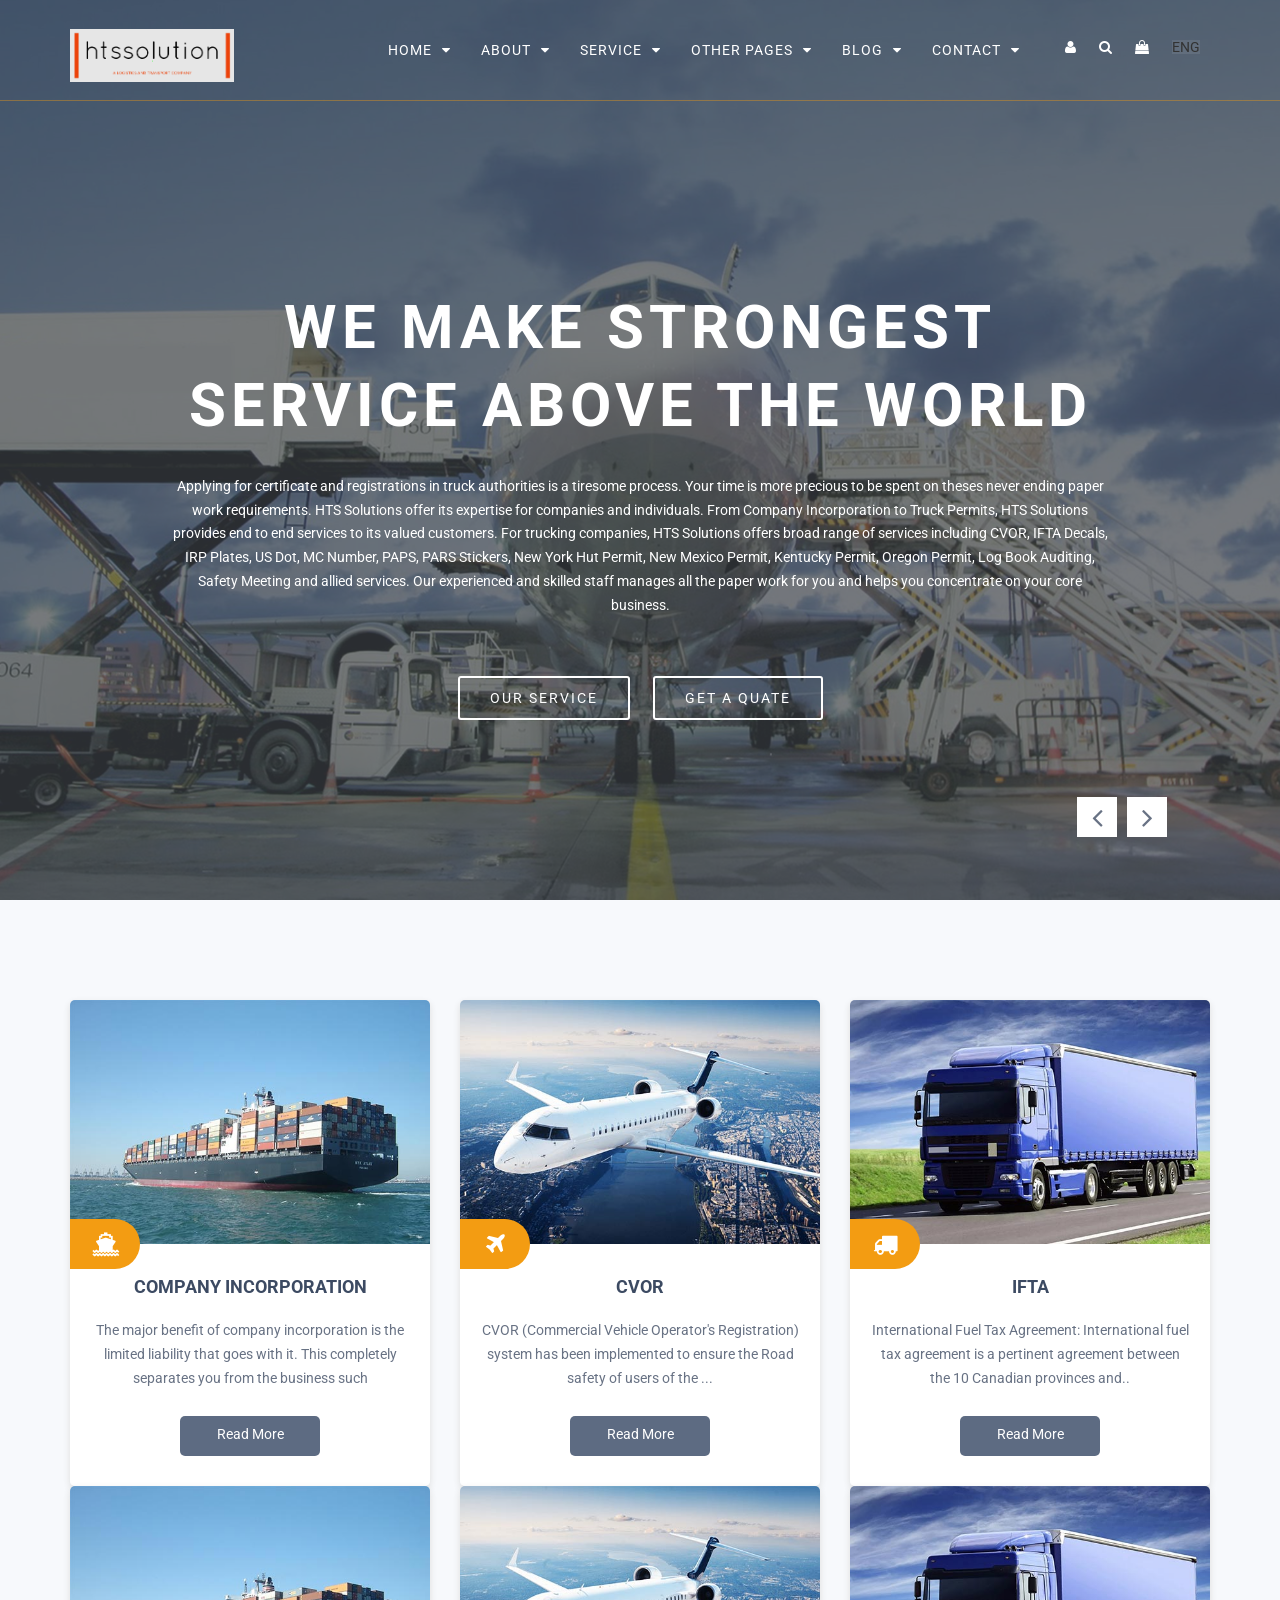
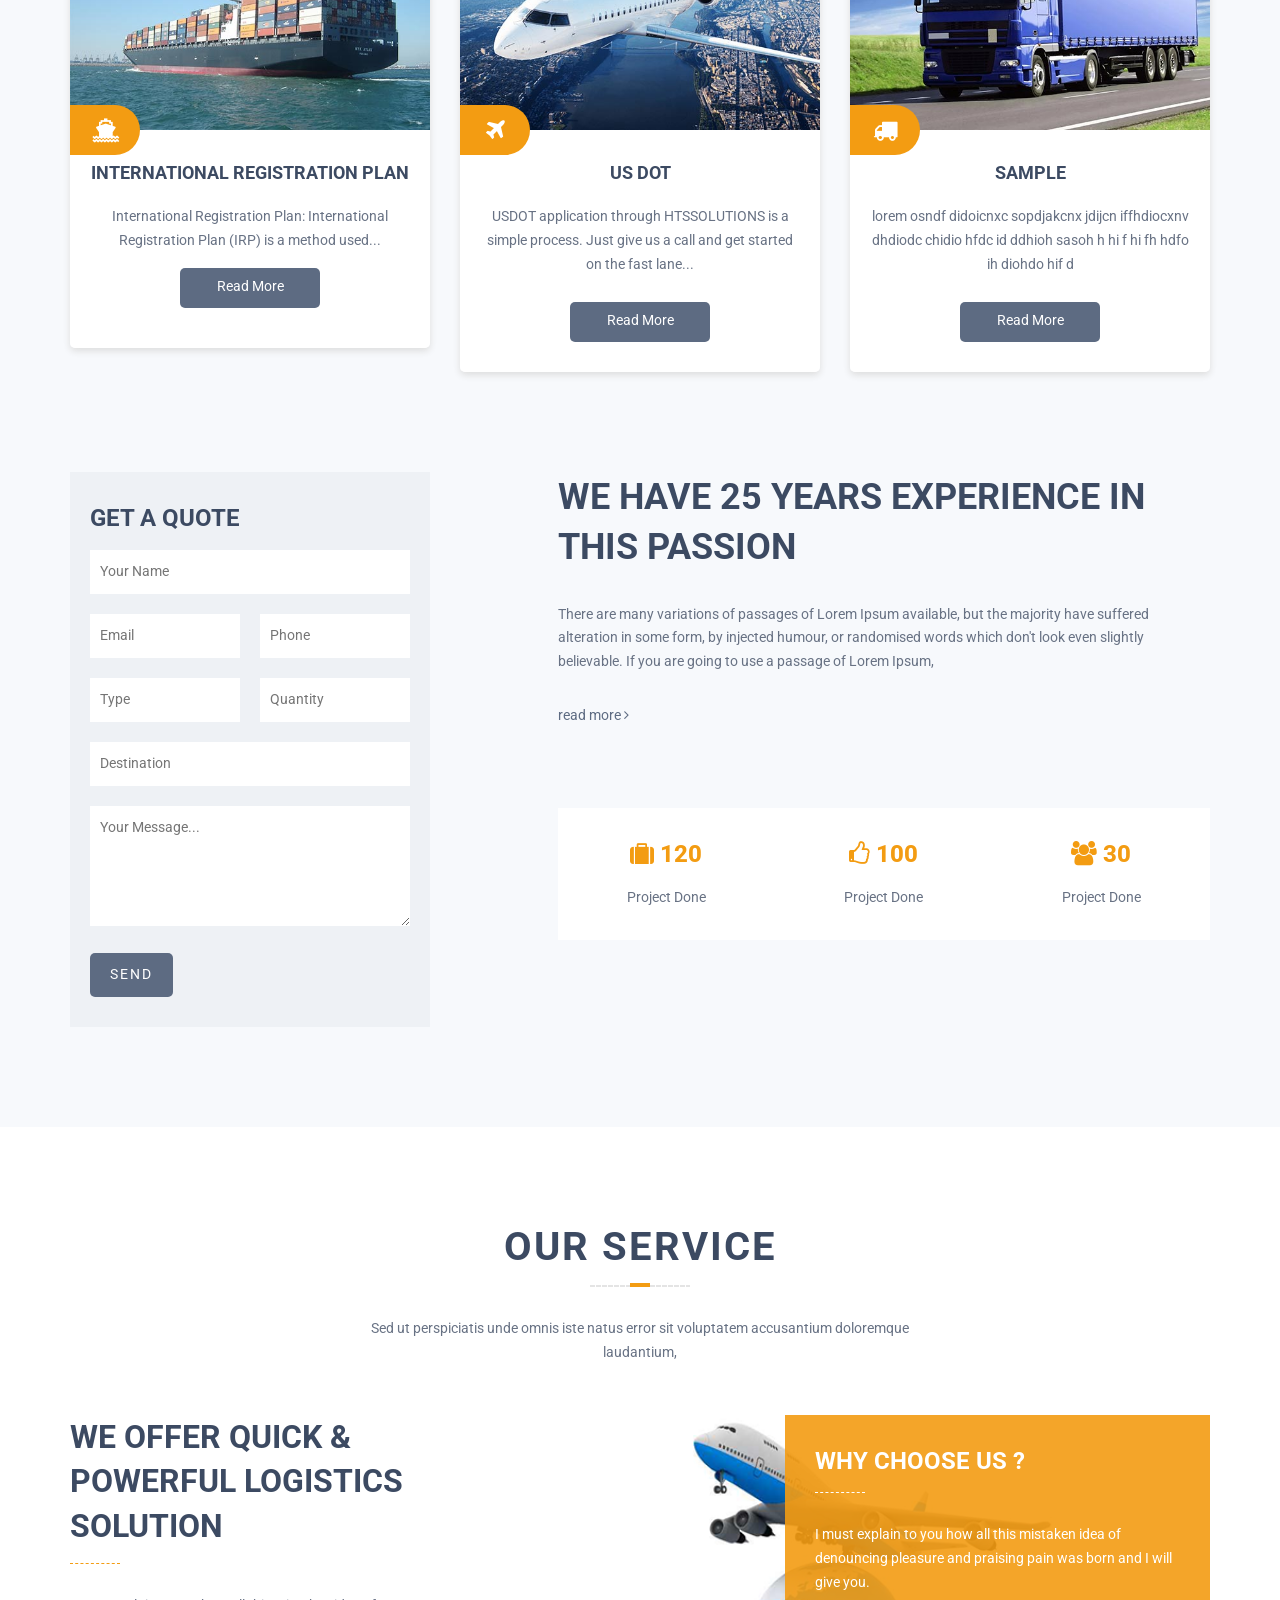
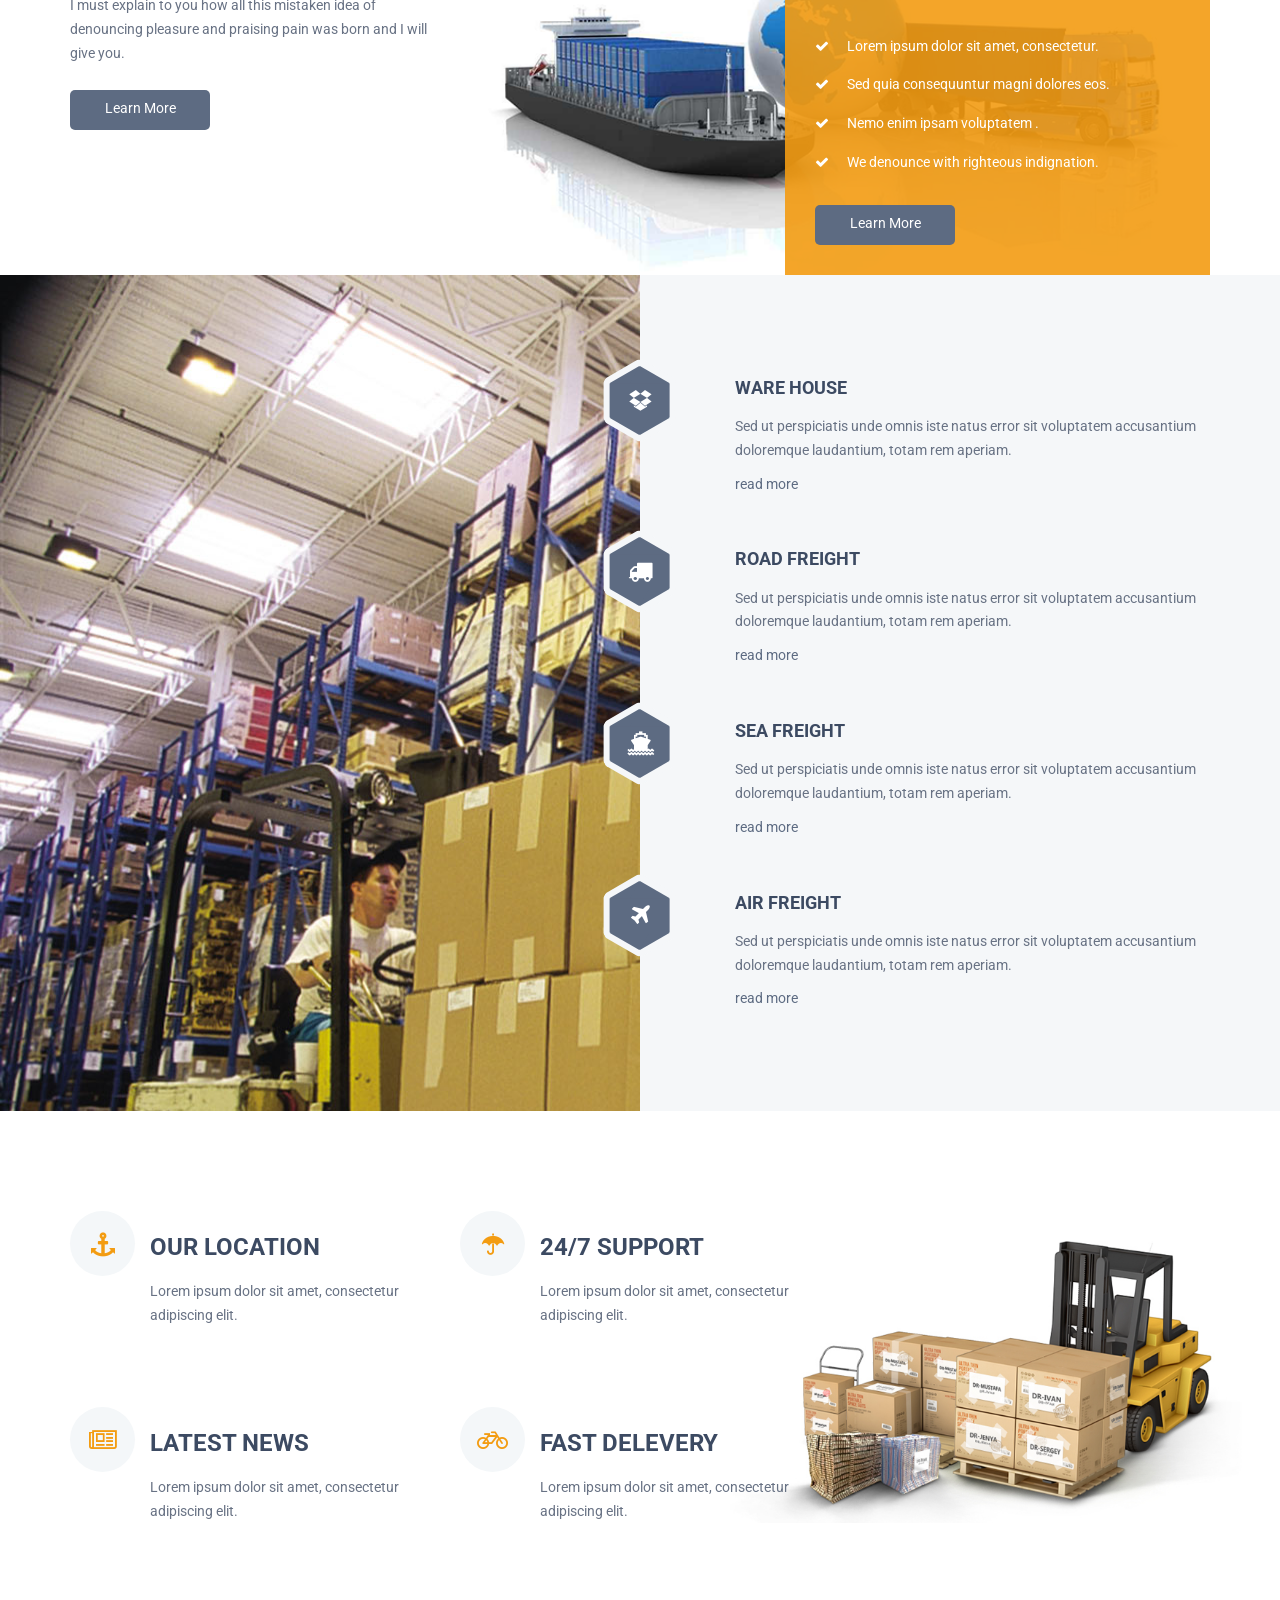
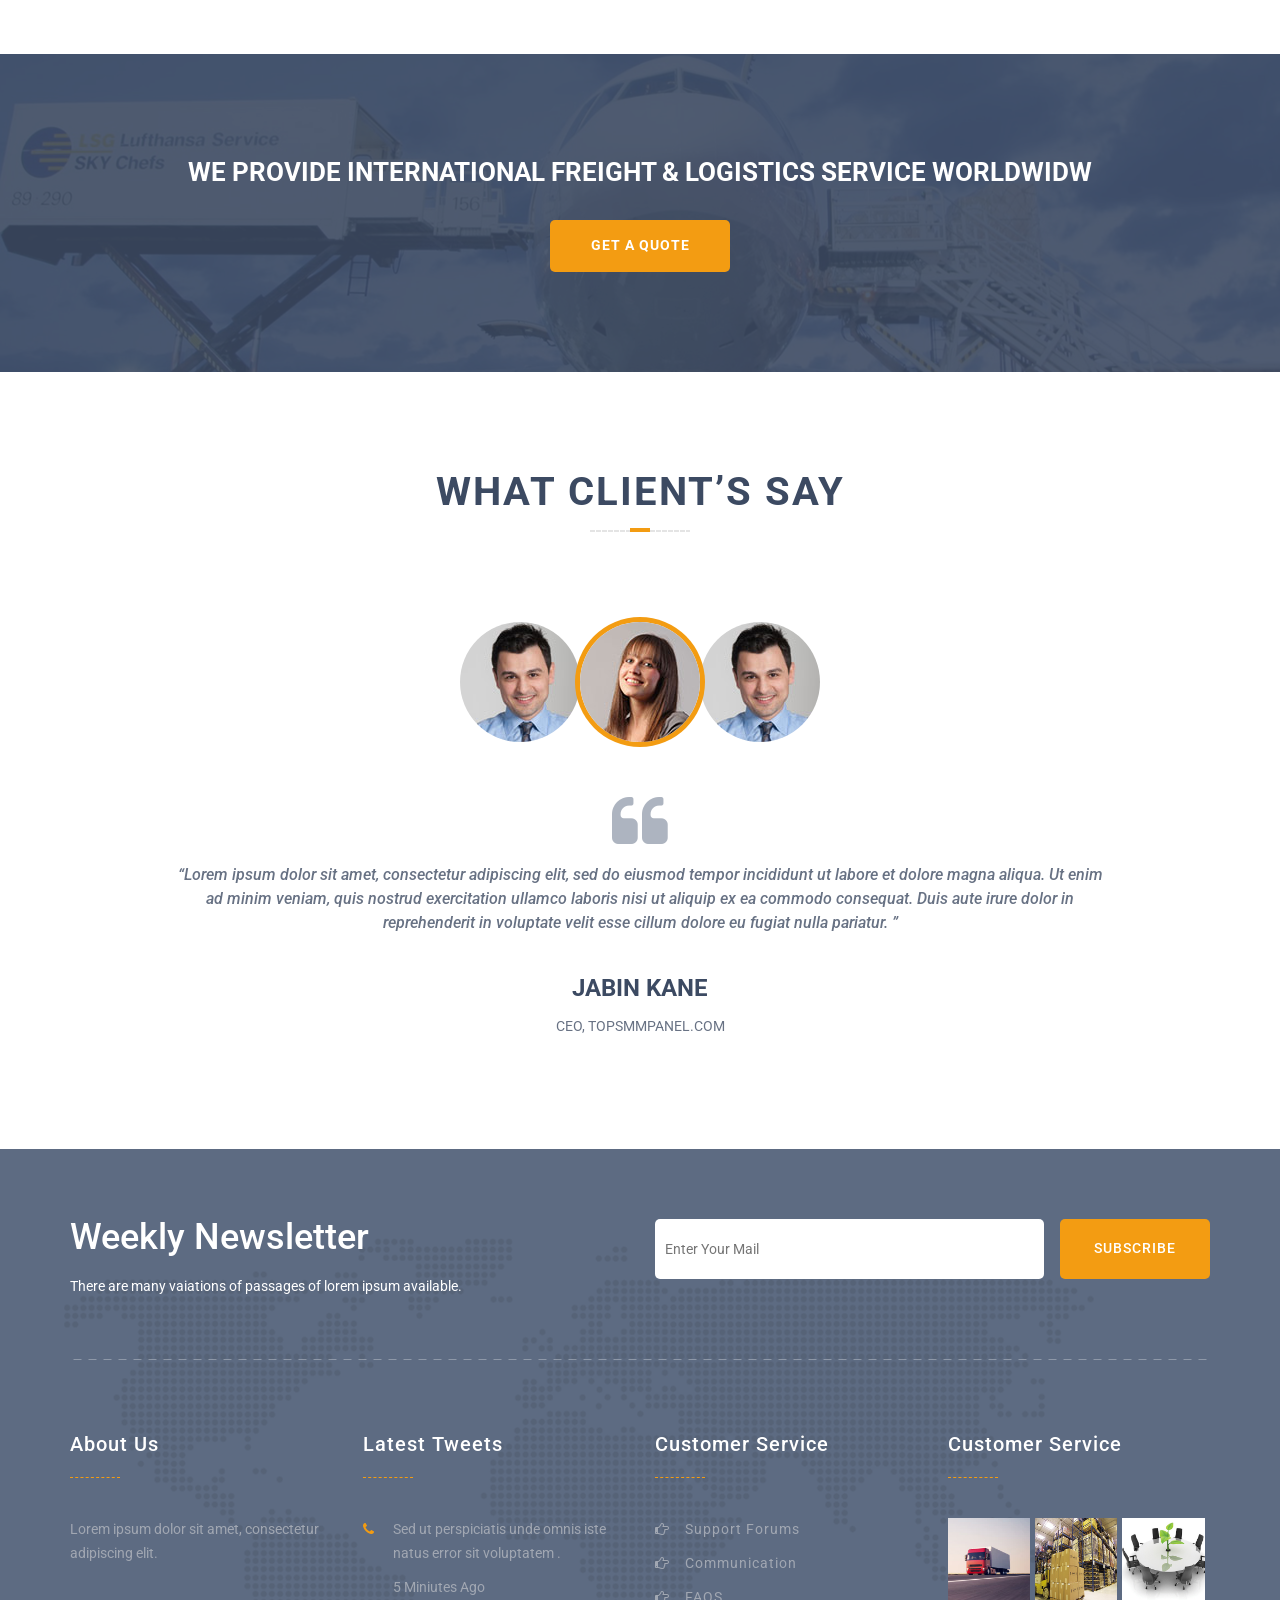
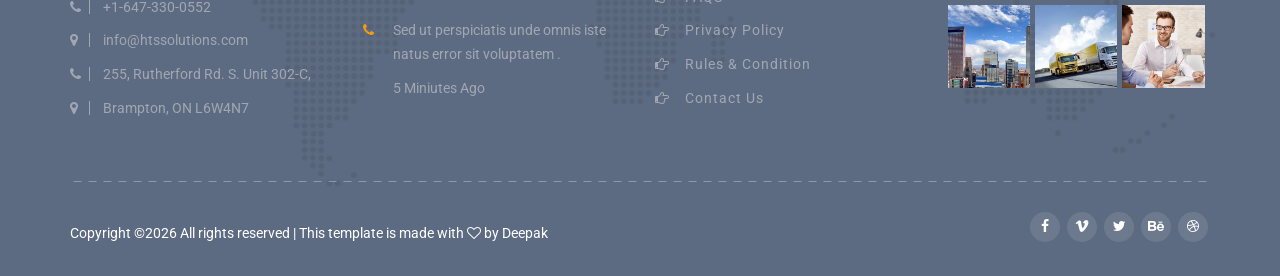
<file: index.html>
<!doctype html>
<!--[if lt IE 7]>      <html class="no-js lt-ie9 lt-ie8 lt-ie7" lang=""> <![endif]-->
<!--[if IE 7]>         <html class="no-js lt-ie9 lt-ie8" lang=""> <![endif]-->
<!--[if IE 8]>         <html class="no-js lt-ie9" lang=""> <![endif]-->
<!--[if gt IE 8]><!-->
<html class="no-js" lang="en">
<!--<![endif]-->

<head>
    <!--====== USEFULL META ======-->
    <meta charset="UTF-8">
    <meta http-equiv="X-UA-Compatible" content="IE=edge">
    <meta name="viewport" content="width=device-width, initial-scale=1">
    <meta name="description" content="Transportation & Agency Template is a simple Smooth transportation and Agency Based Template" />
    <meta name="keywords" content="Portfolio, Agency, Onepage, Html, Business, Blog, Parallax" />

    <!--====== TITLE TAG ======-->
    <title>HTSSOLUTIONS - Business Services </title>

    <!--====== FAVICON ICON =======-->
    <link rel="shortcut icon" type="image/ico" href="img/favicon.png" />

    <!--====== STYLESHEETS ======-->
    <link rel="stylesheet" href="css/normalize.css">
    <link rel="stylesheet" href="css/animate.css">
    <link rel="stylesheet" href="css/stellarnav.min.css">
    <link rel="stylesheet" href="css/owl.carousel.css">
    <link href="css/bootstrap.min.css" rel="stylesheet">
    <link href="css/font-awesome.min.css" rel="stylesheet">

    <!--====== MAIN STYLESHEETS ======-->
    <link href="style.css" rel="stylesheet">
    <link href="css/responsive.css" rel="stylesheet">

    <script src="js/vendor/modernizr-2.8.3.min.js"></script>
    <!--[if lt IE 9]>
        <script src="//oss.maxcdn.com/html5shiv/3.7.2/html5shiv.min.js"></script>
        <script src="//oss.maxcdn.com/respond/1.4.2/respond.min.js"></script>
        <![endif]-->
</head>

<body class="home-one">

    <!--[if lt IE 8]>
        <p class="browserupgrade">You are using an <strong>outdated</strong> browser. Please <a href="http://browsehappy.com/">upgrade your browser</a> to improve your experience.</p>
    <![endif]-->

    <!--- PRELOADER -->
    <div class="preeloader">
        <div class="preloader-spinner"></div>
    </div>

    <!--SCROLL TO TOP-->
    <a href="#home" class="scrolltotop"><i class="fa fa-long-arrow-up"></i></a>

    <!--START TOP AREA-->
    <header class="top-area" id="home">
        <div class="top-area-bg" data-stellar-background-ratio="0.6"></div>
        <div class="header-top-area">
            <!--MAINMENU AREA-->
            <div class="mainmenu-area" id="mainmenu-area">
                <div class="mainmenu-area-bg"></div>
                <nav class="navbar">
                    <div class="container">
                        <div class="navbar-header">
                            <a href="#home" class="navbar-brand"><img class="sizer " src="img/logo.png" alt="logo"></a>
                        </div>
                        <div class="search-and-language-bar pull-right">
                            <ul>
                                <li><a href="#"><i class="fa fa-user"></i></a></li>
                                <li class="search-box"><i class="fa fa-search"></i></li>
                                <li><a href="#"><i class="fa fa-shopping-bag"></i></a></li>
                                <li class="select-language">
                                    <select name="#" id="#">
                                    <option selected value="End">ENG</option>
                                    <!--<option value="ARA">ARA</option>
                                    <option value="CHI">CHI</option>-->
                                </select>
                                </li>
                            </ul>
                            <form action="#" class="search-form">
                                <input type="search" name="search" id="search">
                                <button type="submit"><i class="fa fa-search"></i></button>
                            </form>
                        </div>
                        <div id="main-nav" class="stellarnav">
                            <ul id="nav" class="nav navbar-nav">
                                <li><a href="index.html">home</a>
                                    <ul>
                                        <li><a href="index.html">Version 1</a></li>
                                        <!--<li><a href="index-2.html">Home Version 2</a></li>
                                        <li><a href="index-3.html">Home Version 3</a></li>
                                        <li><a href="index-4.html">Home Version 4</a></li>-->
                                    </ul>
                                </li>
                                <li><a href="about.html">about</a>
                                    <ul>
                                        <li><a href="about.html">About</a></li>
                                        <li><a href="about-company-profile.html">About Profile</a></li>
                                        <li><a href="about-company-history.html">About History</a></li>
                                        <li><a href="about-company-report.html">About Report</a></li>
                                        <li><a href="about-team.html">About Team</a></li>
                                        <li><a href="about-support.html">About Support</a></li>
                                    </ul>
                                </li>
                                <li><a href="service.html">Service</a>
                                    <ul>
                                        <li><a href="service.html">Version 1</a></li>
                                        <!--<li><a href="service-2.html">Service Version 2</a></li>
                                        <li><a href="service-3.html">Service Version 3</a></li>
                                        <li><a href="single-service.html">Service Details</a></li>-->
                                    </ul>
                                </li>
                                <li><a href="">Other Pages</a>
                                    <ul>
                                        <li><a href="404.html">404</a></li>
                                        <li><a href="coming-soon.html">Coming Soon</a></li>
                                    </ul>
                                </li>
                                <li><a href="blog.html">Blog</a>
                                    <ul>
                                        <li><a href="blog.html">Version 1</a></li>
                                        <!--<li><a href="blog-2.html">Blog Version 2</a></li>
                                        <li><a href="single-blog.html">Single Blog</a></li>-->
                                    </ul>
                                </li>
                                <li><a href="contact.html">Contact</a>
                                    <ul>
                                        <li><a href="contact.html">Version 1</a></li>
                                        <!--<li><a href="contact-2.html">Contact Version 2</a></li>-->
                                    </ul>
                                </li>
                            </ul>
                        </div>
                    </div>
                </nav>
            </div>
            <!--END MAINMENU AREA END-->
        </div>
        <!--HOME SLIDER AREA-->
        <div class="welcome-slider-area">
            <div class="welcome-single-slide slider-bg-one">
                <div class="container">
                    <div class="row flex-v-center">
                        <div class="col-md-10 col-md-offset-1">
                            <div class="welcome-text text-center">
                                <h1>WE MAKE STRONGEST SERVICE ABOVE THE WORLD</h1>
                                <p>Applying for certificate and registrations in truck authorities is a tiresome process. Your time is more precious to be spent on theses never ending paper work requirements. HTS Solutions offer its expertise for companies and individuals. From Company Incorporation to Truck Permits, HTS Solutions provides end to end services to its valued customers.
For trucking companies, HTS Solutions offers broad range of services including CVOR, IFTA Decals, IRP Plates, US Dot, MC Number, PAPS, PARS Stickers, New York Hut Permit, New Mexico Permit, Kentucky Permit, Oregon Permit, Log Book Auditing, Safety Meeting and allied services. Our experienced and skilled staff manages all the paper work for you and helps you concentrate on your core business.</p>
                                <div class="home-button">
                                    <a href="#">Our Service</a>
                                    <a href="#">Get A Quate</a>
                                </div>
                            </div>
                        </div>
                    </div>
                </div>
            </div>
            <div class="welcome-single-slide slider-bg-two">
                <div class="container">
                    <div class="row flex-v-center">
                        <div class="col-md-10 col-md-offset-1">
                            <div class="welcome-text text-center">
                                <h1>WE MAKE STRONGEST SERVICE ABOVE THE WORLD</h1>
                                <p>Applying for certificate and registrations in truck authorities is a tiresome process. Your time is more precious to be spent on theses never ending paper work requirements. HTS Solutions offer its expertise for companies and individuals. From Company Incorporation to Truck Permits, HTS Solutions provides end to end services to its valued customers.
For trucking companies, HTS Solutions offers broad range of services including CVOR, IFTA Decals, IRP Plates, US Dot, MC Number, PAPS, PARS Stickers, New York Hut Permit, New Mexico Permit, Kentucky Permit, Oregon Permit, Log Book Auditing, Safety Meeting and allied services. Our experienced and skilled staff manages all the paper work for you and helps you concentrate on your core business.</p>
                                <div class="home-button">
                                    <a href="#">Our Service</a>
                                    <a href="#">Get A Quate</a>
                                </div>
                            </div>
                        </div>
                    </div>
                </div>
            </div>
        </div>
        <!--END HOME SLIDER AREA-->
    </header>
    <!--END TOP AREA-->

    <!--BLOG AREA-->
    <section class="blog-area gray-bg padding-top">
        <div class="container">
            <div class="row">
                <div class="col-md-4 col-lg-4 col-sm-6 col-xs-12">
                    <div class="single-blog wow fadeInUp" data-wow-delay="0.2s">
                        <div class="blog-image">
                            <img src="img/blog/blog_1.jpg" alt="">
                        </div>
                        <div class="blog-details text-center">
                            <div class="blog-meta"><a href="#"><i class="fa fa-ship"></i></a></div>
                            <h3><a href="incorporation.html">COMPANY INCORPORATION</a></h3>
                            <p>The major benefit of company incorporation is the limited liability that goes with it. This completely separates you from the business such</p>
                            <a href="incorporation.html" class="read-more">Read More</a>
                        </div>
                    </div>
                </div>
                <div class="col-md-4 col-lg-4 col-sm-6 col-xs-12">
                    <div class="single-blog wow fadeInUp" data-wow-delay="0.3s">
                        <div class="blog-image">
                            <img src="img/blog/blog_2.jpg" alt="">
                        </div>
                        <div class="blog-details text-center">
                            <div class="blog-meta"><a href="#"><i class="fa fa-plane"></i></a></div>
                            <h3><a href="cvor.html">CVOR</a></h3>
                            <p>CVOR (Commercial Vehicle Operator's Registration) system has been implemented to ensure the Road safety of users of the ...</p>
                            <a href="cvor.html" class="read-more">Read More</a>
                        </div>
                    </div>
                </div>
                <div class="col-md-4 col-lg-4 col-sm-12 col-xs-12">
                    <div class="single-blog wow fadeInUp" data-wow-delay="0.4s">
                        <div class="blog-image">
                            <img src="img/blog/blog_3.jpg" alt="">
                        </div>
                        <div class="blog-details text-center">
                            <div class="blog-meta"><a href="#"><i class="fa fa-truck"></i></a></div>
                            <h3><a href="ifta.html">IFTA</a></h3>
                            <p>International Fuel Tax Agreement: International fuel tax agreement is a pertinent agreement between the 10 Canadian provinces and..</p>
                            <a href="ifta.html" class="read-more">Read More</a>
                        </div>
                    </div>
                </div>
				
				<div class="col-md-4 col-lg-4 col-sm-6 col-xs-12">
                    <div class="single-blog wow fadeInUp" data-wow-delay="0.2s">
                        <div class="blog-image">
                            <img src="img/blog/blog_1.jpg" alt="">
                        </div>
                        <div class="blog-details text-center">
                            <div class="blog-meta"><a href="#"><i class="fa fa-ship"></i></a></div>
                            <h3><a href="irp.html">INTERNATIONAL REGISTRATION PLAN</a></h3>
                            <p>International Registration Plan: International Registration Plan (IRP) is a method used...
                            <a href="irp.html" class="read-more">Read More</a>
                        </div>
                    </div>
                </div>
                <div class="col-md-4 col-lg-4 col-sm-6 col-xs-12">
                    <div class="single-blog wow fadeInUp" data-wow-delay="0.3s">
                        <div class="blog-image">
                            <img src="img/blog/blog_2.jpg" alt="">
                        </div>
                        <div class="blog-details text-center">
                            <div class="blog-meta"><a href="#"><i class="fa fa-plane"></i></a></div>
                            <h3><a href="usdot.html">US DOT</a></h3>
                            <p>USDOT application through HTSSOLUTIONS is a simple process. Just give us a call and get started on the fast lane...</p>
                            <a href="usdot.html" class="read-more">Read More</a>
                        </div>
                    </div>
                </div>
                <div class="col-md-4 col-lg-4 col-sm-12 col-xs-12">
                    <div class="single-blog wow fadeInUp" data-wow-delay="0.4s">
                        <div class="blog-image">
                            <img src="img/blog/blog_3.jpg" alt="">
                        </div>
                        <div class="blog-details text-center">
                            <div class="blog-meta"><a href="#"><i class="fa fa-truck"></i></a></div>
                            <h3><a href="about.html">SAMPLE</a></h3>
                            <p>lorem osndf didoicnxc sopdjakcnx jdijcn iffhdiocxnv dhdiodc chidio hfdc id ddhioh  sasoh h hi f hi fh hdfo ih diohdo hif d</p>
                            <a href="about.html" class="read-more">Read More</a>
                        </div>
                    </div>
                </div>
            </div>
        </div>
    </section>
    <!--BLOG AREA END-->

    <!--ABOUT AREA-->
    <section class="about-area gray-bg section-padding">
        <div class="container">
            <div class="row">
                <div class="col-md-4 col-lg-4 col-sm-12 col-xs-12">
                    <div class="quote-form-area wow fadeIn">
                        <h3>Get A Quote</h3>
                        <form class="quote-form" action="#">
                            <p class="width-full">
                                <input type="text" name="name" id="name" placeholder="Your Name">
                            </p>
                            <p class="width-half">
                                <input type="email" name="email" id="email" placeholder="Email">
                                <input class="pull-right" type="phone" name="phone" id="phone" placeholder="Phone">
                            </p>
                            <p class="width-half">
                                <input type="text" name="type" id="type" placeholder="Type">
                                <input class="pull-right" type="text" name="quantity" id="quantity" placeholder="Quantity">
                            </p>
                            <p class="width-full">
                                <input type="text" name="destination" id="destination" placeholder="Destination">
                            </p>
                            <p>
                                <textarea name="quote-message" id="quote-message" cols="30" rows="4" placeholder="Your Message..."></textarea>
                            </p>
                            <button type="submit">Send</button>
                        </form>
                    </div>
                </div>
                <div class="col-md-7 col-lg-7 col-md-offset-1 col-lg-offset-1 col-sm-12 col-xs-12">
                    <div class="about-content-area wow fadeIn">
                        <div class="about-content">
                            <h2>We have 25 years experience in this passion</h2>
                            <p>There are many variations of passages of Lorem Ipsum available, but the majority have suffered alteration in some form, by injected humour, or randomised words which don't look even slightly believable. If you are going to use a passage of Lorem Ipsum,</p>
                            <a href="#">read more <i class="fa fa-angle-right"></i></a>
                        </div>
                        <div class="about-count">
                            <div class="single-about-count">
                                <h4><i class="fa fa-suitcase"></i> 120</h4>
                                <p>Project Done</p>
                            </div>
                            <div class="single-about-count">
                                <h4><i class="fa fa-thumbs-o-up"></i> 100</h4>
                                <p>Project Done</p>
                            </div>
                            <div class="single-about-count">
                                <h4><i class="fa fa-users"></i> 30</h4>
                                <p>Project Done</p>
                            </div>
                        </div>
                    </div>
                </div>
            </div>
        </div>
    </section>
    <!--ABOUT AREA END-->

    <!--SERVICE AREA-->
    <section class="service-area">
        <div class="service-top-area padding-top">
            <div class="container">
                <div class="row">
                    <div class="col-md-6 col-lg-6 col-md-offset-3 col-lg-offset-3 col-sm-12 col-xs-12">
                        <div class="area-title text-center wow fadeIn">
                            <h2>Our Service</h2>
                            <p>Sed ut perspiciatis unde omnis iste natus error sit voluptatem accusantium doloremque laudantium, </p>
                        </div>
                    </div>
                </div>
                <div class="row">
                    <div class="col-md-4 col-lg-4 col-sm-12 col-xs-12">
                        <div class="service-content wow fadeIn">
                            <h2>we offer quick & powerful logistics solution</h2>
                            <p>I must explain to you how all this mistaken idea of denouncing pleasure and praising pain was born and I will give you.</p>
                            <a href="service.html" class="read-more">Learn More</a>
                        </div>
                    </div>
                    <div class="col-md-8 col-lg-8 col-sm-12 col-xs-12">
                        <div class="service-catalouge-content-area wow fadeIn">
                            <div class="service-catalouge-bg"></div>
                            <div class="row">
                                <div class="col-md-7 col-lg-7 col-md-offset-5 col-lg-offset-5 col-sm-12 col-xs-12">
                                    <div class="catalouge-content">
                                        <h3>Why Choose Us ?</h3>
                                        <p>I must explain to you how all this mistaken idea of denouncing pleasure and praising pain was born and I will give you.</p>
                                        <ul>
                                            <li><i class="fa fa-check"></i> Lorem ipsum dolor sit amet, consectetur.</li>
                                            <li><i class="fa fa-check"></i> Sed quia consequuntur magni dolores eos.</li>
                                            <li><i class="fa fa-check"></i> Nemo enim ipsam voluptatem .</li>
                                            <li><i class="fa fa-check"></i> We denounce with righteous indignation.</li>
                                        </ul>
                                        <a href="service.html" class="read-more">Learn More</a>
                                    </div>
                                </div>
                            </div>
                        </div>
                    </div>
                </div>
            </div>
        </div>
        <div class="service-bottom-area section-padding">
            <div class="service-bottom-area-bg"></div>
            <div class="container">
                <div class="row">
                    <div class="col-md-6 col-lg-6 col-md-offset-6 col-lg-offset-6 col-sm-12 col-xs-12">
                        <div class="service-list wow fadeIn">
                            <div class="single-service">
                                <div class="service-icon-hexagon">
                                    <div class="hex">
                                        <div class="service-icon">
                                            <i class="fa fa-dropbox"></i>
                                        </div>
                                    </div>
                                </div>
                                <div class="service-details">
                                    <h4>Ware House</h4>
                                    <p>Sed ut perspiciatis unde omnis iste natus error sit voluptatem accusantium doloremque laudantium, totam rem aperiam.</p>
                                    <a href="#">read more</a>
                                </div>
                            </div>
                            <div class="single-service">
                                <div class="service-icon-hexagon">
                                    <div class="hex">
                                        <div class="service-icon"><i class="fa fa-truck"></i></div>
                                    </div>
                                </div>
                                <div class="service-details">
                                    <h4>Road Freight</h4>
                                    <p>Sed ut perspiciatis unde omnis iste natus error sit voluptatem accusantium doloremque laudantium, totam rem aperiam.</p>
                                    <a href="#">read more</a>
                                </div>
                            </div>
                            <div class="single-service">
                                <div class="service-icon-hexagon">
                                    <div class="hex">
                                        <div class="service-icon"><i class="fa fa-ship"></i></div>
                                    </div>
                                </div>
                                <div class="service-details">
                                    <h4>Sea Freight</h4>
                                    <p>Sed ut perspiciatis unde omnis iste natus error sit voluptatem accusantium doloremque laudantium, totam rem aperiam.</p>
                                    <a href="#">read more</a>
                                </div>
                            </div>
                            <div class="single-service">
                                <div class="service-icon-hexagon">
                                    <div class="hex">
                                        <div class="service-icon"><i class="fa fa-plane"></i></div>
                                    </div>
                                </div>
                                <div class="service-details">
                                    <h4>Air Freight</h4>
                                    <p>Sed ut perspiciatis unde omnis iste natus error sit voluptatem accusantium doloremque laudantium, totam rem aperiam.</p>
                                    <a href="#">read more</a>
                                </div>
                            </div>
                        </div>
                    </div>
                </div>
            </div>
        </div>
    </section>
    <!--SERVICE AREA END-->

    <!--PROMO AREA-->
    <section class="promo-area">
        <div class="promo-top-area section-padding wow fadeIn">
            <div class="container">
                <div class="row">
                    <div class="col-md-4 col-lg-4 col-sm-6 col-xs-12">
                        <div class="single-promo">
                            <div class="promo-icon"><i class="fa fa-anchor"></i></div>
                            <div class="promo-details">
                                <h3>Our Location</h3>
                                <p>Lorem ipsum dolor sit amet, consectetur adipiscing elit.</p>
                            </div>
                        </div>
                        <div class="single-promo">
                            <div class="promo-icon"><i class="fa fa-newspaper-o"></i></div>
                            <div class="promo-details">
                                <h3>Latest News</h3>
                                <p>Lorem ipsum dolor sit amet, consectetur adipiscing elit.</p>
                            </div>
                        </div>
                    </div>
                    <div class="col-md-4 col-lg-4 col-sm-6 col-xs-12">
                        <div class="single-promo">
                            <div class="promo-icon"><i class="fa fa-umbrella"></i></div>
                            <div class="promo-details">
                                <h3>24/7 Support</h3>
                                <p>Lorem ipsum dolor sit amet, consectetur adipiscing elit.</p>
                            </div>
                        </div>
                        <div class="single-promo">
                            <div class="promo-icon"><i class="fa fa-bicycle"></i></div>
                            <div class="promo-details">
                                <h3>Fast Delevery</h3>
                                <p>Lorem ipsum dolor sit amet, consectetur adipiscing elit.</p>
                            </div>
                        </div>
                    </div>
                </div>
            </div>
        </div>
        <div class="promo-bottom-area section-padding">
            <div class="promo-botton-area-bg" data-stellar-background-ratio="0.6"></div>
            <div class="container">
                <div class="row">
                    <div class="col-md-10 col-lg-10 col-md-offset-1 col-lg-offset-1 col-sm-12 col-xs-12 text-center">
                        <div class="promo-bottom-content wow fadeIn">
                            <h2>we provide international freight &amp; logistics service worldwidw</h2>
                            <a href="#" class="read-more">Get a quote</a>
                        </div>
                    </div>
                </div>
            </div>
        </div>
    </section>
    <!--PROMO AREA END-->

    <!--TESTMONIAL AREA -->
    <section class="testmonial-area section-padding">
        <div class="container">
            <div class="row">
                <div class="col-md-6 col-lg-6 col-md-offset-3 col-lg-offset-3 col-sm-12 col-xs-12">
                    <div class="area-title text-center wow fadeIn">
                        <h2>what client’s say</h2>
                    </div>
                </div>
            </div>
            <div class="row">
                <div class="col-md-4 col-lg-4 col-md-offset-4 col-lg-offset-4 col-sm-8 col-sm-offset-2 col-xs-8 col-xs-offset-2">
                    <div class="client-photo-list wow fadeIn">
                        <div class="client_photo">
                            <div class="item">
                                <img src="img/testmonial/1.jpg" alt="">
                            </div>
                            <div class="item">
                                <img src="img/testmonial/2.jpg" alt="">
                            </div>
                            <div class="item">
                                <img src="img/testmonial/3.jpg" alt="">
                            </div>
                            <div class="item">
                                <img src="img/testmonial/1.jpg" alt="">
                            </div>
                            <div class="item">
                                <img src="img/testmonial/2.jpg" alt="">
                            </div>
                        </div>
                    </div>
                </div>
            </div>
            <div class="row">
                <div class="col-md-12">
                    <div class="client_nav">
                        <span class="fa fa-angle-left testi_prev"></span>
                        <span class="fa fa-angle-right testi_next"></span>
                    </div>
                </div>
                <div class="col-xs-12 col-md-10 col-md-offset-1 text-center">
                    <div class="client-details-content wow fadeIn">
                        <div class="client_details">
                            <div class="item">
                                <q>Lorem ipsum dolor sit amet, consectetur adipiscing elit, sed do eiusmod tempor incididunt ut labore et dolore magna aliqua. Ut enim ad minim veniam, quis nostrud exercitation ullamco laboris nisi ut aliquip ex ea commodo consequat. Duis aute irure dolor in reprehenderit in voluptate velit esse cillum dolore eu fugiat nulla pariatur. </q>
                                <h3>JABIN KANE</h3>
                                <p>CEO, TOPSMMPANEL.COM</p>
                            </div>
                            <div class="item">
                                <q>Lorem ipsum dolor sit amet, consectetur adipiscing elit, sed do eiusmod tempor incididunt ut labore et dolore magna aliqua. Ut enim ad minim veniam, quis nostrud exercitation ullamco laboris nisi ut aliquip ex ea commodo consequat. Duis aute irure dolor in reprehenderit in voluptate velit esse cillum dolore eu fugiat nulla pariatur. </q>
                                <h3>JABIN KANE</h3>
                                <p>CEO, TOPSMMPANEL.COM</p>
                            </div>
                            <div class="item">
                                <q>Lorem ipsum dolor sit amet, consectetur adipiscing elit, sed do eiusmod tempor incididunt ut labore et dolore magna aliqua. Ut enim ad minim veniam, quis nostrud exercitation ullamco laboris nisi ut aliquip ex ea commodo consequat. Duis aute irure dolor in reprehenderit in voluptate velit esse cillum dolore eu fugiat nulla pariatur. </q>
                                <h3>JABIN KANE</h3>
                                <p>CEO, TOPSMMPANEL.COM</p>
                            </div>
                            <div class="item">
                                <q>Lorem ipsum dolor sit amet, consectetur adipiscing elit, sed do eiusmod tempor incididunt ut labore et dolore magna aliqua. Ut enim ad minim veniam, quis nostrud exercitation ullamco laboris nisi ut aliquip ex ea commodo consequat. Duis aute irure dolor in reprehenderit in voluptate velit esse cillum dolore eu fugiat nulla pariatur. </q>
                                <h3>JABIN KANE</h3>
                                <p>CEO, TOPSMMPANEL.COM</p>
                            </div>
                            <div class="item">
                                <q>Lorem ipsum dolor sit amet, consectetur adipiscing elit, sed do eiusmod tempor incididunt ut labore et dolore magna aliqua. Ut enim ad minim veniam, quis nostrud exercitation ullamco laboris nisi ut aliquip ex ea commodo consequat. Duis aute irure dolor in reprehenderit in voluptate velit esse cillum dolore eu fugiat nulla pariatur. </q>
                                <h3>JABIN KANE</h3>
                                <p>CEO, TOPSMMPANEL.COM</p>
                            </div>
                        </div>
                    </div>
                </div>
            </div>
        </div>
    </section>
    <!--TESTMONIAL AREA END -->

    <!--FOOER AREA-->
    <div class="footer-area dark-bg">
        <div class="footer-area-bg"></div>
        <div class="footer-top-area wow fadeIn">
            <div class="container">
                <div class="row">
                    <div class="col-md-6 col-lg-6 col-sm-12 col-xs-12">
                        <div class="subscribe-content">
                            <h2>Weekly Newsletter</h2>
                            <p>There are many vaiations of passages of lorem ipsum available.</p>
                        </div>
                    </div>
                    <div class="col-md-6 col-lg-6 col-sm-12 col-xs-12">
                        <div class="subscriber-form-area">
                            <form action="#" class="subsriber-form">
                                <label for="subscriber-mail"><i class="fa fa-envelope-o"></i></label>
                                <input type="email" name="subscriber-mail" id="subscriber-mail" placeholder="Enter Your Mail">
                                <button type="submit">subscribe</button>
                            </form>
                        </div>
                    </div>
                </div>
                <div class="row">
                    <div class="col-md-12">
                        <div class="footer-border"> </div>
                    </div>
                </div>
            </div>
        </div>
        <div class="footer-bottom-area wow fadeIn">
            <div class="container">
                <div class="row">
                    <div class="col-md-3 col-lg-3 col-sm-6 col-xs-12">
                        <div class="single-footer-widget footer-about">
                            <h3>About Us</h3>
                            <p>Lorem ipsum dolor sit amet, consectetur adipiscing elit.</p>
                            <ul>
                                <li><i class="fa fa-phone"></i> <a href="callto:+16473300552">+1-647-330-0552</a></li>
                                <li><i class="fa fa-map-marker"></i> <a href="mailto:info@htssolutions.com">info@htssolutions.com</a></li>
                                <li><i class="fa fa-phone"></i> 255, Rutherford Rd. S. Unit 302-C, </li>
								<li><i class="fa fa-map-marker"></i> Brampton, ON L6W4N7</li>
                            </ul>
                        </div>
                    </div>
                    <div class="col-md-3 col-lg-3 col-sm-6 col-xs-12">
                        <div class="single-footer-widget twitter-widget">
                            <h3>Latest Tweets</h3>
                            <ul>
                                <li>
                                    <div class="twitter-icon"><i class="fa fa-phone"></i></div>
                                    <div class="tweet-detail">
                                        <p>Sed ut perspiciatis unde omnis iste natus error sit voluptatem .</p>
                                        <a href="#" class="tweet-meta">5 Miniutes Ago</a>
                                    </div>
                                </li>
                                <li>
                                    <div class="twitter-icon"><i class="fa fa-phone"></i></div>
                                    <div class="tweet-detail">
                                        <p>Sed ut perspiciatis unde omnis iste natus error sit voluptatem .</p>
                                        <a href="#" class="tweet-meta">5 Miniutes Ago</a>
                                    </div>
                                </li>
                            </ul>
                        </div>
                    </div>
                    <div class="col-md-3 col-lg-3 col-sm-6 col-xs-12">
                        <div class="single-footer-widget list-widget">
                            <h3>Customer Service</h3>
                            <ul>
                                <li><a href="#">Support Forums</a></li>
                                <li><a href="#">Communication</a></li>
                                <li><a href="#">FAQS</a></li>
                                <li><a href="#">Privacy Policy</a></li>
                                <li><a href="#">Rules & Condition</a></li>
                                <li><a href="#">Contact Us</a></li>
                            </ul>
                        </div>
                    </div>
                    <div class="col-md-3 col-lg-3 col-sm-6 col-xs-12">
                        <div class="single-footer-widget instafeed-widget">
                            <h3>Customer Service</h3>
                            <ul>
                                <li><a href="#"><img src="img/instafeed/1.jpg" alt=""></a></li>
                                <li><a href="#"><img src="img/instafeed/2.jpg" alt=""></a></li>
                                <li><a href="#"><img src="img/instafeed/3.jpg" alt=""></a></li>
                                <li><a href="#"><img src="img/instafeed/4.jpg" alt=""></a></li>
                                <li><a href="#"><img src="img/instafeed/5.jpg" alt=""></a></li>
                                <li><a href="#"><img src="img/instafeed/6.jpg" alt=""></a></li>
                            </ul>
                        </div>
                    </div>
                </div>
                <div class="row">
                    <div class="col-md-12">
                        <div class="footer-border"> </div>
                    </div>
                </div>
            </div>
        </div>
        <div class="footer-copyright-area">
            <div class="container">
                <div class="row">
                    <div class="col-md-6 col-lg-6 col-sm-12 col-xs-12">
                        <div class="footer-copyright wow fadeIn">
                            <!-- Link back to Colorlib can't be removed. Template is licensed under CC BY 3.0. -->
                            <p>Copyright &copy;<script>document.write(new Date().getFullYear());</script> All rights reserved | This template is made with <i class="fa fa-heart-o" aria-hidden="true"></i> by <a href="#" target="_blank">Deepak</a></p>
                            <!-- Link back to Colorlib can't be removed. Template is licensed under CC BY 3.0. -->
                        </div>
                    </div>
                    <div class="col-md-6 col-lg-6 col-sm-12 col-xs-12">
                        <div class="footer-social-bookmark text-right wow fadeIn">
                            <ul class="social-bookmark">
                                <li><a href="#"><i class="fa fa-facebook"></i></a></li>
                                <li><a href="#"><i class="fa fa-vimeo"></i></a></li>
                                <li><a href="#"><i class="fa fa-twitter"></i></a></li>
                                <li><a href="#"><i class="fa fa-behance"></i></a></li>
                                <li><a href="#"><i class="fa fa-dribbble"></i></a></li>
                            </ul>
                        </div>
                    </div>
                </div>
            </div>
        </div>
    </div>
    <!--FOOER AREA END-->


    <!--====== SCRIPTS JS ======-->
    <script src="js/vendor/jquery-1.12.4.min.js"></script>
    <script src="js/vendor/bootstrap.min.js"></script>

    <!--====== PLUGINS JS ======-->
    <script src="js/vendor/jquery.easing.1.3.js"></script>
    <script src="js/vendor/jquery-migrate-1.2.1.min.js"></script>
    <script src="js/vendor/jquery.appear.js"></script>
    <script src="js/owl.carousel.min.js"></script>
    <script src="js/stellar.js"></script>
    <script src="js/wow.min.js"></script>
    <script src="js/stellarnav.min.js"></script>
    <script src="js/contact-form.js"></script>
    <script src="js/jquery.sticky.js"></script>

    <!--===== ACTIVE JS=====-->
    <script src="js/main.js"></script>
</body>

</html>
</file>
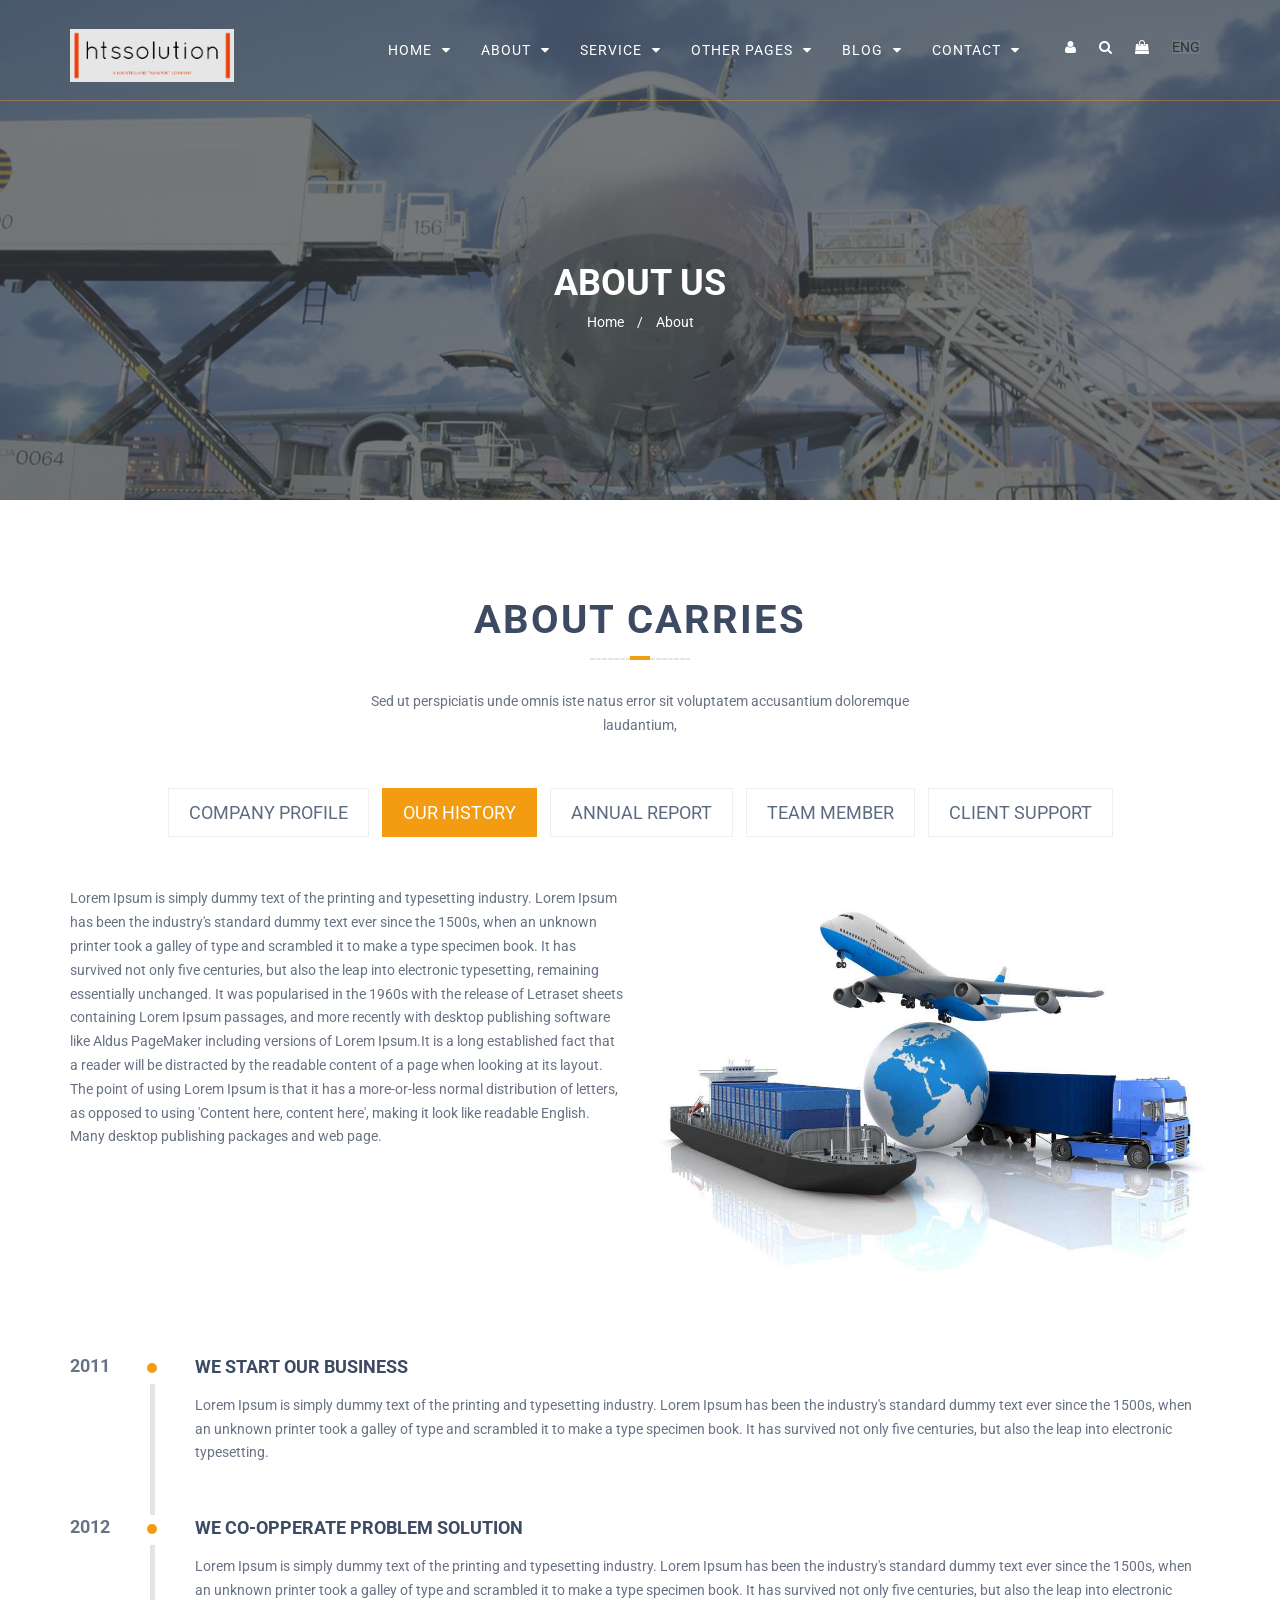
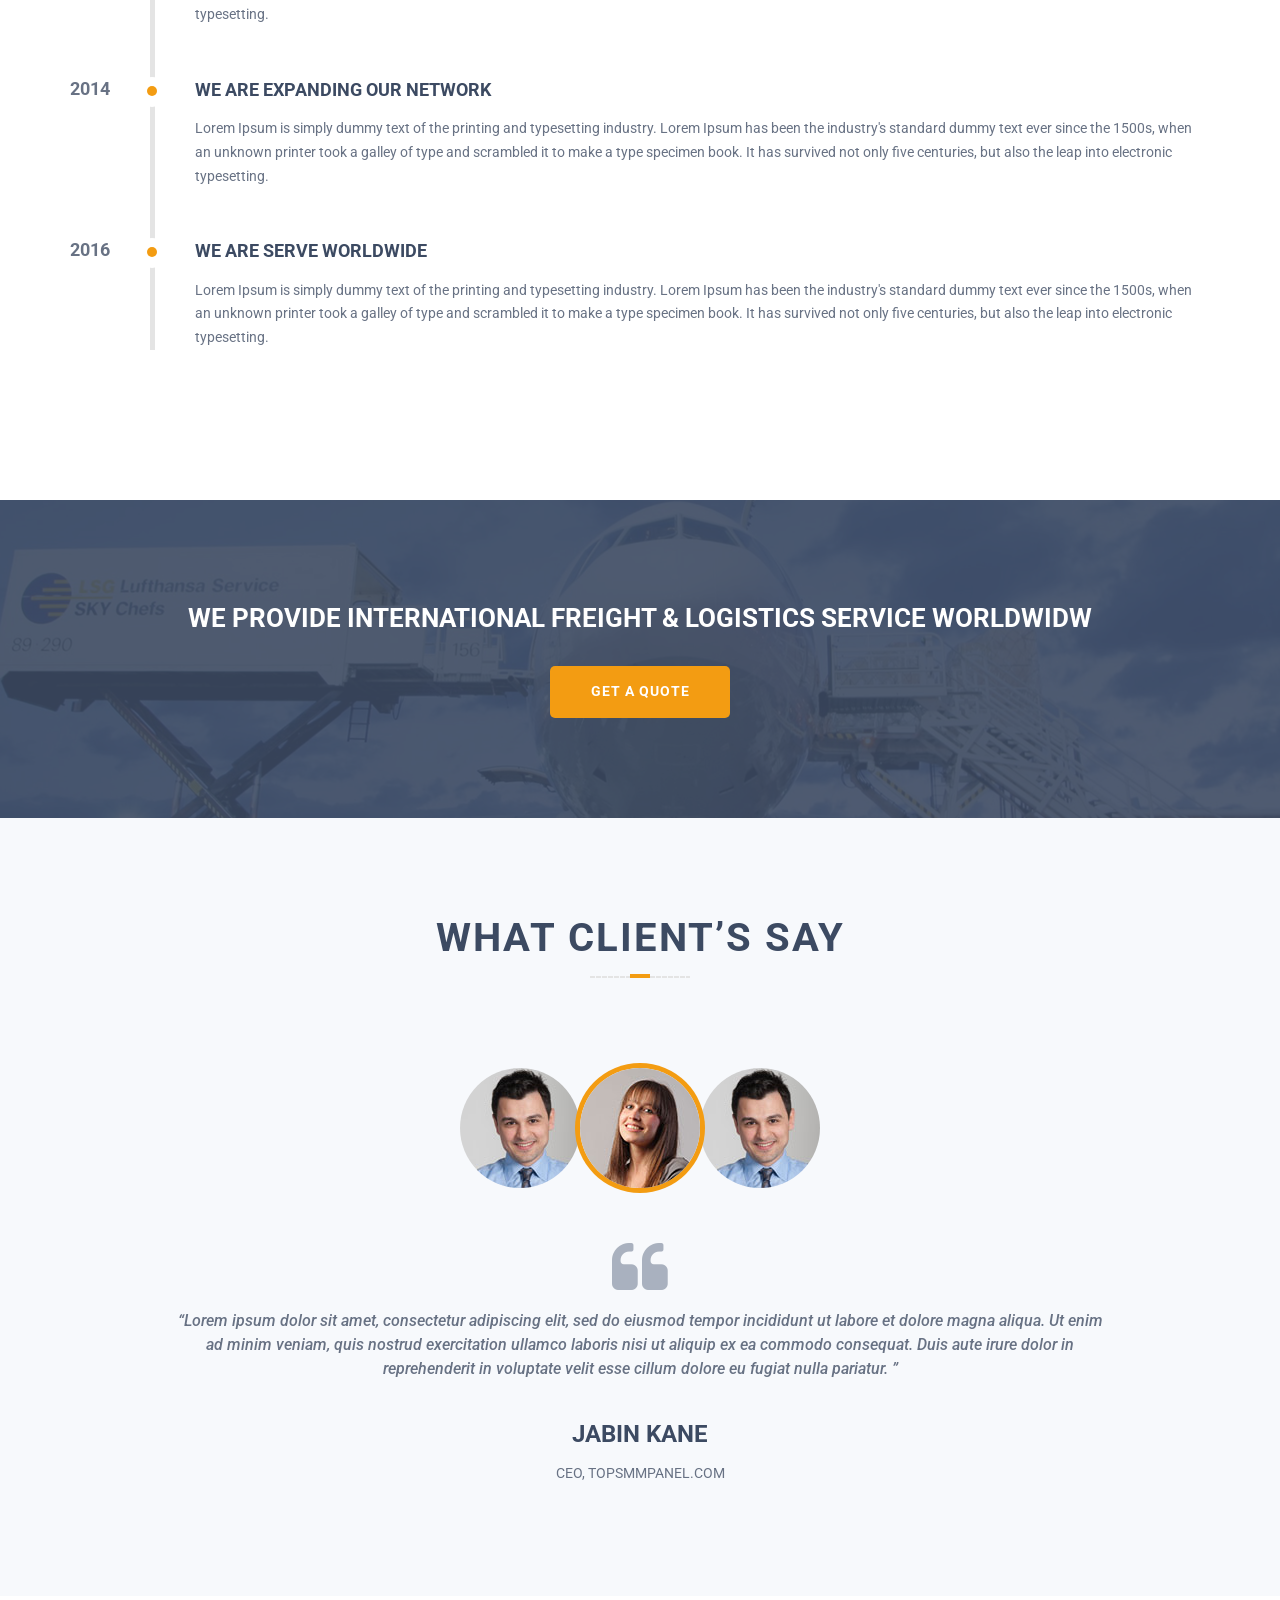
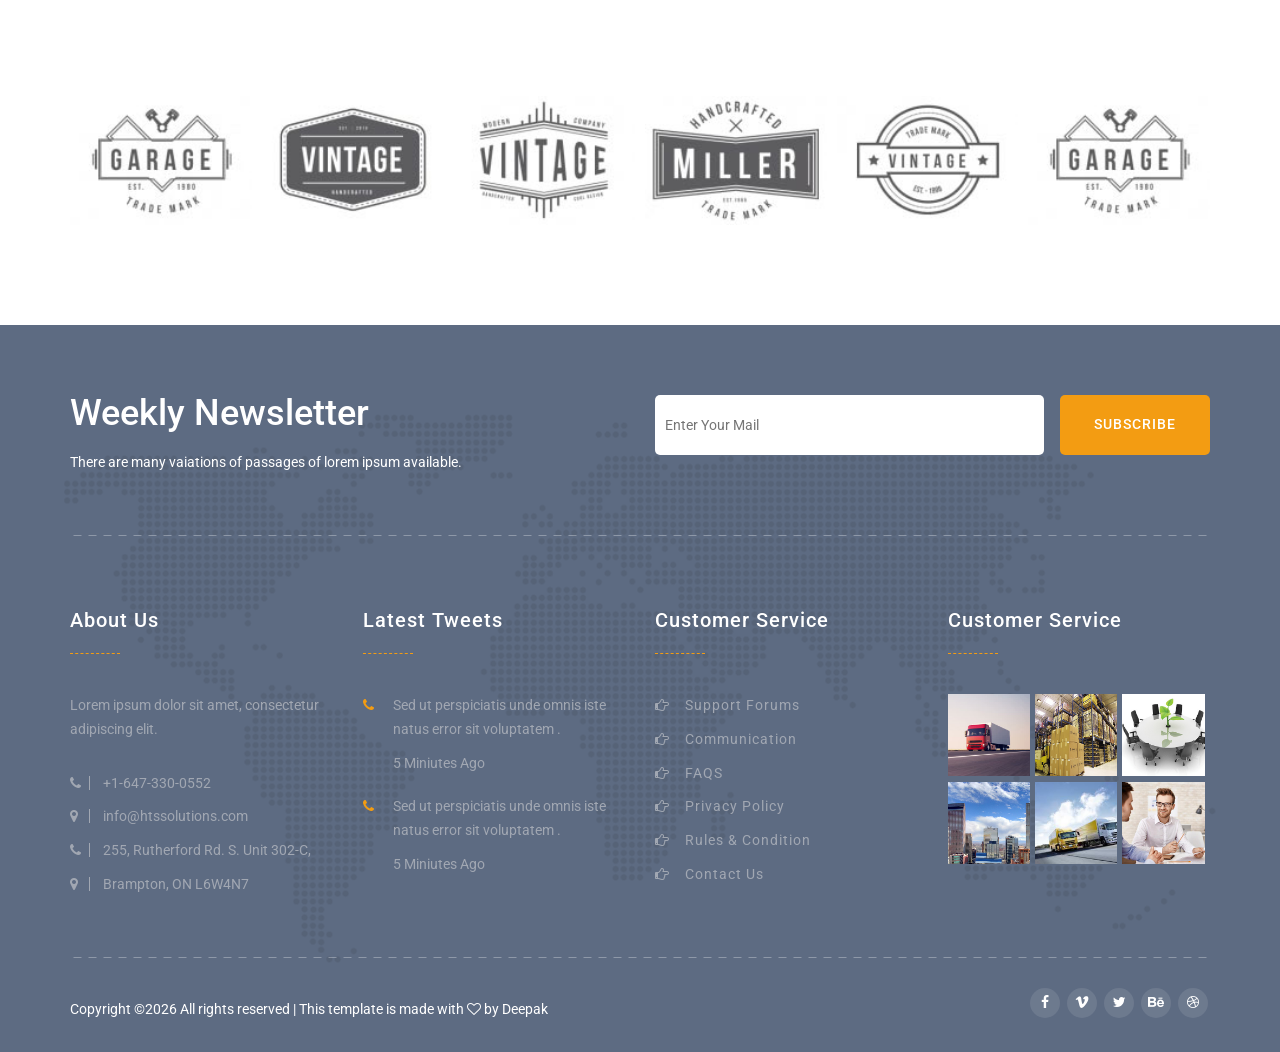
<file: about-company-history.html>
<!doctype html>
<!--[if lt IE 7]>      <html class="no-js lt-ie9 lt-ie8 lt-ie7" lang=""> <![endif]-->
<!--[if IE 7]>         <html class="no-js lt-ie9 lt-ie8" lang=""> <![endif]-->
<!--[if IE 8]>         <html class="no-js lt-ie9" lang=""> <![endif]-->
<!--[if gt IE 8]><!-->
<html class="no-js" lang="en">
<!--<![endif]-->

<head>
    <!--====== USEFULL META ======-->
    <meta charset="UTF-8">
    <meta http-equiv="X-UA-Compatible" content="IE=edge">
    <meta name="viewport" content="width=device-width, initial-scale=1">
    <meta name="description" content="Transportation & Agency Template is a simple Smooth transportation and Agency Based Template" />
    <meta name="keywords" content="Portfolio, Agency, Onepage, Html, Business, Blog, Parallax" />

    <!--====== TITLE TAG ======-->
    <title>Carries HTML5 Business Template</title>

    <!--====== FAVICON ICON =======-->
    <link rel="shortcut icon" type="image/ico" href="img/favicon.png" />

    <!--====== STYLESHEETS ======-->
    <link rel="stylesheet" href="css/normalize.css">
    <link rel="stylesheet" href="css/animate.css">
    <link rel="stylesheet" href="css/stellarnav.min.css">
    <link rel="stylesheet" href="css/owl.carousel.css">
    <link href="css/bootstrap.min.css" rel="stylesheet">
    <link href="css/font-awesome.min.css" rel="stylesheet">

    <!--====== MAIN STYLESHEETS ======-->
    <link href="style.css" rel="stylesheet">
    <link href="css/responsive.css" rel="stylesheet">

    <script src="js/vendor/modernizr-2.8.3.min.js"></script>
    <!--[if lt IE 9]>
        <script src="//oss.maxcdn.com/html5shiv/3.7.2/html5shiv.min.js"></script>
        <script src="//oss.maxcdn.com/respond/1.4.2/respond.min.js"></script>
        <![endif]-->
</head>

<body class="single-page">

    <!--[if lt IE 8]>
        <p class="browserupgrade">You are using an <strong>outdated</strong> browser. Please <a href="http://browsehappy.com/">upgrade your browser</a> to improve your experience.</p>
    <![endif]-->

    <!--- PRELOADER -->
    <div class="preeloader">
        <div class="preloader-spinner"></div>
    </div>

    <!--SCROLL TO TOP-->
    <a href="#home" class="scrolltotop"><i class="fa fa-long-arrow-up"></i></a>

    <!--START TOP AREA-->
    <header class="top-area single-page" id="home">
        <div class="top-area-bg" data-stellar-background-ratio="0.6"></div>
        <div class="header-top-area">
            <!--MAINMENU AREA-->
            <div class="mainmenu-area" id="mainmenu-area">
                <div class="mainmenu-area-bg"></div>
                <nav class="navbar">
                    <div class="container">
                        <div class="navbar-header">
                            <a href="#home" class="navbar-brand"><img class="sizer " src="img/logo.png" alt="logo"></a>
                        </div>
                        <div class="search-and-language-bar pull-right">
                            <ul>
                                <li><a href="#"><i class="fa fa-user"></i></a></li>
                                <li class="search-box"><i class="fa fa-search"></i></li>
                                <li><a href="#"><i class="fa fa-shopping-bag"></i></a></li>
                                <li class="select-language">
                                    <select name="#" id="#">
                                    <option selected value="End">ENG</option>
                                    <option value="ARA">ARA</option>
                                    <option value="CHI">CHI</option>
                                </select>
                                </li>
                            </ul>
                            <form action="#" class="search-form">
                                <input type="search" name="search" id="search">
                                <button type="submit"><i class="fa fa-search"></i></button>
                            </form>
                        </div>
                        <div id="main-nav" class="stellarnav">
                            <ul id="nav" class="nav navbar-nav">
                                <li><a href="index.html">home</a>
                                    <ul>
                                        <li><a href="index.html">Home Version 1</a></li>
                                        <li><a href="index-2.html">Home Version 2</a></li>
                                        <li><a href="index-3.html">Home Version 3</a></li>
                                        <li><a href="index-4.html">Home Version 4</a></li>
                                    </ul>
                                </li>
                                <li><a href="about.html">about</a>
                                    <ul>
                                        <li><a href="about.html">About</a></li>
                                        <li><a href="about-company-profile.html">About Profile</a></li>
                                        <li><a href="about-company-history.html">About History</a></li>
                                        <li><a href="about-company-report.html">About Report</a></li>
                                        <li><a href="about-team.html">About Team</a></li>
                                        <li><a href="about-support.html">About Support</a></li>
                                    </ul>
                                </li>
                                <li><a href="service.html">Service</a>
                                    <ul>
                                        <li><a href="service.html">Service Version 1</a></li>
                                        <li><a href="service-2.html">Service Version 2</a></li>
                                        <li><a href="service-3.html">Service Version 3</a></li>
                                        <li><a href="single-service.html">Service Details</a></li>
                                    </ul>
                                </li>
                                <li><a href="">Other Pages</a>
                                    <ul>
                                        <li><a href="404.html">404</a></li>
                                        <li><a href="coming-soon.html">Coming Soon</a></li>
                                    </ul>
                                </li>
                                <li><a href="blog.html">Blog</a>
                                    <ul>
                                        <li><a href="blog.html">Blog Version 1</a></li>
                                        <li><a href="blog-2.html">Blog Version 2</a></li>
                                        <li><a href="single-blog.html">Single Blog</a></li>
                                    </ul>
                                </li>
                                <li><a href="contact.html">Contact</a>
                                    <ul>
                                        <li><a href="contact.html">Contact Version 1</a></li>
                                        <li><a href="contact-2.html">Contact Version 2</a></li>
                                    </ul>
                                </li>
                            </ul>
                        </div>
                    </div>
                </nav>
            </div>
            <!--END MAINMENU AREA END-->
        </div>
        <div class="welcome-area">
            <div class="area-bg"></div>
            <div class="container">
                <div class="row flex-v-center">
                    <div class="col-md-12 col-lg-12 col-sm-12 col-xs-12">
                        <div class="welcome-text text-center">
                            <h2>About Us</h2>
                            <ul class="page-location">
                                <li><a href="#">Home</a></li>
                                <li>/</li>
                                <li><a href="#">About</a></li>
                            </ul>
                        </div>
                    </div>
                </div>
            </div>
        </div>
    </header>
    <!--END TOP AREA-->

    <!--ABOUT DETAILS AREA-->
    <section class="about-details-area section-padding wow fadeIn">
        <div class="container">
            <div class="row">
                <div class="col-md-6 col-lg-6 col-md-offset-3 col-lg-offset-3 col-sm-12 col-xs-12">
                    <div class="area-title text-center wow fadeIn">
                        <h2>about carries</h2>
                        <p>Sed ut perspiciatis unde omnis iste natus error sit voluptatem accusantium doloremque laudantium, </p>
                    </div>
                </div>
            </div>
            <div class="row">
                <div class="col-md-12 col-xs-12">
                    <ul class="about-details-menu">
                        <li><a data-toggle="tab" href="#company">Company Profile</a></li>
                        <li class="active"><a data-toggle="tab" href="#history">Our History</a></li>
                        <li><a data-toggle="tab" href="#report">Annual Report</a></li>
                        <li><a data-toggle="tab" href="#team">Team Member</a></li>
                        <li><a data-toggle="tab" href="#support">Client Support</a></li>
                    </ul>
                </div>
            </div>
            <div class="row">
                <div class="col-md-12 col-lg-12 col-sm-12 col-xs-12">
                    <div class="tab-content about-details-content">
                        <div id="company" class="about-company tab-pane fade">
                            <div class="row">
                                <div class="col-md-6 col-lg-6 col-sm-12 col-xs-12">
                                    <div class="about-history-content">
                                        <p>Lorem Ipsum is simply dummy text of the printing and typesetting industry. Lorem Ipsum has been the industry's standard dummy text ever since the 1500s, when an unknown printer took a galley of type and scrambled it to make a type specimen book. It has survived not only five centuries, but also the leap into electronic typesetting, remaining essentially unchanged. It was popularised in the 1960s with the release of Letraset sheets containing Lorem Ipsum passages, and more recently with desktop publishing software like Aldus PageMaker including versions of Lorem Ipsum.It is a long established fact that a reader will be distracted by the readable content of a page when looking at its layout. The point of using Lorem Ipsum is that it has a more-or-less normal distribution of letters, as opposed to using 'Content here, content here', making it look like readable English. Many desktop publishing packages and web page.</p>
                                    </div>
                                </div>
                                <div class="col-md-6 col-lg-6 col-sm-12 col-xs-12">
                                    <div class="about-history-content">
                                        <img src="img/about/about-cargo.png" alt="">
                                    </div>
                                </div>
                                <div class="col-md-12 col-lg-12 col-sm-12 col-xs-12">
                                    <div class="about-history-content">
                                        <p>Lorem Ipsum is simply dummy text of the printing and typesetting industry. Lorem Ipsum has been the industry's standard dummy text ever since the 1500s, when an unknown printer took a galley of type and scrambled it to make a type specimen book. It has survived not only five centuries, but also the leap into electronic typesetting, remaining essentially unchanged. It was popularised in the 1960s with the release of Letraset sheets containing Lorem Ipsum passages, and more recently with desktop publishing software like Aldus PageMaker including versions of Lorem Ipsum.</p>
                                    </div>
                                </div>
                            </div>
                            <div class="row">
                                <div class="col-md-4 col-lg-4 col-sm-12 col-xs-12">
                                    <div class="about-history-content">
                                        <h3>Our Mission</h3>
                                        <p>"Lorem ipsum dolor sit amet, consectetur adipiscing elit, sed do eiusmod tempor incididunt ut labore et dolore magna aliqua. Ut enim ad minim veniam, quis nostrud exercitation ullamco laboris nisi ut aliquip ex ea commodo consequat.</p>
                                        <a href="#" class="read-more">Learn More</a>
                                    </div>
                                </div>
                                <div class="col-md-4 col-lg-4 col-sm-12 col-xs-12">
                                    <div class="about-history-content">
                                        <img src="img/about/about-details-bottom.jpg" alt="">
                                    </div>
                                </div>
                                <div class="col-md-4 col-lg-4 col-sm-12 col-xs-12">
                                    <div class="about-history-content">
                                        <h3>Our Vision</h3>
                                        <p>Lorem ipsum dolor sit amet, consectetur adipiscing elit, sed do eiusmod tempor incididunt ut labore et dolore magna aliqua. </p>
                                        <ul>
                                            <li><i class="fa fa-check"></i> Lorem ipsum dolor sit amet, consectetur.</li>
                                            <li><i class="fa fa-check"></i> Lorem ipsum dolor sit amet, consectetur.</li>
                                            <li><i class="fa fa-check"></i> Lorem ipsum dolor sit amet, consectetur.</li>
                                        </ul>
                                        <a href="#" class="read-more">Learn More</a>
                                    </div>
                                </div>
                            </div>
                        </div>
                        <div id="history" class="company-history tab-pane fade in active">
                            <div class="row">
                                <div class="col-md-6 col-lg-6 col-sm-12 col-xs-12">
                                    <div class="about-history-content">
                                        <p>Lorem Ipsum is simply dummy text of the printing and typesetting industry. Lorem Ipsum has been the industry's standard dummy text ever since the 1500s, when an unknown printer took a galley of type and scrambled it to make a type specimen book. It has survived not only five centuries, but also the leap into electronic typesetting, remaining essentially unchanged. It was popularised in the 1960s with the release of Letraset sheets containing Lorem Ipsum passages, and more recently with desktop publishing software like Aldus PageMaker including versions of Lorem Ipsum.It is a long established fact that a reader will be distracted by the readable content of a page when looking at its layout. The point of using Lorem Ipsum is that it has a more-or-less normal distribution of letters, as opposed to using 'Content here, content here', making it look like readable English. Many desktop publishing packages and web page.</p>
                                    </div>
                                </div>
                                <div class="col-md-6 col-lg-6 col-sm-12 col-xs-12">
                                    <div class="about-history-content">
                                        <img src="img/about/about-cargo.png" alt="">
                                    </div>
                                </div>
                                <div class="col-md-12 col-lg-12 col-sm-12 col-xs-12">
                                    <div class="about-history-content history-list">
                                        <div class="single-history">
                                            <div class="history-year">
                                                <p>2011</p>
                                            </div>
                                            <h4>we start our business</h4>
                                            <p>Lorem Ipsum is simply dummy text of the printing and typesetting industry. Lorem Ipsum has been the industry's standard dummy text ever since the 1500s, when an unknown printer took a galley of type and scrambled it to make a type specimen book. It has survived not only five centuries, but also the leap into electronic typesetting.</p>
                                        </div>
                                        <div class="single-history">
                                            <div class="history-year">
                                                <p>2012</p>
                                            </div>
                                            <h4>we co-opperate problem solution</h4>
                                            <p>Lorem Ipsum is simply dummy text of the printing and typesetting industry. Lorem Ipsum has been the industry's standard dummy text ever since the 1500s, when an unknown printer took a galley of type and scrambled it to make a type specimen book. It has survived not only five centuries, but also the leap into electronic typesetting.</p>
                                        </div>
                                        <div class="single-history">
                                            <div class="history-year">
                                                <p>2014</p>
                                            </div>
                                            <h4>we are expanding our network </h4>
                                            <p>Lorem Ipsum is simply dummy text of the printing and typesetting industry. Lorem Ipsum has been the industry's standard dummy text ever since the 1500s, when an unknown printer took a galley of type and scrambled it to make a type specimen book. It has survived not only five centuries, but also the leap into electronic typesetting.</p>
                                        </div>
                                        <div class="single-history">
                                            <div class="history-year">
                                                <p>2016</p>
                                            </div>
                                            <h4>we are serve worldwide </h4>
                                            <p>Lorem Ipsum is simply dummy text of the printing and typesetting industry. Lorem Ipsum has been the industry's standard dummy text ever since the 1500s, when an unknown printer took a galley of type and scrambled it to make a type specimen book. It has survived not only five centuries, but also the leap into electronic typesetting.</p>
                                        </div>
                                    </div>
                                </div>
                            </div>
                        </div>
                        <div id="report" class="company-anual-reports tab-pane fade">
                            <div class="row">
                                <div class="col-md-12 col-lg-12 col-sm-12 col-xs-12">
                                    <div class="annual-reports">
                                        <div class="row">
                                            <div class="col-md-6 col-lg-6 col-sm-12 col-xs-12">
                                                <div class="annual-reports-image">
                                                    <img src="img/reports/2012.jpg" alt="">
                                                </div>
                                            </div>
                                            <div class="col-md-6 col-lg-6 col-sm-12 col-xs-12">
                                                <div class="annual-reports-content">
                                                    <h4>2016 logistics transportation annual reprot</h4>
                                                    <p>Lorem Ipsum is simply dummy text of the printing and typesetting industry. Lorem Ipsum has been the industry's standard dummy text ever since the 1500s, when an unknown printer took a galley of type and scrambled it to make a type specimen book. It has survived not only five centuries, but also the leap into electronic typesetting, remaining essentially unchanged. </p>
                                                    <ul>
                                                        <li><i class="fa fa-check"></i> Sed quia consequuntur magni dolores eos.</li>
                                                        <li><i class="fa fa-check"></i> Sed quia consequuntur magni dolores eos.</li>
                                                        <li><i class="fa fa-check"></i> Sed quia consequuntur magni dolores eos.</li>
                                                    </ul>
                                                </div>
                                            </div>
                                        </div>
                                        <div class="row">
                                            <div class="col-md-6 col-lg-6 col-sm-12 col-xs-12 pull-right">
                                                <div class="annual-reports-image">
                                                    <img src="img/reports/2015.jpg" alt="">
                                                </div>
                                            </div>
                                            <div class="col-md-6 col-lg-6 col-sm-12 col-xs-12">
                                                <div class="annual-reports-content">
                                                    <h4>2016 logistics transportation annual reprot</h4>
                                                    <p>Lorem Ipsum is simply dummy text of the printing and typesetting industry. Lorem Ipsum has been the industry's standard dummy text ever since the 1500s, when an unknown printer took a galley of type and scrambled it to make a type specimen book. It has survived not only five centuries, but also the leap into electronic typesetting, remaining essentially unchanged. </p>
                                                    <ul>
                                                        <li><i class="fa fa-check"></i> Sed quia consequuntur magni dolores eos.</li>
                                                        <li><i class="fa fa-check"></i> Sed quia consequuntur magni dolores eos.</li>
                                                        <li><i class="fa fa-check"></i> Sed quia consequuntur magni dolores eos.</li>
                                                    </ul>
                                                </div>
                                            </div>
                                        </div>
                                        <div class="row">
                                            <div class="col-md-6 col-lg-6 col-sm-12 col-xs-12">
                                                <div class="annual-reports-image">
                                                    <img src="img/reports/2016.jpg" alt="">
                                                </div>
                                            </div>
                                            <div class="col-md-6 col-lg-6 col-sm-12 col-xs-12">
                                                <div class="annual-reports-content">
                                                    <h4>2016 logistics transportation annual reprot</h4>
                                                    <p>Lorem Ipsum is simply dummy text of the printing and typesetting industry. Lorem Ipsum has been the industry's standard dummy text ever since the 1500s, when an unknown printer took a galley of type and scrambled it to make a type specimen book. It has survived not only five centuries, but also the leap into electronic typesetting, remaining essentially unchanged. </p>
                                                    <ul>
                                                        <li><i class="fa fa-check"></i> Sed quia consequuntur magni dolores eos.</li>
                                                        <li><i class="fa fa-check"></i> Sed quia consequuntur magni dolores eos.</li>
                                                        <li><i class="fa fa-check"></i> Sed quia consequuntur magni dolores eos.</li>
                                                    </ul>
                                                </div>
                                            </div>
                                        </div>
                                        <div class="row">
                                            <div class="col-md-6 col-lg-6 col-sm-12 col-xs-12 pull-right">
                                                <div class="annual-reports-image">
                                                    <img src="img/reports/2017.jpg" alt="">
                                                </div>
                                            </div>
                                            <div class="col-md-6 col-lg-6 col-sm-12 col-xs-12">
                                                <div class="annual-reports-content">
                                                    <h4>2016 logistics transportation annual reprot</h4>
                                                    <p>Lorem Ipsum is simply dummy text of the printing and typesetting industry. Lorem Ipsum has been the industry's standard dummy text ever since the 1500s, when an unknown printer took a galley of type and scrambled it to make a type specimen book. It has survived not only five centuries, but also the leap into electronic typesetting, remaining essentially unchanged. </p>
                                                    <ul>
                                                        <li><i class="fa fa-check"></i> Sed quia consequuntur magni dolores eos.</li>
                                                        <li><i class="fa fa-check"></i> Sed quia consequuntur magni dolores eos.</li>
                                                        <li><i class="fa fa-check"></i> Sed quia consequuntur magni dolores eos.</li>
                                                    </ul>
                                                </div>
                                            </div>
                                        </div>
                                    </div>
                                </div>
                            </div>
                        </div>
                        <div id="team" class="team-list tab-pane fade">
                            <div class="row">
                                <div class="col-md-4 col-lg-4 col-sm-6 col-xs-12">
                                    <div class="single-team">
                                        <div class="member-image">
                                            <img src="img/team/member-1.jpg" alt="">
                                        </div>
                                        <div class="member-details">
                                            <h3>John Bruig</h3>
                                            <p>Founder 'G'</p>
                                            <div class="member-social-bookmark">
                                                <ul class="social-bookmark">
                                                    <li><a href="#"><i class="fa fa-facebook"></i></a></li>
                                                    <li><a href="#"><i class="fa fa-twitter"></i></a></li>
                                                    <li><a href="#"><i class="fa fa-pinterest"></i></a></li>
                                                    <li><a href="#"><i class="fa fa-flickr"></i></a></li>
                                                </ul>
                                            </div>
                                        </div>
                                    </div>
                                </div>
                                <div class="col-md-4 col-lg-4 col-sm-6 col-xs-12">
                                    <div class="single-team">
                                        <div class="member-image">
                                            <img src="img/team/member-2.jpg" alt="">
                                        </div>
                                        <div class="member-details">
                                            <h3>Lara Dotto</h3>
                                            <p>Founder 'G'</p>
                                            <div class="member-social-bookmark">
                                                <ul class="social-bookmark">
                                                    <li><a href="#"><i class="fa fa-facebook"></i></a></li>
                                                    <li><a href="#"><i class="fa fa-twitter"></i></a></li>
                                                    <li><a href="#"><i class="fa fa-pinterest"></i></a></li>
                                                    <li><a href="#"><i class="fa fa-flickr"></i></a></li>
                                                </ul>
                                            </div>
                                        </div>
                                    </div>
                                </div>
                                <div class="col-md-4 col-lg-4 col-sm-6 col-xs-12">
                                    <div class="single-team">
                                        <div class="member-image">
                                            <img src="img/team/member-3.jpg" alt="">
                                        </div>
                                        <div class="member-details">
                                            <h3>Labong Mitro</h3>
                                            <p>Founder 'G'</p>
                                            <div class="member-social-bookmark">
                                                <ul class="social-bookmark">
                                                    <li><a href="#"><i class="fa fa-facebook"></i></a></li>
                                                    <li><a href="#"><i class="fa fa-twitter"></i></a></li>
                                                    <li><a href="#"><i class="fa fa-pinterest"></i></a></li>
                                                    <li><a href="#"><i class="fa fa-flickr"></i></a></li>
                                                </ul>
                                            </div>
                                        </div>
                                    </div>
                                </div>
                                <div class="col-md-4 col-lg-4 col-sm-6 col-xs-12">
                                    <div class="single-team">
                                        <div class="member-image">
                                            <img src="img/team/member-4.jpg" alt="">
                                        </div>
                                        <div class="member-details">
                                            <h3>John Part</h3>
                                            <p>Founder 'G'</p>
                                            <div class="member-social-bookmark">
                                                <ul class="social-bookmark">
                                                    <li><a href="#"><i class="fa fa-facebook"></i></a></li>
                                                    <li><a href="#"><i class="fa fa-twitter"></i></a></li>
                                                    <li><a href="#"><i class="fa fa-pinterest"></i></a></li>
                                                    <li><a href="#"><i class="fa fa-flickr"></i></a></li>
                                                </ul>
                                            </div>
                                        </div>
                                    </div>
                                </div>
                                <div class="col-md-4 col-lg-4 col-sm-6 col-xs-12">
                                    <div class="single-team">
                                        <div class="member-image">
                                            <img src="img/team/member-5.jpg" alt="">
                                        </div>
                                        <div class="member-details">
                                            <h3>Jora Pata</h3>
                                            <p>Founder 'G'</p>
                                            <div class="member-social-bookmark">
                                                <ul class="social-bookmark">
                                                    <li><a href="#"><i class="fa fa-facebook"></i></a></li>
                                                    <li><a href="#"><i class="fa fa-twitter"></i></a></li>
                                                    <li><a href="#"><i class="fa fa-pinterest"></i></a></li>
                                                    <li><a href="#"><i class="fa fa-flickr"></i></a></li>
                                                </ul>
                                            </div>
                                        </div>
                                    </div>
                                </div>
                                <div class="col-md-4 col-lg-4 col-sm-6 col-xs-12">
                                    <div class="single-team">
                                        <div class="member-image">
                                            <img src="img/team/member-6.jpg" alt="">
                                        </div>
                                        <div class="member-details">
                                            <h3>Dimra Ajax</h3>
                                            <p>Founder 'G'</p>
                                            <div class="member-social-bookmark">
                                                <ul class="social-bookmark">
                                                    <li><a href="#"><i class="fa fa-facebook"></i></a></li>
                                                    <li><a href="#"><i class="fa fa-twitter"></i></a></li>
                                                    <li><a href="#"><i class="fa fa-pinterest"></i></a></li>
                                                    <li><a href="#"><i class="fa fa-flickr"></i></a></li>
                                                </ul>
                                            </div>
                                        </div>
                                    </div>
                                </div>
                            </div>
                        </div>
                        <div id="support" class="support-content tab-pane fade">
                            <div class="row">
                                <div class="col-md-4 col-lg-4 col-sm-6 col-xs-12">
                                    <div class="single-promo">
                                        <div class="promo-icon"><i class="fa fa-anchor"></i></div>
                                        <div class="promo-details">
                                            <h3>Our Location</h3>
                                            <p>Lorem ipsum dolor sit amet, consectetur adipiscing elit.</p>
                                        </div>
                                    </div>
                                    <div class="single-promo">
                                        <div class="promo-icon"><i class="fa fa-newspaper-o"></i></div>
                                        <div class="promo-details">
                                            <h3>Latest News</h3>
                                            <p>Lorem ipsum dolor sit amet, consectetur adipiscing elit.</p>
                                        </div>
                                    </div>
                                </div>
                                <div class="col-md-4 col-lg-4 col-sm-6 col-xs-12">
                                    <div class="single-promo">
                                        <div class="promo-icon"><i class="fa fa-umbrella"></i></div>
                                        <div class="promo-details">
                                            <h3>24/7 Support</h3>
                                            <p>Lorem ipsum dolor sit amet, consectetur adipiscing elit.</p>
                                        </div>
                                    </div>
                                    <div class="single-promo">
                                        <div class="promo-icon"><i class="fa fa-bicycle"></i></div>
                                        <div class="promo-details">
                                            <h3>Fast Delevery</h3>
                                            <p>Lorem ipsum dolor sit amet, consectetur adipiscing elit.</p>
                                        </div>
                                    </div>
                                </div>
                                <div class="col-md-4 col-lg-4 col-sm-12 col-xs-12">
                                    <div class="promo-img">
                                        <img src="img/promo/promo_troli.png" alt="">
                                    </div>
                                </div>
                            </div>
                        </div>
                    </div>
                </div>
            </div>
        </div>
    </section>
    <!--ABOUT DETAILS AREA END-->

    <!--PROMO AREA-->
    <section class="promo-area">
        <div class="promo-bottom-area section-padding">
            <div class="promo-botton-area-bg" data-stellar-background-ratio="0.6"></div>
            <div class="container">
                <div class="row">
                    <div class="col-md-10 col-lg-10 col-md-offset-1 col-lg-offset-1 col-sm-12 col-xs-12 text-center">
                        <div class="promo-bottom-content wow fadeIn">
                            <h2>we provide international freight &amp; logistics service worldwidw</h2>
                            <a href="#" class="read-more">Get a quote</a>
                        </div>
                    </div>
                </div>
            </div>
        </div>
    </section>
    <!--PROMO AREA END-->

    <!--TESTMONIAL AREA -->
    <section class="testmonial-area section-padding gray-bg">
        <div class="container">
            <div class="row">
                <div class="col-md-6 col-lg-6 col-md-offset-3 col-lg-offset-3 col-sm-12 col-xs-12">
                    <div class="area-title text-center wow fadeIn">
                        <h2>what client’s say</h2>
                    </div>
                </div>
            </div>
            <div class="row">
                <div class="col-md-4 col-lg-4 col-md-offset-4 col-lg-offset-4 col-sm-8 col-sm-offset-2 col-xs-8 col-xs-offset-2">
                    <div class="client-photo-list wow fadeIn">
                        <div class="client_photo">
                            <div class="item">
                                <img src="img/testmonial/1.jpg" alt="">
                            </div>
                            <div class="item">
                                <img src="img/testmonial/2.jpg" alt="">
                            </div>
                            <div class="item">
                                <img src="img/testmonial/3.jpg" alt="">
                            </div>
                            <div class="item">
                                <img src="img/testmonial/1.jpg" alt="">
                            </div>
                            <div class="item">
                                <img src="img/testmonial/2.jpg" alt="">
                            </div>
                        </div>
                    </div>
                </div>
            </div>
            <div class="row">
                <div class="col-md-12">
                    <div class="client_nav">
                        <span class="fa fa-angle-left testi_prev"></span>
                        <span class="fa fa-angle-right testi_next"></span>
                    </div>
                </div>
                <div class="col-xs-12 col-md-10 col-md-offset-1 text-center">
                    <div class="client-details-content wow fadeIn">
                        <div class="client_details">
                            <div class="item">
                                <q>Lorem ipsum dolor sit amet, consectetur adipiscing elit, sed do eiusmod tempor incididunt ut labore et dolore magna aliqua. Ut enim ad minim veniam, quis nostrud exercitation ullamco laboris nisi ut aliquip ex ea commodo consequat. Duis aute irure dolor in reprehenderit in voluptate velit esse cillum dolore eu fugiat nulla pariatur. </q>
                                <h3>JABIN KANE</h3>
                                <p>CEO, TOPSMMPANEL.COM</p>
                            </div>
                            <div class="item">
                                <q>Lorem ipsum dolor sit amet, consectetur adipiscing elit, sed do eiusmod tempor incididunt ut labore et dolore magna aliqua. Ut enim ad minim veniam, quis nostrud exercitation ullamco laboris nisi ut aliquip ex ea commodo consequat. Duis aute irure dolor in reprehenderit in voluptate velit esse cillum dolore eu fugiat nulla pariatur. </q>
                                <h3>JABIN KANE</h3>
                                <p>CEO, TOPSMMPANEL.COM</p>
                            </div>
                            <div class="item">
                                <q>Lorem ipsum dolor sit amet, consectetur adipiscing elit, sed do eiusmod tempor incididunt ut labore et dolore magna aliqua. Ut enim ad minim veniam, quis nostrud exercitation ullamco laboris nisi ut aliquip ex ea commodo consequat. Duis aute irure dolor in reprehenderit in voluptate velit esse cillum dolore eu fugiat nulla pariatur. </q>
                                <h3>JABIN KANE</h3>
                                <p>CEO, TOPSMMPANEL.COM</p>
                            </div>
                            <div class="item">
                                <q>Lorem ipsum dolor sit amet, consectetur adipiscing elit, sed do eiusmod tempor incididunt ut labore et dolore magna aliqua. Ut enim ad minim veniam, quis nostrud exercitation ullamco laboris nisi ut aliquip ex ea commodo consequat. Duis aute irure dolor in reprehenderit in voluptate velit esse cillum dolore eu fugiat nulla pariatur. </q>
                                <h3>JABIN KANE</h3>
                                <p>CEO, TOPSMMPANEL.COM</p>
                            </div>
                            <div class="item">
                                <q>Lorem ipsum dolor sit amet, consectetur adipiscing elit, sed do eiusmod tempor incididunt ut labore et dolore magna aliqua. Ut enim ad minim veniam, quis nostrud exercitation ullamco laboris nisi ut aliquip ex ea commodo consequat. Duis aute irure dolor in reprehenderit in voluptate velit esse cillum dolore eu fugiat nulla pariatur. </q>
                                <h3>JABIN KANE</h3>
                                <p>CEO, TOPSMMPANEL.COM</p>
                            </div>
                        </div>
                    </div>
                </div>
            </div>
        </div>
    </section>
    <!--TESTMONIAL AREA END -->

    <!--CLIENTS AREA-->
    <section class="clients-area section-padding wow fadeIn">
        <div class="container">
            <div class="row">
                <div class="col-md-12 col-lg-12 col-sm-12 col-xs-12">
                    <div class="client-list">
                        <div class="single-client">
                            <img src="img/client/1.jpg" alt="">
                        </div>
                        <div class="single-client">
                            <img src="img/client/2.jpg" alt="">
                        </div>
                        <div class="single-client">
                            <img src="img/client/3.jpg" alt="">
                        </div>
                        <div class="single-client">
                            <img src="img/client/4.jpg" alt="">
                        </div>
                        <div class="single-client">
                            <img src="img/client/5.jpg" alt="">
                        </div>
                        <div class="single-client">
                            <img src="img/client/1.jpg" alt="">
                        </div>
                        <div class="single-client">
                            <img src="img/client/2.jpg" alt="">
                        </div>
                        <div class="single-client">
                            <img src="img/client/3.jpg" alt="">
                        </div>
                        <div class="single-client">
                            <img src="img/client/4.jpg" alt="">
                        </div>
                        <div class="single-client">
                            <img src="img/client/5.jpg" alt="">
                        </div>
                    </div>
                </div>
            </div>
        </div>
    </section>
    <!--CLIENTS AREA END-->

    <!--FOOER AREA-->
    <div class="footer-area dark-bg">
        <div class="footer-area-bg"></div>
        <div class="footer-top-area wow fadeIn">
            <div class="container">
                <div class="row">
                    <div class="col-md-6 col-lg-6 col-sm-12 col-xs-12">
                        <div class="subscribe-content">
                            <h2>Weekly Newsletter</h2>
                            <p>There are many vaiations of passages of lorem ipsum available.</p>
                        </div>
                    </div>
                    <div class="col-md-6 col-lg-6 col-sm-12 col-xs-12">
                        <div class="subscriber-form-area">
                            <form action="#" class="subsriber-form">
                                <label for="subscriber-mail"><i class="fa fa-envelope-o"></i></label>
                                <input type="email" name="subscriber-mail" id="subscriber-mail" placeholder="Enter Your Mail">
                                <button type="submit">subscribe</button>
                            </form>
                        </div>
                    </div>
                </div>
                <div class="row">
                    <div class="col-md-12">
                        <div class="footer-border"> </div>
                    </div>
                </div>
            </div>
        </div>
        <div class="footer-bottom-area wow fadeIn">
            <div class="container">
                <div class="row">
                    <div class="col-md-3 col-lg-3 col-sm-6 col-xs-12">
                        <div class="single-footer-widget footer-about">
                            <h3>About Us</h3>
                            <p>Lorem ipsum dolor sit amet, consectetur adipiscing elit.</p>
                            <ul>
                                <li><i class="fa fa-phone"></i> <a href="callto:+1-647-330-0552">+1-647-330-0552</a></li>
                                <li><i class="fa fa-map-marker"></i> <a href="mailto:info@htssolutions.com">info@htssolutions.com</a></li>
                                <li><i class="fa fa-phone"></i> 255, Rutherford Rd. S. Unit 302-C, </li>
								<li><i class="fa fa-map-marker"></i> Brampton, ON L6W4N7</li>
                            </ul>
                        </div>
                    </div>
                    <div class="col-md-3 col-lg-3 col-sm-6 col-xs-12">
                        <div class="single-footer-widget twitter-widget">
                            <h3>Latest Tweets</h3>
                            <ul>
                                <li>
                                    <div class="twitter-icon"><i class="fa fa-phone"></i></div>
                                    <div class="tweet-detail">
                                        <p>Sed ut perspiciatis unde omnis iste natus error sit voluptatem .</p>
                                        <a href="#" class="tweet-meta">5 Miniutes Ago</a>
                                    </div>
                                </li>
                                <li>
                                    <div class="twitter-icon"><i class="fa fa-phone"></i></div>
                                    <div class="tweet-detail">
                                        <p>Sed ut perspiciatis unde omnis iste natus error sit voluptatem .</p>
                                        <a href="#" class="tweet-meta">5 Miniutes Ago</a>
                                    </div>
                                </li>
                            </ul>
                        </div>
                    </div>
                    <div class="col-md-3 col-lg-3 col-sm-6 col-xs-12">
                        <div class="single-footer-widget list-widget">
                            <h3>Customer Service</h3>
                            <ul>
                                <li><a href="#">Support Forums</a></li>
                                <li><a href="#">Communication</a></li>
                                <li><a href="#">FAQS</a></li>
                                <li><a href="#">Privacy Policy</a></li>
                                <li><a href="#">Rules & Condition</a></li>
                                <li><a href="#">Contact Us</a></li>
                            </ul>
                        </div>
                    </div>
                    <div class="col-md-3 col-lg-3 col-sm-6 col-xs-12">
                        <div class="single-footer-widget instafeed-widget">
                            <h3>Customer Service</h3>
                            <ul>
                                <li><a href="#"><img src="img/instafeed/1.jpg" alt=""></a></li>
                                <li><a href="#"><img src="img/instafeed/2.jpg" alt=""></a></li>
                                <li><a href="#"><img src="img/instafeed/3.jpg" alt=""></a></li>
                                <li><a href="#"><img src="img/instafeed/4.jpg" alt=""></a></li>
                                <li><a href="#"><img src="img/instafeed/5.jpg" alt=""></a></li>
                                <li><a href="#"><img src="img/instafeed/6.jpg" alt=""></a></li>
                            </ul>
                        </div>
                    </div>
                </div>
                <div class="row">
                    <div class="col-md-12">
                        <div class="footer-border"> </div>
                    </div>
                </div>
            </div>
        </div>
        <div class="footer-copyright-area">
            <div class="container">
                <div class="row">
                    <div class="col-md-6 col-lg-6 col-sm-12 col-xs-12">
                        <div class="footer-copyright wow fadeIn">
                            <!-- Link back to Colorlib can't be removed. Template is licensed under CC BY 3.0. -->
                            <p>Copyright &copy;<script>document.write(new Date().getFullYear());</script> All rights reserved | This template is made with <i class="fa fa-heart-o" aria-hidden="true"></i> by <a href="#" target="_blank">Deepak</a></p>
                            <!-- Link back to Colorlib can't be removed. Template is licensed under CC BY 3.0. -->
                        </div>
                    </div>
                    <div class="col-md-6 col-lg-6 col-sm-12 col-xs-12">
                        <div class="footer-social-bookmark text-right wow fadeIn">
                            <ul class="social-bookmark">
                                <li><a href="#"><i class="fa fa-facebook"></i></a></li>
                                <li><a href="#"><i class="fa fa-vimeo"></i></a></li>
                                <li><a href="#"><i class="fa fa-twitter"></i></a></li>
                                <li><a href="#"><i class="fa fa-behance"></i></a></li>
                                <li><a href="#"><i class="fa fa-dribbble"></i></a></li>
                            </ul>
                        </div>
                    </div>
                </div>
            </div>
        </div>
    </div>
    <!--FOOER AREA END-->


    <!--====== SCRIPTS JS ======-->
    <script src="js/vendor/jquery-1.12.4.min.js"></script>
    <script src="js/vendor/bootstrap.min.js"></script>

    <!--====== PLUGINS JS ======-->
    <script src="js/vendor/jquery.easing.1.3.js"></script>
    <script src="js/vendor/jquery-migrate-1.2.1.min.js"></script>
    <script src="js/vendor/jquery.appear.js"></script>
    <script src="js/owl.carousel.min.js"></script>
    <script src="js/stellar.js"></script>
    <script src="js/wow.min.js"></script>
    <script src="js/stellarnav.min.js"></script>
    <script src="js/contact-form.js"></script>
    <script src="js/jquery.sticky.js"></script>

    <!--===== ACTIVE JS=====-->
    <script src="js/main.js"></script>
</body>

</html>
</file>
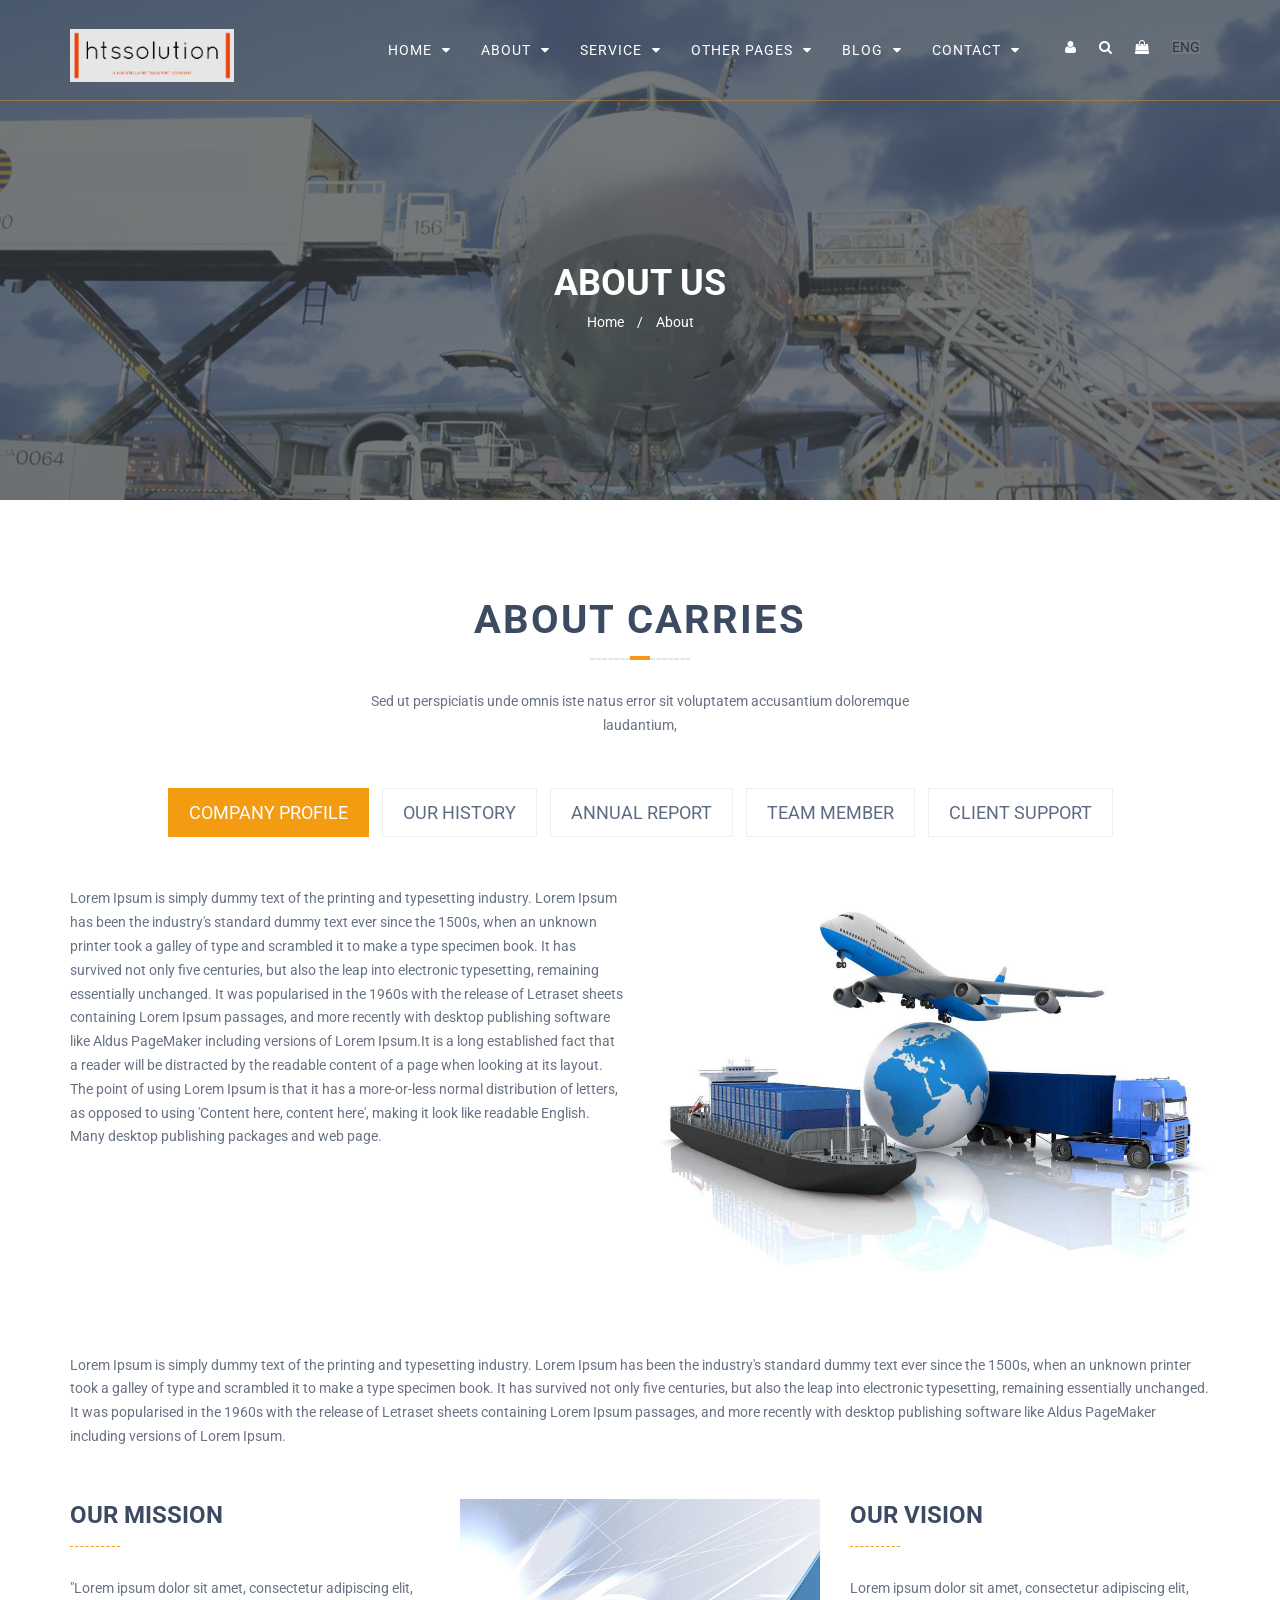
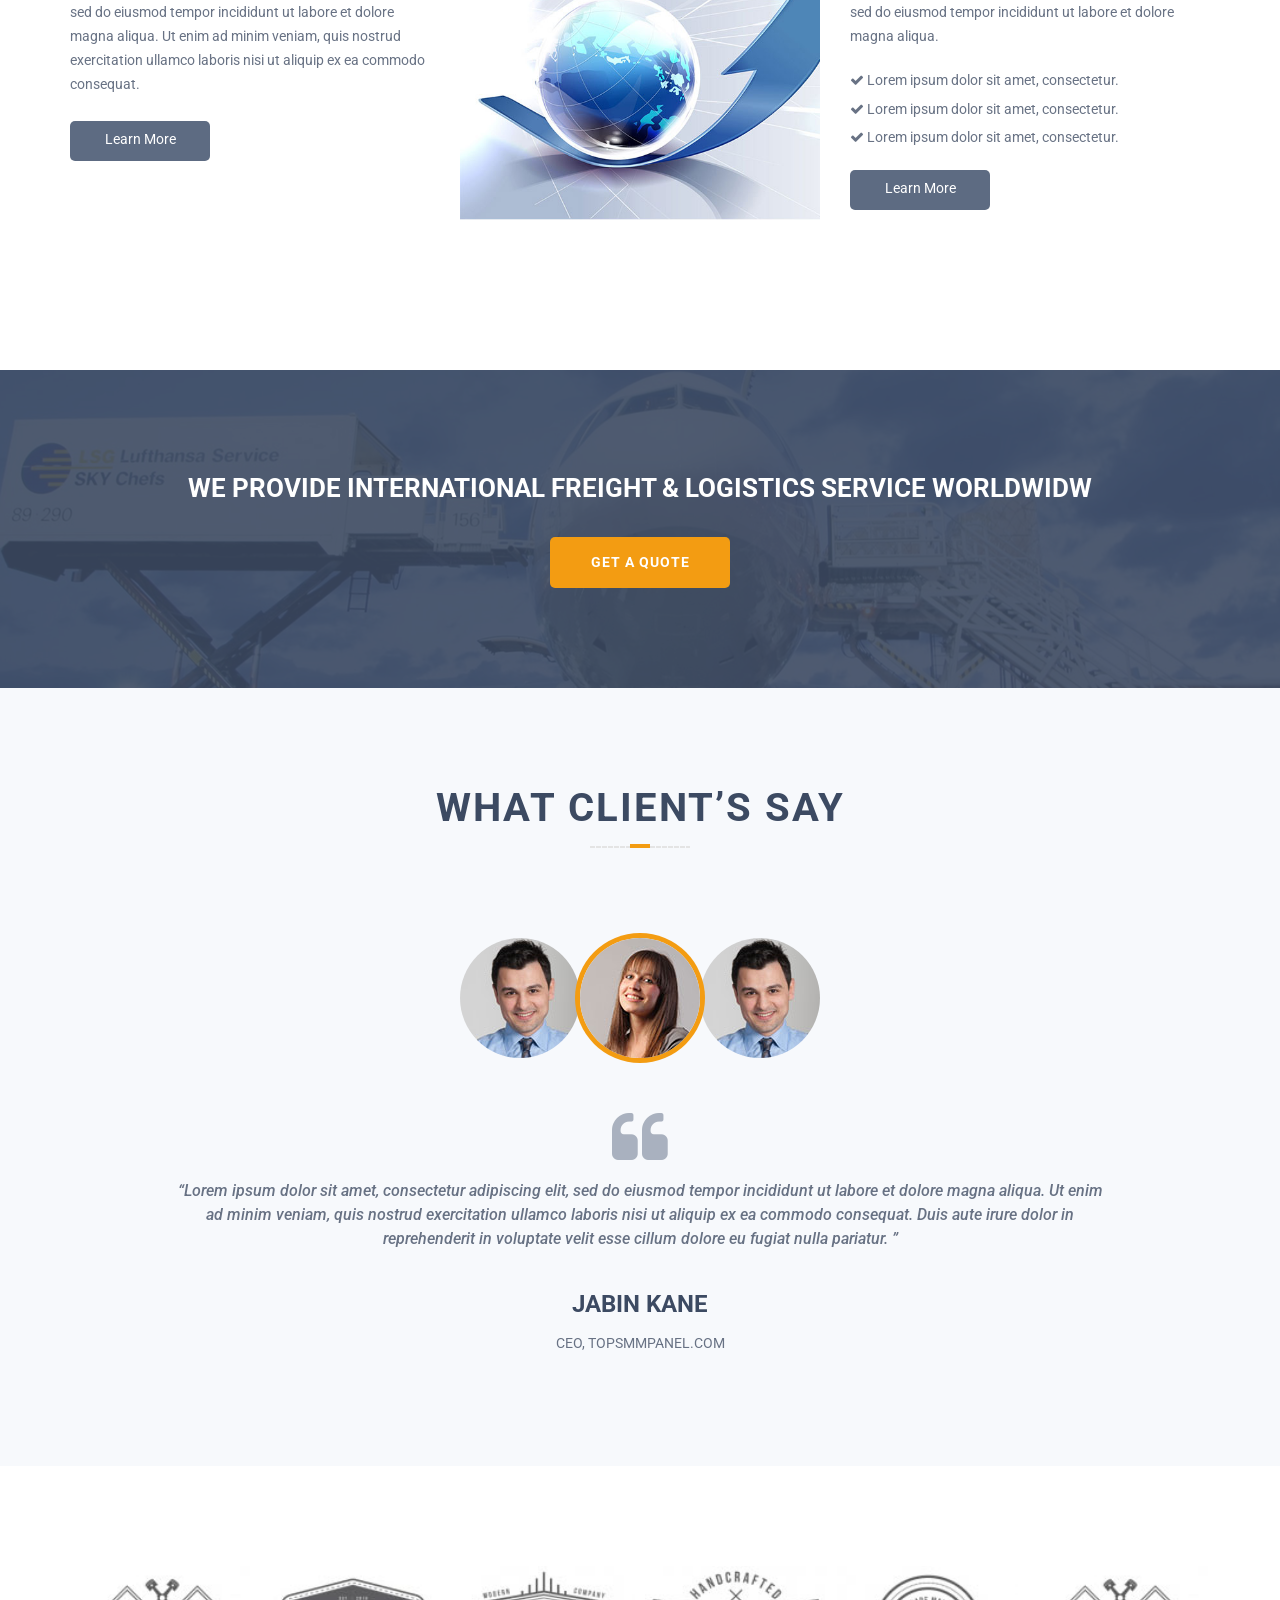
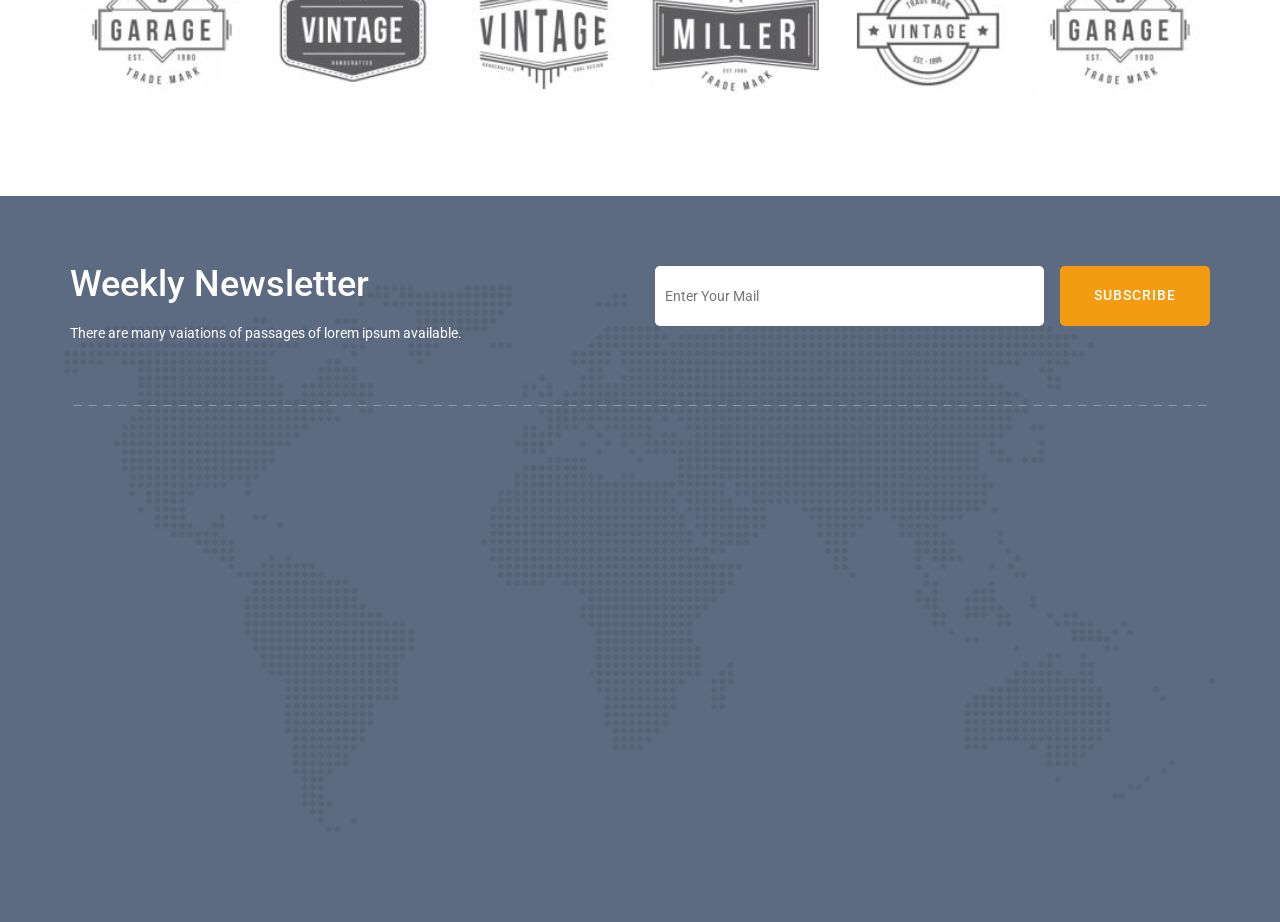
<file: about-company-profile.html>
<!doctype html>
<!--[if lt IE 7]>      <html class="no-js lt-ie9 lt-ie8 lt-ie7" lang=""> <![endif]-->
<!--[if IE 7]>         <html class="no-js lt-ie9 lt-ie8" lang=""> <![endif]-->
<!--[if IE 8]>         <html class="no-js lt-ie9" lang=""> <![endif]-->
<!--[if gt IE 8]><!-->
<html class="no-js" lang="en">
<!--<![endif]-->

<head>
    <!--====== USEFULL META ======-->
    <meta charset="UTF-8">
    <meta http-equiv="X-UA-Compatible" content="IE=edge">
    <meta name="viewport" content="width=device-width, initial-scale=1">
    <meta name="description" content="Transportation & Agency Template is a simple Smooth transportation and Agency Based Template" />
    <meta name="keywords" content="Portfolio, Agency, Onepage, Html, Business, Blog, Parallax" />

    <!--====== TITLE TAG ======-->
    <title>Carries HTML5 Business Template</title>

    <!--====== FAVICON ICON =======-->
    <link rel="shortcut icon" type="image/ico" href="img/favicon.png" />

    <!--====== STYLESHEETS ======-->
    <link rel="stylesheet" href="css/normalize.css">
    <link rel="stylesheet" href="css/animate.css">
    <link rel="stylesheet" href="css/stellarnav.min.css">
    <link rel="stylesheet" href="css/owl.carousel.css">
    <link href="css/bootstrap.min.css" rel="stylesheet">
    <link href="css/font-awesome.min.css" rel="stylesheet">

    <!--====== MAIN STYLESHEETS ======-->
    <link href="style.css" rel="stylesheet">
    <link href="css/responsive.css" rel="stylesheet">

    <script src="js/vendor/modernizr-2.8.3.min.js"></script>
    <!--[if lt IE 9]>
        <script src="//oss.maxcdn.com/html5shiv/3.7.2/html5shiv.min.js"></script>
        <script src="//oss.maxcdn.com/respond/1.4.2/respond.min.js"></script>
        <![endif]-->
</head>

<body class="single-page">

    <!--[if lt IE 8]>
        <p class="browserupgrade">You are using an <strong>outdated</strong> browser. Please <a href="http://browsehappy.com/">upgrade your browser</a> to improve your experience.</p>
    <![endif]-->

    <!--- PRELOADER -->
    <div class="preeloader">
        <div class="preloader-spinner"></div>
    </div>

    <!--SCROLL TO TOP-->
    <a href="#home" class="scrolltotop"><i class="fa fa-long-arrow-up"></i></a>

    <!--START TOP AREA-->
    <header class="top-area single-page" id="home">
        <div class="top-area-bg" data-stellar-background-ratio="0.6"></div>
        <div class="header-top-area">
            <!--MAINMENU AREA-->
            <div class="mainmenu-area" id="mainmenu-area">
                <div class="mainmenu-area-bg"></div>
                <nav class="navbar">
                    <div class="container">
                        <div class="navbar-header">
                            <a href="#home" class="navbar-brand"><img class="sizer " src="img/logo.png" alt="logo"></a>
                        </div>
                        <div class="search-and-language-bar pull-right">
                            <ul>
                                <li><a href="#"><i class="fa fa-user"></i></a></li>
                                <li class="search-box"><i class="fa fa-search"></i></li>
                                <li><a href="#"><i class="fa fa-shopping-bag"></i></a></li>
                                <li class="select-language">
                                    <select name="#" id="#">
                                    <option selected value="End">ENG</option>
                                    <option value="ARA">ARA</option>
                                    <option value="CHI">CHI</option>
                                </select>
                                </li>
                            </ul>
                            <form action="#" class="search-form">
                                <input type="search" name="search" id="search">
                                <button type="submit"><i class="fa fa-search"></i></button>
                            </form>
                        </div>
                        <div id="main-nav" class="stellarnav">
                            <ul id="nav" class="nav navbar-nav">
                                <li><a href="index.html">home</a>
                                    <ul>
                                        <li><a href="index.html">Home Version 1</a></li>
                                        <li><a href="index-2.html">Home Version 2</a></li>
                                        <li><a href="index-3.html">Home Version 3</a></li>
                                        <li><a href="index-4.html">Home Version 4</a></li>
                                    </ul>
                                </li>
                                <li><a href="about.html">about</a>
                                    <ul>
                                        <li><a href="about.html">About</a></li>
                                        <li><a href="about-company-profile.html">About Profile</a></li>
                                        <li><a href="about-company-history.html">About History</a></li>
                                        <li><a href="about-company-report.html">About Report</a></li>
                                        <li><a href="about-team.html">About Team</a></li>
                                        <li><a href="about-support.html">About Support</a></li>
                                    </ul>
                                </li>
                                <li><a href="service.html">Service</a>
                                    <ul>
                                        <li><a href="service.html">Service Version 1</a></li>
                                        <li><a href="service-2.html">Service Version 2</a></li>
                                        <li><a href="service-3.html">Service Version 3</a></li>
                                        <li><a href="single-service.html">Service Details</a></li>
                                    </ul>
                                </li>
                                <li><a href="">Other Pages</a>
                                    <ul>
                                        <li><a href="404.html">404</a></li>
                                        <li><a href="coming-soon.html">Coming Soon</a></li>
                                    </ul>
                                </li>
                                <li><a href="blog.html">Blog</a>
                                    <ul>
                                        <li><a href="blog.html">Blog Version 1</a></li>
                                        <li><a href="blog-2.html">Blog Version 2</a></li>
                                        <li><a href="single-blog.html">Single Blog</a></li>
                                    </ul>
                                </li>
                                <li><a href="contact.html">Contact</a>
                                    <ul>
                                        <li><a href="contact.html">Contact Version 1</a></li>
                                        <li><a href="contact-2.html">Contact Version 2</a></li>
                                    </ul>
                                </li>
                            </ul>
                        </div>
                    </div>
                </nav>
            </div>
            <!--END MAINMENU AREA END-->
        </div>
        <div class="welcome-area">
            <div class="area-bg"></div>
            <div class="container">
                <div class="row flex-v-center">
                    <div class="col-md-12 col-lg-12 col-sm-12 col-xs-12">
                        <div class="welcome-text text-center">
                            <h2>About Us</h2>
                            <ul class="page-location">
                                <li><a href="#">Home</a></li>
                                <li>/</li>
                                <li><a href="#">About</a></li>
                            </ul>
                        </div>
                    </div>
                </div>
            </div>
        </div>
    </header>
    <!--END TOP AREA-->

    <!--ABOUT DETAILS AREA-->
    <section class="about-details-area section-padding wow fadeIn">
        <div class="container">
            <div class="row">
                <div class="col-md-6 col-lg-6 col-md-offset-3 col-lg-offset-3 col-sm-12 col-xs-12">
                    <div class="area-title text-center wow fadeIn">
                        <h2>about carries</h2>
                        <p>Sed ut perspiciatis unde omnis iste natus error sit voluptatem accusantium doloremque laudantium, </p>
                    </div>
                </div>
            </div>
            <div class="row">
                <div class="col-md-12 col-xs-12">
                    <ul class="about-details-menu">
                        <li class="active"><a data-toggle="tab" href="#company">Company Profile</a></li>
                        <li><a data-toggle="tab" href="#history">Our History</a></li>
                        <li><a data-toggle="tab" href="#report">Annual Report</a></li>
                        <li><a data-toggle="tab" href="#team">Team Member</a></li>
                        <li><a data-toggle="tab" href="#support">Client Support</a></li>
                    </ul>
                </div>
            </div>
            <div class="row">
                <div class="col-md-12 col-lg-12 col-sm-12 col-xs-12">
                    <div class="tab-content about-details-content">
                        <div id="company" class="about-company tab-pane fade in active">
                            <div class="row">
                                <div class="col-md-6 col-lg-6 col-sm-12 col-xs-12">
                                    <div class="about-history-content">
                                        <p>Lorem Ipsum is simply dummy text of the printing and typesetting industry. Lorem Ipsum has been the industry's standard dummy text ever since the 1500s, when an unknown printer took a galley of type and scrambled it to make a type specimen book. It has survived not only five centuries, but also the leap into electronic typesetting, remaining essentially unchanged. It was popularised in the 1960s with the release of Letraset sheets containing Lorem Ipsum passages, and more recently with desktop publishing software like Aldus PageMaker including versions of Lorem Ipsum.It is a long established fact that a reader will be distracted by the readable content of a page when looking at its layout. The point of using Lorem Ipsum is that it has a more-or-less normal distribution of letters, as opposed to using 'Content here, content here', making it look like readable English. Many desktop publishing packages and web page.</p>
                                    </div>
                                </div>
                                <div class="col-md-6 col-lg-6 col-sm-12 col-xs-12">
                                    <div class="about-history-content">
                                        <img src="img/about/about-cargo.png" alt="">
                                    </div>
                                </div>
                                <div class="col-md-12 col-lg-12 col-sm-12 col-xs-12">
                                    <div class="about-history-content">
                                        <p>Lorem Ipsum is simply dummy text of the printing and typesetting industry. Lorem Ipsum has been the industry's standard dummy text ever since the 1500s, when an unknown printer took a galley of type and scrambled it to make a type specimen book. It has survived not only five centuries, but also the leap into electronic typesetting, remaining essentially unchanged. It was popularised in the 1960s with the release of Letraset sheets containing Lorem Ipsum passages, and more recently with desktop publishing software like Aldus PageMaker including versions of Lorem Ipsum.</p>
                                    </div>
                                </div>
                            </div>
                            <div class="row">
                                <div class="col-md-4 col-lg-4 col-sm-12 col-xs-12">
                                    <div class="about-history-content">
                                        <h3>Our Mission</h3>
                                        <p>"Lorem ipsum dolor sit amet, consectetur adipiscing elit, sed do eiusmod tempor incididunt ut labore et dolore magna aliqua. Ut enim ad minim veniam, quis nostrud exercitation ullamco laboris nisi ut aliquip ex ea commodo consequat.</p>
                                        <a href="#" class="read-more">Learn More</a>
                                    </div>
                                </div>
                                <div class="col-md-4 col-lg-4 col-sm-12 col-xs-12">
                                    <div class="about-history-content">
                                        <img src="img/about/about-details-bottom.jpg" alt="">
                                    </div>
                                </div>
                                <div class="col-md-4 col-lg-4 col-sm-12 col-xs-12">
                                    <div class="about-history-content">
                                        <h3>Our Vision</h3>
                                        <p>Lorem ipsum dolor sit amet, consectetur adipiscing elit, sed do eiusmod tempor incididunt ut labore et dolore magna aliqua. </p>
                                        <ul>
                                            <li><i class="fa fa-check"></i> Lorem ipsum dolor sit amet, consectetur.</li>
                                            <li><i class="fa fa-check"></i> Lorem ipsum dolor sit amet, consectetur.</li>
                                            <li><i class="fa fa-check"></i> Lorem ipsum dolor sit amet, consectetur.</li>
                                        </ul>
                                        <a href="#" class="read-more">Learn More</a>
                                    </div>
                                </div>
                            </div>
                        </div>
                        <div id="history" class="company-history tab-pane fade">
                            <div class="row">
                                <div class="col-md-6 col-lg-6 col-sm-12 col-xs-12">
                                    <div class="about-history-content">
                                        <p>Lorem Ipsum is simply dummy text of the printing and typesetting industry. Lorem Ipsum has been the industry's standard dummy text ever since the 1500s, when an unknown printer took a galley of type and scrambled it to make a type specimen book. It has survived not only five centuries, but also the leap into electronic typesetting, remaining essentially unchanged. It was popularised in the 1960s with the release of Letraset sheets containing Lorem Ipsum passages, and more recently with desktop publishing software like Aldus PageMaker including versions of Lorem Ipsum.It is a long established fact that a reader will be distracted by the readable content of a page when looking at its layout. The point of using Lorem Ipsum is that it has a more-or-less normal distribution of letters, as opposed to using 'Content here, content here', making it look like readable English. Many desktop publishing packages and web page.</p>
                                    </div>
                                </div>
                                <div class="col-md-6 col-lg-6 col-sm-12 col-xs-12">
                                    <div class="about-history-content">
                                        <img src="img/about/about-cargo.png" alt="">
                                    </div>
                                </div>
                                <div class="col-md-12 col-lg-12 col-sm-12 col-xs-12">
                                    <div class="about-history-content history-list">
                                        <div class="single-history">
                                            <div class="history-year">
                                                <p>2011</p>
                                            </div>
                                            <h4>we start our business</h4>
                                            <p>Lorem Ipsum is simply dummy text of the printing and typesetting industry. Lorem Ipsum has been the industry's standard dummy text ever since the 1500s, when an unknown printer took a galley of type and scrambled it to make a type specimen book. It has survived not only five centuries, but also the leap into electronic typesetting.</p>
                                        </div>
                                        <div class="single-history">
                                            <div class="history-year">
                                                <p>2012</p>
                                            </div>
                                            <h4>we co-opperate problem solution</h4>
                                            <p>Lorem Ipsum is simply dummy text of the printing and typesetting industry. Lorem Ipsum has been the industry's standard dummy text ever since the 1500s, when an unknown printer took a galley of type and scrambled it to make a type specimen book. It has survived not only five centuries, but also the leap into electronic typesetting.</p>
                                        </div>
                                        <div class="single-history">
                                            <div class="history-year">
                                                <p>2014</p>
                                            </div>
                                            <h4>we are expanding our network </h4>
                                            <p>Lorem Ipsum is simply dummy text of the printing and typesetting industry. Lorem Ipsum has been the industry's standard dummy text ever since the 1500s, when an unknown printer took a galley of type and scrambled it to make a type specimen book. It has survived not only five centuries, but also the leap into electronic typesetting.</p>
                                        </div>
                                        <div class="single-history">
                                            <div class="history-year">
                                                <p>2016</p>
                                            </div>
                                            <h4>we are serve worldwide </h4>
                                            <p>Lorem Ipsum is simply dummy text of the printing and typesetting industry. Lorem Ipsum has been the industry's standard dummy text ever since the 1500s, when an unknown printer took a galley of type and scrambled it to make a type specimen book. It has survived not only five centuries, but also the leap into electronic typesetting.</p>
                                        </div>
                                    </div>
                                </div>
                            </div>
                        </div>
                        <div id="report" class="company-anual-reports tab-pane fade">
                            <div class="row">
                                <div class="col-md-12 col-lg-12 col-sm-12 col-xs-12">
                                    <div class="annual-reports">
                                        <div class="row">
                                            <div class="col-md-6 col-lg-6 col-sm-12 col-xs-12">
                                                <div class="annual-reports-image">
                                                    <img src="img/reports/2012.jpg" alt="">
                                                </div>
                                            </div>
                                            <div class="col-md-6 col-lg-6 col-sm-12 col-xs-12">
                                                <div class="annual-reports-content">
                                                    <h4>2016 logistics transportation annual reprot</h4>
                                                    <p>Lorem Ipsum is simply dummy text of the printing and typesetting industry. Lorem Ipsum has been the industry's standard dummy text ever since the 1500s, when an unknown printer took a galley of type and scrambled it to make a type specimen book. It has survived not only five centuries, but also the leap into electronic typesetting, remaining essentially unchanged. </p>
                                                    <ul>
                                                        <li><i class="fa fa-check"></i> Sed quia consequuntur magni dolores eos.</li>
                                                        <li><i class="fa fa-check"></i> Sed quia consequuntur magni dolores eos.</li>
                                                        <li><i class="fa fa-check"></i> Sed quia consequuntur magni dolores eos.</li>
                                                    </ul>
                                                </div>
                                            </div>
                                        </div>
                                        <div class="row">
                                            <div class="col-md-6 col-lg-6 col-sm-12 col-xs-12 pull-right">
                                                <div class="annual-reports-image">
                                                    <img src="img/reports/2015.jpg" alt="">
                                                </div>
                                            </div>
                                            <div class="col-md-6 col-lg-6 col-sm-12 col-xs-12">
                                                <div class="annual-reports-content">
                                                    <h4>2016 logistics transportation annual reprot</h4>
                                                    <p>Lorem Ipsum is simply dummy text of the printing and typesetting industry. Lorem Ipsum has been the industry's standard dummy text ever since the 1500s, when an unknown printer took a galley of type and scrambled it to make a type specimen book. It has survived not only five centuries, but also the leap into electronic typesetting, remaining essentially unchanged. </p>
                                                    <ul>
                                                        <li><i class="fa fa-check"></i> Sed quia consequuntur magni dolores eos.</li>
                                                        <li><i class="fa fa-check"></i> Sed quia consequuntur magni dolores eos.</li>
                                                        <li><i class="fa fa-check"></i> Sed quia consequuntur magni dolores eos.</li>
                                                    </ul>
                                                </div>
                                            </div>
                                        </div>
                                        <div class="row">
                                            <div class="col-md-6 col-lg-6 col-sm-12 col-xs-12">
                                                <div class="annual-reports-image">
                                                    <img src="img/reports/2016.jpg" alt="">
                                                </div>
                                            </div>
                                            <div class="col-md-6 col-lg-6 col-sm-12 col-xs-12">
                                                <div class="annual-reports-content">
                                                    <h4>2016 logistics transportation annual reprot</h4>
                                                    <p>Lorem Ipsum is simply dummy text of the printing and typesetting industry. Lorem Ipsum has been the industry's standard dummy text ever since the 1500s, when an unknown printer took a galley of type and scrambled it to make a type specimen book. It has survived not only five centuries, but also the leap into electronic typesetting, remaining essentially unchanged. </p>
                                                    <ul>
                                                        <li><i class="fa fa-check"></i> Sed quia consequuntur magni dolores eos.</li>
                                                        <li><i class="fa fa-check"></i> Sed quia consequuntur magni dolores eos.</li>
                                                        <li><i class="fa fa-check"></i> Sed quia consequuntur magni dolores eos.</li>
                                                    </ul>
                                                </div>
                                            </div>
                                        </div>
                                        <div class="row">
                                            <div class="col-md-6 col-lg-6 col-sm-12 col-xs-12 pull-right">
                                                <div class="annual-reports-image">
                                                    <img src="img/reports/2017.jpg" alt="">
                                                </div>
                                            </div>
                                            <div class="col-md-6 col-lg-6 col-sm-12 col-xs-12">
                                                <div class="annual-reports-content">
                                                    <h4>2016 logistics transportation annual reprot</h4>
                                                    <p>Lorem Ipsum is simply dummy text of the printing and typesetting industry. Lorem Ipsum has been the industry's standard dummy text ever since the 1500s, when an unknown printer took a galley of type and scrambled it to make a type specimen book. It has survived not only five centuries, but also the leap into electronic typesetting, remaining essentially unchanged. </p>
                                                    <ul>
                                                        <li><i class="fa fa-check"></i> Sed quia consequuntur magni dolores eos.</li>
                                                        <li><i class="fa fa-check"></i> Sed quia consequuntur magni dolores eos.</li>
                                                        <li><i class="fa fa-check"></i> Sed quia consequuntur magni dolores eos.</li>
                                                    </ul>
                                                </div>
                                            </div>
                                        </div>
                                    </div>
                                </div>
                            </div>
                        </div>
                        <div id="team" class="team-list tab-pane fade">
                            <div class="row">
                                <div class="col-md-4 col-lg-4 col-sm-6 col-xs-12">
                                    <div class="single-team">
                                        <div class="member-image">
                                            <img src="img/team/member-1.jpg" alt="">
                                        </div>
                                        <div class="member-details">
                                            <h3>John Bruig</h3>
                                            <p>Founder 'G'</p>
                                            <div class="member-social-bookmark">
                                                <ul class="social-bookmark">
                                                    <li><a href="#"><i class="fa fa-facebook"></i></a></li>
                                                    <li><a href="#"><i class="fa fa-twitter"></i></a></li>
                                                    <li><a href="#"><i class="fa fa-pinterest"></i></a></li>
                                                    <li><a href="#"><i class="fa fa-flickr"></i></a></li>
                                                </ul>
                                            </div>
                                        </div>
                                    </div>
                                </div>
                                <div class="col-md-4 col-lg-4 col-sm-6 col-xs-12">
                                    <div class="single-team">
                                        <div class="member-image">
                                            <img src="img/team/member-2.jpg" alt="">
                                        </div>
                                        <div class="member-details">
                                            <h3>Lara Dotto</h3>
                                            <p>Founder 'G'</p>
                                            <div class="member-social-bookmark">
                                                <ul class="social-bookmark">
                                                    <li><a href="#"><i class="fa fa-facebook"></i></a></li>
                                                    <li><a href="#"><i class="fa fa-twitter"></i></a></li>
                                                    <li><a href="#"><i class="fa fa-pinterest"></i></a></li>
                                                    <li><a href="#"><i class="fa fa-flickr"></i></a></li>
                                                </ul>
                                            </div>
                                        </div>
                                    </div>
                                </div>
                                <div class="col-md-4 col-lg-4 col-sm-6 col-xs-12">
                                    <div class="single-team">
                                        <div class="member-image">
                                            <img src="img/team/member-3.jpg" alt="">
                                        </div>
                                        <div class="member-details">
                                            <h3>Labong Mitro</h3>
                                            <p>Founder 'G'</p>
                                            <div class="member-social-bookmark">
                                                <ul class="social-bookmark">
                                                    <li><a href="#"><i class="fa fa-facebook"></i></a></li>
                                                    <li><a href="#"><i class="fa fa-twitter"></i></a></li>
                                                    <li><a href="#"><i class="fa fa-pinterest"></i></a></li>
                                                    <li><a href="#"><i class="fa fa-flickr"></i></a></li>
                                                </ul>
                                            </div>
                                        </div>
                                    </div>
                                </div>
                                <div class="col-md-4 col-lg-4 col-sm-6 col-xs-12">
                                    <div class="single-team">
                                        <div class="member-image">
                                            <img src="img/team/member-4.jpg" alt="">
                                        </div>
                                        <div class="member-details">
                                            <h3>John Part</h3>
                                            <p>Founder 'G'</p>
                                            <div class="member-social-bookmark">
                                                <ul class="social-bookmark">
                                                    <li><a href="#"><i class="fa fa-facebook"></i></a></li>
                                                    <li><a href="#"><i class="fa fa-twitter"></i></a></li>
                                                    <li><a href="#"><i class="fa fa-pinterest"></i></a></li>
                                                    <li><a href="#"><i class="fa fa-flickr"></i></a></li>
                                                </ul>
                                            </div>
                                        </div>
                                    </div>
                                </div>
                                <div class="col-md-4 col-lg-4 col-sm-6 col-xs-12">
                                    <div class="single-team">
                                        <div class="member-image">
                                            <img src="img/team/member-5.jpg" alt="">
                                        </div>
                                        <div class="member-details">
                                            <h3>Jora Pata</h3>
                                            <p>Founder 'G'</p>
                                            <div class="member-social-bookmark">
                                                <ul class="social-bookmark">
                                                    <li><a href="#"><i class="fa fa-facebook"></i></a></li>
                                                    <li><a href="#"><i class="fa fa-twitter"></i></a></li>
                                                    <li><a href="#"><i class="fa fa-pinterest"></i></a></li>
                                                    <li><a href="#"><i class="fa fa-flickr"></i></a></li>
                                                </ul>
                                            </div>
                                        </div>
                                    </div>
                                </div>
                                <div class="col-md-4 col-lg-4 col-sm-6 col-xs-12">
                                    <div class="single-team">
                                        <div class="member-image">
                                            <img src="img/team/member-6.jpg" alt="">
                                        </div>
                                        <div class="member-details">
                                            <h3>Dimra Ajax</h3>
                                            <p>Founder 'G'</p>
                                            <div class="member-social-bookmark">
                                                <ul class="social-bookmark">
                                                    <li><a href="#"><i class="fa fa-facebook"></i></a></li>
                                                    <li><a href="#"><i class="fa fa-twitter"></i></a></li>
                                                    <li><a href="#"><i class="fa fa-pinterest"></i></a></li>
                                                    <li><a href="#"><i class="fa fa-flickr"></i></a></li>
                                                </ul>
                                            </div>
                                        </div>
                                    </div>
                                </div>
                            </div>
                        </div>
                        <div id="support" class="support-content tab-pane fade">
                            <div class="row">
                                <div class="col-md-4 col-lg-4 col-sm-6 col-xs-12">
                                    <div class="single-promo">
                                        <div class="promo-icon"><i class="fa fa-anchor"></i></div>
                                        <div class="promo-details">
                                            <h3>Our Location</h3>
                                            <p>Lorem ipsum dolor sit amet, consectetur adipiscing elit.</p>
                                        </div>
                                    </div>
                                    <div class="single-promo">
                                        <div class="promo-icon"><i class="fa fa-newspaper-o"></i></div>
                                        <div class="promo-details">
                                            <h3>Latest News</h3>
                                            <p>Lorem ipsum dolor sit amet, consectetur adipiscing elit.</p>
                                        </div>
                                    </div>
                                </div>
                                <div class="col-md-4 col-lg-4 col-sm-6 col-xs-12">
                                    <div class="single-promo">
                                        <div class="promo-icon"><i class="fa fa-umbrella"></i></div>
                                        <div class="promo-details">
                                            <h3>24/7 Support</h3>
                                            <p>Lorem ipsum dolor sit amet, consectetur adipiscing elit.</p>
                                        </div>
                                    </div>
                                    <div class="single-promo">
                                        <div class="promo-icon"><i class="fa fa-bicycle"></i></div>
                                        <div class="promo-details">
                                            <h3>Fast Delevery</h3>
                                            <p>Lorem ipsum dolor sit amet, consectetur adipiscing elit.</p>
                                        </div>
                                    </div>
                                </div>
                                <div class="col-md-4 col-lg-4 col-sm-12 col-xs-12">
                                    <div class="promo-img">
                                        <img src="img/promo/promo_troli.png" alt="">
                                    </div>
                                </div>
                            </div>
                        </div>
                    </div>
                </div>
            </div>
        </div>
    </section>
    <!--ABOUT DETAILS AREA END-->

    <!--PROMO AREA-->
    <section class="promo-area">
        <div class="promo-bottom-area section-padding">
            <div class="promo-botton-area-bg" data-stellar-background-ratio="0.6"></div>
            <div class="container">
                <div class="row">
                    <div class="col-md-10 col-lg-10 col-md-offset-1 col-lg-offset-1 col-sm-12 col-xs-12 text-center">
                        <div class="promo-bottom-content wow fadeIn">
                            <h2>we provide international freight &amp; logistics service worldwidw</h2>
                            <a href="#" class="read-more">Get a quote</a>
                        </div>
                    </div>
                </div>
            </div>
        </div>
    </section>
    <!--PROMO AREA END-->

    <!--TESTMONIAL AREA -->
    <section class="testmonial-area section-padding gray-bg">
        <div class="container">
            <div class="row">
                <div class="col-md-6 col-lg-6 col-md-offset-3 col-lg-offset-3 col-sm-12 col-xs-12">
                    <div class="area-title text-center wow fadeIn">
                        <h2>what client’s say</h2>
                    </div>
                </div>
            </div>
            <div class="row">
                <div class="col-md-4 col-lg-4 col-md-offset-4 col-lg-offset-4 col-sm-8 col-sm-offset-2 col-xs-8 col-xs-offset-2">
                    <div class="client-photo-list wow fadeIn">
                        <div class="client_photo">
                            <div class="item">
                                <img src="img/testmonial/1.jpg" alt="">
                            </div>
                            <div class="item">
                                <img src="img/testmonial/2.jpg" alt="">
                            </div>
                            <div class="item">
                                <img src="img/testmonial/3.jpg" alt="">
                            </div>
                            <div class="item">
                                <img src="img/testmonial/1.jpg" alt="">
                            </div>
                            <div class="item">
                                <img src="img/testmonial/2.jpg" alt="">
                            </div>
                        </div>
                    </div>
                </div>
            </div>
            <div class="row">
                <div class="col-md-12">
                    <div class="client_nav">
                        <span class="fa fa-angle-left testi_prev"></span>
                        <span class="fa fa-angle-right testi_next"></span>
                    </div>
                </div>
                <div class="col-xs-12 col-md-10 col-md-offset-1 text-center">
                    <div class="client-details-content wow fadeIn">
                        <div class="client_details">
                            <div class="item">
                                <q>Lorem ipsum dolor sit amet, consectetur adipiscing elit, sed do eiusmod tempor incididunt ut labore et dolore magna aliqua. Ut enim ad minim veniam, quis nostrud exercitation ullamco laboris nisi ut aliquip ex ea commodo consequat. Duis aute irure dolor in reprehenderit in voluptate velit esse cillum dolore eu fugiat nulla pariatur. </q>
                                <h3>JABIN KANE</h3>
                                <p>CEO, TOPSMMPANEL.COM</p>
                            </div>
                            <div class="item">
                                <q>Lorem ipsum dolor sit amet, consectetur adipiscing elit, sed do eiusmod tempor incididunt ut labore et dolore magna aliqua. Ut enim ad minim veniam, quis nostrud exercitation ullamco laboris nisi ut aliquip ex ea commodo consequat. Duis aute irure dolor in reprehenderit in voluptate velit esse cillum dolore eu fugiat nulla pariatur. </q>
                                <h3>JABIN KANE</h3>
                                <p>CEO, TOPSMMPANEL.COM</p>
                            </div>
                            <div class="item">
                                <q>Lorem ipsum dolor sit amet, consectetur adipiscing elit, sed do eiusmod tempor incididunt ut labore et dolore magna aliqua. Ut enim ad minim veniam, quis nostrud exercitation ullamco laboris nisi ut aliquip ex ea commodo consequat. Duis aute irure dolor in reprehenderit in voluptate velit esse cillum dolore eu fugiat nulla pariatur. </q>
                                <h3>JABIN KANE</h3>
                                <p>CEO, TOPSMMPANEL.COM</p>
                            </div>
                            <div class="item">
                                <q>Lorem ipsum dolor sit amet, consectetur adipiscing elit, sed do eiusmod tempor incididunt ut labore et dolore magna aliqua. Ut enim ad minim veniam, quis nostrud exercitation ullamco laboris nisi ut aliquip ex ea commodo consequat. Duis aute irure dolor in reprehenderit in voluptate velit esse cillum dolore eu fugiat nulla pariatur. </q>
                                <h3>JABIN KANE</h3>
                                <p>CEO, TOPSMMPANEL.COM</p>
                            </div>
                            <div class="item">
                                <q>Lorem ipsum dolor sit amet, consectetur adipiscing elit, sed do eiusmod tempor incididunt ut labore et dolore magna aliqua. Ut enim ad minim veniam, quis nostrud exercitation ullamco laboris nisi ut aliquip ex ea commodo consequat. Duis aute irure dolor in reprehenderit in voluptate velit esse cillum dolore eu fugiat nulla pariatur. </q>
                                <h3>JABIN KANE</h3>
                                <p>CEO, TOPSMMPANEL.COM</p>
                            </div>
                        </div>
                    </div>
                </div>
            </div>
        </div>
    </section>
    <!--TESTMONIAL AREA END -->

    <!--CLIENTS AREA-->
    <section class="clients-area section-padding wow fadeIn">
        <div class="container">
            <div class="row">
                <div class="col-md-12 col-lg-12 col-sm-12 col-xs-12">
                    <div class="client-list">
                        <div class="single-client">
                            <img src="img/client/1.jpg" alt="">
                        </div>
                        <div class="single-client">
                            <img src="img/client/2.jpg" alt="">
                        </div>
                        <div class="single-client">
                            <img src="img/client/3.jpg" alt="">
                        </div>
                        <div class="single-client">
                            <img src="img/client/4.jpg" alt="">
                        </div>
                        <div class="single-client">
                            <img src="img/client/5.jpg" alt="">
                        </div>
                        <div class="single-client">
                            <img src="img/client/1.jpg" alt="">
                        </div>
                        <div class="single-client">
                            <img src="img/client/2.jpg" alt="">
                        </div>
                        <div class="single-client">
                            <img src="img/client/3.jpg" alt="">
                        </div>
                        <div class="single-client">
                            <img src="img/client/4.jpg" alt="">
                        </div>
                        <div class="single-client">
                            <img src="img/client/5.jpg" alt="">
                        </div>
                    </div>
                </div>
            </div>
        </div>
    </section>
    <!--CLIENTS AREA END-->

    <!--FOOER AREA-->
    <div class="footer-area dark-bg">
        <div class="footer-area-bg"></div>
        <div class="footer-top-area wow fadeIn">
            <div class="container">
                <div class="row">
                    <div class="col-md-6 col-lg-6 col-sm-12 col-xs-12">
                        <div class="subscribe-content">
                            <h2>Weekly Newsletter</h2>
                            <p>There are many vaiations of passages of lorem ipsum available.</p>
                        </div>
                    </div>
                    <div class="col-md-6 col-lg-6 col-sm-12 col-xs-12">
                        <div class="subscriber-form-area">
                            <form action="#" class="subsriber-form">
                                <label for="subscriber-mail"><i class="fa fa-envelope-o"></i></label>
                                <input type="email" name="subscriber-mail" id="subscriber-mail" placeholder="Enter Your Mail">
                                <button type="submit">subscribe</button>
                            </form>
                        </div>
                    </div>
                </div>
                <div class="row">
                    <div class="col-md-12">
                        <div class="footer-border"> </div>
                    </div>
                </div>
            </div>
        </div>
        <div class="footer-bottom-area wow fadeIn">
            <div class="container">
                <div class="row">
                    <div class="col-md-3 col-lg-3 col-sm-6 col-xs-12">
                        <div class="single-footer-widget footer-about">
                            <h3>About Us</h3>
                            <p>Lorem ipsum dolor sit amet, consectetur adipiscing elit.</p>
                            <ul>
                                <li><i class="fa fa-phone"></i> <a href="callto:+1-647-330-0552">+1-647-330-0552</a></li>
                                <li><i class="fa fa-map-marker"></i> <a href="mailto:info@htssolutions.com">info@htssolutions.com</a></li>
                                <li><i class="fa fa-phone"></i> 255, Rutherford Rd. S. Unit 302-C, </li>
								<li><i class="fa fa-map-marker"></i> Brampton, ON L6W4N7</li>
                            </ul>
                        </div>
                    </div>
                    <div class="col-md-3 col-lg-3 col-sm-6 col-xs-12">
                        <div class="single-footer-widget twitter-widget">
                            <h3>Latest Tweets</h3>
                            <ul>
                                <li>
                                    <div class="twitter-icon"><i class="fa fa-phone"></i></div>
                                    <div class="tweet-detail">
                                        <p>Sed ut perspiciatis unde omnis iste natus error sit voluptatem .</p>
                                        <a href="#" class="tweet-meta">5 Miniutes Ago</a>
                                    </div>
                                </li>
                                <li>
                                    <div class="twitter-icon"><i class="fa fa-phone"></i></div>
                                    <div class="tweet-detail">
                                        <p>Sed ut perspiciatis unde omnis iste natus error sit voluptatem .</p>
                                        <a href="#" class="tweet-meta">5 Miniutes Ago</a>
                                    </div>
                                </li>
                            </ul>
                        </div>
                    </div>
                    <div class="col-md-3 col-lg-3 col-sm-6 col-xs-12">
                        <div class="single-footer-widget list-widget">
                            <h3>Customer Service</h3>
                            <ul>
                                <li><a href="#">Support Forums</a></li>
                                <li><a href="#">Communication</a></li>
                                <li><a href="#">FAQS</a></li>
                                <li><a href="#">Privacy Policy</a></li>
                                <li><a href="#">Rules & Condition</a></li>
                                <li><a href="#">Contact Us</a></li>
                            </ul>
                        </div>
                    </div>
                    <div class="col-md-3 col-lg-3 col-sm-6 col-xs-12">
                        <div class="single-footer-widget instafeed-widget">
                            <h3>Customer Service</h3>
                            <ul>
                                <li><a href="#"><img src="img/instafeed/1.jpg" alt=""></a></li>
                                <li><a href="#"><img src="img/instafeed/2.jpg" alt=""></a></li>
                                <li><a href="#"><img src="img/instafeed/3.jpg" alt=""></a></li>
                                <li><a href="#"><img src="img/instafeed/4.jpg" alt=""></a></li>
                                <li><a href="#"><img src="img/instafeed/5.jpg" alt=""></a></li>
                                <li><a href="#"><img src="img/instafeed/6.jpg" alt=""></a></li>
                            </ul>
                        </div>
                    </div>
                </div>
                <div class="row">
                    <div class="col-md-12">
                        <div class="footer-border"> </div>
                    </div>
                </div>
            </div>
        </div>
        <div class="footer-copyright-area">
            <div class="container">
                <div class="row">
                    <div class="col-md-6 col-lg-6 col-sm-12 col-xs-12">
                        <div class="footer-copyright wow fadeIn">
                            <!-- Link back to Colorlib can't be removed. Template is licensed under CC BY 3.0. -->
                            <p>Copyright &copy;<script>document.write(new Date().getFullYear());</script> All rights reserved | This template is made with <i class="fa fa-heart-o" aria-hidden="true"></i> by <a href="#" target="_blank">Deepak</a></p>
                            <!-- Link back to Colorlib can't be removed. Template is licensed under CC BY 3.0. -->
                        </div>
                    </div>
                    <div class="col-md-6 col-lg-6 col-sm-12 col-xs-12">
                        <div class="footer-social-bookmark text-right wow fadeIn">
                            <ul class="social-bookmark">
                                <li><a href="#"><i class="fa fa-facebook"></i></a></li>
                                <li><a href="#"><i class="fa fa-vimeo"></i></a></li>
                                <li><a href="#"><i class="fa fa-twitter"></i></a></li>
                                <li><a href="#"><i class="fa fa-behance"></i></a></li>
                                <li><a href="#"><i class="fa fa-dribbble"></i></a></li>
                            </ul>
                        </div>
                    </div>
                </div>
            </div>
        </div>
    </div>
    <!--FOOER AREA END-->


    <!--====== SCRIPTS JS ======-->
    <script src="js/vendor/jquery-1.12.4.min.js"></script>
    <script src="js/vendor/bootstrap.min.js"></script>

    <!--====== PLUGINS JS ======-->
    <script src="js/vendor/jquery.easing.1.3.js"></script>
    <script src="js/vendor/jquery-migrate-1.2.1.min.js"></script>
    <script src="js/vendor/jquery.appear.js"></script>
    <script src="js/owl.carousel.min.js"></script>
    <script src="js/stellar.js"></script>
    <script src="js/wow.min.js"></script>
    <script src="js/stellarnav.min.js"></script>
    <script src="js/contact-form.js"></script>
    <script src="js/jquery.sticky.js"></script>

    <!--===== ACTIVE JS=====-->
    <script src="js/main.js"></script>
</body>

</html>
</file>
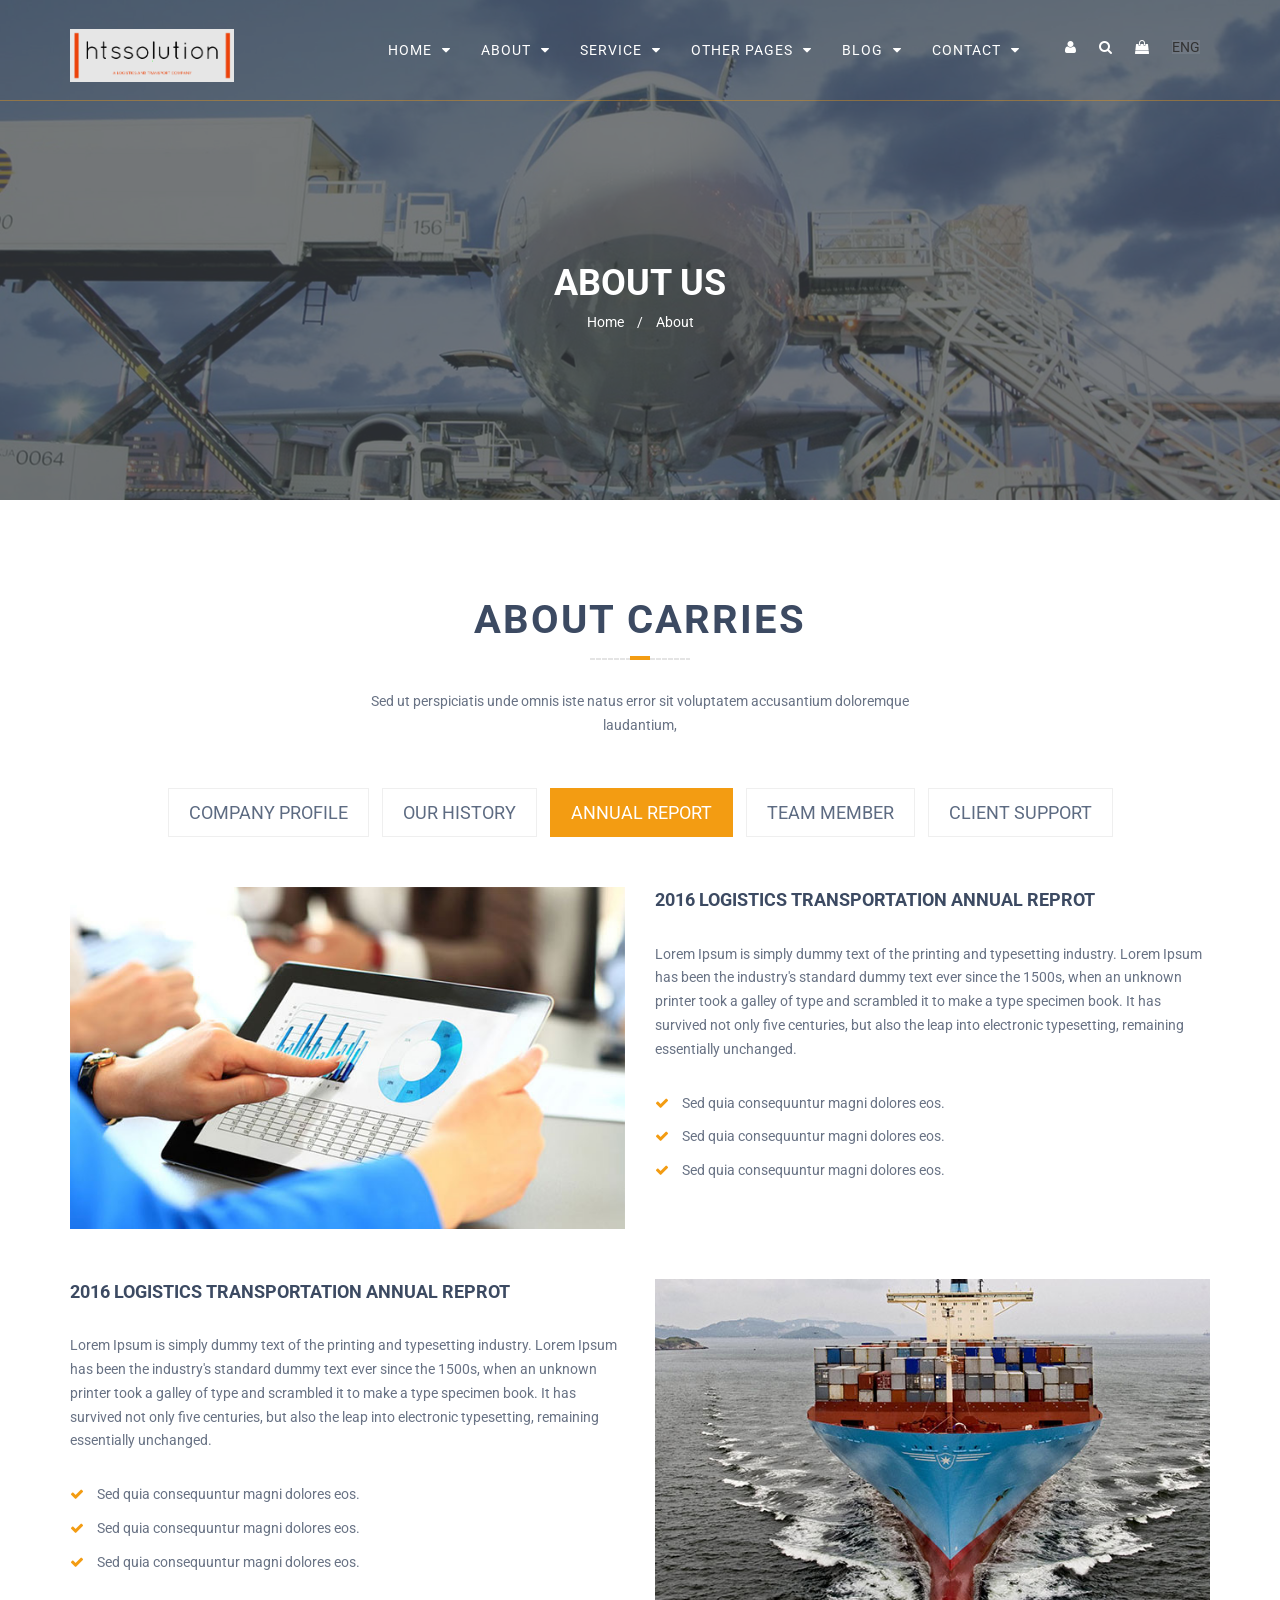
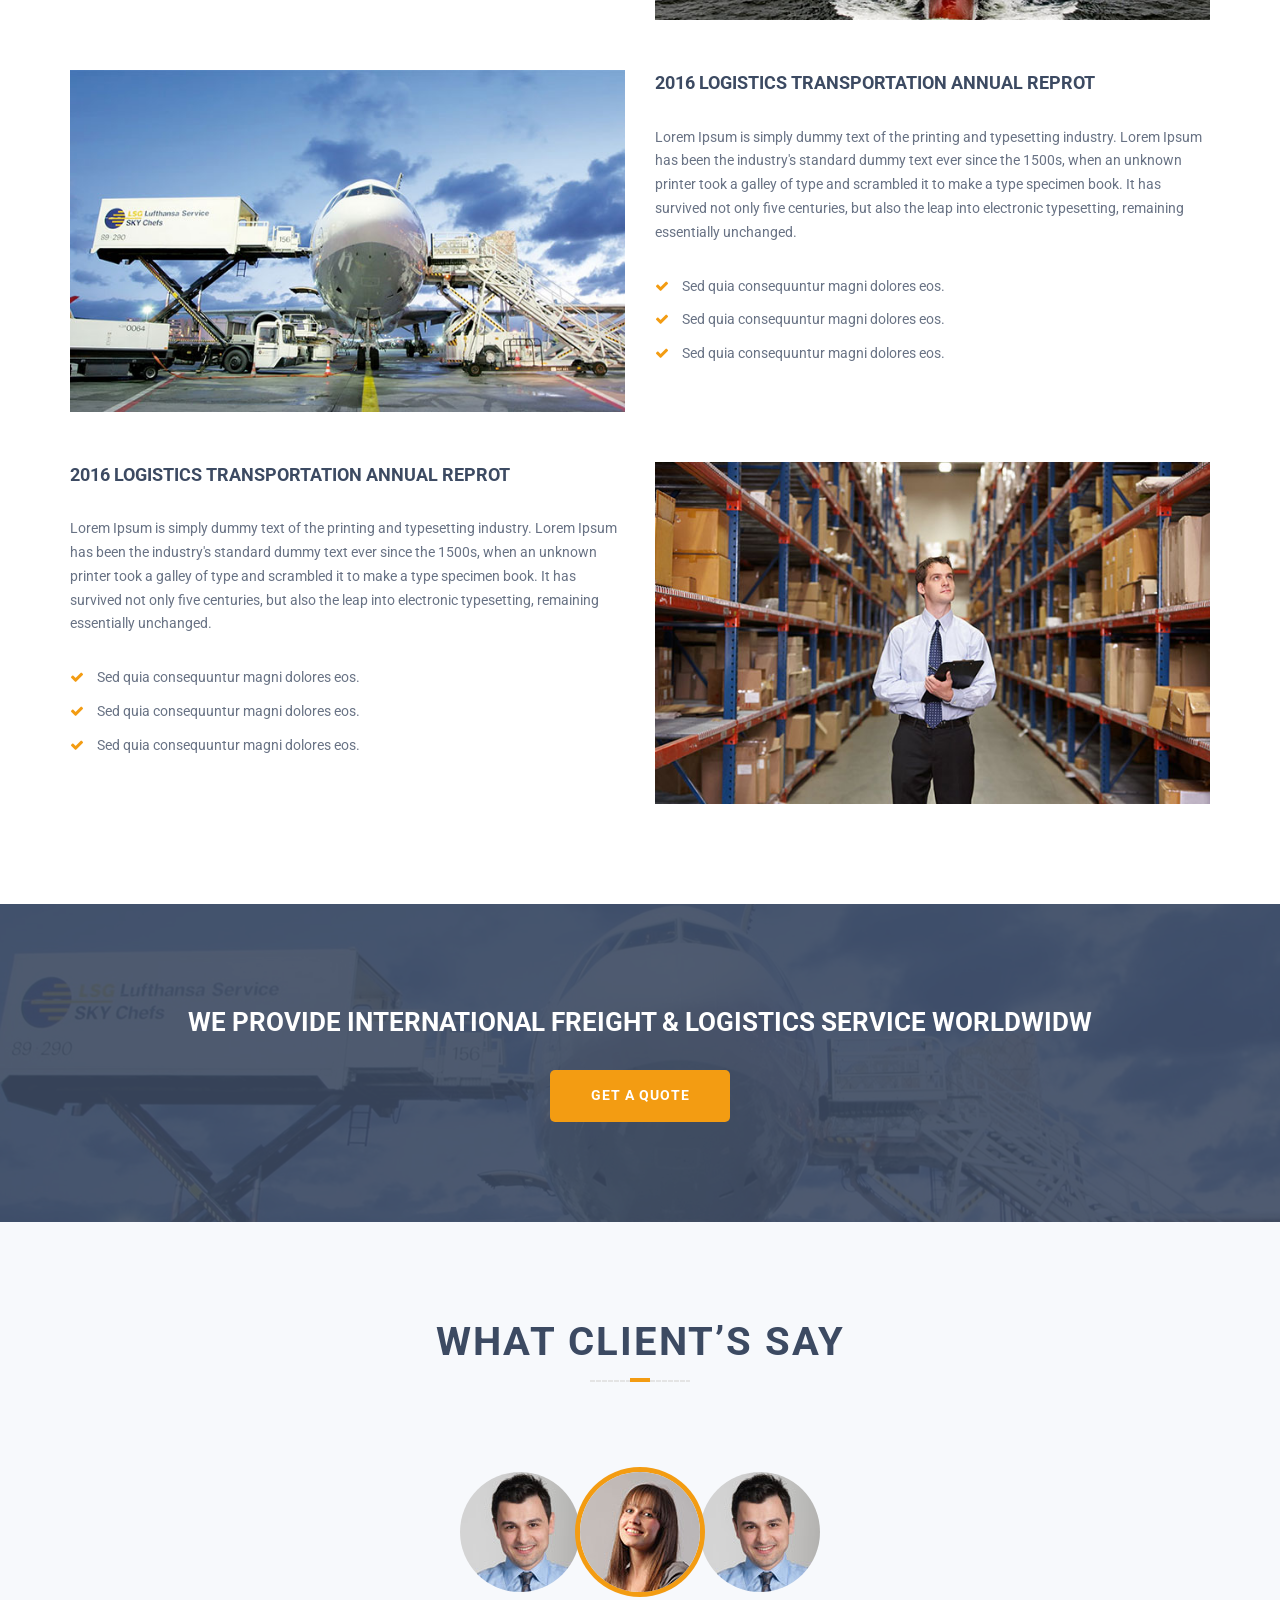
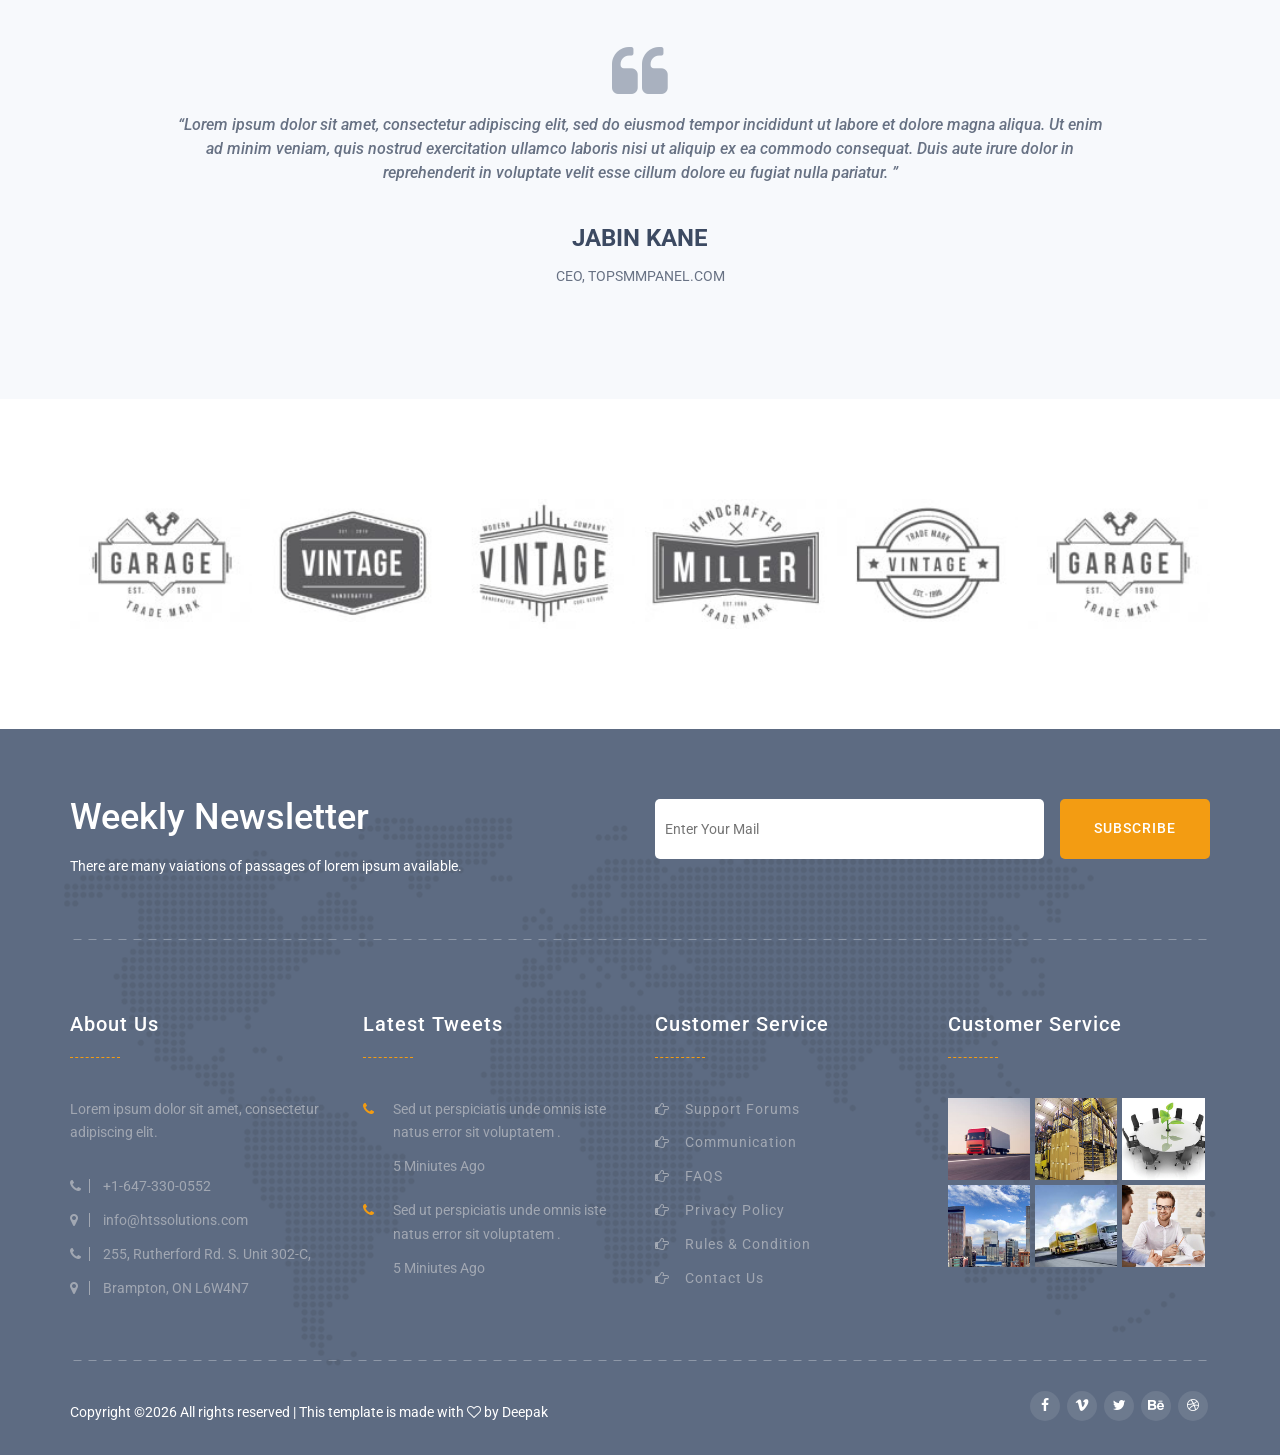
<file: about-company-report.html>
<!doctype html>
<!--[if lt IE 7]>      <html class="no-js lt-ie9 lt-ie8 lt-ie7" lang=""> <![endif]-->
<!--[if IE 7]>         <html class="no-js lt-ie9 lt-ie8" lang=""> <![endif]-->
<!--[if IE 8]>         <html class="no-js lt-ie9" lang=""> <![endif]-->
<!--[if gt IE 8]><!-->
<html class="no-js" lang="en">
<!--<![endif]-->

<head>
    <!--====== USEFULL META ======-->
    <meta charset="UTF-8">
    <meta http-equiv="X-UA-Compatible" content="IE=edge">
    <meta name="viewport" content="width=device-width, initial-scale=1">
    <meta name="description" content="Transportation & Agency Template is a simple Smooth transportation and Agency Based Template" />
    <meta name="keywords" content="Portfolio, Agency, Onepage, Html, Business, Blog, Parallax" />

    <!--====== TITLE TAG ======-->
    <title>Carries HTML5 Business Template</title>

    <!--====== FAVICON ICON =======-->
    <link rel="shortcut icon" type="image/ico" href="img/favicon.png" />

    <!--====== STYLESHEETS ======-->
    <link rel="stylesheet" href="css/normalize.css">
    <link rel="stylesheet" href="css/animate.css">
    <link rel="stylesheet" href="css/stellarnav.min.css">
    <link rel="stylesheet" href="css/owl.carousel.css">
    <link href="css/bootstrap.min.css" rel="stylesheet">
    <link href="css/font-awesome.min.css" rel="stylesheet">

    <!--====== MAIN STYLESHEETS ======-->
    <link href="style.css" rel="stylesheet">
    <link href="css/responsive.css" rel="stylesheet">

    <script src="js/vendor/modernizr-2.8.3.min.js"></script>
    <!--[if lt IE 9]>
        <script src="//oss.maxcdn.com/html5shiv/3.7.2/html5shiv.min.js"></script>
        <script src="//oss.maxcdn.com/respond/1.4.2/respond.min.js"></script>
        <![endif]-->
</head>

<body class="single-page">

    <!--[if lt IE 8]>
        <p class="browserupgrade">You are using an <strong>outdated</strong> browser. Please <a href="http://browsehappy.com/">upgrade your browser</a> to improve your experience.</p>
    <![endif]-->

    <!--- PRELOADER -->
    <div class="preeloader">
        <div class="preloader-spinner"></div>
    </div>

    <!--SCROLL TO TOP-->
    <a href="#home" class="scrolltotop"><i class="fa fa-long-arrow-up"></i></a>

    <!--START TOP AREA-->
    <header class="top-area single-page" id="home">
        <div class="top-area-bg" data-stellar-background-ratio="0.6"></div>
        <div class="header-top-area">
            <!--MAINMENU AREA-->
            <div class="mainmenu-area" id="mainmenu-area">
                <div class="mainmenu-area-bg"></div>
                <nav class="navbar">
                    <div class="container">
                        <div class="navbar-header">
                            <a href="#home" class="navbar-brand"><img class="sizer " src="img/logo.png" alt="logo"></a>
                        </div>
                        <div class="search-and-language-bar pull-right">
                            <ul>
                                <li><a href="#"><i class="fa fa-user"></i></a></li>
                                <li class="search-box"><i class="fa fa-search"></i></li>
                                <li><a href="#"><i class="fa fa-shopping-bag"></i></a></li>
                                <li class="select-language">
                                    <select name="#" id="#">
                                    <option selected value="End">ENG</option>
                                    <option value="ARA">ARA</option>
                                    <option value="CHI">CHI</option>
                                </select>
                                </li>
                            </ul>
                            <form action="#" class="search-form">
                                <input type="search" name="search" id="search">
                                <button type="submit"><i class="fa fa-search"></i></button>
                            </form>
                        </div>
                        <div id="main-nav" class="stellarnav">
                            <ul id="nav" class="nav navbar-nav">
                                <li><a href="index.html">home</a>
                                    <ul>
                                        <li><a href="index.html">Home Version 1</a></li>
                                        <li><a href="index-2.html">Home Version 2</a></li>
                                        <li><a href="index-3.html">Home Version 3</a></li>
                                        <li><a href="index-4.html">Home Version 4</a></li>
                                    </ul>
                                </li>
                                <li><a href="about.html">about</a>
                                    <ul>
                                        <li><a href="about.html">About</a></li>
                                        <li><a href="about-company-profile.html">About Profile</a></li>
                                        <li><a href="about-company-history.html">About History</a></li>
                                        <li><a href="about-company-report.html">About Report</a></li>
                                        <li><a href="about-team.html">About Team</a></li>
                                        <li><a href="about-support.html">About Support</a></li>
                                    </ul>
                                </li>
                                <li><a href="service.html">Service</a>
                                    <ul>
                                        <li><a href="service.html">Service Version 1</a></li>
                                        <li><a href="service-2.html">Service Version 2</a></li>
                                        <li><a href="service-3.html">Service Version 3</a></li>
                                        <li><a href="single-service.html">Service Details</a></li>
                                    </ul>
                                </li>
                                <li><a href="">Other Pages</a>
                                    <ul>
                                        <li><a href="404.html">404</a></li>
                                        <li><a href="coming-soon.html">Coming Soon</a></li>
                                    </ul>
                                </li>
                                <li><a href="blog.html">Blog</a>
                                    <ul>
                                        <li><a href="blog.html">Blog Version 1</a></li>
                                        <li><a href="blog-2.html">Blog Version 2</a></li>
                                        <li><a href="single-blog.html">Single Blog</a></li>
                                    </ul>
                                </li>
                                <li><a href="contact.html">Contact</a>
                                    <ul>
                                        <li><a href="contact.html">Contact Version 1</a></li>
                                        <li><a href="contact-2.html">Contact Version 2</a></li>
                                    </ul>
                                </li>
                            </ul>
                        </div>
                    </div>
                </nav>
            </div>
            <!--END MAINMENU AREA END-->
        </div>
        <div class="welcome-area">
            <div class="area-bg"></div>
            <div class="container">
                <div class="row flex-v-center">
                    <div class="col-md-12 col-lg-12 col-sm-12 col-xs-12">
                        <div class="welcome-text text-center">
                            <h2>About Us</h2>
                            <ul class="page-location">
                                <li><a href="#">Home</a></li>
                                <li>/</li>
                                <li><a href="#">About</a></li>
                            </ul>
                        </div>
                    </div>
                </div>
            </div>
        </div>
    </header>
    <!--END TOP AREA-->

    <!--ABOUT DETAILS AREA-->
    <section class="about-details-area section-padding wow fadeIn">
        <div class="container">
            <div class="row">
                <div class="col-md-6 col-lg-6 col-md-offset-3 col-lg-offset-3 col-sm-12 col-xs-12">
                    <div class="area-title text-center wow fadeIn">
                        <h2>about carries</h2>
                        <p>Sed ut perspiciatis unde omnis iste natus error sit voluptatem accusantium doloremque laudantium, </p>
                    </div>
                </div>
            </div>
            <div class="row">
                <div class="col-md-12 col-xs-12">
                    <ul class="about-details-menu">
                        <li><a data-toggle="tab" href="#company">Company Profile</a></li>
                        <li><a data-toggle="tab" href="#history">Our History</a></li>
                        <li class="active"><a data-toggle="tab" href="#report">Annual Report</a></li>
                        <li><a data-toggle="tab" href="#team">Team Member</a></li>
                        <li><a data-toggle="tab" href="#support">Client Support</a></li>
                    </ul>
                </div>
            </div>
            <div class="row">
                <div class="col-md-12 col-lg-12 col-sm-12 col-xs-12">
                    <div class="tab-content about-details-content">
                        <div id="company" class="about-company tab-pane fade">
                            <div class="row">
                                <div class="col-md-6 col-lg-6 col-sm-12 col-xs-12">
                                    <div class="about-history-content">
                                        <p>Lorem Ipsum is simply dummy text of the printing and typesetting industry. Lorem Ipsum has been the industry's standard dummy text ever since the 1500s, when an unknown printer took a galley of type and scrambled it to make a type specimen book. It has survived not only five centuries, but also the leap into electronic typesetting, remaining essentially unchanged. It was popularised in the 1960s with the release of Letraset sheets containing Lorem Ipsum passages, and more recently with desktop publishing software like Aldus PageMaker including versions of Lorem Ipsum.It is a long established fact that a reader will be distracted by the readable content of a page when looking at its layout. The point of using Lorem Ipsum is that it has a more-or-less normal distribution of letters, as opposed to using 'Content here, content here', making it look like readable English. Many desktop publishing packages and web page.</p>
                                    </div>
                                </div>
                                <div class="col-md-6 col-lg-6 col-sm-12 col-xs-12">
                                    <div class="about-history-content">
                                        <img src="img/about/about-cargo.png" alt="">
                                    </div>
                                </div>
                                <div class="col-md-12 col-lg-12 col-sm-12 col-xs-12">
                                    <div class="about-history-content">
                                        <p>Lorem Ipsum is simply dummy text of the printing and typesetting industry. Lorem Ipsum has been the industry's standard dummy text ever since the 1500s, when an unknown printer took a galley of type and scrambled it to make a type specimen book. It has survived not only five centuries, but also the leap into electronic typesetting, remaining essentially unchanged. It was popularised in the 1960s with the release of Letraset sheets containing Lorem Ipsum passages, and more recently with desktop publishing software like Aldus PageMaker including versions of Lorem Ipsum.</p>
                                    </div>
                                </div>
                            </div>
                            <div class="row">
                                <div class="col-md-4 col-lg-4 col-sm-12 col-xs-12">
                                    <div class="about-history-content">
                                        <h3>Our Mission</h3>
                                        <p>"Lorem ipsum dolor sit amet, consectetur adipiscing elit, sed do eiusmod tempor incididunt ut labore et dolore magna aliqua. Ut enim ad minim veniam, quis nostrud exercitation ullamco laboris nisi ut aliquip ex ea commodo consequat.</p>
                                        <a href="#" class="read-more">Learn More</a>
                                    </div>
                                </div>
                                <div class="col-md-4 col-lg-4 col-sm-12 col-xs-12">
                                    <div class="about-history-content">
                                        <img src="img/about/about-details-bottom.jpg" alt="">
                                    </div>
                                </div>
                                <div class="col-md-4 col-lg-4 col-sm-12 col-xs-12">
                                    <div class="about-history-content">
                                        <h3>Our Vision</h3>
                                        <p>Lorem ipsum dolor sit amet, consectetur adipiscing elit, sed do eiusmod tempor incididunt ut labore et dolore magna aliqua. </p>
                                        <ul>
                                            <li><i class="fa fa-check"></i> Lorem ipsum dolor sit amet, consectetur.</li>
                                            <li><i class="fa fa-check"></i> Lorem ipsum dolor sit amet, consectetur.</li>
                                            <li><i class="fa fa-check"></i> Lorem ipsum dolor sit amet, consectetur.</li>
                                        </ul>
                                        <a href="#" class="read-more">Learn More</a>
                                    </div>
                                </div>
                            </div>
                        </div>
                        <div id="history" class="company-history tab-pane fade">
                            <div class="row">
                                <div class="col-md-6 col-lg-6 col-sm-12 col-xs-12">
                                    <div class="about-history-content">
                                        <p>Lorem Ipsum is simply dummy text of the printing and typesetting industry. Lorem Ipsum has been the industry's standard dummy text ever since the 1500s, when an unknown printer took a galley of type and scrambled it to make a type specimen book. It has survived not only five centuries, but also the leap into electronic typesetting, remaining essentially unchanged. It was popularised in the 1960s with the release of Letraset sheets containing Lorem Ipsum passages, and more recently with desktop publishing software like Aldus PageMaker including versions of Lorem Ipsum.It is a long established fact that a reader will be distracted by the readable content of a page when looking at its layout. The point of using Lorem Ipsum is that it has a more-or-less normal distribution of letters, as opposed to using 'Content here, content here', making it look like readable English. Many desktop publishing packages and web page.</p>
                                    </div>
                                </div>
                                <div class="col-md-6 col-lg-6 col-sm-12 col-xs-12">
                                    <div class="about-history-content">
                                        <img src="img/about/about-cargo.png" alt="">
                                    </div>
                                </div>
                                <div class="col-md-12 col-lg-12 col-sm-12 col-xs-12">
                                    <div class="about-history-content history-list">
                                        <div class="single-history">
                                            <div class="history-year">
                                                <p>2011</p>
                                            </div>
                                            <h4>we start our business</h4>
                                            <p>Lorem Ipsum is simply dummy text of the printing and typesetting industry. Lorem Ipsum has been the industry's standard dummy text ever since the 1500s, when an unknown printer took a galley of type and scrambled it to make a type specimen book. It has survived not only five centuries, but also the leap into electronic typesetting.</p>
                                        </div>
                                        <div class="single-history">
                                            <div class="history-year">
                                                <p>2012</p>
                                            </div>
                                            <h4>we co-opperate problem solution</h4>
                                            <p>Lorem Ipsum is simply dummy text of the printing and typesetting industry. Lorem Ipsum has been the industry's standard dummy text ever since the 1500s, when an unknown printer took a galley of type and scrambled it to make a type specimen book. It has survived not only five centuries, but also the leap into electronic typesetting.</p>
                                        </div>
                                        <div class="single-history">
                                            <div class="history-year">
                                                <p>2014</p>
                                            </div>
                                            <h4>we are expanding our network </h4>
                                            <p>Lorem Ipsum is simply dummy text of the printing and typesetting industry. Lorem Ipsum has been the industry's standard dummy text ever since the 1500s, when an unknown printer took a galley of type and scrambled it to make a type specimen book. It has survived not only five centuries, but also the leap into electronic typesetting.</p>
                                        </div>
                                        <div class="single-history">
                                            <div class="history-year">
                                                <p>2016</p>
                                            </div>
                                            <h4>we are serve worldwide </h4>
                                            <p>Lorem Ipsum is simply dummy text of the printing and typesetting industry. Lorem Ipsum has been the industry's standard dummy text ever since the 1500s, when an unknown printer took a galley of type and scrambled it to make a type specimen book. It has survived not only five centuries, but also the leap into electronic typesetting.</p>
                                        </div>
                                    </div>
                                </div>
                            </div>
                        </div>
                        <div id="report" class="company-anual-reports tab-pane fade in active">
                            <div class="row">
                                <div class="col-md-12 col-lg-12 col-sm-12 col-xs-12">
                                    <div class="annual-reports">
                                        <div class="row">
                                            <div class="col-md-6 col-lg-6 col-sm-12 col-xs-12">
                                                <div class="annual-reports-image">
                                                    <img src="img/reports/2012.jpg" alt="">
                                                </div>
                                            </div>
                                            <div class="col-md-6 col-lg-6 col-sm-12 col-xs-12">
                                                <div class="annual-reports-content">
                                                    <h4>2016 logistics transportation annual reprot</h4>
                                                    <p>Lorem Ipsum is simply dummy text of the printing and typesetting industry. Lorem Ipsum has been the industry's standard dummy text ever since the 1500s, when an unknown printer took a galley of type and scrambled it to make a type specimen book. It has survived not only five centuries, but also the leap into electronic typesetting, remaining essentially unchanged. </p>
                                                    <ul>
                                                        <li><i class="fa fa-check"></i> Sed quia consequuntur magni dolores eos.</li>
                                                        <li><i class="fa fa-check"></i> Sed quia consequuntur magni dolores eos.</li>
                                                        <li><i class="fa fa-check"></i> Sed quia consequuntur magni dolores eos.</li>
                                                    </ul>
                                                </div>
                                            </div>
                                        </div>
                                        <div class="row">
                                            <div class="col-md-6 col-lg-6 col-sm-12 col-xs-12 pull-right">
                                                <div class="annual-reports-image">
                                                    <img src="img/reports/2015.jpg" alt="">
                                                </div>
                                            </div>
                                            <div class="col-md-6 col-lg-6 col-sm-12 col-xs-12">
                                                <div class="annual-reports-content">
                                                    <h4>2016 logistics transportation annual reprot</h4>
                                                    <p>Lorem Ipsum is simply dummy text of the printing and typesetting industry. Lorem Ipsum has been the industry's standard dummy text ever since the 1500s, when an unknown printer took a galley of type and scrambled it to make a type specimen book. It has survived not only five centuries, but also the leap into electronic typesetting, remaining essentially unchanged. </p>
                                                    <ul>
                                                        <li><i class="fa fa-check"></i> Sed quia consequuntur magni dolores eos.</li>
                                                        <li><i class="fa fa-check"></i> Sed quia consequuntur magni dolores eos.</li>
                                                        <li><i class="fa fa-check"></i> Sed quia consequuntur magni dolores eos.</li>
                                                    </ul>
                                                </div>
                                            </div>
                                        </div>
                                        <div class="row">
                                            <div class="col-md-6 col-lg-6 col-sm-12 col-xs-12">
                                                <div class="annual-reports-image">
                                                    <img src="img/reports/2016.jpg" alt="">
                                                </div>
                                            </div>
                                            <div class="col-md-6 col-lg-6 col-sm-12 col-xs-12">
                                                <div class="annual-reports-content">
                                                    <h4>2016 logistics transportation annual reprot</h4>
                                                    <p>Lorem Ipsum is simply dummy text of the printing and typesetting industry. Lorem Ipsum has been the industry's standard dummy text ever since the 1500s, when an unknown printer took a galley of type and scrambled it to make a type specimen book. It has survived not only five centuries, but also the leap into electronic typesetting, remaining essentially unchanged. </p>
                                                    <ul>
                                                        <li><i class="fa fa-check"></i> Sed quia consequuntur magni dolores eos.</li>
                                                        <li><i class="fa fa-check"></i> Sed quia consequuntur magni dolores eos.</li>
                                                        <li><i class="fa fa-check"></i> Sed quia consequuntur magni dolores eos.</li>
                                                    </ul>
                                                </div>
                                            </div>
                                        </div>
                                        <div class="row">
                                            <div class="col-md-6 col-lg-6 col-sm-12 col-xs-12 pull-right">
                                                <div class="annual-reports-image">
                                                    <img src="img/reports/2017.jpg" alt="">
                                                </div>
                                            </div>
                                            <div class="col-md-6 col-lg-6 col-sm-12 col-xs-12">
                                                <div class="annual-reports-content">
                                                    <h4>2016 logistics transportation annual reprot</h4>
                                                    <p>Lorem Ipsum is simply dummy text of the printing and typesetting industry. Lorem Ipsum has been the industry's standard dummy text ever since the 1500s, when an unknown printer took a galley of type and scrambled it to make a type specimen book. It has survived not only five centuries, but also the leap into electronic typesetting, remaining essentially unchanged. </p>
                                                    <ul>
                                                        <li><i class="fa fa-check"></i> Sed quia consequuntur magni dolores eos.</li>
                                                        <li><i class="fa fa-check"></i> Sed quia consequuntur magni dolores eos.</li>
                                                        <li><i class="fa fa-check"></i> Sed quia consequuntur magni dolores eos.</li>
                                                    </ul>
                                                </div>
                                            </div>
                                        </div>
                                    </div>
                                </div>
                            </div>
                        </div>
                        <div id="team" class="team-list tab-pane fade">
                            <div class="row">
                                <div class="col-md-4 col-lg-4 col-sm-6 col-xs-12">
                                    <div class="single-team">
                                        <div class="member-image">
                                            <img src="img/team/member-1.jpg" alt="">
                                        </div>
                                        <div class="member-details">
                                            <h3>John Bruig</h3>
                                            <p>Founder 'G'</p>
                                            <div class="member-social-bookmark">
                                                <ul class="social-bookmark">
                                                    <li><a href="#"><i class="fa fa-facebook"></i></a></li>
                                                    <li><a href="#"><i class="fa fa-twitter"></i></a></li>
                                                    <li><a href="#"><i class="fa fa-pinterest"></i></a></li>
                                                    <li><a href="#"><i class="fa fa-flickr"></i></a></li>
                                                </ul>
                                            </div>
                                        </div>
                                    </div>
                                </div>
                                <div class="col-md-4 col-lg-4 col-sm-6 col-xs-12">
                                    <div class="single-team">
                                        <div class="member-image">
                                            <img src="img/team/member-2.jpg" alt="">
                                        </div>
                                        <div class="member-details">
                                            <h3>Lara Dotto</h3>
                                            <p>Founder 'G'</p>
                                            <div class="member-social-bookmark">
                                                <ul class="social-bookmark">
                                                    <li><a href="#"><i class="fa fa-facebook"></i></a></li>
                                                    <li><a href="#"><i class="fa fa-twitter"></i></a></li>
                                                    <li><a href="#"><i class="fa fa-pinterest"></i></a></li>
                                                    <li><a href="#"><i class="fa fa-flickr"></i></a></li>
                                                </ul>
                                            </div>
                                        </div>
                                    </div>
                                </div>
                                <div class="col-md-4 col-lg-4 col-sm-6 col-xs-12">
                                    <div class="single-team">
                                        <div class="member-image">
                                            <img src="img/team/member-3.jpg" alt="">
                                        </div>
                                        <div class="member-details">
                                            <h3>Labong Mitro</h3>
                                            <p>Founder 'G'</p>
                                            <div class="member-social-bookmark">
                                                <ul class="social-bookmark">
                                                    <li><a href="#"><i class="fa fa-facebook"></i></a></li>
                                                    <li><a href="#"><i class="fa fa-twitter"></i></a></li>
                                                    <li><a href="#"><i class="fa fa-pinterest"></i></a></li>
                                                    <li><a href="#"><i class="fa fa-flickr"></i></a></li>
                                                </ul>
                                            </div>
                                        </div>
                                    </div>
                                </div>
                                <div class="col-md-4 col-lg-4 col-sm-6 col-xs-12">
                                    <div class="single-team">
                                        <div class="member-image">
                                            <img src="img/team/member-4.jpg" alt="">
                                        </div>
                                        <div class="member-details">
                                            <h3>John Part</h3>
                                            <p>Founder 'G'</p>
                                            <div class="member-social-bookmark">
                                                <ul class="social-bookmark">
                                                    <li><a href="#"><i class="fa fa-facebook"></i></a></li>
                                                    <li><a href="#"><i class="fa fa-twitter"></i></a></li>
                                                    <li><a href="#"><i class="fa fa-pinterest"></i></a></li>
                                                    <li><a href="#"><i class="fa fa-flickr"></i></a></li>
                                                </ul>
                                            </div>
                                        </div>
                                    </div>
                                </div>
                                <div class="col-md-4 col-lg-4 col-sm-6 col-xs-12">
                                    <div class="single-team">
                                        <div class="member-image">
                                            <img src="img/team/member-5.jpg" alt="">
                                        </div>
                                        <div class="member-details">
                                            <h3>Jora Pata</h3>
                                            <p>Founder 'G'</p>
                                            <div class="member-social-bookmark">
                                                <ul class="social-bookmark">
                                                    <li><a href="#"><i class="fa fa-facebook"></i></a></li>
                                                    <li><a href="#"><i class="fa fa-twitter"></i></a></li>
                                                    <li><a href="#"><i class="fa fa-pinterest"></i></a></li>
                                                    <li><a href="#"><i class="fa fa-flickr"></i></a></li>
                                                </ul>
                                            </div>
                                        </div>
                                    </div>
                                </div>
                                <div class="col-md-4 col-lg-4 col-sm-6 col-xs-12">
                                    <div class="single-team">
                                        <div class="member-image">
                                            <img src="img/team/member-6.jpg" alt="">
                                        </div>
                                        <div class="member-details">
                                            <h3>Dimra Ajax</h3>
                                            <p>Founder 'G'</p>
                                            <div class="member-social-bookmark">
                                                <ul class="social-bookmark">
                                                    <li><a href="#"><i class="fa fa-facebook"></i></a></li>
                                                    <li><a href="#"><i class="fa fa-twitter"></i></a></li>
                                                    <li><a href="#"><i class="fa fa-pinterest"></i></a></li>
                                                    <li><a href="#"><i class="fa fa-flickr"></i></a></li>
                                                </ul>
                                            </div>
                                        </div>
                                    </div>
                                </div>
                            </div>
                        </div>
                        <div id="support" class="support-content tab-pane fade">
                            <div class="row">
                                <div class="col-md-4 col-lg-4 col-sm-6 col-xs-12">
                                    <div class="single-promo">
                                        <div class="promo-icon"><i class="fa fa-anchor"></i></div>
                                        <div class="promo-details">
                                            <h3>Our Location</h3>
                                            <p>Lorem ipsum dolor sit amet, consectetur adipiscing elit.</p>
                                        </div>
                                    </div>
                                    <div class="single-promo">
                                        <div class="promo-icon"><i class="fa fa-newspaper-o"></i></div>
                                        <div class="promo-details">
                                            <h3>Latest News</h3>
                                            <p>Lorem ipsum dolor sit amet, consectetur adipiscing elit.</p>
                                        </div>
                                    </div>
                                </div>
                                <div class="col-md-4 col-lg-4 col-sm-6 col-xs-12">
                                    <div class="single-promo">
                                        <div class="promo-icon"><i class="fa fa-umbrella"></i></div>
                                        <div class="promo-details">
                                            <h3>24/7 Support</h3>
                                            <p>Lorem ipsum dolor sit amet, consectetur adipiscing elit.</p>
                                        </div>
                                    </div>
                                    <div class="single-promo">
                                        <div class="promo-icon"><i class="fa fa-bicycle"></i></div>
                                        <div class="promo-details">
                                            <h3>Fast Delevery</h3>
                                            <p>Lorem ipsum dolor sit amet, consectetur adipiscing elit.</p>
                                        </div>
                                    </div>
                                </div>
                                <div class="col-md-4 col-lg-4 col-sm-12 col-xs-12">
                                    <div class="promo-img">
                                        <img src="img/promo/promo_troli.png" alt="">
                                    </div>
                                </div>
                            </div>
                        </div>
                    </div>
                </div>
            </div>
        </div>
    </section>
    <!--ABOUT DETAILS AREA END-->

    <!--PROMO AREA-->
    <section class="promo-area">
        <div class="promo-bottom-area section-padding">
            <div class="promo-botton-area-bg" data-stellar-background-ratio="0.6"></div>
            <div class="container">
                <div class="row">
                    <div class="col-md-10 col-lg-10 col-md-offset-1 col-lg-offset-1 col-sm-12 col-xs-12 text-center">
                        <div class="promo-bottom-content wow fadeIn">
                            <h2>we provide international freight &amp; logistics service worldwidw</h2>
                            <a href="#" class="read-more">Get a quote</a>
                        </div>
                    </div>
                </div>
            </div>
        </div>
    </section>
    <!--PROMO AREA END-->

    <!--TESTMONIAL AREA -->
    <section class="testmonial-area section-padding gray-bg">
        <div class="container">
            <div class="row">
                <div class="col-md-6 col-lg-6 col-md-offset-3 col-lg-offset-3 col-sm-12 col-xs-12">
                    <div class="area-title text-center wow fadeIn">
                        <h2>what client’s say</h2>
                    </div>
                </div>
            </div>
            <div class="row">
                <div class="col-md-4 col-lg-4 col-md-offset-4 col-lg-offset-4 col-sm-8 col-sm-offset-2 col-xs-8 col-xs-offset-2">
                    <div class="client-photo-list wow fadeIn">
                        <div class="client_photo">
                            <div class="item">
                                <img src="img/testmonial/1.jpg" alt="">
                            </div>
                            <div class="item">
                                <img src="img/testmonial/2.jpg" alt="">
                            </div>
                            <div class="item">
                                <img src="img/testmonial/3.jpg" alt="">
                            </div>
                            <div class="item">
                                <img src="img/testmonial/1.jpg" alt="">
                            </div>
                            <div class="item">
                                <img src="img/testmonial/2.jpg" alt="">
                            </div>
                        </div>
                    </div>
                </div>
            </div>
            <div class="row">
                <div class="col-md-12">
                    <div class="client_nav">
                        <span class="fa fa-angle-left testi_prev"></span>
                        <span class="fa fa-angle-right testi_next"></span>
                    </div>
                </div>
                <div class="col-xs-12 col-md-10 col-md-offset-1 text-center">
                    <div class="client-details-content wow fadeIn">
                        <div class="client_details">
                            <div class="item">
                                <q>Lorem ipsum dolor sit amet, consectetur adipiscing elit, sed do eiusmod tempor incididunt ut labore et dolore magna aliqua. Ut enim ad minim veniam, quis nostrud exercitation ullamco laboris nisi ut aliquip ex ea commodo consequat. Duis aute irure dolor in reprehenderit in voluptate velit esse cillum dolore eu fugiat nulla pariatur. </q>
                                <h3>JABIN KANE</h3>
                                <p>CEO, TOPSMMPANEL.COM</p>
                            </div>
                            <div class="item">
                                <q>Lorem ipsum dolor sit amet, consectetur adipiscing elit, sed do eiusmod tempor incididunt ut labore et dolore magna aliqua. Ut enim ad minim veniam, quis nostrud exercitation ullamco laboris nisi ut aliquip ex ea commodo consequat. Duis aute irure dolor in reprehenderit in voluptate velit esse cillum dolore eu fugiat nulla pariatur. </q>
                                <h3>JABIN KANE</h3>
                                <p>CEO, TOPSMMPANEL.COM</p>
                            </div>
                            <div class="item">
                                <q>Lorem ipsum dolor sit amet, consectetur adipiscing elit, sed do eiusmod tempor incididunt ut labore et dolore magna aliqua. Ut enim ad minim veniam, quis nostrud exercitation ullamco laboris nisi ut aliquip ex ea commodo consequat. Duis aute irure dolor in reprehenderit in voluptate velit esse cillum dolore eu fugiat nulla pariatur. </q>
                                <h3>JABIN KANE</h3>
                                <p>CEO, TOPSMMPANEL.COM</p>
                            </div>
                            <div class="item">
                                <q>Lorem ipsum dolor sit amet, consectetur adipiscing elit, sed do eiusmod tempor incididunt ut labore et dolore magna aliqua. Ut enim ad minim veniam, quis nostrud exercitation ullamco laboris nisi ut aliquip ex ea commodo consequat. Duis aute irure dolor in reprehenderit in voluptate velit esse cillum dolore eu fugiat nulla pariatur. </q>
                                <h3>JABIN KANE</h3>
                                <p>CEO, TOPSMMPANEL.COM</p>
                            </div>
                            <div class="item">
                                <q>Lorem ipsum dolor sit amet, consectetur adipiscing elit, sed do eiusmod tempor incididunt ut labore et dolore magna aliqua. Ut enim ad minim veniam, quis nostrud exercitation ullamco laboris nisi ut aliquip ex ea commodo consequat. Duis aute irure dolor in reprehenderit in voluptate velit esse cillum dolore eu fugiat nulla pariatur. </q>
                                <h3>JABIN KANE</h3>
                                <p>CEO, TOPSMMPANEL.COM</p>
                            </div>
                        </div>
                    </div>
                </div>
            </div>
        </div>
    </section>
    <!--TESTMONIAL AREA END -->

    <!--CLIENTS AREA-->
    <section class="clients-area section-padding wow fadeIn">
        <div class="container">
            <div class="row">
                <div class="col-md-12 col-lg-12 col-sm-12 col-xs-12">
                    <div class="client-list">
                        <div class="single-client">
                            <img src="img/client/1.jpg" alt="">
                        </div>
                        <div class="single-client">
                            <img src="img/client/2.jpg" alt="">
                        </div>
                        <div class="single-client">
                            <img src="img/client/3.jpg" alt="">
                        </div>
                        <div class="single-client">
                            <img src="img/client/4.jpg" alt="">
                        </div>
                        <div class="single-client">
                            <img src="img/client/5.jpg" alt="">
                        </div>
                        <div class="single-client">
                            <img src="img/client/1.jpg" alt="">
                        </div>
                        <div class="single-client">
                            <img src="img/client/2.jpg" alt="">
                        </div>
                        <div class="single-client">
                            <img src="img/client/3.jpg" alt="">
                        </div>
                        <div class="single-client">
                            <img src="img/client/4.jpg" alt="">
                        </div>
                        <div class="single-client">
                            <img src="img/client/5.jpg" alt="">
                        </div>
                    </div>
                </div>
            </div>
        </div>
    </section>
    <!--CLIENTS AREA END-->

    <!--FOOER AREA-->
    <div class="footer-area dark-bg">
        <div class="footer-area-bg"></div>
        <div class="footer-top-area wow fadeIn">
            <div class="container">
                <div class="row">
                    <div class="col-md-6 col-lg-6 col-sm-12 col-xs-12">
                        <div class="subscribe-content">
                            <h2>Weekly Newsletter</h2>
                            <p>There are many vaiations of passages of lorem ipsum available.</p>
                        </div>
                    </div>
                    <div class="col-md-6 col-lg-6 col-sm-12 col-xs-12">
                        <div class="subscriber-form-area">
                            <form action="#" class="subsriber-form">
                                <label for="subscriber-mail"><i class="fa fa-envelope-o"></i></label>
                                <input type="email" name="subscriber-mail" id="subscriber-mail" placeholder="Enter Your Mail">
                                <button type="submit">subscribe</button>
                            </form>
                        </div>
                    </div>
                </div>
                <div class="row">
                    <div class="col-md-12">
                        <div class="footer-border"> </div>
                    </div>
                </div>
            </div>
        </div>
        <div class="footer-bottom-area wow fadeIn">
            <div class="container">
                <div class="row">
                    <div class="col-md-3 col-lg-3 col-sm-6 col-xs-12">
                        <div class="single-footer-widget footer-about">
                            <h3>About Us</h3>
                            <p>Lorem ipsum dolor sit amet, consectetur adipiscing elit.</p>
                            <ul>
                                <li><i class="fa fa-phone"></i> <a href="callto:+1-647-330-0552">+1-647-330-0552</a></li>
                                <li><i class="fa fa-map-marker"></i> <a href="mailto:info@htssolutions.com">info@htssolutions.com</a></li>
                                <li><i class="fa fa-phone"></i> 255, Rutherford Rd. S. Unit 302-C, </li>
								<li><i class="fa fa-map-marker"></i> Brampton, ON L6W4N7</li>
                            </ul>
                        </div>
                    </div>
                    <div class="col-md-3 col-lg-3 col-sm-6 col-xs-12">
                        <div class="single-footer-widget twitter-widget">
                            <h3>Latest Tweets</h3>
                            <ul>
                                <li>
                                    <div class="twitter-icon"><i class="fa fa-phone"></i></div>
                                    <div class="tweet-detail">
                                        <p>Sed ut perspiciatis unde omnis iste natus error sit voluptatem .</p>
                                        <a href="#" class="tweet-meta">5 Miniutes Ago</a>
                                    </div>
                                </li>
                                <li>
                                    <div class="twitter-icon"><i class="fa fa-phone"></i></div>
                                    <div class="tweet-detail">
                                        <p>Sed ut perspiciatis unde omnis iste natus error sit voluptatem .</p>
                                        <a href="#" class="tweet-meta">5 Miniutes Ago</a>
                                    </div>
                                </li>
                            </ul>
                        </div>
                    </div>
                    <div class="col-md-3 col-lg-3 col-sm-6 col-xs-12">
                        <div class="single-footer-widget list-widget">
                            <h3>Customer Service</h3>
                            <ul>
                                <li><a href="#">Support Forums</a></li>
                                <li><a href="#">Communication</a></li>
                                <li><a href="#">FAQS</a></li>
                                <li><a href="#">Privacy Policy</a></li>
                                <li><a href="#">Rules & Condition</a></li>
                                <li><a href="#">Contact Us</a></li>
                            </ul>
                        </div>
                    </div>
                    <div class="col-md-3 col-lg-3 col-sm-6 col-xs-12">
                        <div class="single-footer-widget instafeed-widget">
                            <h3>Customer Service</h3>
                            <ul>
                                <li><a href="#"><img src="img/instafeed/1.jpg" alt=""></a></li>
                                <li><a href="#"><img src="img/instafeed/2.jpg" alt=""></a></li>
                                <li><a href="#"><img src="img/instafeed/3.jpg" alt=""></a></li>
                                <li><a href="#"><img src="img/instafeed/4.jpg" alt=""></a></li>
                                <li><a href="#"><img src="img/instafeed/5.jpg" alt=""></a></li>
                                <li><a href="#"><img src="img/instafeed/6.jpg" alt=""></a></li>
                            </ul>
                        </div>
                    </div>
                </div>
                <div class="row">
                    <div class="col-md-12">
                        <div class="footer-border"> </div>
                    </div>
                </div>
            </div>
        </div>
        <div class="footer-copyright-area">
            <div class="container">
                <div class="row">
                    <div class="col-md-6 col-lg-6 col-sm-12 col-xs-12">
                        <div class="footer-copyright wow fadeIn">
                            <!-- Link back to Colorlib can't be removed. Template is licensed under CC BY 3.0. -->
                            <p>Copyright &copy;<script>document.write(new Date().getFullYear());</script> All rights reserved | This template is made with <i class="fa fa-heart-o" aria-hidden="true"></i> by <a href="#" target="_blank">Deepak</a></p>
                            <!-- Link back to Colorlib can't be removed. Template is licensed under CC BY 3.0. -->
                        </div>
                    </div>
                    <div class="col-md-6 col-lg-6 col-sm-12 col-xs-12">
                        <div class="footer-social-bookmark text-right wow fadeIn">
                            <ul class="social-bookmark">
                                <li><a href="#"><i class="fa fa-facebook"></i></a></li>
                                <li><a href="#"><i class="fa fa-vimeo"></i></a></li>
                                <li><a href="#"><i class="fa fa-twitter"></i></a></li>
                                <li><a href="#"><i class="fa fa-behance"></i></a></li>
                                <li><a href="#"><i class="fa fa-dribbble"></i></a></li>
                            </ul>
                        </div>
                    </div>
                </div>
            </div>
        </div>
    </div>
    <!--FOOER AREA END-->


    <!--====== SCRIPTS JS ======-->
    <script src="js/vendor/jquery-1.12.4.min.js"></script>
    <script src="js/vendor/bootstrap.min.js"></script>

    <!--====== PLUGINS JS ======-->
    <script src="js/vendor/jquery.easing.1.3.js"></script>
    <script src="js/vendor/jquery-migrate-1.2.1.min.js"></script>
    <script src="js/vendor/jquery.appear.js"></script>
    <script src="js/owl.carousel.min.js"></script>
    <script src="js/stellar.js"></script>
    <script src="js/wow.min.js"></script>
    <script src="js/stellarnav.min.js"></script>
    <script src="js/contact-form.js"></script>
    <script src="js/jquery.sticky.js"></script>

    <!--===== ACTIVE JS=====-->
    <script src="js/main.js"></script>
</body>

</html>
</file>
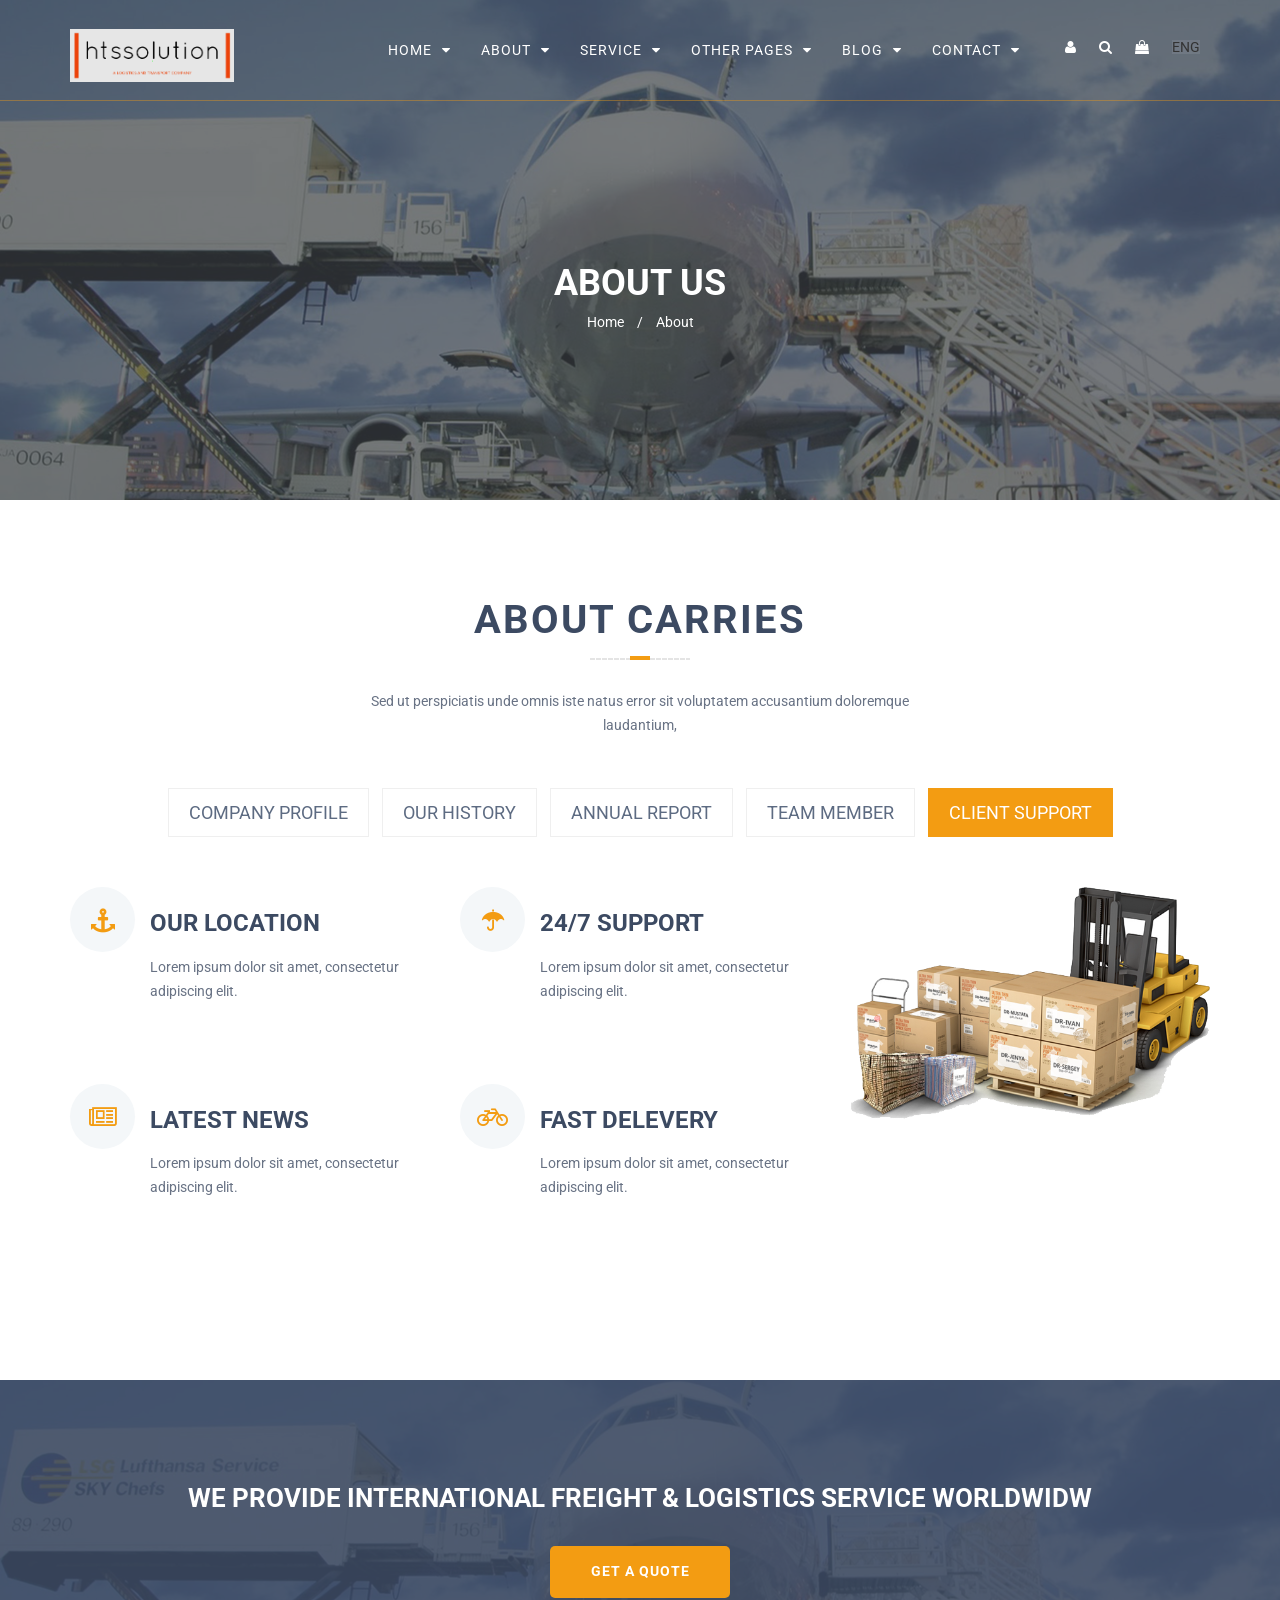
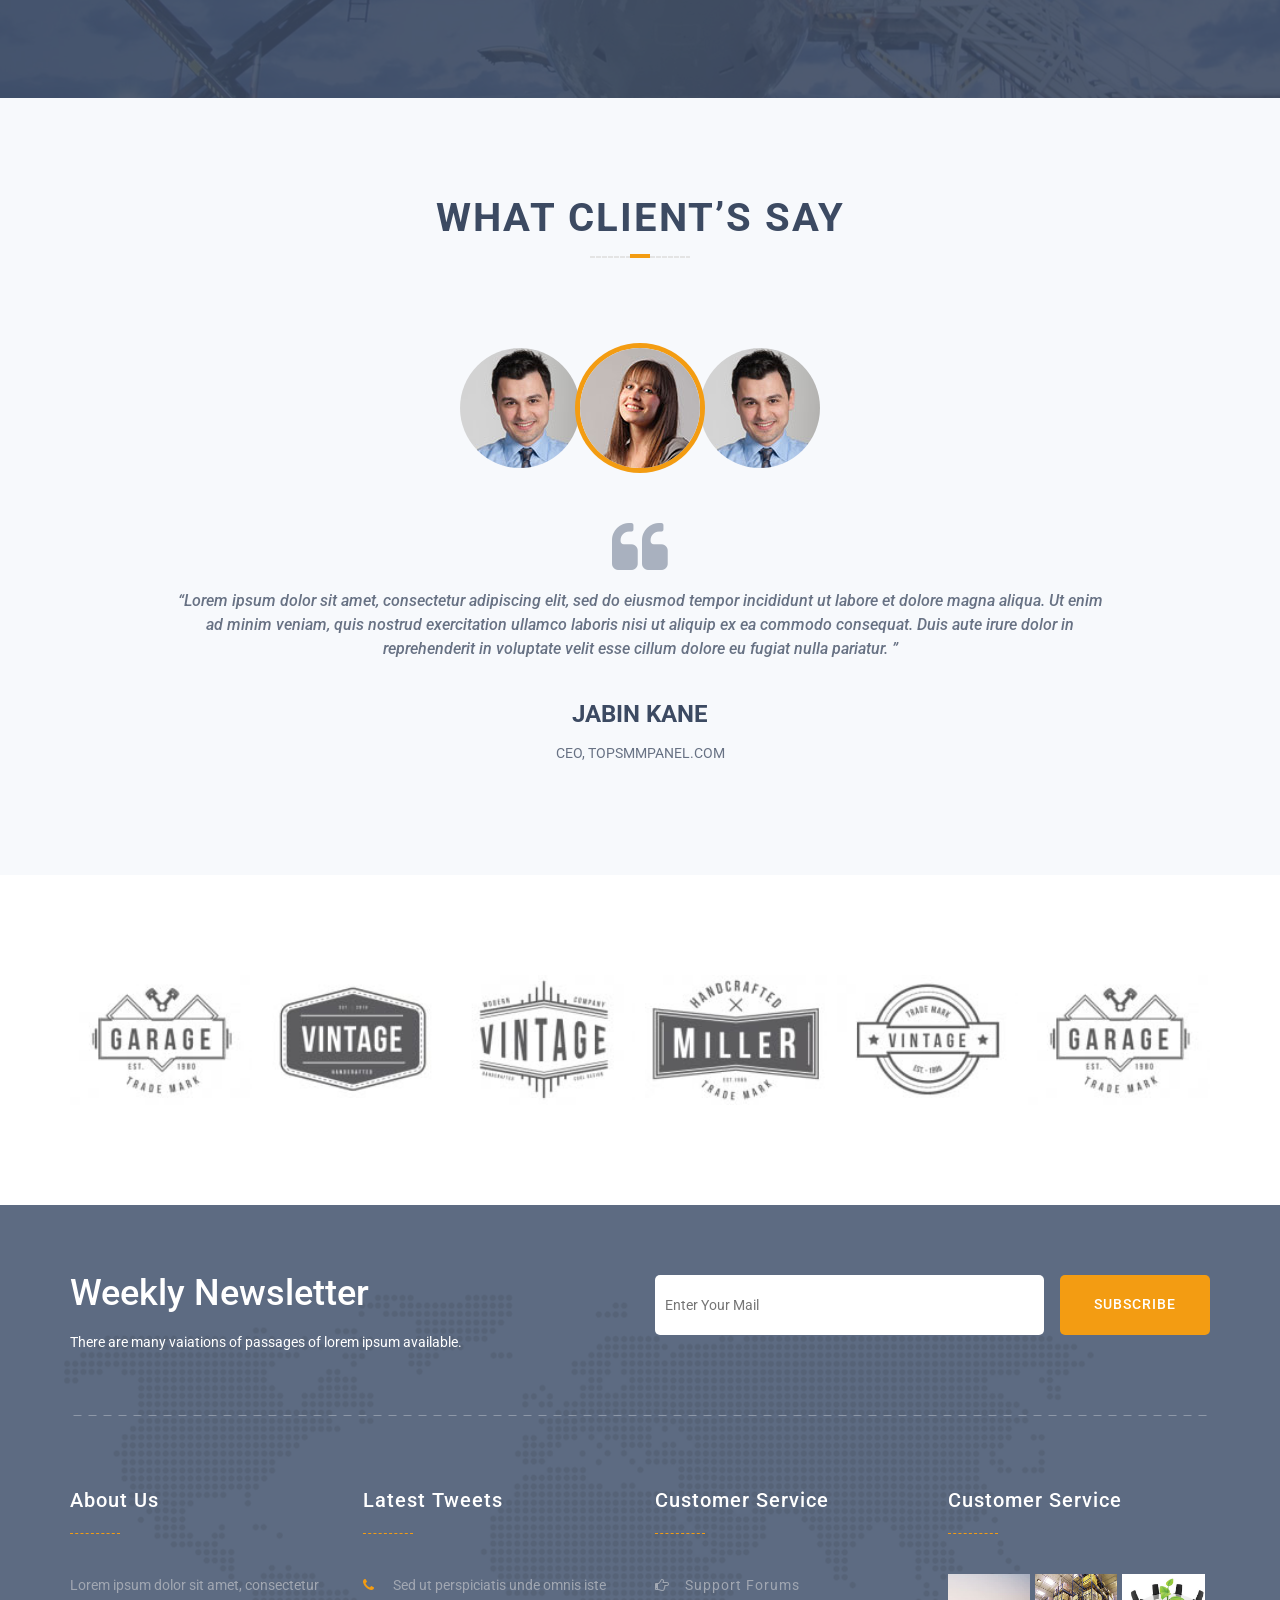
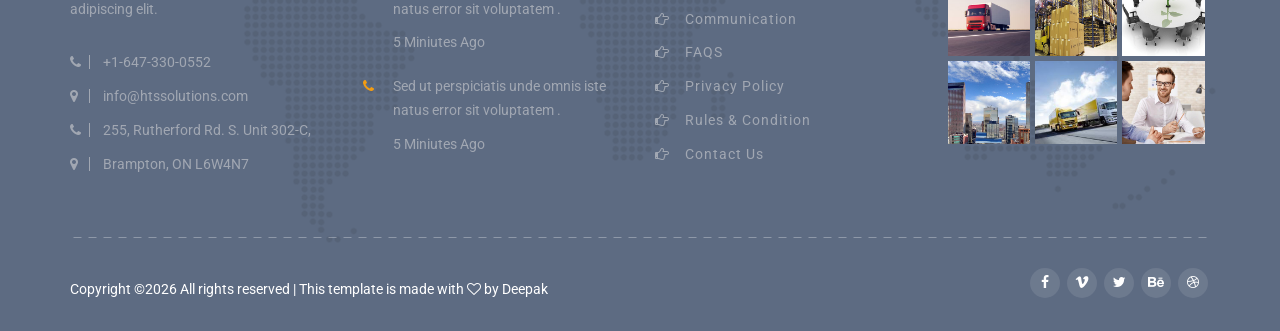
<file: about-support.html>
<!doctype html>
<!--[if lt IE 7]>      <html class="no-js lt-ie9 lt-ie8 lt-ie7" lang=""> <![endif]-->
<!--[if IE 7]>         <html class="no-js lt-ie9 lt-ie8" lang=""> <![endif]-->
<!--[if IE 8]>         <html class="no-js lt-ie9" lang=""> <![endif]-->
<!--[if gt IE 8]><!-->
<html class="no-js" lang="en">
<!--<![endif]-->

<head>
    <!--====== USEFULL META ======-->
    <meta charset="UTF-8">
    <meta http-equiv="X-UA-Compatible" content="IE=edge">
    <meta name="viewport" content="width=device-width, initial-scale=1">
    <meta name="description" content="Transportation & Agency Template is a simple Smooth transportation and Agency Based Template" />
    <meta name="keywords" content="Portfolio, Agency, Onepage, Html, Business, Blog, Parallax" />

    <!--====== TITLE TAG ======-->
    <title>Carries HTML5 Business Template</title>

    <!--====== FAVICON ICON =======-->
    <link rel="shortcut icon" type="image/ico" href="img/favicon.png" />

    <!--====== STYLESHEETS ======-->
    <link rel="stylesheet" href="css/normalize.css">
    <link rel="stylesheet" href="css/animate.css">
    <link rel="stylesheet" href="css/stellarnav.min.css">
    <link rel="stylesheet" href="css/owl.carousel.css">
    <link href="css/bootstrap.min.css" rel="stylesheet">
    <link href="css/font-awesome.min.css" rel="stylesheet">

    <!--====== MAIN STYLESHEETS ======-->
    <link href="style.css" rel="stylesheet">
    <link href="css/responsive.css" rel="stylesheet">

    <script src="js/vendor/modernizr-2.8.3.min.js"></script>
    <!--[if lt IE 9]>
        <script src="//oss.maxcdn.com/html5shiv/3.7.2/html5shiv.min.js"></script>
        <script src="//oss.maxcdn.com/respond/1.4.2/respond.min.js"></script>
        <![endif]-->
</head>

<body class="single-page">

    <!--[if lt IE 8]>
        <p class="browserupgrade">You are using an <strong>outdated</strong> browser. Please <a href="http://browsehappy.com/">upgrade your browser</a> to improve your experience.</p>
    <![endif]-->

    <!--- PRELOADER -->
    <div class="preeloader">
        <div class="preloader-spinner"></div>
    </div>

    <!--SCROLL TO TOP-->
    <a href="#home" class="scrolltotop"><i class="fa fa-long-arrow-up"></i></a>

    <!--START TOP AREA-->
    <header class="top-area single-page" id="home">
        <div class="top-area-bg" data-stellar-background-ratio="0.6"></div>
        <div class="header-top-area">
            <!--MAINMENU AREA-->
            <div class="mainmenu-area" id="mainmenu-area">
                <div class="mainmenu-area-bg"></div>
                <nav class="navbar">
                    <div class="container">
                        <div class="navbar-header">
                            <a href="#home" class="navbar-brand"><img class="sizer " src="img/logo.png" alt="logo"></a>
                        </div>
                        <div class="search-and-language-bar pull-right">
                            <ul>
                                <li><a href="#"><i class="fa fa-user"></i></a></li>
                                <li class="search-box"><i class="fa fa-search"></i></li>
                                <li><a href="#"><i class="fa fa-shopping-bag"></i></a></li>
                                <li class="select-language">
                                    <select name="#" id="#">
                                    <option selected value="End">ENG</option>
                                    <option value="ARA">ARA</option>
                                    <option value="CHI">CHI</option>
                                </select>
                                </li>
                            </ul>
                            <form action="#" class="search-form">
                                <input type="search" name="search" id="search">
                                <button type="submit"><i class="fa fa-search"></i></button>
                            </form>
                        </div>
                        <div id="main-nav" class="stellarnav">
                            <ul id="nav" class="nav navbar-nav">
                                <li><a href="index.html">home</a>
                                    <ul>
                                        <li><a href="index.html">Home Version 1</a></li>
                                        <li><a href="index-2.html">Home Version 2</a></li>
                                        <li><a href="index-3.html">Home Version 3</a></li>
                                        <li><a href="index-4.html">Home Version 4</a></li>
                                    </ul>
                                </li>
                                <li><a href="about.html">about</a>
                                    <ul>
                                        <li><a href="about.html">About</a></li>
                                        <li><a href="about-company-profile.html">About Profile</a></li>
                                        <li><a href="about-company-history.html">About History</a></li>
                                        <li><a href="about-company-report.html">About Report</a></li>
                                        <li><a href="about-team.html">About Team</a></li>
                                        <li><a href="about-support.html">About Support</a></li>
                                    </ul>
                                </li>
                                <li><a href="service.html">Service</a>
                                    <ul>
                                        <li><a href="service.html">Service Version 1</a></li>
                                        <li><a href="service-2.html">Service Version 2</a></li>
                                        <li><a href="service-3.html">Service Version 3</a></li>
                                        <li><a href="single-service.html">Service Details</a></li>
                                    </ul>
                                </li>
                                <li><a href="">Other Pages</a>
                                    <ul>
                                        <li><a href="404.html">404</a></li>
                                        <li><a href="coming-soon.html">Coming Soon</a></li>
                                    </ul>
                                </li>
                                <li><a href="blog.html">Blog</a>
                                    <ul>
                                        <li><a href="blog.html">Blog Version 1</a></li>
                                        <li><a href="blog-2.html">Blog Version 2</a></li>
                                        <li><a href="single-blog.html">Single Blog</a></li>
                                    </ul>
                                </li>
                                <li><a href="contact.html">Contact</a>
                                    <ul>
                                        <li><a href="contact.html">Contact Version 1</a></li>
                                        <li><a href="contact-2.html">Contact Version 2</a></li>
                                    </ul>
                                </li>
                            </ul>
                        </div>
                    </div>
                </nav>
            </div>
            <!--END MAINMENU AREA END-->
        </div>
        <div class="welcome-area">
            <div class="area-bg"></div>
            <div class="container">
                <div class="row flex-v-center">
                    <div class="col-md-12 col-lg-12 col-sm-12 col-xs-12">
                        <div class="welcome-text text-center">
                            <h2>About Us</h2>
                            <ul class="page-location">
                                <li><a href="#">Home</a></li>
                                <li>/</li>
                                <li><a href="#">About</a></li>
                            </ul>
                        </div>
                    </div>
                </div>
            </div>
        </div>
    </header>
    <!--END TOP AREA-->

    <!--ABOUT DETAILS AREA-->
    <section class="about-details-area section-padding wow fadeIn">
        <div class="container">
            <div class="row">
                <div class="col-md-6 col-lg-6 col-md-offset-3 col-lg-offset-3 col-sm-12 col-xs-12">
                    <div class="area-title text-center wow fadeIn">
                        <h2>about carries</h2>
                        <p>Sed ut perspiciatis unde omnis iste natus error sit voluptatem accusantium doloremque laudantium, </p>
                    </div>
                </div>
            </div>
            <div class="row">
                <div class="col-md-12 col-xs-12">
                    <ul class="about-details-menu">
                        <li><a data-toggle="tab" href="#company">Company Profile</a></li>
                        <li><a data-toggle="tab" href="#history">Our History</a></li>
                        <li><a data-toggle="tab" href="#report">Annual Report</a></li>
                        <li><a data-toggle="tab" href="#team">Team Member</a></li>
                        <li class="active"><a data-toggle="tab" href="#support">Client Support</a></li>
                    </ul>
                </div>
            </div>
            <div class="row">
                <div class="col-md-12 col-lg-12 col-sm-12 col-xs-12">
                    <div class="tab-content about-details-content">
                        <div id="company" class="about-company tab-pane fade">
                            <div class="row">
                                <div class="col-md-6 col-lg-6 col-sm-12 col-xs-12">
                                    <div class="about-history-content">
                                        <p>Lorem Ipsum is simply dummy text of the printing and typesetting industry. Lorem Ipsum has been the industry's standard dummy text ever since the 1500s, when an unknown printer took a galley of type and scrambled it to make a type specimen book. It has survived not only five centuries, but also the leap into electronic typesetting, remaining essentially unchanged. It was popularised in the 1960s with the release of Letraset sheets containing Lorem Ipsum passages, and more recently with desktop publishing software like Aldus PageMaker including versions of Lorem Ipsum.It is a long established fact that a reader will be distracted by the readable content of a page when looking at its layout. The point of using Lorem Ipsum is that it has a more-or-less normal distribution of letters, as opposed to using 'Content here, content here', making it look like readable English. Many desktop publishing packages and web page.</p>
                                    </div>
                                </div>
                                <div class="col-md-6 col-lg-6 col-sm-12 col-xs-12">
                                    <div class="about-history-content">
                                        <img src="img/about/about-cargo.png" alt="">
                                    </div>
                                </div>
                                <div class="col-md-12 col-lg-12 col-sm-12 col-xs-12">
                                    <div class="about-history-content">
                                        <p>Lorem Ipsum is simply dummy text of the printing and typesetting industry. Lorem Ipsum has been the industry's standard dummy text ever since the 1500s, when an unknown printer took a galley of type and scrambled it to make a type specimen book. It has survived not only five centuries, but also the leap into electronic typesetting, remaining essentially unchanged. It was popularised in the 1960s with the release of Letraset sheets containing Lorem Ipsum passages, and more recently with desktop publishing software like Aldus PageMaker including versions of Lorem Ipsum.</p>
                                    </div>
                                </div>
                            </div>
                            <div class="row">
                                <div class="col-md-4 col-lg-4 col-sm-12 col-xs-12">
                                    <div class="about-history-content">
                                        <h3>Our Mission</h3>
                                        <p>"Lorem ipsum dolor sit amet, consectetur adipiscing elit, sed do eiusmod tempor incididunt ut labore et dolore magna aliqua. Ut enim ad minim veniam, quis nostrud exercitation ullamco laboris nisi ut aliquip ex ea commodo consequat.</p>
                                        <a href="#" class="read-more">Learn More</a>
                                    </div>
                                </div>
                                <div class="col-md-4 col-lg-4 col-sm-12 col-xs-12">
                                    <div class="about-history-content">
                                        <img src="img/about/about-details-bottom.jpg" alt="">
                                    </div>
                                </div>
                                <div class="col-md-4 col-lg-4 col-sm-12 col-xs-12">
                                    <div class="about-history-content">
                                        <h3>Our Vision</h3>
                                        <p>Lorem ipsum dolor sit amet, consectetur adipiscing elit, sed do eiusmod tempor incididunt ut labore et dolore magna aliqua. </p>
                                        <ul>
                                            <li><i class="fa fa-check"></i> Lorem ipsum dolor sit amet, consectetur.</li>
                                            <li><i class="fa fa-check"></i> Lorem ipsum dolor sit amet, consectetur.</li>
                                            <li><i class="fa fa-check"></i> Lorem ipsum dolor sit amet, consectetur.</li>
                                        </ul>
                                        <a href="#" class="read-more">Learn More</a>
                                    </div>
                                </div>
                            </div>
                        </div>
                        <div id="history" class="company-history tab-pane fade">
                            <div class="row">
                                <div class="col-md-6 col-lg-6 col-sm-12 col-xs-12">
                                    <div class="about-history-content">
                                        <p>Lorem Ipsum is simply dummy text of the printing and typesetting industry. Lorem Ipsum has been the industry's standard dummy text ever since the 1500s, when an unknown printer took a galley of type and scrambled it to make a type specimen book. It has survived not only five centuries, but also the leap into electronic typesetting, remaining essentially unchanged. It was popularised in the 1960s with the release of Letraset sheets containing Lorem Ipsum passages, and more recently with desktop publishing software like Aldus PageMaker including versions of Lorem Ipsum.It is a long established fact that a reader will be distracted by the readable content of a page when looking at its layout. The point of using Lorem Ipsum is that it has a more-or-less normal distribution of letters, as opposed to using 'Content here, content here', making it look like readable English. Many desktop publishing packages and web page.</p>
                                    </div>
                                </div>
                                <div class="col-md-6 col-lg-6 col-sm-12 col-xs-12">
                                    <div class="about-history-content">
                                        <img src="img/about/about-cargo.png" alt="">
                                    </div>
                                </div>
                                <div class="col-md-12 col-lg-12 col-sm-12 col-xs-12">
                                    <div class="about-history-content history-list">
                                        <div class="single-history">
                                            <div class="history-year">
                                                <p>2011</p>
                                            </div>
                                            <h4>we start our business</h4>
                                            <p>Lorem Ipsum is simply dummy text of the printing and typesetting industry. Lorem Ipsum has been the industry's standard dummy text ever since the 1500s, when an unknown printer took a galley of type and scrambled it to make a type specimen book. It has survived not only five centuries, but also the leap into electronic typesetting.</p>
                                        </div>
                                        <div class="single-history">
                                            <div class="history-year">
                                                <p>2012</p>
                                            </div>
                                            <h4>we co-opperate problem solution</h4>
                                            <p>Lorem Ipsum is simply dummy text of the printing and typesetting industry. Lorem Ipsum has been the industry's standard dummy text ever since the 1500s, when an unknown printer took a galley of type and scrambled it to make a type specimen book. It has survived not only five centuries, but also the leap into electronic typesetting.</p>
                                        </div>
                                        <div class="single-history">
                                            <div class="history-year">
                                                <p>2014</p>
                                            </div>
                                            <h4>we are expanding our network </h4>
                                            <p>Lorem Ipsum is simply dummy text of the printing and typesetting industry. Lorem Ipsum has been the industry's standard dummy text ever since the 1500s, when an unknown printer took a galley of type and scrambled it to make a type specimen book. It has survived not only five centuries, but also the leap into electronic typesetting.</p>
                                        </div>
                                        <div class="single-history">
                                            <div class="history-year">
                                                <p>2016</p>
                                            </div>
                                            <h4>we are serve worldwide </h4>
                                            <p>Lorem Ipsum is simply dummy text of the printing and typesetting industry. Lorem Ipsum has been the industry's standard dummy text ever since the 1500s, when an unknown printer took a galley of type and scrambled it to make a type specimen book. It has survived not only five centuries, but also the leap into electronic typesetting.</p>
                                        </div>
                                    </div>
                                </div>
                            </div>
                        </div>
                        <div id="report" class="company-anual-reports tab-pane fade">
                            <div class="row">
                                <div class="col-md-12 col-lg-12 col-sm-12 col-xs-12">
                                    <div class="annual-reports">
                                        <div class="row">
                                            <div class="col-md-6 col-lg-6 col-sm-12 col-xs-12">
                                                <div class="annual-reports-image">
                                                    <img src="img/reports/2012.jpg" alt="">
                                                </div>
                                            </div>
                                            <div class="col-md-6 col-lg-6 col-sm-12 col-xs-12">
                                                <div class="annual-reports-content">
                                                    <h4>2016 logistics transportation annual reprot</h4>
                                                    <p>Lorem Ipsum is simply dummy text of the printing and typesetting industry. Lorem Ipsum has been the industry's standard dummy text ever since the 1500s, when an unknown printer took a galley of type and scrambled it to make a type specimen book. It has survived not only five centuries, but also the leap into electronic typesetting, remaining essentially unchanged. </p>
                                                    <ul>
                                                        <li><i class="fa fa-check"></i> Sed quia consequuntur magni dolores eos.</li>
                                                        <li><i class="fa fa-check"></i> Sed quia consequuntur magni dolores eos.</li>
                                                        <li><i class="fa fa-check"></i> Sed quia consequuntur magni dolores eos.</li>
                                                    </ul>
                                                </div>
                                            </div>
                                        </div>
                                        <div class="row">
                                            <div class="col-md-6 col-lg-6 col-sm-12 col-xs-12 pull-right">
                                                <div class="annual-reports-image">
                                                    <img src="img/reports/2015.jpg" alt="">
                                                </div>
                                            </div>
                                            <div class="col-md-6 col-lg-6 col-sm-12 col-xs-12">
                                                <div class="annual-reports-content">
                                                    <h4>2016 logistics transportation annual reprot</h4>
                                                    <p>Lorem Ipsum is simply dummy text of the printing and typesetting industry. Lorem Ipsum has been the industry's standard dummy text ever since the 1500s, when an unknown printer took a galley of type and scrambled it to make a type specimen book. It has survived not only five centuries, but also the leap into electronic typesetting, remaining essentially unchanged. </p>
                                                    <ul>
                                                        <li><i class="fa fa-check"></i> Sed quia consequuntur magni dolores eos.</li>
                                                        <li><i class="fa fa-check"></i> Sed quia consequuntur magni dolores eos.</li>
                                                        <li><i class="fa fa-check"></i> Sed quia consequuntur magni dolores eos.</li>
                                                    </ul>
                                                </div>
                                            </div>
                                        </div>
                                        <div class="row">
                                            <div class="col-md-6 col-lg-6 col-sm-12 col-xs-12">
                                                <div class="annual-reports-image">
                                                    <img src="img/reports/2016.jpg" alt="">
                                                </div>
                                            </div>
                                            <div class="col-md-6 col-lg-6 col-sm-12 col-xs-12">
                                                <div class="annual-reports-content">
                                                    <h4>2016 logistics transportation annual reprot</h4>
                                                    <p>Lorem Ipsum is simply dummy text of the printing and typesetting industry. Lorem Ipsum has been the industry's standard dummy text ever since the 1500s, when an unknown printer took a galley of type and scrambled it to make a type specimen book. It has survived not only five centuries, but also the leap into electronic typesetting, remaining essentially unchanged. </p>
                                                    <ul>
                                                        <li><i class="fa fa-check"></i> Sed quia consequuntur magni dolores eos.</li>
                                                        <li><i class="fa fa-check"></i> Sed quia consequuntur magni dolores eos.</li>
                                                        <li><i class="fa fa-check"></i> Sed quia consequuntur magni dolores eos.</li>
                                                    </ul>
                                                </div>
                                            </div>
                                        </div>
                                        <div class="row">
                                            <div class="col-md-6 col-lg-6 col-sm-12 col-xs-12 pull-right">
                                                <div class="annual-reports-image">
                                                    <img src="img/reports/2017.jpg" alt="">
                                                </div>
                                            </div>
                                            <div class="col-md-6 col-lg-6 col-sm-12 col-xs-12">
                                                <div class="annual-reports-content">
                                                    <h4>2016 logistics transportation annual reprot</h4>
                                                    <p>Lorem Ipsum is simply dummy text of the printing and typesetting industry. Lorem Ipsum has been the industry's standard dummy text ever since the 1500s, when an unknown printer took a galley of type and scrambled it to make a type specimen book. It has survived not only five centuries, but also the leap into electronic typesetting, remaining essentially unchanged. </p>
                                                    <ul>
                                                        <li><i class="fa fa-check"></i> Sed quia consequuntur magni dolores eos.</li>
                                                        <li><i class="fa fa-check"></i> Sed quia consequuntur magni dolores eos.</li>
                                                        <li><i class="fa fa-check"></i> Sed quia consequuntur magni dolores eos.</li>
                                                    </ul>
                                                </div>
                                            </div>
                                        </div>
                                    </div>
                                </div>
                            </div>
                        </div>
                        <div id="team" class="team-list tab-pane fade">
                            <div class="row">
                                <div class="col-md-4 col-lg-4 col-sm-6 col-xs-12">
                                    <div class="single-team">
                                        <div class="member-image">
                                            <img src="img/team/member-1.jpg" alt="">
                                        </div>
                                        <div class="member-details">
                                            <h3>John Bruig</h3>
                                            <p>Founder 'G'</p>
                                            <div class="member-social-bookmark">
                                                <ul class="social-bookmark">
                                                    <li><a href="#"><i class="fa fa-facebook"></i></a></li>
                                                    <li><a href="#"><i class="fa fa-twitter"></i></a></li>
                                                    <li><a href="#"><i class="fa fa-pinterest"></i></a></li>
                                                    <li><a href="#"><i class="fa fa-flickr"></i></a></li>
                                                </ul>
                                            </div>
                                        </div>
                                    </div>
                                </div>
                                <div class="col-md-4 col-lg-4 col-sm-6 col-xs-12">
                                    <div class="single-team">
                                        <div class="member-image">
                                            <img src="img/team/member-2.jpg" alt="">
                                        </div>
                                        <div class="member-details">
                                            <h3>Lara Dotto</h3>
                                            <p>Founder 'G'</p>
                                            <div class="member-social-bookmark">
                                                <ul class="social-bookmark">
                                                    <li><a href="#"><i class="fa fa-facebook"></i></a></li>
                                                    <li><a href="#"><i class="fa fa-twitter"></i></a></li>
                                                    <li><a href="#"><i class="fa fa-pinterest"></i></a></li>
                                                    <li><a href="#"><i class="fa fa-flickr"></i></a></li>
                                                </ul>
                                            </div>
                                        </div>
                                    </div>
                                </div>
                                <div class="col-md-4 col-lg-4 col-sm-6 col-xs-12">
                                    <div class="single-team">
                                        <div class="member-image">
                                            <img src="img/team/member-3.jpg" alt="">
                                        </div>
                                        <div class="member-details">
                                            <h3>Labong Mitro</h3>
                                            <p>Founder 'G'</p>
                                            <div class="member-social-bookmark">
                                                <ul class="social-bookmark">
                                                    <li><a href="#"><i class="fa fa-facebook"></i></a></li>
                                                    <li><a href="#"><i class="fa fa-twitter"></i></a></li>
                                                    <li><a href="#"><i class="fa fa-pinterest"></i></a></li>
                                                    <li><a href="#"><i class="fa fa-flickr"></i></a></li>
                                                </ul>
                                            </div>
                                        </div>
                                    </div>
                                </div>
                                <div class="col-md-4 col-lg-4 col-sm-6 col-xs-12">
                                    <div class="single-team">
                                        <div class="member-image">
                                            <img src="img/team/member-4.jpg" alt="">
                                        </div>
                                        <div class="member-details">
                                            <h3>John Part</h3>
                                            <p>Founder 'G'</p>
                                            <div class="member-social-bookmark">
                                                <ul class="social-bookmark">
                                                    <li><a href="#"><i class="fa fa-facebook"></i></a></li>
                                                    <li><a href="#"><i class="fa fa-twitter"></i></a></li>
                                                    <li><a href="#"><i class="fa fa-pinterest"></i></a></li>
                                                    <li><a href="#"><i class="fa fa-flickr"></i></a></li>
                                                </ul>
                                            </div>
                                        </div>
                                    </div>
                                </div>
                                <div class="col-md-4 col-lg-4 col-sm-6 col-xs-12">
                                    <div class="single-team">
                                        <div class="member-image">
                                            <img src="img/team/member-5.jpg" alt="">
                                        </div>
                                        <div class="member-details">
                                            <h3>Jora Pata</h3>
                                            <p>Founder 'G'</p>
                                            <div class="member-social-bookmark">
                                                <ul class="social-bookmark">
                                                    <li><a href="#"><i class="fa fa-facebook"></i></a></li>
                                                    <li><a href="#"><i class="fa fa-twitter"></i></a></li>
                                                    <li><a href="#"><i class="fa fa-pinterest"></i></a></li>
                                                    <li><a href="#"><i class="fa fa-flickr"></i></a></li>
                                                </ul>
                                            </div>
                                        </div>
                                    </div>
                                </div>
                                <div class="col-md-4 col-lg-4 col-sm-6 col-xs-12">
                                    <div class="single-team">
                                        <div class="member-image">
                                            <img src="img/team/member-6.jpg" alt="">
                                        </div>
                                        <div class="member-details">
                                            <h3>Dimra Ajax</h3>
                                            <p>Founder 'G'</p>
                                            <div class="member-social-bookmark">
                                                <ul class="social-bookmark">
                                                    <li><a href="#"><i class="fa fa-facebook"></i></a></li>
                                                    <li><a href="#"><i class="fa fa-twitter"></i></a></li>
                                                    <li><a href="#"><i class="fa fa-pinterest"></i></a></li>
                                                    <li><a href="#"><i class="fa fa-flickr"></i></a></li>
                                                </ul>
                                            </div>
                                        </div>
                                    </div>
                                </div>
                            </div>
                        </div>
                        <div id="support" class="support-content tab-pane fade in active">
                            <div class="row">
                                <div class="col-md-4 col-lg-4 col-sm-6 col-xs-12">
                                    <div class="single-promo">
                                        <div class="promo-icon"><i class="fa fa-anchor"></i></div>
                                        <div class="promo-details">
                                            <h3>Our Location</h3>
                                            <p>Lorem ipsum dolor sit amet, consectetur adipiscing elit.</p>
                                        </div>
                                    </div>
                                    <div class="single-promo">
                                        <div class="promo-icon"><i class="fa fa-newspaper-o"></i></div>
                                        <div class="promo-details">
                                            <h3>Latest News</h3>
                                            <p>Lorem ipsum dolor sit amet, consectetur adipiscing elit.</p>
                                        </div>
                                    </div>
                                </div>
                                <div class="col-md-4 col-lg-4 col-sm-6 col-xs-12">
                                    <div class="single-promo">
                                        <div class="promo-icon"><i class="fa fa-umbrella"></i></div>
                                        <div class="promo-details">
                                            <h3>24/7 Support</h3>
                                            <p>Lorem ipsum dolor sit amet, consectetur adipiscing elit.</p>
                                        </div>
                                    </div>
                                    <div class="single-promo">
                                        <div class="promo-icon"><i class="fa fa-bicycle"></i></div>
                                        <div class="promo-details">
                                            <h3>Fast Delevery</h3>
                                            <p>Lorem ipsum dolor sit amet, consectetur adipiscing elit.</p>
                                        </div>
                                    </div>
                                </div>
                                <div class="col-md-4 col-lg-4 col-sm-12 col-xs-12">
                                    <div class="promo-img">
                                        <img src="img/promo/promo_troli.png" alt="">
                                    </div>
                                </div>
                            </div>
                        </div>
                    </div>
                </div>
            </div>
        </div>
    </section>
    <!--ABOUT DETAILS AREA END-->

    <!--PROMO AREA-->
    <section class="promo-area">
        <div class="promo-bottom-area section-padding">
            <div class="promo-botton-area-bg" data-stellar-background-ratio="0.6"></div>
            <div class="container">
                <div class="row">
                    <div class="col-md-10 col-lg-10 col-md-offset-1 col-lg-offset-1 col-sm-12 col-xs-12 text-center">
                        <div class="promo-bottom-content wow fadeIn">
                            <h2>we provide international freight &amp; logistics service worldwidw</h2>
                            <a href="#" class="read-more">Get a quote</a>
                        </div>
                    </div>
                </div>
            </div>
        </div>
    </section>
    <!--PROMO AREA END-->

    <!--TESTMONIAL AREA -->
    <section class="testmonial-area section-padding gray-bg">
        <div class="container">
            <div class="row">
                <div class="col-md-6 col-lg-6 col-md-offset-3 col-lg-offset-3 col-sm-12 col-xs-12">
                    <div class="area-title text-center wow fadeIn">
                        <h2>what client’s say</h2>
                    </div>
                </div>
            </div>
            <div class="row">
                <div class="col-md-4 col-lg-4 col-md-offset-4 col-lg-offset-4 col-sm-8 col-sm-offset-2 col-xs-8 col-xs-offset-2">
                    <div class="client-photo-list wow fadeIn">
                        <div class="client_photo">
                            <div class="item">
                                <img src="img/testmonial/1.jpg" alt="">
                            </div>
                            <div class="item">
                                <img src="img/testmonial/2.jpg" alt="">
                            </div>
                            <div class="item">
                                <img src="img/testmonial/3.jpg" alt="">
                            </div>
                            <div class="item">
                                <img src="img/testmonial/1.jpg" alt="">
                            </div>
                            <div class="item">
                                <img src="img/testmonial/2.jpg" alt="">
                            </div>
                        </div>
                    </div>
                </div>
            </div>
            <div class="row">
                <div class="col-md-12">
                    <div class="client_nav">
                        <span class="fa fa-angle-left testi_prev"></span>
                        <span class="fa fa-angle-right testi_next"></span>
                    </div>
                </div>
                <div class="col-xs-12 col-md-10 col-md-offset-1 text-center">
                    <div class="client-details-content wow fadeIn">
                        <div class="client_details">
                            <div class="item">
                                <q>Lorem ipsum dolor sit amet, consectetur adipiscing elit, sed do eiusmod tempor incididunt ut labore et dolore magna aliqua. Ut enim ad minim veniam, quis nostrud exercitation ullamco laboris nisi ut aliquip ex ea commodo consequat. Duis aute irure dolor in reprehenderit in voluptate velit esse cillum dolore eu fugiat nulla pariatur. </q>
                                <h3>JABIN KANE</h3>
                                <p>CEO, TOPSMMPANEL.COM</p>
                            </div>
                            <div class="item">
                                <q>Lorem ipsum dolor sit amet, consectetur adipiscing elit, sed do eiusmod tempor incididunt ut labore et dolore magna aliqua. Ut enim ad minim veniam, quis nostrud exercitation ullamco laboris nisi ut aliquip ex ea commodo consequat. Duis aute irure dolor in reprehenderit in voluptate velit esse cillum dolore eu fugiat nulla pariatur. </q>
                                <h3>JABIN KANE</h3>
                                <p>CEO, TOPSMMPANEL.COM</p>
                            </div>
                            <div class="item">
                                <q>Lorem ipsum dolor sit amet, consectetur adipiscing elit, sed do eiusmod tempor incididunt ut labore et dolore magna aliqua. Ut enim ad minim veniam, quis nostrud exercitation ullamco laboris nisi ut aliquip ex ea commodo consequat. Duis aute irure dolor in reprehenderit in voluptate velit esse cillum dolore eu fugiat nulla pariatur. </q>
                                <h3>JABIN KANE</h3>
                                <p>CEO, TOPSMMPANEL.COM</p>
                            </div>
                            <div class="item">
                                <q>Lorem ipsum dolor sit amet, consectetur adipiscing elit, sed do eiusmod tempor incididunt ut labore et dolore magna aliqua. Ut enim ad minim veniam, quis nostrud exercitation ullamco laboris nisi ut aliquip ex ea commodo consequat. Duis aute irure dolor in reprehenderit in voluptate velit esse cillum dolore eu fugiat nulla pariatur. </q>
                                <h3>JABIN KANE</h3>
                                <p>CEO, TOPSMMPANEL.COM</p>
                            </div>
                            <div class="item">
                                <q>Lorem ipsum dolor sit amet, consectetur adipiscing elit, sed do eiusmod tempor incididunt ut labore et dolore magna aliqua. Ut enim ad minim veniam, quis nostrud exercitation ullamco laboris nisi ut aliquip ex ea commodo consequat. Duis aute irure dolor in reprehenderit in voluptate velit esse cillum dolore eu fugiat nulla pariatur. </q>
                                <h3>JABIN KANE</h3>
                                <p>CEO, TOPSMMPANEL.COM</p>
                            </div>
                        </div>
                    </div>
                </div>
            </div>
        </div>
    </section>
    <!--TESTMONIAL AREA END -->

    <!--CLIENTS AREA-->
    <section class="clients-area section-padding wow fadeIn">
        <div class="container">
            <div class="row">
                <div class="col-md-12 col-lg-12 col-sm-12 col-xs-12">
                    <div class="client-list">
                        <div class="single-client">
                            <img src="img/client/1.jpg" alt="">
                        </div>
                        <div class="single-client">
                            <img src="img/client/2.jpg" alt="">
                        </div>
                        <div class="single-client">
                            <img src="img/client/3.jpg" alt="">
                        </div>
                        <div class="single-client">
                            <img src="img/client/4.jpg" alt="">
                        </div>
                        <div class="single-client">
                            <img src="img/client/5.jpg" alt="">
                        </div>
                        <div class="single-client">
                            <img src="img/client/1.jpg" alt="">
                        </div>
                        <div class="single-client">
                            <img src="img/client/2.jpg" alt="">
                        </div>
                        <div class="single-client">
                            <img src="img/client/3.jpg" alt="">
                        </div>
                        <div class="single-client">
                            <img src="img/client/4.jpg" alt="">
                        </div>
                        <div class="single-client">
                            <img src="img/client/5.jpg" alt="">
                        </div>
                    </div>
                </div>
            </div>
        </div>
    </section>
    <!--CLIENTS AREA END-->

    <!--FOOER AREA-->
    <div class="footer-area dark-bg">
        <div class="footer-area-bg"></div>
        <div class="footer-top-area wow fadeIn">
            <div class="container">
                <div class="row">
                    <div class="col-md-6 col-lg-6 col-sm-12 col-xs-12">
                        <div class="subscribe-content">
                            <h2>Weekly Newsletter</h2>
                            <p>There are many vaiations of passages of lorem ipsum available.</p>
                        </div>
                    </div>
                    <div class="col-md-6 col-lg-6 col-sm-12 col-xs-12">
                        <div class="subscriber-form-area">
                            <form action="#" class="subsriber-form">
                                <label for="subscriber-mail"><i class="fa fa-envelope-o"></i></label>
                                <input type="email" name="subscriber-mail" id="subscriber-mail" placeholder="Enter Your Mail">
                                <button type="submit">subscribe</button>
                            </form>
                        </div>
                    </div>
                </div>
                <div class="row">
                    <div class="col-md-12">
                        <div class="footer-border"> </div>
                    </div>
                </div>
            </div>
        </div>
        <div class="footer-bottom-area wow fadeIn">
            <div class="container">
                <div class="row">
                    <div class="col-md-3 col-lg-3 col-sm-6 col-xs-12">
                        <div class="single-footer-widget footer-about">
                            <h3>About Us</h3>
                            <p>Lorem ipsum dolor sit amet, consectetur adipiscing elit.</p>
                            <ul>
                                <li><i class="fa fa-phone"></i> <a href="callto:+1-647-330-0552">+1-647-330-0552</a></li>
                                <li><i class="fa fa-map-marker"></i> <a href="mailto:info@htssolutions.com">info@htssolutions.com</a></li>
                                <li><i class="fa fa-phone"></i> 255, Rutherford Rd. S. Unit 302-C, </li>
								<li><i class="fa fa-map-marker"></i> Brampton, ON L6W4N7</li>
                            </ul>
                        </div>
                    </div>
                    <div class="col-md-3 col-lg-3 col-sm-6 col-xs-12">
                        <div class="single-footer-widget twitter-widget">
                            <h3>Latest Tweets</h3>
                            <ul>
                                <li>
                                    <div class="twitter-icon"><i class="fa fa-phone"></i></div>
                                    <div class="tweet-detail">
                                        <p>Sed ut perspiciatis unde omnis iste natus error sit voluptatem .</p>
                                        <a href="#" class="tweet-meta">5 Miniutes Ago</a>
                                    </div>
                                </li>
                                <li>
                                    <div class="twitter-icon"><i class="fa fa-phone"></i></div>
                                    <div class="tweet-detail">
                                        <p>Sed ut perspiciatis unde omnis iste natus error sit voluptatem .</p>
                                        <a href="#" class="tweet-meta">5 Miniutes Ago</a>
                                    </div>
                                </li>
                            </ul>
                        </div>
                    </div>
                    <div class="col-md-3 col-lg-3 col-sm-6 col-xs-12">
                        <div class="single-footer-widget list-widget">
                            <h3>Customer Service</h3>
                            <ul>
                                <li><a href="#">Support Forums</a></li>
                                <li><a href="#">Communication</a></li>
                                <li><a href="#">FAQS</a></li>
                                <li><a href="#">Privacy Policy</a></li>
                                <li><a href="#">Rules & Condition</a></li>
                                <li><a href="#">Contact Us</a></li>
                            </ul>
                        </div>
                    </div>
                    <div class="col-md-3 col-lg-3 col-sm-6 col-xs-12">
                        <div class="single-footer-widget instafeed-widget">
                            <h3>Customer Service</h3>
                            <ul>
                                <li><a href="#"><img src="img/instafeed/1.jpg" alt=""></a></li>
                                <li><a href="#"><img src="img/instafeed/2.jpg" alt=""></a></li>
                                <li><a href="#"><img src="img/instafeed/3.jpg" alt=""></a></li>
                                <li><a href="#"><img src="img/instafeed/4.jpg" alt=""></a></li>
                                <li><a href="#"><img src="img/instafeed/5.jpg" alt=""></a></li>
                                <li><a href="#"><img src="img/instafeed/6.jpg" alt=""></a></li>
                            </ul>
                        </div>
                    </div>
                </div>
                <div class="row">
                    <div class="col-md-12">
                        <div class="footer-border"> </div>
                    </div>
                </div>
            </div>
        </div>
        <div class="footer-copyright-area">
            <div class="container">
                <div class="row">
                    <div class="col-md-6 col-lg-6 col-sm-12 col-xs-12">
                        <div class="footer-copyright wow fadeIn">
                            <!-- Link back to Colorlib can't be removed. Template is licensed under CC BY 3.0. -->
                            <p>Copyright &copy;<script>document.write(new Date().getFullYear());</script> All rights reserved | This template is made with <i class="fa fa-heart-o" aria-hidden="true"></i> by <a href="#" target="_blank">Deepak</a></p>
                            <!-- Link back to Colorlib can't be removed. Template is licensed under CC BY 3.0. -->
                        </div>
                    </div>
                    <div class="col-md-6 col-lg-6 col-sm-12 col-xs-12">
                        <div class="footer-social-bookmark text-right wow fadeIn">
                            <ul class="social-bookmark">
                                <li><a href="#"><i class="fa fa-facebook"></i></a></li>
                                <li><a href="#"><i class="fa fa-vimeo"></i></a></li>
                                <li><a href="#"><i class="fa fa-twitter"></i></a></li>
                                <li><a href="#"><i class="fa fa-behance"></i></a></li>
                                <li><a href="#"><i class="fa fa-dribbble"></i></a></li>
                            </ul>
                        </div>
                    </div>
                </div>
            </div>
        </div>
    </div>
    <!--FOOER AREA END-->


    <!--====== SCRIPTS JS ======-->
    <script src="js/vendor/jquery-1.12.4.min.js"></script>
    <script src="js/vendor/bootstrap.min.js"></script>

    <!--====== PLUGINS JS ======-->
    <script src="js/vendor/jquery.easing.1.3.js"></script>
    <script src="js/vendor/jquery-migrate-1.2.1.min.js"></script>
    <script src="js/vendor/jquery.appear.js"></script>
    <script src="js/owl.carousel.min.js"></script>
    <script src="js/stellar.js"></script>
    <script src="js/wow.min.js"></script>
    <script src="js/stellarnav.min.js"></script>
    <script src="js/contact-form.js"></script>
    <script src="js/jquery.sticky.js"></script>

    <!--===== ACTIVE JS=====-->
    <script src="js/main.js"></script>
</body>

</html>
</file>
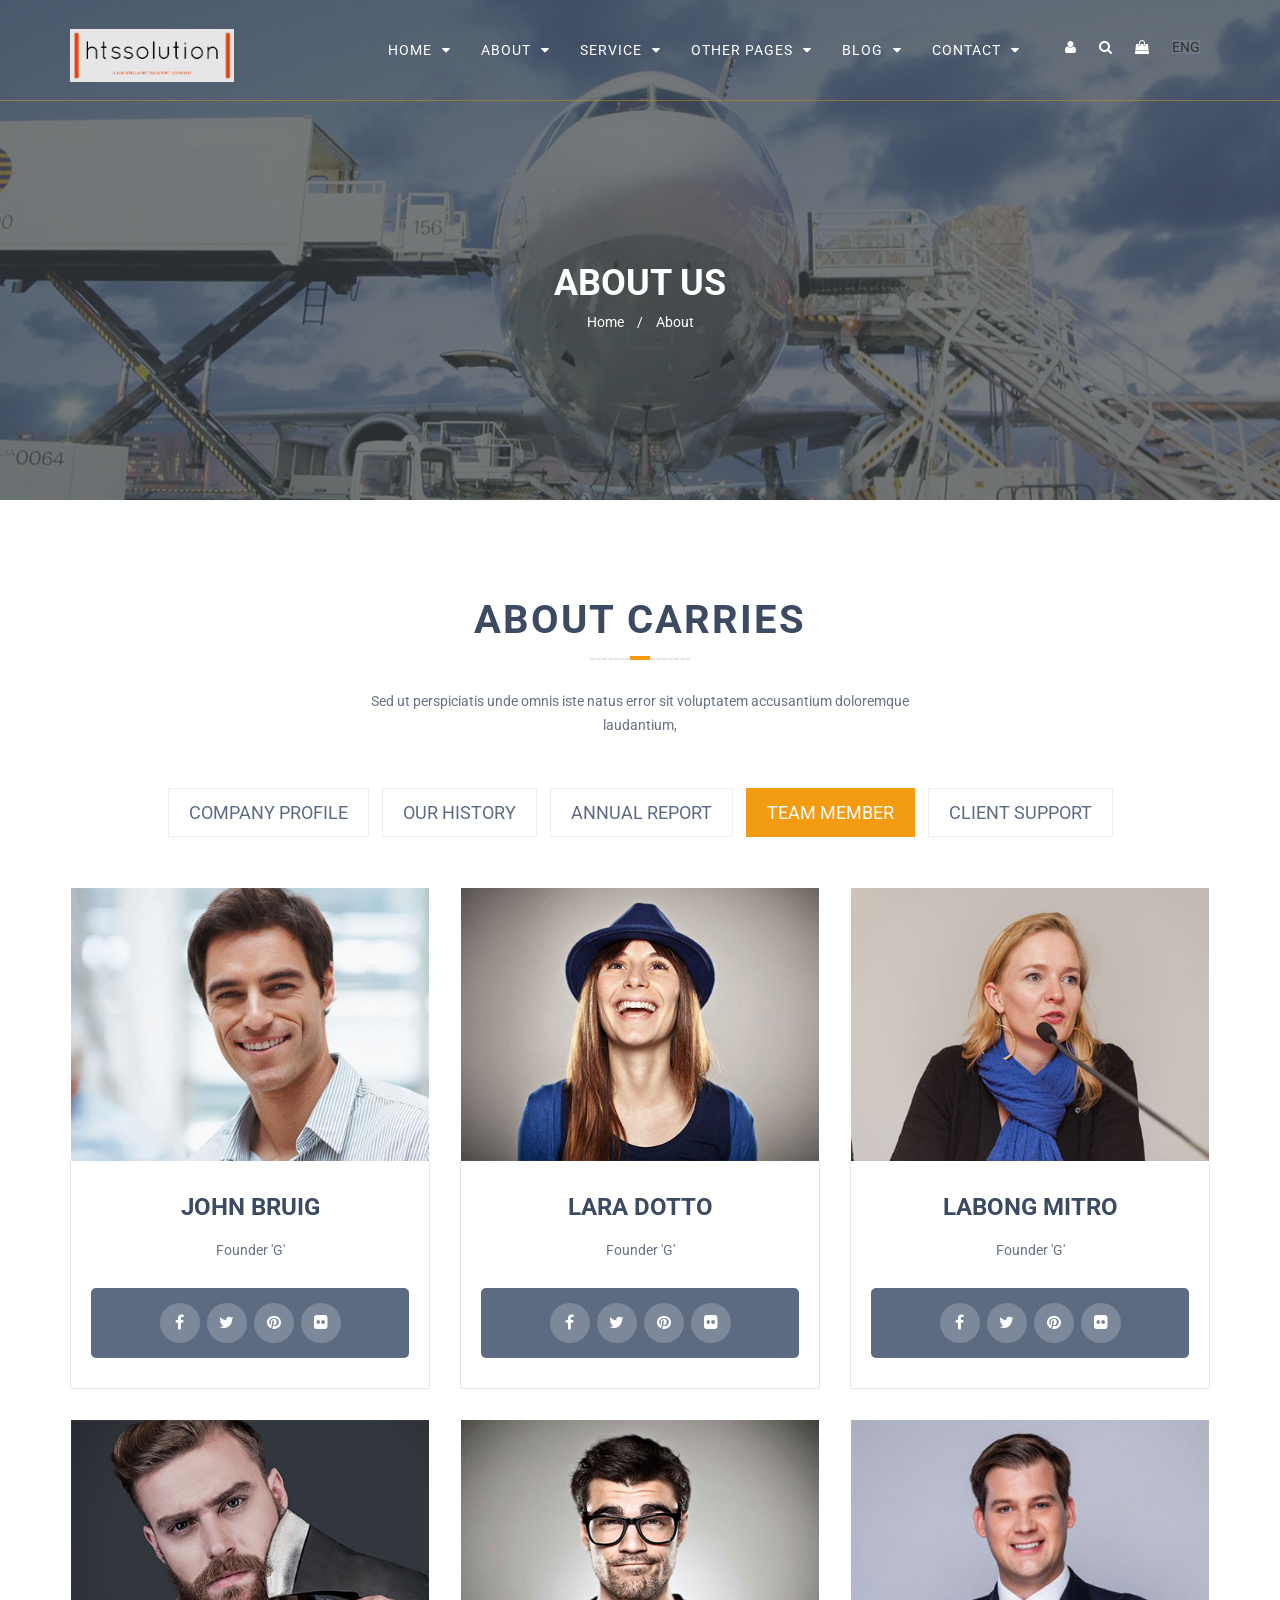
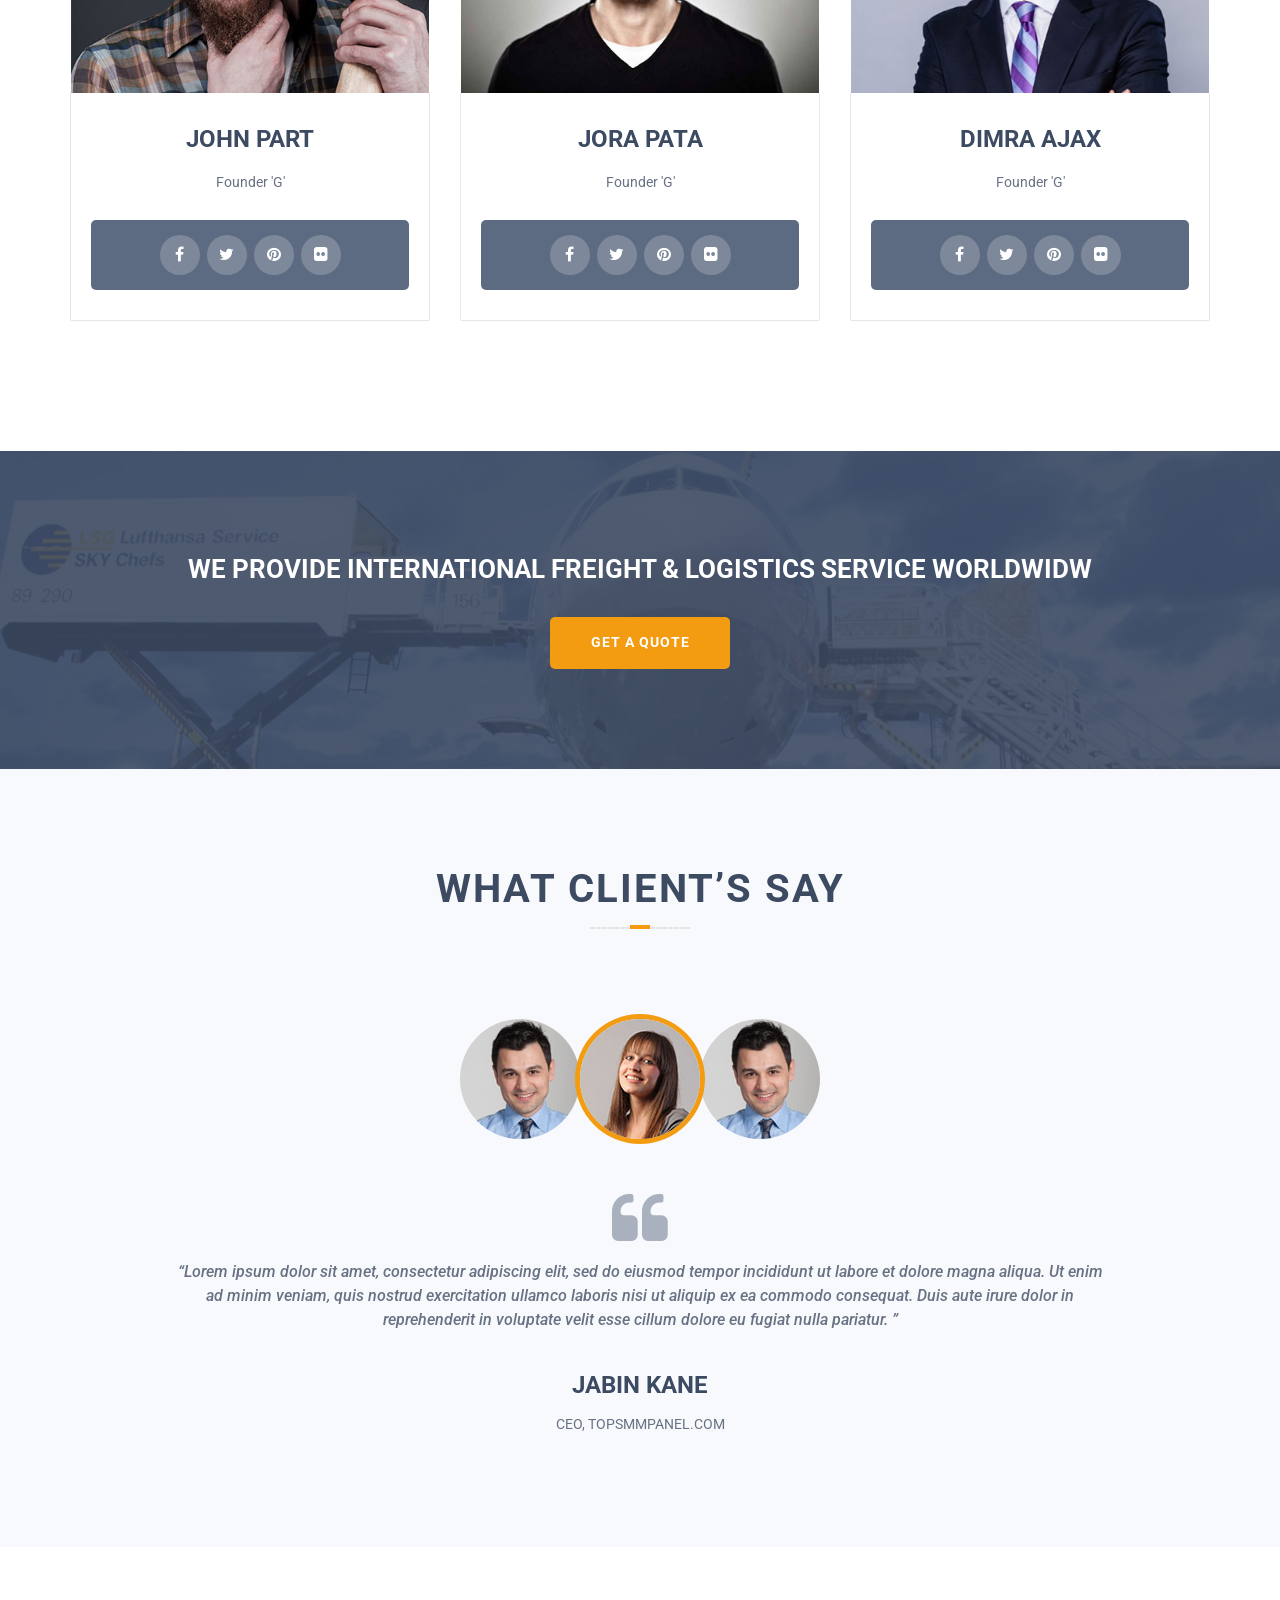
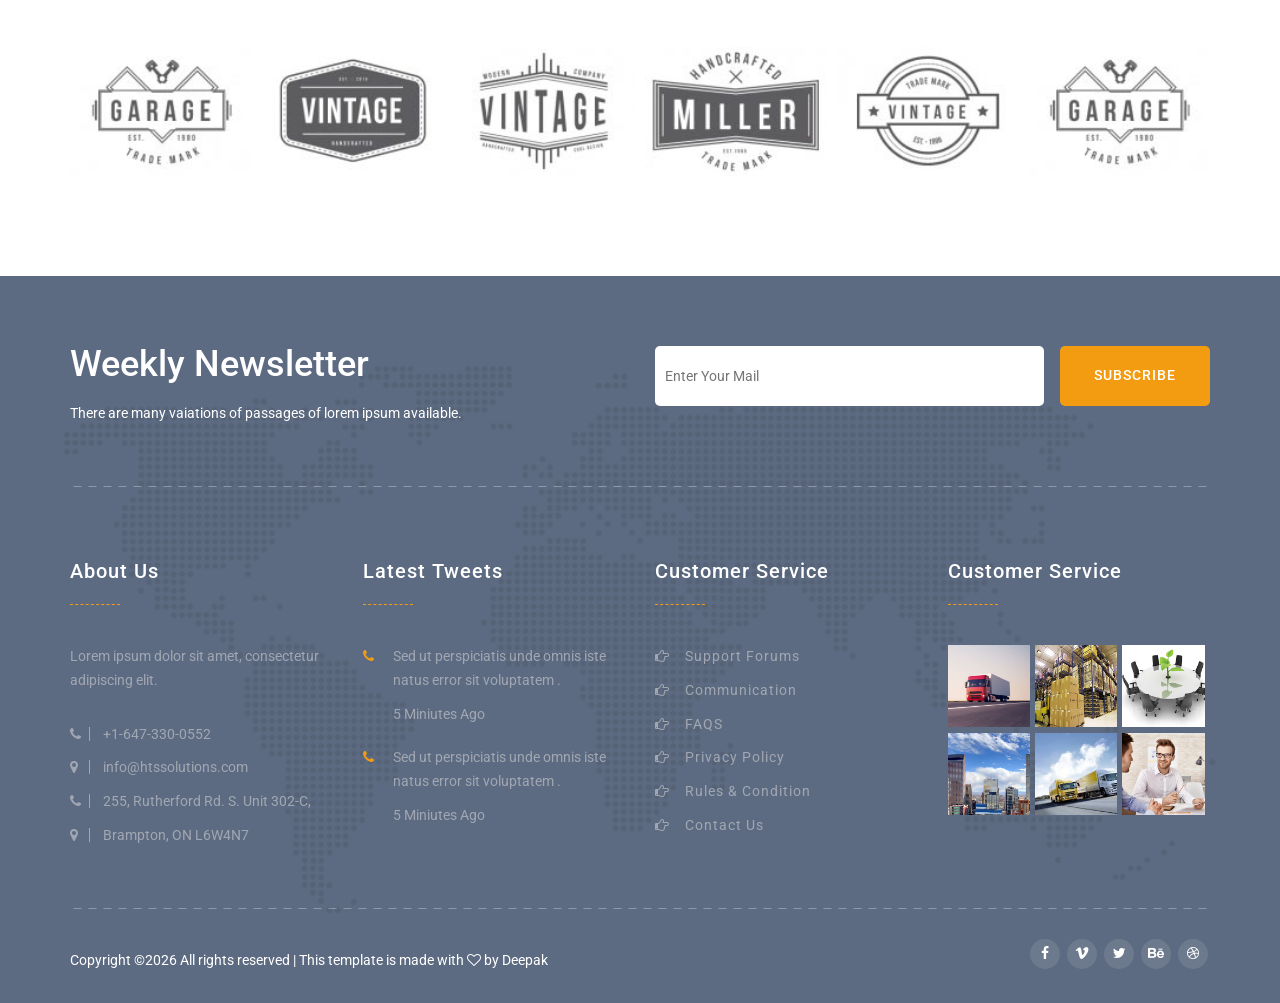
<file: about-team.html>
<!doctype html>
<!--[if lt IE 7]>      <html class="no-js lt-ie9 lt-ie8 lt-ie7" lang=""> <![endif]-->
<!--[if IE 7]>         <html class="no-js lt-ie9 lt-ie8" lang=""> <![endif]-->
<!--[if IE 8]>         <html class="no-js lt-ie9" lang=""> <![endif]-->
<!--[if gt IE 8]><!-->
<html class="no-js" lang="en">
<!--<![endif]-->

<head>
    <!--====== USEFULL META ======-->
    <meta charset="UTF-8">
    <meta http-equiv="X-UA-Compatible" content="IE=edge">
    <meta name="viewport" content="width=device-width, initial-scale=1">
    <meta name="description" content="Transportation & Agency Template is a simple Smooth transportation and Agency Based Template" />
    <meta name="keywords" content="Portfolio, Agency, Onepage, Html, Business, Blog, Parallax" />

    <!--====== TITLE TAG ======-->
    <title>Carries HTML5 Business Template</title>

    <!--====== FAVICON ICON =======-->
    <link rel="shortcut icon" type="image/ico" href="img/favicon.png" />

    <!--====== STYLESHEETS ======-->
    <link rel="stylesheet" href="css/normalize.css">
    <link rel="stylesheet" href="css/animate.css">
    <link rel="stylesheet" href="css/stellarnav.min.css">
    <link rel="stylesheet" href="css/owl.carousel.css">
    <link href="css/bootstrap.min.css" rel="stylesheet">
    <link href="css/font-awesome.min.css" rel="stylesheet">

    <!--====== MAIN STYLESHEETS ======-->
    <link href="style.css" rel="stylesheet">
    <link href="css/responsive.css" rel="stylesheet">

    <script src="js/vendor/modernizr-2.8.3.min.js"></script>
    <!--[if lt IE 9]>
        <script src="//oss.maxcdn.com/html5shiv/3.7.2/html5shiv.min.js"></script>
        <script src="//oss.maxcdn.com/respond/1.4.2/respond.min.js"></script>
        <![endif]-->
</head>

<body class="single-page">

    <!--[if lt IE 8]>
        <p class="browserupgrade">You are using an <strong>outdated</strong> browser. Please <a href="http://browsehappy.com/">upgrade your browser</a> to improve your experience.</p>
    <![endif]-->

    <!--- PRELOADER -->
    <div class="preeloader">
        <div class="preloader-spinner"></div>
    </div>

    <!--SCROLL TO TOP-->
    <a href="#home" class="scrolltotop"><i class="fa fa-long-arrow-up"></i></a>

    <!--START TOP AREA-->
    <header class="top-area single-page" id="home">
        <div class="top-area-bg" data-stellar-background-ratio="0.6"></div>
        <div class="header-top-area">
            <!--MAINMENU AREA-->
            <div class="mainmenu-area" id="mainmenu-area">
                <div class="mainmenu-area-bg"></div>
                <nav class="navbar">
                    <div class="container">
                        <div class="navbar-header">
                            <a href="#home" class="navbar-brand"><img class="sizer " src="img/logo.png" alt="logo"></a>
                        </div>
                        <div class="search-and-language-bar pull-right">
                            <ul>
                                <li><a href="#"><i class="fa fa-user"></i></a></li>
                                <li class="search-box"><i class="fa fa-search"></i></li>
                                <li><a href="#"><i class="fa fa-shopping-bag"></i></a></li>
                                <li class="select-language">
                                    <select name="#" id="#">
                                    <option selected value="End">ENG</option>
                                    <option value="ARA">ARA</option>
                                    <option value="CHI">CHI</option>
                                </select>
                                </li>
                            </ul>
                            <form action="#" class="search-form">
                                <input type="search" name="search" id="search">
                                <button type="submit"><i class="fa fa-search"></i></button>
                            </form>
                        </div>
                        <div id="main-nav" class="stellarnav">
                            <ul id="nav" class="nav navbar-nav">
                                <li><a href="index.html">home</a>
                                    <ul>
                                        <li><a href="index.html">Home Version 1</a></li>
                                        <li><a href="index-2.html">Home Version 2</a></li>
                                        <li><a href="index-3.html">Home Version 3</a></li>
                                        <li><a href="index-4.html">Home Version 4</a></li>
                                    </ul>
                                </li>
                                <li><a href="about.html">about</a>
                                    <ul>
                                        <li><a href="about.html">About</a></li>
                                        <li><a href="about-company-profile.html">About Profile</a></li>
                                        <li><a href="about-company-history.html">About History</a></li>
                                        <li><a href="about-company-report.html">About Report</a></li>
                                        <li><a href="about-team.html">About Team</a></li>
                                        <li><a href="about-support.html">About Support</a></li>
                                    </ul>
                                </li>
                                <li><a href="service.html">Service</a>
                                    <ul>
                                        <li><a href="service.html">Service Version 1</a></li>
                                        <li><a href="service-2.html">Service Version 2</a></li>
                                        <li><a href="service-3.html">Service Version 3</a></li>
                                        <li><a href="single-service.html">Service Details</a></li>
                                    </ul>
                                </li>
                                <li><a href="">Other Pages</a>
                                    <ul>
                                        <li><a href="404.html">404</a></li>
                                        <li><a href="coming-soon.html">Coming Soon</a></li>
                                    </ul>
                                </li>
                                <li><a href="blog.html">Blog</a>
                                    <ul>
                                        <li><a href="blog.html">Blog Version 1</a></li>
                                        <li><a href="blog-2.html">Blog Version 2</a></li>
                                        <li><a href="single-blog.html">Single Blog</a></li>
                                    </ul>
                                </li>
                                <li><a href="contact.html">Contact</a>
                                    <ul>
                                        <li><a href="contact.html">Contact Version 1</a></li>
                                        <li><a href="contact-2.html">Contact Version 2</a></li>
                                    </ul>
                                </li>
                            </ul>
                        </div>
                    </div>
                </nav>
            </div>
            <!--END MAINMENU AREA END-->
        </div>
        <div class="welcome-area">
            <div class="area-bg"></div>
            <div class="container">
                <div class="row flex-v-center">
                    <div class="col-md-12 col-lg-12 col-sm-12 col-xs-12">
                        <div class="welcome-text text-center">
                            <h2>About Us</h2>
                            <ul class="page-location">
                                <li><a href="#">Home</a></li>
                                <li>/</li>
                                <li><a href="#">About</a></li>
                            </ul>
                        </div>
                    </div>
                </div>
            </div>
        </div>
    </header>
    <!--END TOP AREA-->

    <!--ABOUT DETAILS AREA-->
    <section class="about-details-area section-padding wow fadeIn">
        <div class="container">
            <div class="row">
                <div class="col-md-6 col-lg-6 col-md-offset-3 col-lg-offset-3 col-sm-12 col-xs-12">
                    <div class="area-title text-center wow fadeIn">
                        <h2>about carries</h2>
                        <p>Sed ut perspiciatis unde omnis iste natus error sit voluptatem accusantium doloremque laudantium, </p>
                    </div>
                </div>
            </div>
            <div class="row">
                <div class="col-md-12 col-xs-12">
                    <ul class="about-details-menu">
                        <li><a data-toggle="tab" href="#company">Company Profile</a></li>
                        <li><a data-toggle="tab" href="#history">Our History</a></li>
                        <li><a data-toggle="tab" href="#report">Annual Report</a></li>
                        <li class="active"><a data-toggle="tab" href="#team">Team Member</a></li>
                        <li><a data-toggle="tab" href="#support">Client Support</a></li>
                    </ul>
                </div>
            </div>
            <div class="row">
                <div class="col-md-12 col-lg-12 col-sm-12 col-xs-12">
                    <div class="tab-content about-details-content">
                        <div id="company" class="about-company tab-pane fade">
                            <div class="row">
                                <div class="col-md-6 col-lg-6 col-sm-12 col-xs-12">
                                    <div class="about-history-content">
                                        <p>Lorem Ipsum is simply dummy text of the printing and typesetting industry. Lorem Ipsum has been the industry's standard dummy text ever since the 1500s, when an unknown printer took a galley of type and scrambled it to make a type specimen book. It has survived not only five centuries, but also the leap into electronic typesetting, remaining essentially unchanged. It was popularised in the 1960s with the release of Letraset sheets containing Lorem Ipsum passages, and more recently with desktop publishing software like Aldus PageMaker including versions of Lorem Ipsum.It is a long established fact that a reader will be distracted by the readable content of a page when looking at its layout. The point of using Lorem Ipsum is that it has a more-or-less normal distribution of letters, as opposed to using 'Content here, content here', making it look like readable English. Many desktop publishing packages and web page.</p>
                                    </div>
                                </div>
                                <div class="col-md-6 col-lg-6 col-sm-12 col-xs-12">
                                    <div class="about-history-content">
                                        <img src="img/about/about-cargo.png" alt="">
                                    </div>
                                </div>
                                <div class="col-md-12 col-lg-12 col-sm-12 col-xs-12">
                                    <div class="about-history-content">
                                        <p>Lorem Ipsum is simply dummy text of the printing and typesetting industry. Lorem Ipsum has been the industry's standard dummy text ever since the 1500s, when an unknown printer took a galley of type and scrambled it to make a type specimen book. It has survived not only five centuries, but also the leap into electronic typesetting, remaining essentially unchanged. It was popularised in the 1960s with the release of Letraset sheets containing Lorem Ipsum passages, and more recently with desktop publishing software like Aldus PageMaker including versions of Lorem Ipsum.</p>
                                    </div>
                                </div>
                            </div>
                            <div class="row">
                                <div class="col-md-4 col-lg-4 col-sm-12 col-xs-12">
                                    <div class="about-history-content">
                                        <h3>Our Mission</h3>
                                        <p>"Lorem ipsum dolor sit amet, consectetur adipiscing elit, sed do eiusmod tempor incididunt ut labore et dolore magna aliqua. Ut enim ad minim veniam, quis nostrud exercitation ullamco laboris nisi ut aliquip ex ea commodo consequat.</p>
                                        <a href="#" class="read-more">Learn More</a>
                                    </div>
                                </div>
                                <div class="col-md-4 col-lg-4 col-sm-12 col-xs-12">
                                    <div class="about-history-content">
                                        <img src="img/about/about-details-bottom.jpg" alt="">
                                    </div>
                                </div>
                                <div class="col-md-4 col-lg-4 col-sm-12 col-xs-12">
                                    <div class="about-history-content">
                                        <h3>Our Vision</h3>
                                        <p>Lorem ipsum dolor sit amet, consectetur adipiscing elit, sed do eiusmod tempor incididunt ut labore et dolore magna aliqua. </p>
                                        <ul>
                                            <li><i class="fa fa-check"></i> Lorem ipsum dolor sit amet, consectetur.</li>
                                            <li><i class="fa fa-check"></i> Lorem ipsum dolor sit amet, consectetur.</li>
                                            <li><i class="fa fa-check"></i> Lorem ipsum dolor sit amet, consectetur.</li>
                                        </ul>
                                        <a href="#" class="read-more">Learn More</a>
                                    </div>
                                </div>
                            </div>
                        </div>
                        <div id="history" class="company-history tab-pane fade">
                            <div class="row">
                                <div class="col-md-6 col-lg-6 col-sm-12 col-xs-12">
                                    <div class="about-history-content">
                                        <p>Lorem Ipsum is simply dummy text of the printing and typesetting industry. Lorem Ipsum has been the industry's standard dummy text ever since the 1500s, when an unknown printer took a galley of type and scrambled it to make a type specimen book. It has survived not only five centuries, but also the leap into electronic typesetting, remaining essentially unchanged. It was popularised in the 1960s with the release of Letraset sheets containing Lorem Ipsum passages, and more recently with desktop publishing software like Aldus PageMaker including versions of Lorem Ipsum.It is a long established fact that a reader will be distracted by the readable content of a page when looking at its layout. The point of using Lorem Ipsum is that it has a more-or-less normal distribution of letters, as opposed to using 'Content here, content here', making it look like readable English. Many desktop publishing packages and web page.</p>
                                    </div>
                                </div>
                                <div class="col-md-6 col-lg-6 col-sm-12 col-xs-12">
                                    <div class="about-history-content">
                                        <img src="img/about/about-cargo.png" alt="">
                                    </div>
                                </div>
                                <div class="col-md-12 col-lg-12 col-sm-12 col-xs-12">
                                    <div class="about-history-content history-list">
                                        <div class="single-history">
                                            <div class="history-year">
                                                <p>2011</p>
                                            </div>
                                            <h4>we start our business</h4>
                                            <p>Lorem Ipsum is simply dummy text of the printing and typesetting industry. Lorem Ipsum has been the industry's standard dummy text ever since the 1500s, when an unknown printer took a galley of type and scrambled it to make a type specimen book. It has survived not only five centuries, but also the leap into electronic typesetting.</p>
                                        </div>
                                        <div class="single-history">
                                            <div class="history-year">
                                                <p>2012</p>
                                            </div>
                                            <h4>we co-opperate problem solution</h4>
                                            <p>Lorem Ipsum is simply dummy text of the printing and typesetting industry. Lorem Ipsum has been the industry's standard dummy text ever since the 1500s, when an unknown printer took a galley of type and scrambled it to make a type specimen book. It has survived not only five centuries, but also the leap into electronic typesetting.</p>
                                        </div>
                                        <div class="single-history">
                                            <div class="history-year">
                                                <p>2014</p>
                                            </div>
                                            <h4>we are expanding our network </h4>
                                            <p>Lorem Ipsum is simply dummy text of the printing and typesetting industry. Lorem Ipsum has been the industry's standard dummy text ever since the 1500s, when an unknown printer took a galley of type and scrambled it to make a type specimen book. It has survived not only five centuries, but also the leap into electronic typesetting.</p>
                                        </div>
                                        <div class="single-history">
                                            <div class="history-year">
                                                <p>2016</p>
                                            </div>
                                            <h4>we are serve worldwide </h4>
                                            <p>Lorem Ipsum is simply dummy text of the printing and typesetting industry. Lorem Ipsum has been the industry's standard dummy text ever since the 1500s, when an unknown printer took a galley of type and scrambled it to make a type specimen book. It has survived not only five centuries, but also the leap into electronic typesetting.</p>
                                        </div>
                                    </div>
                                </div>
                            </div>
                        </div>
                        <div id="report" class="company-anual-reports tab-pane fade">
                            <div class="row">
                                <div class="col-md-12 col-lg-12 col-sm-12 col-xs-12">
                                    <div class="annual-reports">
                                        <div class="row">
                                            <div class="col-md-6 col-lg-6 col-sm-12 col-xs-12">
                                                <div class="annual-reports-image">
                                                    <img src="img/reports/2012.jpg" alt="">
                                                </div>
                                            </div>
                                            <div class="col-md-6 col-lg-6 col-sm-12 col-xs-12">
                                                <div class="annual-reports-content">
                                                    <h4>2016 logistics transportation annual reprot</h4>
                                                    <p>Lorem Ipsum is simply dummy text of the printing and typesetting industry. Lorem Ipsum has been the industry's standard dummy text ever since the 1500s, when an unknown printer took a galley of type and scrambled it to make a type specimen book. It has survived not only five centuries, but also the leap into electronic typesetting, remaining essentially unchanged. </p>
                                                    <ul>
                                                        <li><i class="fa fa-check"></i> Sed quia consequuntur magni dolores eos.</li>
                                                        <li><i class="fa fa-check"></i> Sed quia consequuntur magni dolores eos.</li>
                                                        <li><i class="fa fa-check"></i> Sed quia consequuntur magni dolores eos.</li>
                                                    </ul>
                                                </div>
                                            </div>
                                        </div>
                                        <div class="row">
                                            <div class="col-md-6 col-lg-6 col-sm-12 col-xs-12 pull-right">
                                                <div class="annual-reports-image">
                                                    <img src="img/reports/2015.jpg" alt="">
                                                </div>
                                            </div>
                                            <div class="col-md-6 col-lg-6 col-sm-12 col-xs-12">
                                                <div class="annual-reports-content">
                                                    <h4>2016 logistics transportation annual reprot</h4>
                                                    <p>Lorem Ipsum is simply dummy text of the printing and typesetting industry. Lorem Ipsum has been the industry's standard dummy text ever since the 1500s, when an unknown printer took a galley of type and scrambled it to make a type specimen book. It has survived not only five centuries, but also the leap into electronic typesetting, remaining essentially unchanged. </p>
                                                    <ul>
                                                        <li><i class="fa fa-check"></i> Sed quia consequuntur magni dolores eos.</li>
                                                        <li><i class="fa fa-check"></i> Sed quia consequuntur magni dolores eos.</li>
                                                        <li><i class="fa fa-check"></i> Sed quia consequuntur magni dolores eos.</li>
                                                    </ul>
                                                </div>
                                            </div>
                                        </div>
                                        <div class="row">
                                            <div class="col-md-6 col-lg-6 col-sm-12 col-xs-12">
                                                <div class="annual-reports-image">
                                                    <img src="img/reports/2016.jpg" alt="">
                                                </div>
                                            </div>
                                            <div class="col-md-6 col-lg-6 col-sm-12 col-xs-12">
                                                <div class="annual-reports-content">
                                                    <h4>2016 logistics transportation annual reprot</h4>
                                                    <p>Lorem Ipsum is simply dummy text of the printing and typesetting industry. Lorem Ipsum has been the industry's standard dummy text ever since the 1500s, when an unknown printer took a galley of type and scrambled it to make a type specimen book. It has survived not only five centuries, but also the leap into electronic typesetting, remaining essentially unchanged. </p>
                                                    <ul>
                                                        <li><i class="fa fa-check"></i> Sed quia consequuntur magni dolores eos.</li>
                                                        <li><i class="fa fa-check"></i> Sed quia consequuntur magni dolores eos.</li>
                                                        <li><i class="fa fa-check"></i> Sed quia consequuntur magni dolores eos.</li>
                                                    </ul>
                                                </div>
                                            </div>
                                        </div>
                                        <div class="row">
                                            <div class="col-md-6 col-lg-6 col-sm-12 col-xs-12 pull-right">
                                                <div class="annual-reports-image">
                                                    <img src="img/reports/2017.jpg" alt="">
                                                </div>
                                            </div>
                                            <div class="col-md-6 col-lg-6 col-sm-12 col-xs-12">
                                                <div class="annual-reports-content">
                                                    <h4>2016 logistics transportation annual reprot</h4>
                                                    <p>Lorem Ipsum is simply dummy text of the printing and typesetting industry. Lorem Ipsum has been the industry's standard dummy text ever since the 1500s, when an unknown printer took a galley of type and scrambled it to make a type specimen book. It has survived not only five centuries, but also the leap into electronic typesetting, remaining essentially unchanged. </p>
                                                    <ul>
                                                        <li><i class="fa fa-check"></i> Sed quia consequuntur magni dolores eos.</li>
                                                        <li><i class="fa fa-check"></i> Sed quia consequuntur magni dolores eos.</li>
                                                        <li><i class="fa fa-check"></i> Sed quia consequuntur magni dolores eos.</li>
                                                    </ul>
                                                </div>
                                            </div>
                                        </div>
                                    </div>
                                </div>
                            </div>
                        </div>
                        <div id="team" class="team-list tab-pane fade in active">
                            <div class="row">
                                <div class="col-md-4 col-lg-4 col-sm-6 col-xs-12">
                                    <div class="single-team">
                                        <div class="member-image">
                                            <img src="img/team/member-1.jpg" alt="">
                                        </div>
                                        <div class="member-details">
                                            <h3>John Bruig</h3>
                                            <p>Founder 'G'</p>
                                            <div class="member-social-bookmark">
                                                <ul class="social-bookmark">
                                                    <li><a href="#"><i class="fa fa-facebook"></i></a></li>
                                                    <li><a href="#"><i class="fa fa-twitter"></i></a></li>
                                                    <li><a href="#"><i class="fa fa-pinterest"></i></a></li>
                                                    <li><a href="#"><i class="fa fa-flickr"></i></a></li>
                                                </ul>
                                            </div>
                                        </div>
                                    </div>
                                </div>
                                <div class="col-md-4 col-lg-4 col-sm-6 col-xs-12">
                                    <div class="single-team">
                                        <div class="member-image">
                                            <img src="img/team/member-2.jpg" alt="">
                                        </div>
                                        <div class="member-details">
                                            <h3>Lara Dotto</h3>
                                            <p>Founder 'G'</p>
                                            <div class="member-social-bookmark">
                                                <ul class="social-bookmark">
                                                    <li><a href="#"><i class="fa fa-facebook"></i></a></li>
                                                    <li><a href="#"><i class="fa fa-twitter"></i></a></li>
                                                    <li><a href="#"><i class="fa fa-pinterest"></i></a></li>
                                                    <li><a href="#"><i class="fa fa-flickr"></i></a></li>
                                                </ul>
                                            </div>
                                        </div>
                                    </div>
                                </div>
                                <div class="col-md-4 col-lg-4 col-sm-6 col-xs-12">
                                    <div class="single-team">
                                        <div class="member-image">
                                            <img src="img/team/member-3.jpg" alt="">
                                        </div>
                                        <div class="member-details">
                                            <h3>Labong Mitro</h3>
                                            <p>Founder 'G'</p>
                                            <div class="member-social-bookmark">
                                                <ul class="social-bookmark">
                                                    <li><a href="#"><i class="fa fa-facebook"></i></a></li>
                                                    <li><a href="#"><i class="fa fa-twitter"></i></a></li>
                                                    <li><a href="#"><i class="fa fa-pinterest"></i></a></li>
                                                    <li><a href="#"><i class="fa fa-flickr"></i></a></li>
                                                </ul>
                                            </div>
                                        </div>
                                    </div>
                                </div>
                                <div class="col-md-4 col-lg-4 col-sm-6 col-xs-12">
                                    <div class="single-team">
                                        <div class="member-image">
                                            <img src="img/team/member-4.jpg" alt="">
                                        </div>
                                        <div class="member-details">
                                            <h3>John Part</h3>
                                            <p>Founder 'G'</p>
                                            <div class="member-social-bookmark">
                                                <ul class="social-bookmark">
                                                    <li><a href="#"><i class="fa fa-facebook"></i></a></li>
                                                    <li><a href="#"><i class="fa fa-twitter"></i></a></li>
                                                    <li><a href="#"><i class="fa fa-pinterest"></i></a></li>
                                                    <li><a href="#"><i class="fa fa-flickr"></i></a></li>
                                                </ul>
                                            </div>
                                        </div>
                                    </div>
                                </div>
                                <div class="col-md-4 col-lg-4 col-sm-6 col-xs-12">
                                    <div class="single-team">
                                        <div class="member-image">
                                            <img src="img/team/member-5.jpg" alt="">
                                        </div>
                                        <div class="member-details">
                                            <h3>Jora Pata</h3>
                                            <p>Founder 'G'</p>
                                            <div class="member-social-bookmark">
                                                <ul class="social-bookmark">
                                                    <li><a href="#"><i class="fa fa-facebook"></i></a></li>
                                                    <li><a href="#"><i class="fa fa-twitter"></i></a></li>
                                                    <li><a href="#"><i class="fa fa-pinterest"></i></a></li>
                                                    <li><a href="#"><i class="fa fa-flickr"></i></a></li>
                                                </ul>
                                            </div>
                                        </div>
                                    </div>
                                </div>
                                <div class="col-md-4 col-lg-4 col-sm-6 col-xs-12">
                                    <div class="single-team">
                                        <div class="member-image">
                                            <img src="img/team/member-6.jpg" alt="">
                                        </div>
                                        <div class="member-details">
                                            <h3>Dimra Ajax</h3>
                                            <p>Founder 'G'</p>
                                            <div class="member-social-bookmark">
                                                <ul class="social-bookmark">
                                                    <li><a href="#"><i class="fa fa-facebook"></i></a></li>
                                                    <li><a href="#"><i class="fa fa-twitter"></i></a></li>
                                                    <li><a href="#"><i class="fa fa-pinterest"></i></a></li>
                                                    <li><a href="#"><i class="fa fa-flickr"></i></a></li>
                                                </ul>
                                            </div>
                                        </div>
                                    </div>
                                </div>
                            </div>
                        </div>
                        <div id="support" class="support-content tab-pane fade">
                            <div class="row">
                                <div class="col-md-4 col-lg-4 col-sm-6 col-xs-12">
                                    <div class="single-promo">
                                        <div class="promo-icon"><i class="fa fa-anchor"></i></div>
                                        <div class="promo-details">
                                            <h3>Our Location</h3>
                                            <p>Lorem ipsum dolor sit amet, consectetur adipiscing elit.</p>
                                        </div>
                                    </div>
                                    <div class="single-promo">
                                        <div class="promo-icon"><i class="fa fa-newspaper-o"></i></div>
                                        <div class="promo-details">
                                            <h3>Latest News</h3>
                                            <p>Lorem ipsum dolor sit amet, consectetur adipiscing elit.</p>
                                        </div>
                                    </div>
                                </div>
                                <div class="col-md-4 col-lg-4 col-sm-6 col-xs-12">
                                    <div class="single-promo">
                                        <div class="promo-icon"><i class="fa fa-umbrella"></i></div>
                                        <div class="promo-details">
                                            <h3>24/7 Support</h3>
                                            <p>Lorem ipsum dolor sit amet, consectetur adipiscing elit.</p>
                                        </div>
                                    </div>
                                    <div class="single-promo">
                                        <div class="promo-icon"><i class="fa fa-bicycle"></i></div>
                                        <div class="promo-details">
                                            <h3>Fast Delevery</h3>
                                            <p>Lorem ipsum dolor sit amet, consectetur adipiscing elit.</p>
                                        </div>
                                    </div>
                                </div>
                                <div class="col-md-4 col-lg-4 col-sm-12 col-xs-12">
                                    <div class="promo-img">
                                        <img src="img/promo/promo_troli.png" alt="">
                                    </div>
                                </div>
                            </div>
                        </div>
                    </div>
                </div>
            </div>
        </div>
    </section>
    <!--ABOUT DETAILS AREA END-->

    <!--PROMO AREA-->
    <section class="promo-area">
        <div class="promo-bottom-area section-padding">
            <div class="promo-botton-area-bg" data-stellar-background-ratio="0.6"></div>
            <div class="container">
                <div class="row">
                    <div class="col-md-10 col-lg-10 col-md-offset-1 col-lg-offset-1 col-sm-12 col-xs-12 text-center">
                        <div class="promo-bottom-content wow fadeIn">
                            <h2>we provide international freight &amp; logistics service worldwidw</h2>
                            <a href="#" class="read-more">Get a quote</a>
                        </div>
                    </div>
                </div>
            </div>
        </div>
    </section>
    <!--PROMO AREA END-->

    <!--TESTMONIAL AREA -->
    <section class="testmonial-area section-padding gray-bg">
        <div class="container">
            <div class="row">
                <div class="col-md-6 col-lg-6 col-md-offset-3 col-lg-offset-3 col-sm-12 col-xs-12">
                    <div class="area-title text-center wow fadeIn">
                        <h2>what client’s say</h2>
                    </div>
                </div>
            </div>
            <div class="row">
                <div class="col-md-4 col-lg-4 col-md-offset-4 col-lg-offset-4 col-sm-8 col-sm-offset-2 col-xs-8 col-xs-offset-2">
                    <div class="client-photo-list wow fadeIn">
                        <div class="client_photo">
                            <div class="item">
                                <img src="img/testmonial/1.jpg" alt="">
                            </div>
                            <div class="item">
                                <img src="img/testmonial/2.jpg" alt="">
                            </div>
                            <div class="item">
                                <img src="img/testmonial/3.jpg" alt="">
                            </div>
                            <div class="item">
                                <img src="img/testmonial/1.jpg" alt="">
                            </div>
                            <div class="item">
                                <img src="img/testmonial/2.jpg" alt="">
                            </div>
                        </div>
                    </div>
                </div>
            </div>
            <div class="row">
                <div class="col-md-12">
                    <div class="client_nav">
                        <span class="fa fa-angle-left testi_prev"></span>
                        <span class="fa fa-angle-right testi_next"></span>
                    </div>
                </div>
                <div class="col-xs-12 col-md-10 col-md-offset-1 text-center">
                    <div class="client-details-content wow fadeIn">
                        <div class="client_details">
                            <div class="item">
                                <q>Lorem ipsum dolor sit amet, consectetur adipiscing elit, sed do eiusmod tempor incididunt ut labore et dolore magna aliqua. Ut enim ad minim veniam, quis nostrud exercitation ullamco laboris nisi ut aliquip ex ea commodo consequat. Duis aute irure dolor in reprehenderit in voluptate velit esse cillum dolore eu fugiat nulla pariatur. </q>
                                <h3>JABIN KANE</h3>
                                <p>CEO, TOPSMMPANEL.COM</p>
                            </div>
                            <div class="item">
                                <q>Lorem ipsum dolor sit amet, consectetur adipiscing elit, sed do eiusmod tempor incididunt ut labore et dolore magna aliqua. Ut enim ad minim veniam, quis nostrud exercitation ullamco laboris nisi ut aliquip ex ea commodo consequat. Duis aute irure dolor in reprehenderit in voluptate velit esse cillum dolore eu fugiat nulla pariatur. </q>
                                <h3>JABIN KANE</h3>
                                <p>CEO, TOPSMMPANEL.COM</p>
                            </div>
                            <div class="item">
                                <q>Lorem ipsum dolor sit amet, consectetur adipiscing elit, sed do eiusmod tempor incididunt ut labore et dolore magna aliqua. Ut enim ad minim veniam, quis nostrud exercitation ullamco laboris nisi ut aliquip ex ea commodo consequat. Duis aute irure dolor in reprehenderit in voluptate velit esse cillum dolore eu fugiat nulla pariatur. </q>
                                <h3>JABIN KANE</h3>
                                <p>CEO, TOPSMMPANEL.COM</p>
                            </div>
                            <div class="item">
                                <q>Lorem ipsum dolor sit amet, consectetur adipiscing elit, sed do eiusmod tempor incididunt ut labore et dolore magna aliqua. Ut enim ad minim veniam, quis nostrud exercitation ullamco laboris nisi ut aliquip ex ea commodo consequat. Duis aute irure dolor in reprehenderit in voluptate velit esse cillum dolore eu fugiat nulla pariatur. </q>
                                <h3>JABIN KANE</h3>
                                <p>CEO, TOPSMMPANEL.COM</p>
                            </div>
                            <div class="item">
                                <q>Lorem ipsum dolor sit amet, consectetur adipiscing elit, sed do eiusmod tempor incididunt ut labore et dolore magna aliqua. Ut enim ad minim veniam, quis nostrud exercitation ullamco laboris nisi ut aliquip ex ea commodo consequat. Duis aute irure dolor in reprehenderit in voluptate velit esse cillum dolore eu fugiat nulla pariatur. </q>
                                <h3>JABIN KANE</h3>
                                <p>CEO, TOPSMMPANEL.COM</p>
                            </div>
                        </div>
                    </div>
                </div>
            </div>
        </div>
    </section>
    <!--TESTMONIAL AREA END -->

    <!--CLIENTS AREA-->
    <section class="clients-area section-padding wow fadeIn">
        <div class="container">
            <div class="row">
                <div class="col-md-12 col-lg-12 col-sm-12 col-xs-12">
                    <div class="client-list">
                        <div class="single-client">
                            <img src="img/client/1.jpg" alt="">
                        </div>
                        <div class="single-client">
                            <img src="img/client/2.jpg" alt="">
                        </div>
                        <div class="single-client">
                            <img src="img/client/3.jpg" alt="">
                        </div>
                        <div class="single-client">
                            <img src="img/client/4.jpg" alt="">
                        </div>
                        <div class="single-client">
                            <img src="img/client/5.jpg" alt="">
                        </div>
                        <div class="single-client">
                            <img src="img/client/1.jpg" alt="">
                        </div>
                        <div class="single-client">
                            <img src="img/client/2.jpg" alt="">
                        </div>
                        <div class="single-client">
                            <img src="img/client/3.jpg" alt="">
                        </div>
                        <div class="single-client">
                            <img src="img/client/4.jpg" alt="">
                        </div>
                        <div class="single-client">
                            <img src="img/client/5.jpg" alt="">
                        </div>
                    </div>
                </div>
            </div>
        </div>
    </section>
    <!--CLIENTS AREA END-->

    <!--FOOER AREA-->
    <div class="footer-area dark-bg">
        <div class="footer-area-bg"></div>
        <div class="footer-top-area wow fadeIn">
            <div class="container">
                <div class="row">
                    <div class="col-md-6 col-lg-6 col-sm-12 col-xs-12">
                        <div class="subscribe-content">
                            <h2>Weekly Newsletter</h2>
                            <p>There are many vaiations of passages of lorem ipsum available.</p>
                        </div>
                    </div>
                    <div class="col-md-6 col-lg-6 col-sm-12 col-xs-12">
                        <div class="subscriber-form-area">
                            <form action="#" class="subsriber-form">
                                <label for="subscriber-mail"><i class="fa fa-envelope-o"></i></label>
                                <input type="email" name="subscriber-mail" id="subscriber-mail" placeholder="Enter Your Mail">
                                <button type="submit">subscribe</button>
                            </form>
                        </div>
                    </div>
                </div>
                <div class="row">
                    <div class="col-md-12">
                        <div class="footer-border"> </div>
                    </div>
                </div>
            </div>
        </div>
        <div class="footer-bottom-area wow fadeIn">
            <div class="container">
                <div class="row">
                    <div class="col-md-3 col-lg-3 col-sm-6 col-xs-12">
                        <div class="single-footer-widget footer-about">
                            <h3>About Us</h3>
                            <p>Lorem ipsum dolor sit amet, consectetur adipiscing elit.</p>
                            <ul>
                                <li><i class="fa fa-phone"></i> <a href="callto:+1-647-330-0552">+1-647-330-0552</a></li>
                                <li><i class="fa fa-map-marker"></i> <a href="mailto:info@htssolutions.com">info@htssolutions.com</a></li>
                                <li><i class="fa fa-phone"></i> 255, Rutherford Rd. S. Unit 302-C, </li>
								<li><i class="fa fa-map-marker"></i> Brampton, ON L6W4N7</li>
                            </ul>
                        </div>
                    </div>
                    <div class="col-md-3 col-lg-3 col-sm-6 col-xs-12">
                        <div class="single-footer-widget twitter-widget">
                            <h3>Latest Tweets</h3>
                            <ul>
                                <li>
                                    <div class="twitter-icon"><i class="fa fa-phone"></i></div>
                                    <div class="tweet-detail">
                                        <p>Sed ut perspiciatis unde omnis iste natus error sit voluptatem .</p>
                                        <a href="#" class="tweet-meta">5 Miniutes Ago</a>
                                    </div>
                                </li>
                                <li>
                                    <div class="twitter-icon"><i class="fa fa-phone"></i></div>
                                    <div class="tweet-detail">
                                        <p>Sed ut perspiciatis unde omnis iste natus error sit voluptatem .</p>
                                        <a href="#" class="tweet-meta">5 Miniutes Ago</a>
                                    </div>
                                </li>
                            </ul>
                        </div>
                    </div>
                    <div class="col-md-3 col-lg-3 col-sm-6 col-xs-12">
                        <div class="single-footer-widget list-widget">
                            <h3>Customer Service</h3>
                            <ul>
                                <li><a href="#">Support Forums</a></li>
                                <li><a href="#">Communication</a></li>
                                <li><a href="#">FAQS</a></li>
                                <li><a href="#">Privacy Policy</a></li>
                                <li><a href="#">Rules & Condition</a></li>
                                <li><a href="#">Contact Us</a></li>
                            </ul>
                        </div>
                    </div>
                    <div class="col-md-3 col-lg-3 col-sm-6 col-xs-12">
                        <div class="single-footer-widget instafeed-widget">
                            <h3>Customer Service</h3>
                            <ul>
                                <li><a href="#"><img src="img/instafeed/1.jpg" alt=""></a></li>
                                <li><a href="#"><img src="img/instafeed/2.jpg" alt=""></a></li>
                                <li><a href="#"><img src="img/instafeed/3.jpg" alt=""></a></li>
                                <li><a href="#"><img src="img/instafeed/4.jpg" alt=""></a></li>
                                <li><a href="#"><img src="img/instafeed/5.jpg" alt=""></a></li>
                                <li><a href="#"><img src="img/instafeed/6.jpg" alt=""></a></li>
                            </ul>
                        </div>
                    </div>
                </div>
                <div class="row">
                    <div class="col-md-12">
                        <div class="footer-border"> </div>
                    </div>
                </div>
            </div>
        </div>
        <div class="footer-copyright-area">
            <div class="container">
                <div class="row">
                    <div class="col-md-6 col-lg-6 col-sm-12 col-xs-12">
                        <div class="footer-copyright wow fadeIn">
                            <!-- Link back to Colorlib can't be removed. Template is licensed under CC BY 3.0. -->
                            <p>Copyright &copy;<script>document.write(new Date().getFullYear());</script> All rights reserved | This template is made with <i class="fa fa-heart-o" aria-hidden="true"></i> by <a href="#" target="_blank">Deepak</a></p>
                            <!-- Link back to Colorlib can't be removed. Template is licensed under CC BY 3.0. -->
                        </div>
                    </div>
                    <div class="col-md-6 col-lg-6 col-sm-12 col-xs-12">
                        <div class="footer-social-bookmark text-right wow fadeIn">
                            <ul class="social-bookmark">
                                <li><a href="#"><i class="fa fa-facebook"></i></a></li>
                                <li><a href="#"><i class="fa fa-vimeo"></i></a></li>
                                <li><a href="#"><i class="fa fa-twitter"></i></a></li>
                                <li><a href="#"><i class="fa fa-behance"></i></a></li>
                                <li><a href="#"><i class="fa fa-dribbble"></i></a></li>
                            </ul>
                        </div>
                    </div>
                </div>
            </div>
        </div>
    </div>
    <!--FOOER AREA END-->


    <!--====== SCRIPTS JS ======-->
    <script src="js/vendor/jquery-1.12.4.min.js"></script>
    <script src="js/vendor/bootstrap.min.js"></script>

    <!--====== PLUGINS JS ======-->
    <script src="js/vendor/jquery.easing.1.3.js"></script>
    <script src="js/vendor/jquery-migrate-1.2.1.min.js"></script>
    <script src="js/vendor/jquery.appear.js"></script>
    <script src="js/owl.carousel.min.js"></script>
    <script src="js/stellar.js"></script>
    <script src="js/wow.min.js"></script>
    <script src="js/stellarnav.min.js"></script>
    <script src="js/contact-form.js"></script>
    <script src="js/jquery.sticky.js"></script>

    <!--===== ACTIVE JS=====-->
    <script src="js/main.js"></script>
</body>

</html>
</file>
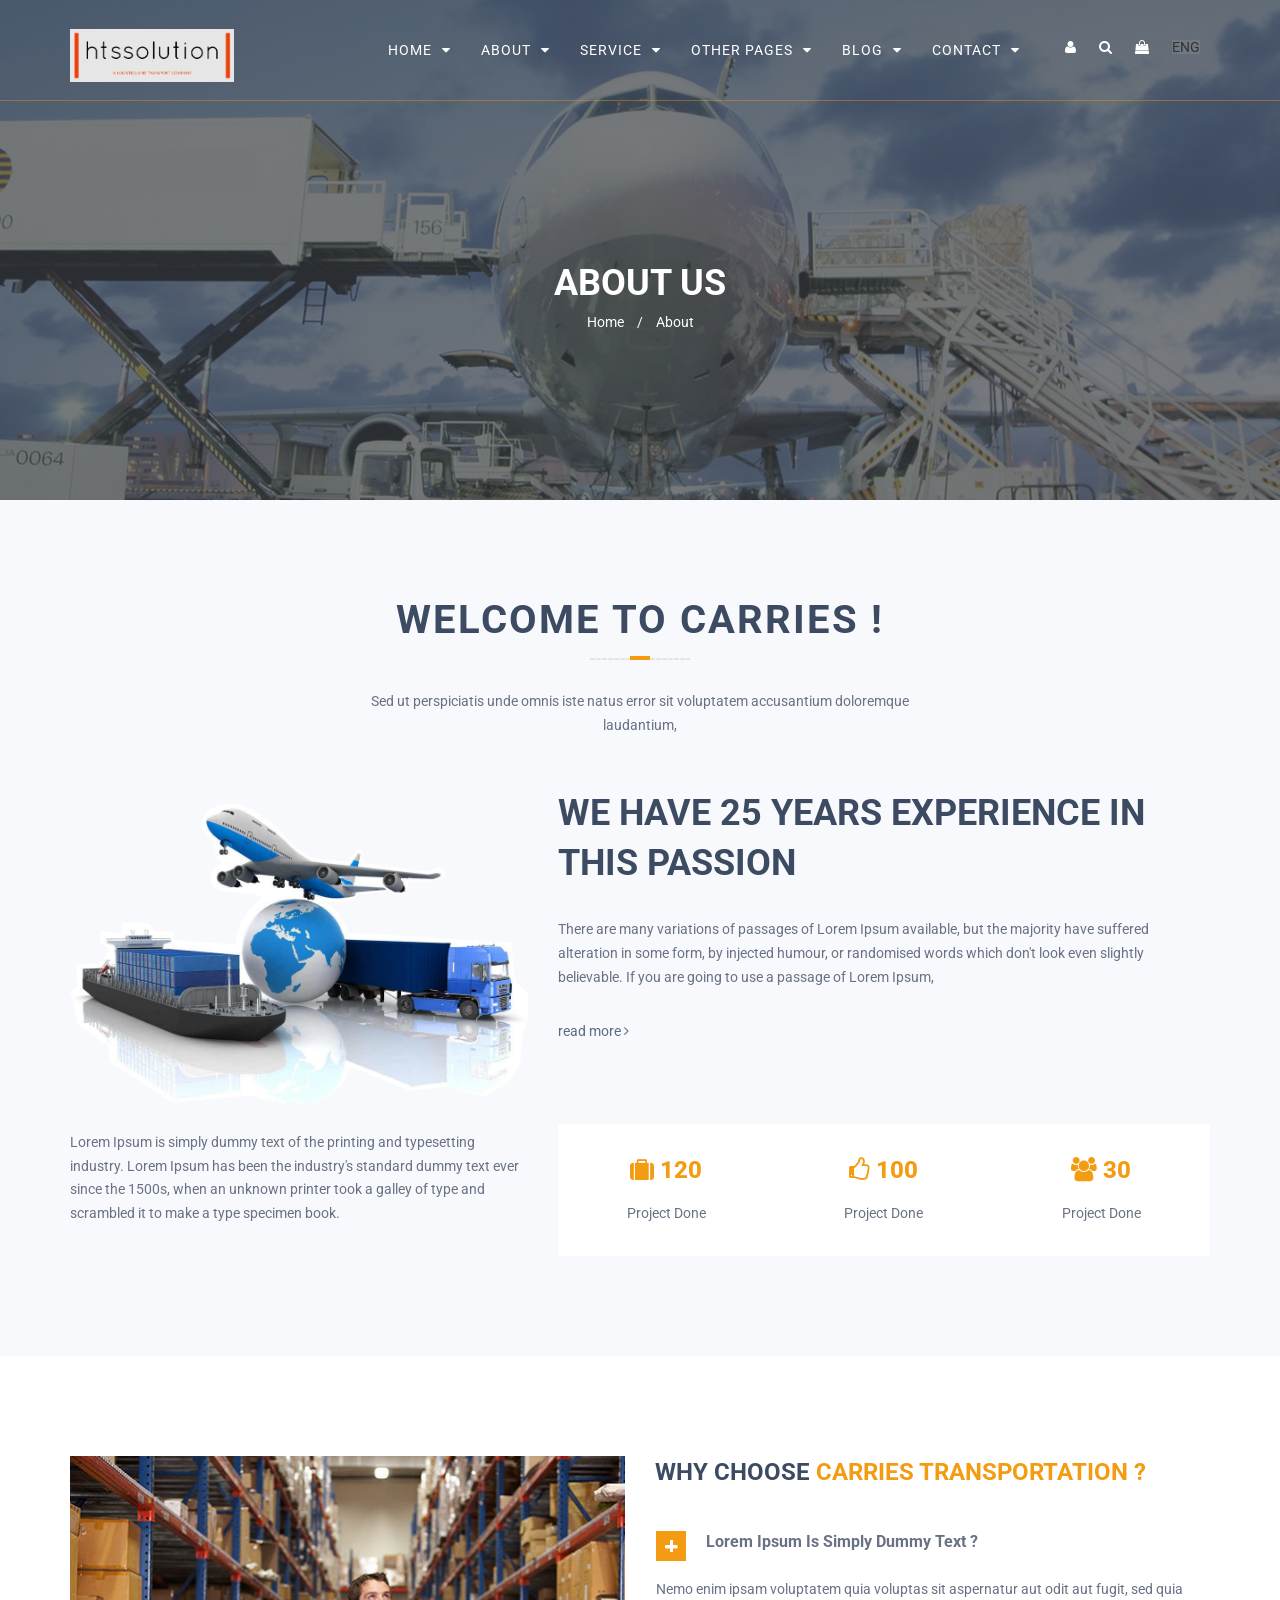
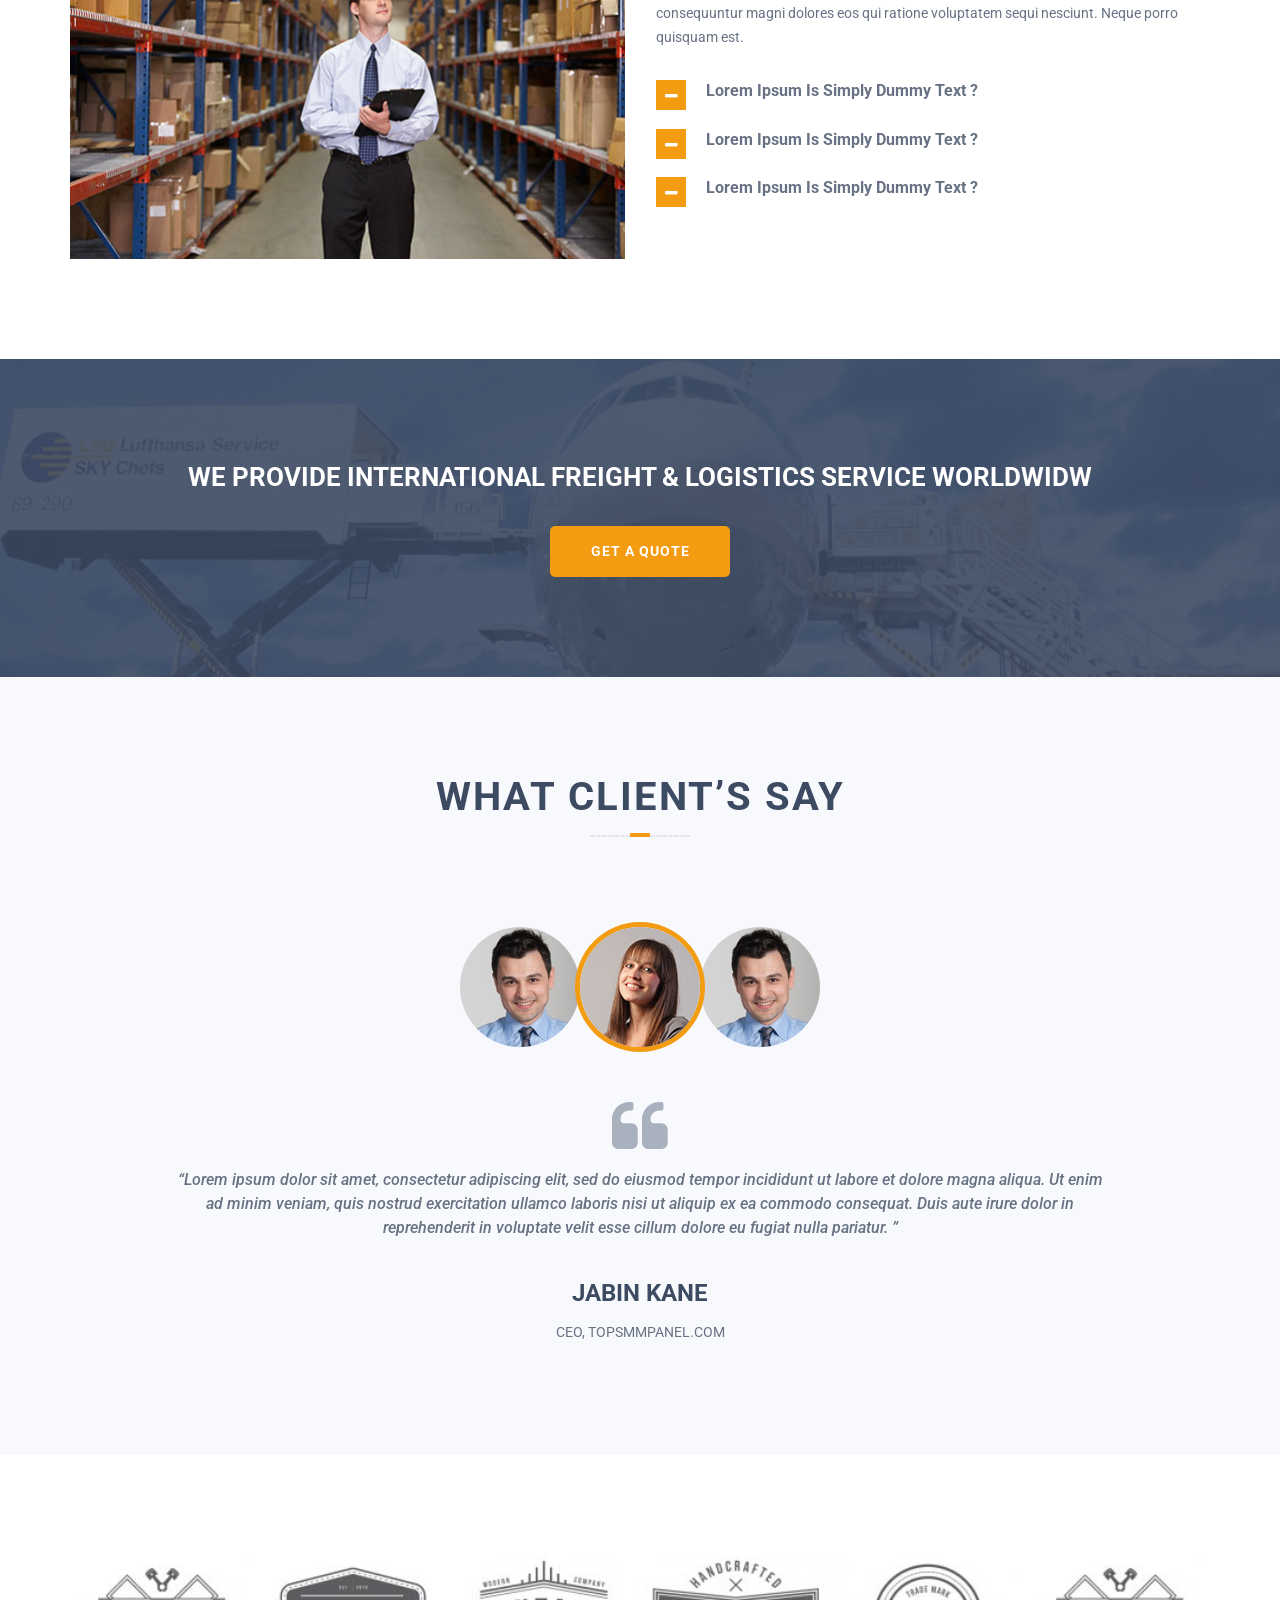
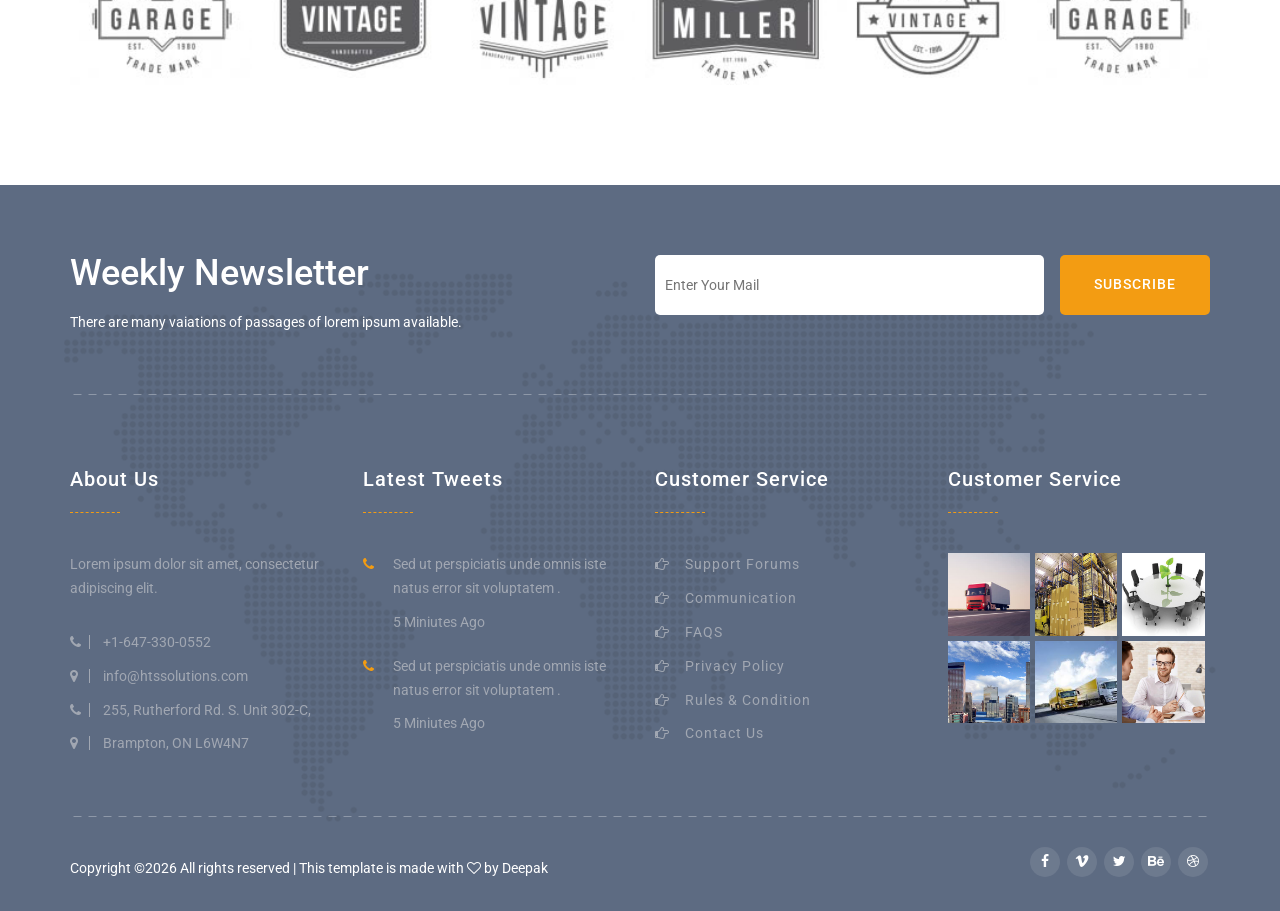
<file: about.html>
<!doctype html>
<!--[if lt IE 7]>      <html class="no-js lt-ie9 lt-ie8 lt-ie7" lang=""> <![endif]-->
<!--[if IE 7]>         <html class="no-js lt-ie9 lt-ie8" lang=""> <![endif]-->
<!--[if IE 8]>         <html class="no-js lt-ie9" lang=""> <![endif]-->
<!--[if gt IE 8]><!-->
<html class="no-js" lang="en">
<!--<![endif]-->

<head>
    <!--====== USEFULL META ======-->
    <meta charset="UTF-8">
    <meta http-equiv="X-UA-Compatible" content="IE=edge">
    <meta name="viewport" content="width=device-width, initial-scale=1">
    <meta name="description" content="Transportation & Agency Template is a simple Smooth transportation and Agency Based Template" />
    <meta name="keywords" content="Portfolio, Agency, Onepage, Html, Business, Blog, Parallax" />

    <!--====== TITLE TAG ======-->
    <title>Carries HTML5 Business Template</title>

    <!--====== FAVICON ICON =======-->
    <link rel="shortcut icon" type="image/ico" href="img/favicon.png" />

    <!--====== STYLESHEETS ======-->
    <link rel="stylesheet" href="css/normalize.css">
    <link rel="stylesheet" href="css/animate.css">
    <link rel="stylesheet" href="css/stellarnav.min.css">
    <link rel="stylesheet" href="css/owl.carousel.css">
    <link href="css/bootstrap.min.css" rel="stylesheet">
    <link href="css/font-awesome.min.css" rel="stylesheet">

    <!--====== MAIN STYLESHEETS ======-->
    <link href="style.css" rel="stylesheet">
    <link href="css/responsive.css" rel="stylesheet">

    <script src="js/vendor/modernizr-2.8.3.min.js"></script>
    <!--[if lt IE 9]>
        <script src="//oss.maxcdn.com/html5shiv/3.7.2/html5shiv.min.js"></script>
        <script src="//oss.maxcdn.com/respond/1.4.2/respond.min.js"></script>
        <![endif]-->
</head>

<body class="single-page">

    <!--[if lt IE 8]>
        <p class="browserupgrade">You are using an <strong>outdated</strong> browser. Please <a href="http://browsehappy.com/">upgrade your browser</a> to improve your experience.</p>
    <![endif]-->

    <!--- PRELOADER -->
    <div class="preeloader">
        <div class="preloader-spinner"></div>
    </div>

    <!--SCROLL TO TOP-->
    <a href="#home" class="scrolltotop"><i class="fa fa-long-arrow-up"></i></a>

    <!--START TOP AREA-->
    <header class="top-area single-page" id="home">
        <div class="top-area-bg" data-stellar-background-ratio="0.6"></div>
        <div class="header-top-area">
            <!--MAINMENU AREA-->
            <div class="mainmenu-area" id="mainmenu-area">
                <div class="mainmenu-area-bg"></div>
                <nav class="navbar">
                    <div class="container">
                        <div class="navbar-header">
                            <a href="#home" class="navbar-brand"><img class="sizer " src="img/logo.png" alt="logo"></a>
                        </div>
                        <div class="search-and-language-bar pull-right">
                            <ul>
                                <li><a href="#"><i class="fa fa-user"></i></a></li>
                                <li class="search-box"><i class="fa fa-search"></i></li>
                                <li><a href="#"><i class="fa fa-shopping-bag"></i></a></li>
                                <li class="select-language">
                                    <select name="#" id="#">
                                    <option selected value="End">ENG</option>
                                    <option value="ARA">ARA</option>
                                    <option value="CHI">CHI</option>
                                </select>
                                </li>
                            </ul>
                            <form action="#" class="search-form">
                                <input type="search" name="search" id="search">
                                <button type="submit"><i class="fa fa-search"></i></button>
                            </form>
                        </div>
                        <div id="main-nav" class="stellarnav">
                            <ul id="nav" class="nav navbar-nav">
                                <li><a href="index.html">home</a>
                                    <ul>
                                        <li><a href="index.html">Home Version 1</a></li>
                                        <li><a href="index-2.html">Home Version 2</a></li>
                                        <li><a href="index-3.html">Home Version 3</a></li>
                                        <li><a href="index-4.html">Home Version 4</a></li>
                                    </ul>
                                </li>
                                <li><a href="about.html">about</a>
                                    <ul>
                                        <li><a href="about.html">About</a></li>
                                        <li><a href="about-company-profile.html">About Profile</a></li>
                                        <li><a href="about-company-history.html">About History</a></li>
                                        <li><a href="about-company-report.html">About Report</a></li>
                                        <li><a href="about-team.html">About Team</a></li>
                                        <li><a href="about-support.html">About Support</a></li>
                                    </ul>
                                </li>
                                <li><a href="service.html">Service</a>
                                    <ul>
                                        <li><a href="service.html">Service Version 1</a></li>
                                        <li><a href="service-2.html">Service Version 2</a></li>
                                        <li><a href="service-3.html">Service Version 3</a></li>
                                        <li><a href="single-service.html">Service Details</a></li>
                                    </ul>
                                </li>
                                <li><a href="">Other Pages</a>
                                    <ul>
                                        <li><a href="404.html">404</a></li>
                                        <li><a href="coming-soon.html">Coming Soon</a></li>
                                    </ul>
                                </li>
                                <li><a href="blog.html">Blog</a>
                                    <ul>
                                        <li><a href="blog.html">Blog Version 1</a></li>
                                        <li><a href="blog-2.html">Blog Version 2</a></li>
                                        <li><a href="single-blog.html">Single Blog</a></li>
                                    </ul>
                                </li>
                                <li><a href="contact.html">Contact</a>
                                    <ul>
                                        <li><a href="contact.html">Contact Version 1</a></li>
                                        <li><a href="contact-2.html">Contact Version 2</a></li>
                                    </ul>
                                </li>
                            </ul>
                        </div>
                    </div>
                </nav>
            </div>
            <!--END MAINMENU AREA END-->
        </div>
        <div class="welcome-area">
            <div class="area-bg"></div>
            <div class="container">
                <div class="row flex-v-center">
                    <div class="col-md-12 col-lg-12 col-sm-12 col-xs-12">
                        <div class="welcome-text text-center">
                            <h2>About Us</h2>
                            <ul class="page-location">
                                <li><a href="#">Home</a></li>
                                <li>/</li>
                                <li><a href="#">About</a></li>
                            </ul>
                        </div>
                    </div>
                </div>
            </div>
        </div>
    </header>
    <!--END TOP AREA-->

    <!--ABOUT AREA-->
    <section class="about-area gray-bg section-padding">
        <div class="container">
            <div class="row">
                <div class="col-md-6 col-lg-6 col-md-offset-3 col-lg-offset-3 col-sm-12 col-xs-12">
                    <div class="area-title text-center wow fadeIn">
                        <h2>welcome to carries !</h2>
                        <p>Sed ut perspiciatis unde omnis iste natus error sit voluptatem accusantium doloremque laudantium, </p>
                    </div>
                </div>
            </div>
            <div class="row">
                <div class="col-md-5 col-lg-5 col-sm-12 col-xs-12">
                    <div class="about-left-content-area wow fadeIn">
                        <img src="img/about/about-cargo.png" alt="">
                        <p>Lorem Ipsum is simply dummy text of the printing and typesetting industry. Lorem Ipsum has been the industry's standard dummy text ever since the 1500s, when an unknown printer took a galley of type and scrambled it to make a type specimen book.</p>
                    </div>
                </div>
                <div class="col-md-7 col-lg-7 col-sm-12 col-xs-12">
                    <div class="about-content-area wow fadeIn">
                        <div class="about-content">
                            <h2>We have 25 years experience in this passion</h2>
                            <p>There are many variations of passages of Lorem Ipsum available, but the majority have suffered alteration in some form, by injected humour, or randomised words which don't look even slightly believable. If you are going to use a passage of Lorem Ipsum,</p>
                            <a href="#">read more <i class="fa fa-angle-right"></i></a>
                        </div>
                        <div class="about-count">
                            <div class="single-about-count">
                                <h4><i class="fa fa-suitcase"></i> 120</h4>
                                <p>Project Done</p>
                            </div>
                            <div class="single-about-count">
                                <h4><i class="fa fa-thumbs-o-up"></i> 100</h4>
                                <p>Project Done</p>
                            </div>
                            <div class="single-about-count">
                                <h4><i class="fa fa-users"></i> 30</h4>
                                <p>Project Done</p>
                            </div>
                        </div>
                    </div>
                </div>
            </div>
        </div>
    </section>
    <!--ABOUT AREA END-->

    <!--FAQS AREA-->
    <section class="faqs-area section-padding wow fadeIn">
        <div class="container">
            <div class="row">
                <div class="col-md-6 col-lg-6 col-sm-12 col-xs-12">
                    <div class="faqs-left-img">
                        <img src="img/about/about-details.jpg" alt="">
                    </div>
                </div>
                <div class="col-md-6 col-lg-6 col-sm-12 col-xs-12">
                    <div class="faqs-list">
                        <h3>why choose <span>carries transportation ?</span></h3>
                        <div class="panel-group" id="accordion">
                            <div class="panel active">
                                <div class="panel-heading">
                                    <h4 class="panel-title">
                                        <a data-toggle="collapse" data-parent="#accordion" href="#faqs_one"><i class="fa fa-minus"></i> Lorem Ipsum is simply dummy text ?</a>
                                    </h4>
                                </div>
                                <div id="faqs_one" class="panel-collapse collapse in">
                                    <div class="panel-body">Nemo enim ipsam voluptatem quia voluptas sit aspernatur aut odit aut fugit, sed quia consequuntur magni dolores eos qui ratione voluptatem sequi nesciunt. Neque porro quisquam est.</div>
                                </div>
                            </div>
                            <div class="panel">
                                <div class="panel-heading">
                                    <h4 class="panel-title">
                                        <a data-toggle="collapse" data-parent="#accordion" href="#faqs_two"><i class="fa fa-minus"></i> Lorem Ipsum is simply dummy text ?</a>
                                    </h4>
                                </div>
                                <div id="faqs_two" class="panel-collapse collapse">
                                    <div class="panel-body">Nemo enim ipsam voluptatem quia voluptas sit aspernatur aut odit aut fugit, sed quia consequuntur magni dolores eos qui ratione voluptatem sequi nesciunt. Neque porro quisquam est.</div>
                                </div>
                            </div>
                            <div class="panel">
                                <div class="panel-heading">
                                    <h4 class="panel-title">
                                        <a data-toggle="collapse" data-parent="#accordion" href="#faqs_three"><i class="fa fa-minus"></i> Lorem Ipsum is simply dummy text ?</a>
                                    </h4>
                                </div>
                                <div id="faqs_three" class="panel-collapse collapse">
                                    <div class="panel-body">Nemo enim ipsam voluptatem quia voluptas sit aspernatur aut odit aut fugit, sed quia consequuntur magni dolores eos qui ratione voluptatem sequi nesciunt. Neque porro quisquam est.</div>
                                </div>
                            </div>
                            <div class="panel">
                                <div class="panel-heading">
                                    <h4 class="panel-title">
                                        <a data-toggle="collapse" data-parent="#accordion" href="#faqs_four"><i class="fa fa-minus"></i> Lorem Ipsum is simply dummy text ?</a>
                                    </h4>
                                </div>
                                <div id="faqs_four" class="panel-collapse collapse">
                                    <div class="panel-body">Nemo enim ipsam voluptatem quia voluptas sit aspernatur aut odit aut fugit, sed quia consequuntur magni dolores eos qui ratione voluptatem sequi nesciunt. Neque porro quisquam est.</div>
                                </div>
                            </div>
                        </div>
                    </div>
                </div>
            </div>
        </div>
    </section>
    <!--FAQS AREA END-->

    <!--PROMO AREA-->
    <section class="promo-area">
        <div class="promo-bottom-area section-padding">
            <div class="promo-botton-area-bg" data-stellar-background-ratio="0.6"></div>
            <div class="container">
                <div class="row">
                    <div class="col-md-10 col-lg-10 col-md-offset-1 col-lg-offset-1 col-sm-12 col-xs-12 text-center">
                        <div class="promo-bottom-content wow fadeIn">
                            <h2>we provide international freight &amp; logistics service worldwidw</h2>
                            <a href="#" class="read-more">Get a quote</a>
                        </div>
                    </div>
                </div>
            </div>
        </div>
    </section>
    <!--PROMO AREA END-->

    <!--TESTMONIAL AREA -->
    <section class="testmonial-area section-padding gray-bg">
        <div class="container">
            <div class="row">
                <div class="col-md-6 col-lg-6 col-md-offset-3 col-lg-offset-3 col-sm-12 col-xs-12">
                    <div class="area-title text-center wow fadeIn">
                        <h2>what client’s say</h2>
                    </div>
                </div>
            </div>
            <div class="row">
                <div class="col-md-4 col-lg-4 col-md-offset-4 col-lg-offset-4 col-sm-8 col-sm-offset-2 col-xs-8 col-xs-offset-2">
                    <div class="client-photo-list wow fadeIn">
                        <div class="client_photo">
                            <div class="item">
                                <img src="img/testmonial/1.jpg" alt="">
                            </div>
                            <div class="item">
                                <img src="img/testmonial/2.jpg" alt="">
                            </div>
                            <div class="item">
                                <img src="img/testmonial/3.jpg" alt="">
                            </div>
                            <div class="item">
                                <img src="img/testmonial/1.jpg" alt="">
                            </div>
                            <div class="item">
                                <img src="img/testmonial/2.jpg" alt="">
                            </div>
                        </div>
                    </div>
                </div>
            </div>
            <div class="row">
                <div class="col-md-12">
                    <div class="client_nav">
                        <span class="fa fa-angle-left testi_prev"></span>
                        <span class="fa fa-angle-right testi_next"></span>
                    </div>
                </div>
                <div class="col-xs-12 col-md-10 col-md-offset-1 text-center">
                    <div class="client-details-content wow fadeIn">
                        <div class="client_details">
                            <div class="item">
                                <q>Lorem ipsum dolor sit amet, consectetur adipiscing elit, sed do eiusmod tempor incididunt ut labore et dolore magna aliqua. Ut enim ad minim veniam, quis nostrud exercitation ullamco laboris nisi ut aliquip ex ea commodo consequat. Duis aute irure dolor in reprehenderit in voluptate velit esse cillum dolore eu fugiat nulla pariatur. </q>
                                <h3>JABIN KANE</h3>
                                <p>CEO, TOPSMMPANEL.COM</p>
                            </div>
                            <div class="item">
                                <q>Lorem ipsum dolor sit amet, consectetur adipiscing elit, sed do eiusmod tempor incididunt ut labore et dolore magna aliqua. Ut enim ad minim veniam, quis nostrud exercitation ullamco laboris nisi ut aliquip ex ea commodo consequat. Duis aute irure dolor in reprehenderit in voluptate velit esse cillum dolore eu fugiat nulla pariatur. </q>
                                <h3>JABIN KANE</h3>
                                <p>CEO, TOPSMMPANEL.COM</p>
                            </div>
                            <div class="item">
                                <q>Lorem ipsum dolor sit amet, consectetur adipiscing elit, sed do eiusmod tempor incididunt ut labore et dolore magna aliqua. Ut enim ad minim veniam, quis nostrud exercitation ullamco laboris nisi ut aliquip ex ea commodo consequat. Duis aute irure dolor in reprehenderit in voluptate velit esse cillum dolore eu fugiat nulla pariatur. </q>
                                <h3>JABIN KANE</h3>
                                <p>CEO, TOPSMMPANEL.COM</p>
                            </div>
                            <div class="item">
                                <q>Lorem ipsum dolor sit amet, consectetur adipiscing elit, sed do eiusmod tempor incididunt ut labore et dolore magna aliqua. Ut enim ad minim veniam, quis nostrud exercitation ullamco laboris nisi ut aliquip ex ea commodo consequat. Duis aute irure dolor in reprehenderit in voluptate velit esse cillum dolore eu fugiat nulla pariatur. </q>
                                <h3>JABIN KANE</h3>
                                <p>CEO, TOPSMMPANEL.COM</p>
                            </div>
                            <div class="item">
                                <q>Lorem ipsum dolor sit amet, consectetur adipiscing elit, sed do eiusmod tempor incididunt ut labore et dolore magna aliqua. Ut enim ad minim veniam, quis nostrud exercitation ullamco laboris nisi ut aliquip ex ea commodo consequat. Duis aute irure dolor in reprehenderit in voluptate velit esse cillum dolore eu fugiat nulla pariatur. </q>
                                <h3>JABIN KANE</h3>
                                <p>CEO, TOPSMMPANEL.COM</p>
                            </div>
                        </div>
                    </div>
                </div>
            </div>
        </div>
    </section>
    <!--TESTMONIAL AREA END -->

    <!--CLIENTS AREA-->
    <section class="clients-area section-padding wow fadeIn">
        <div class="container">
            <div class="row">
                <div class="col-md-12 col-lg-12 col-sm-12 col-xs-12">
                    <div class="client-list">
                        <div class="single-client">
                            <img src="img/client/1.jpg" alt="">
                        </div>
                        <div class="single-client">
                            <img src="img/client/2.jpg" alt="">
                        </div>
                        <div class="single-client">
                            <img src="img/client/3.jpg" alt="">
                        </div>
                        <div class="single-client">
                            <img src="img/client/4.jpg" alt="">
                        </div>
                        <div class="single-client">
                            <img src="img/client/5.jpg" alt="">
                        </div>
                        <div class="single-client">
                            <img src="img/client/1.jpg" alt="">
                        </div>
                        <div class="single-client">
                            <img src="img/client/2.jpg" alt="">
                        </div>
                        <div class="single-client">
                            <img src="img/client/3.jpg" alt="">
                        </div>
                        <div class="single-client">
                            <img src="img/client/4.jpg" alt="">
                        </div>
                        <div class="single-client">
                            <img src="img/client/5.jpg" alt="">
                        </div>
                    </div>
                </div>
            </div>
        </div>
    </section>
    <!--CLIENTS AREA END-->

    <!--FOOER AREA-->
    <div class="footer-area dark-bg">
        <div class="footer-area-bg"></div>
        <div class="footer-top-area wow fadeIn">
            <div class="container">
                <div class="row">
                    <div class="col-md-6 col-lg-6 col-sm-12 col-xs-12">
                        <div class="subscribe-content">
                            <h2>Weekly Newsletter</h2>
                            <p>There are many vaiations of passages of lorem ipsum available.</p>
                        </div>
                    </div>
                    <div class="col-md-6 col-lg-6 col-sm-12 col-xs-12">
                        <div class="subscriber-form-area">
                            <form action="#" class="subsriber-form">
                                <label for="subscriber-mail"><i class="fa fa-envelope-o"></i></label>
                                <input type="email" name="subscriber-mail" id="subscriber-mail" placeholder="Enter Your Mail">
                                <button type="submit">subscribe</button>
                            </form>
                        </div>
                    </div>
                </div>
                <div class="row">
                    <div class="col-md-12">
                        <div class="footer-border"> </div>
                    </div>
                </div>
            </div>
        </div>
        <div class="footer-bottom-area wow fadeIn">
            <div class="container">
                <div class="row">
                    <div class="col-md-3 col-lg-3 col-sm-6 col-xs-12">
                        <div class="single-footer-widget footer-about">
                            <h3>About Us</h3>
                            <p>Lorem ipsum dolor sit amet, consectetur adipiscing elit.</p>
                            <ul>
                                <li><i class="fa fa-phone"></i> <a href="callto:+1-647-330-0552">+1-647-330-0552</a></li>
                                <li><i class="fa fa-map-marker"></i> <a href="mailto:info@htssolutions.com">info@htssolutions.com</a></li>
                                <li><i class="fa fa-phone"></i> 255, Rutherford Rd. S. Unit 302-C, </li>
								<li><i class="fa fa-map-marker"></i> Brampton, ON L6W4N7</li>
                            </ul>
                        </div>
                    </div>
                    <div class="col-md-3 col-lg-3 col-sm-6 col-xs-12">
                        <div class="single-footer-widget twitter-widget">
                            <h3>Latest Tweets</h3>
                            <ul>
                                <li>
                                    <div class="twitter-icon"><i class="fa fa-phone"></i></div>
                                    <div class="tweet-detail">
                                        <p>Sed ut perspiciatis unde omnis iste natus error sit voluptatem .</p>
                                        <a href="#" class="tweet-meta">5 Miniutes Ago</a>
                                    </div>
                                </li>
                                <li>
                                    <div class="twitter-icon"><i class="fa fa-phone"></i></div>
                                    <div class="tweet-detail">
                                        <p>Sed ut perspiciatis unde omnis iste natus error sit voluptatem .</p>
                                        <a href="#" class="tweet-meta">5 Miniutes Ago</a>
                                    </div>
                                </li>
                            </ul>
                        </div>
                    </div>
                    <div class="col-md-3 col-lg-3 col-sm-6 col-xs-12">
                        <div class="single-footer-widget list-widget">
                            <h3>Customer Service</h3>
                            <ul>
                                <li><a href="#">Support Forums</a></li>
                                <li><a href="#">Communication</a></li>
                                <li><a href="#">FAQS</a></li>
                                <li><a href="#">Privacy Policy</a></li>
                                <li><a href="#">Rules & Condition</a></li>
                                <li><a href="#">Contact Us</a></li>
                            </ul>
                        </div>
                    </div>
                    <div class="col-md-3 col-lg-3 col-sm-6 col-xs-12">
                        <div class="single-footer-widget instafeed-widget">
                            <h3>Customer Service</h3>
                            <ul>
                                <li><a href="#"><img src="img/instafeed/1.jpg" alt=""></a></li>
                                <li><a href="#"><img src="img/instafeed/2.jpg" alt=""></a></li>
                                <li><a href="#"><img src="img/instafeed/3.jpg" alt=""></a></li>
                                <li><a href="#"><img src="img/instafeed/4.jpg" alt=""></a></li>
                                <li><a href="#"><img src="img/instafeed/5.jpg" alt=""></a></li>
                                <li><a href="#"><img src="img/instafeed/6.jpg" alt=""></a></li>
                            </ul>
                        </div>
                    </div>
                </div>
                <div class="row">
                    <div class="col-md-12">
                        <div class="footer-border"> </div>
                    </div>
                </div>
            </div>
        </div>
        <div class="footer-copyright-area">
            <div class="container">
                <div class="row">
                    <div class="col-md-6 col-lg-6 col-sm-12 col-xs-12">
                        <div class="footer-copyright wow fadeIn">
                            <!-- Link back to Colorlib can't be removed. Template is licensed under CC BY 3.0. -->
                            <p>Copyright &copy;<script>document.write(new Date().getFullYear());</script> All rights reserved | This template is made with <i class="fa fa-heart-o" aria-hidden="true"></i> by <a href="#" target="_blank">Deepak</a></p>
                            <!-- Link back to Colorlib can't be removed. Template is licensed under CC BY 3.0. -->
                        </div>
                    </div>
                    <div class="col-md-6 col-lg-6 col-sm-12 col-xs-12">
                        <div class="footer-social-bookmark text-right wow fadeIn">
                            <ul class="social-bookmark">
                                <li><a href="#"><i class="fa fa-facebook"></i></a></li>
                                <li><a href="#"><i class="fa fa-vimeo"></i></a></li>
                                <li><a href="#"><i class="fa fa-twitter"></i></a></li>
                                <li><a href="#"><i class="fa fa-behance"></i></a></li>
                                <li><a href="#"><i class="fa fa-dribbble"></i></a></li>
                            </ul>
                        </div>
                    </div>
                </div>
            </div>
        </div>
    </div>
    <!--FOOER AREA END-->


    <!--====== SCRIPTS JS ======-->
    <script src="js/vendor/jquery-1.12.4.min.js"></script>
    <script src="js/vendor/bootstrap.min.js"></script>

    <!--====== PLUGINS JS ======-->
    <script src="js/vendor/jquery.easing.1.3.js"></script>
    <script src="js/vendor/jquery-migrate-1.2.1.min.js"></script>
    <script src="js/vendor/jquery.appear.js"></script>
    <script src="js/owl.carousel.min.js"></script>
    <script src="js/stellar.js"></script>
    <script src="js/wow.min.js"></script>
    <script src="js/stellarnav.min.js"></script>
    <script src="js/contact-form.js"></script>
    <script src="js/jquery.sticky.js"></script>

    <!--===== ACTIVE JS=====-->
    <script src="js/main.js"></script>
</body>

</html>
</file>
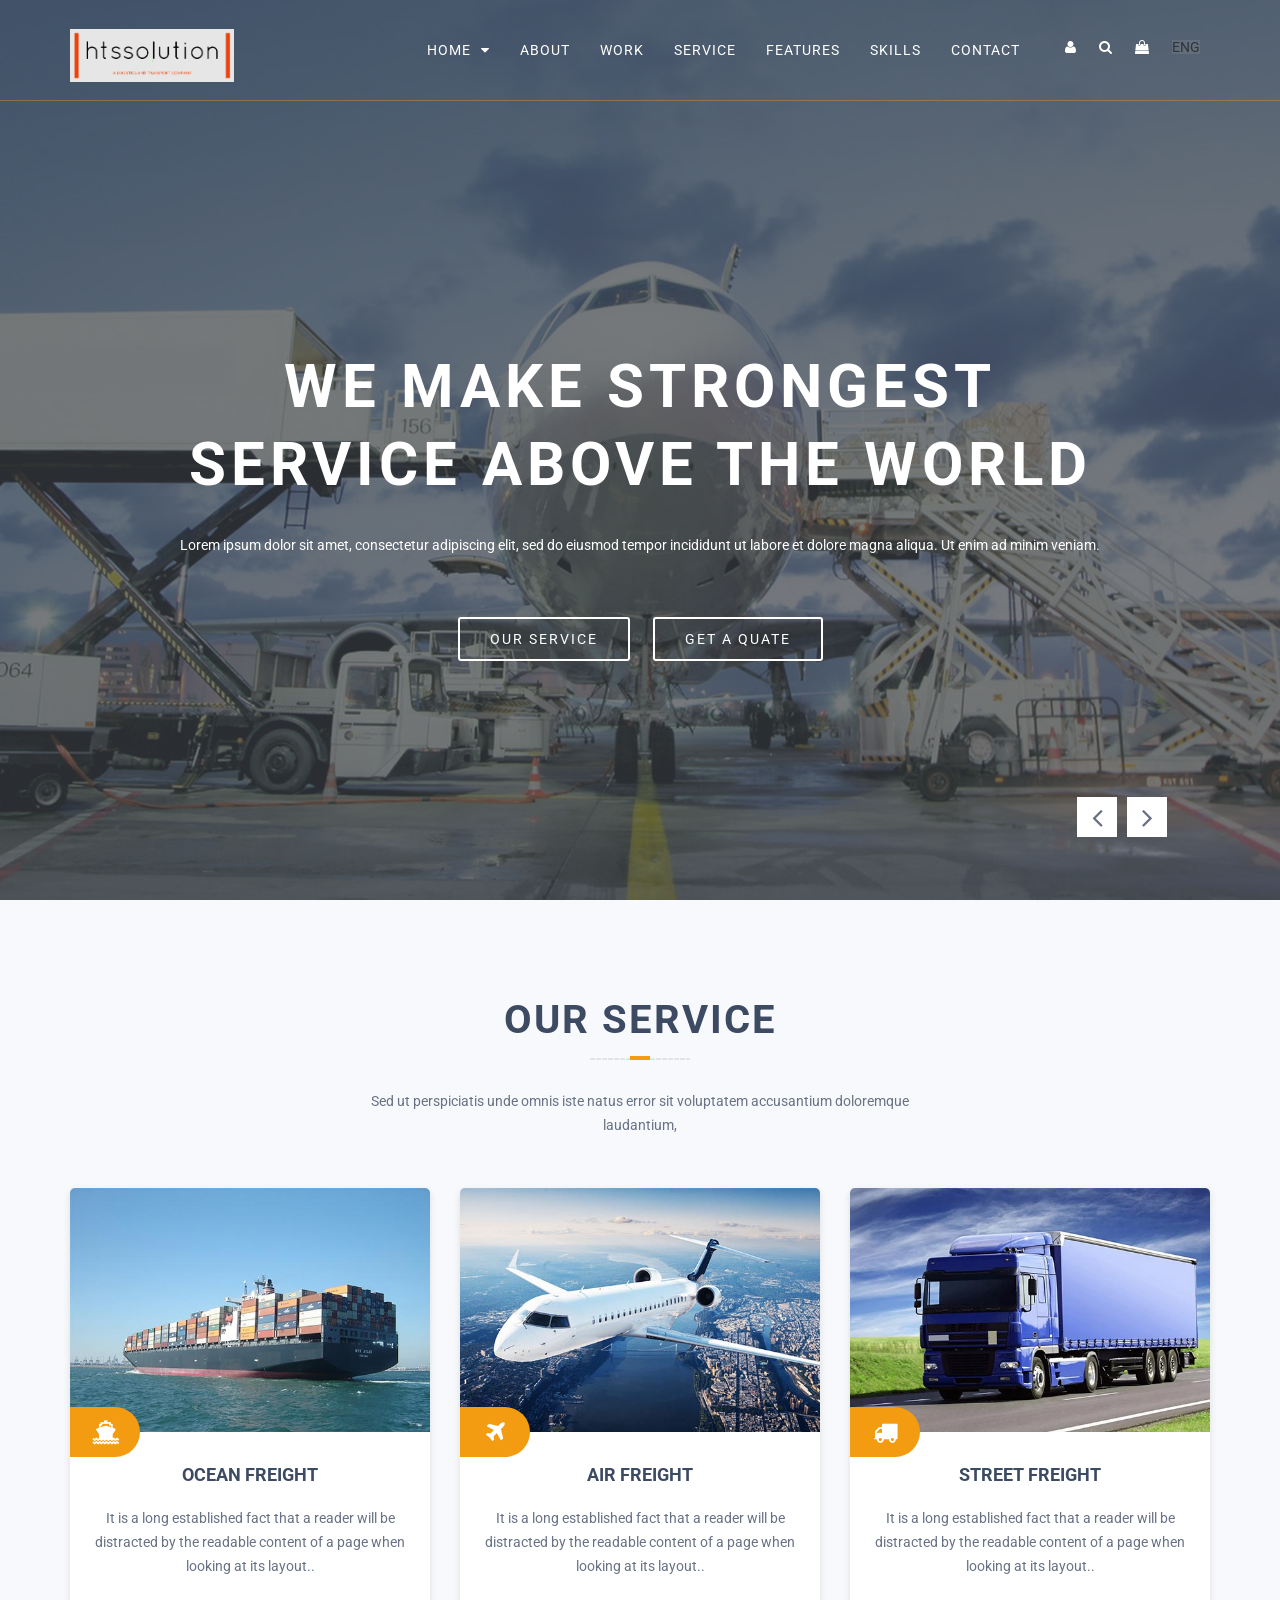
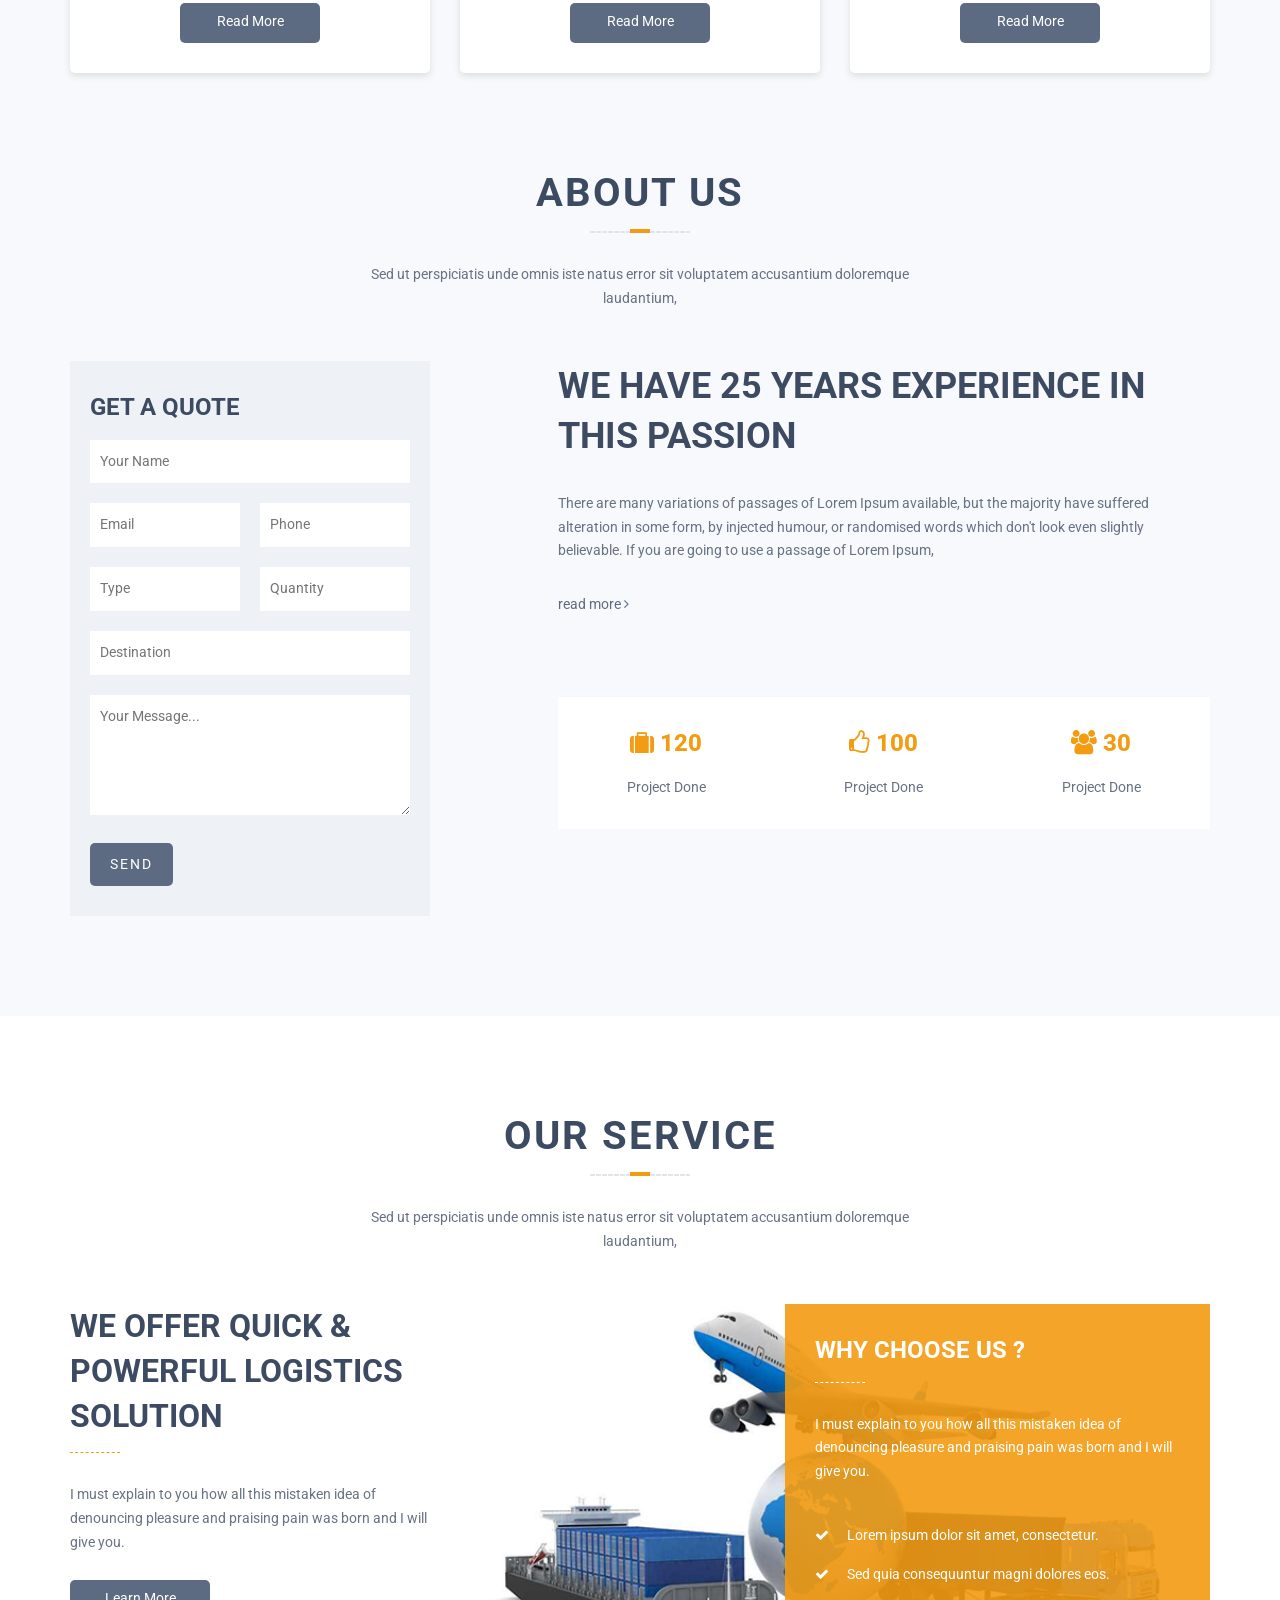
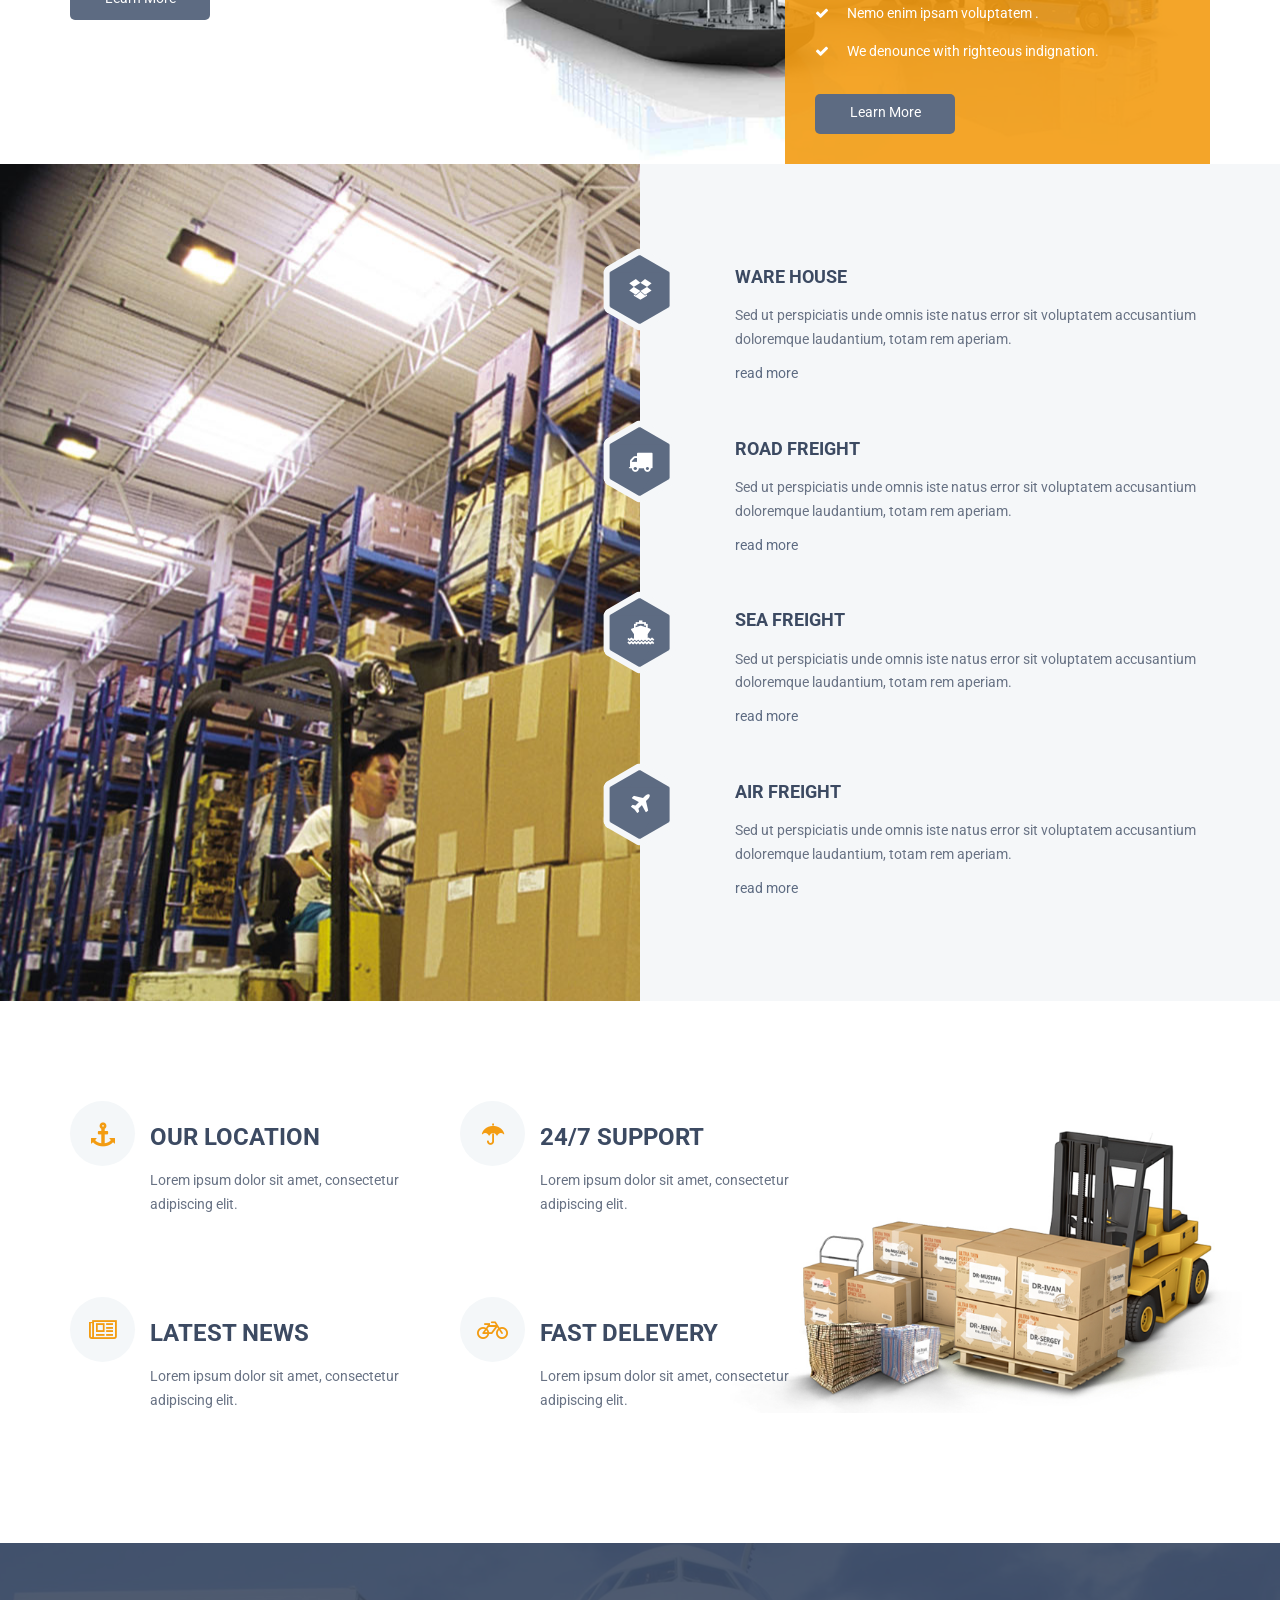
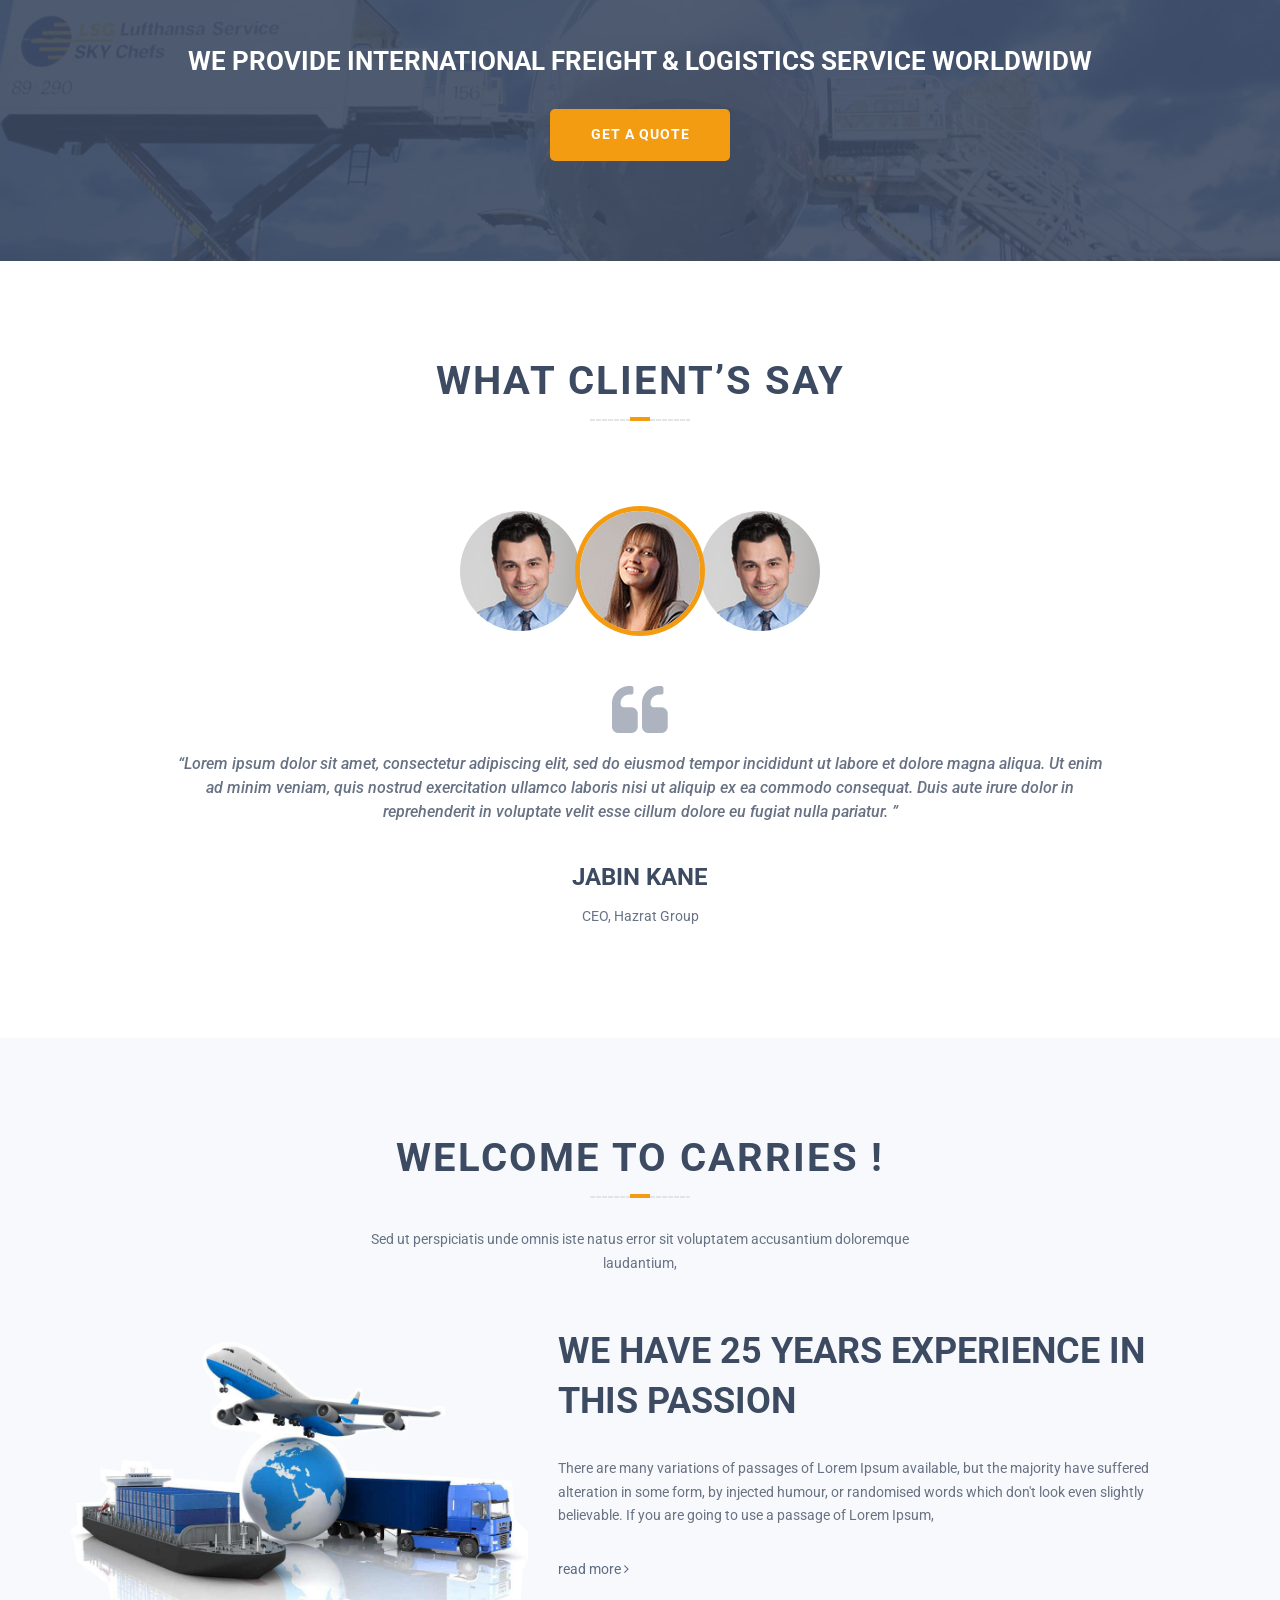
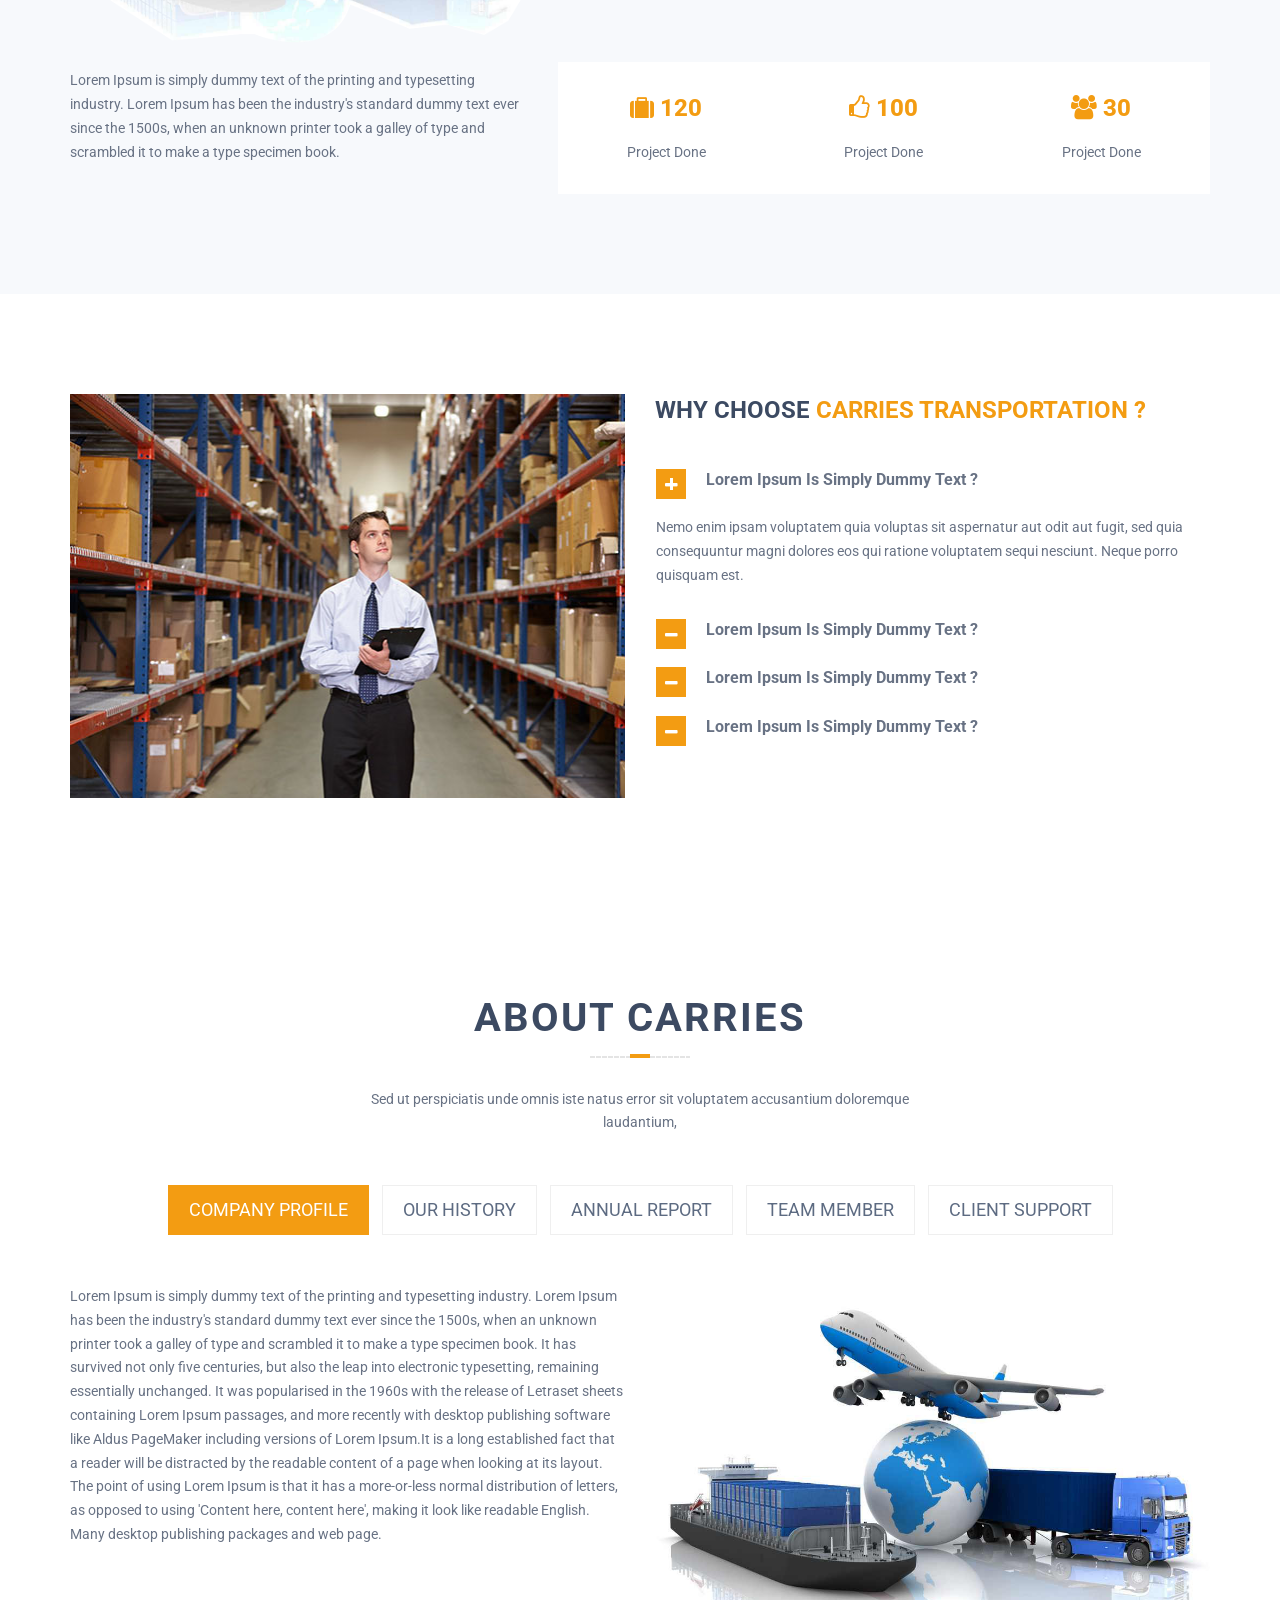
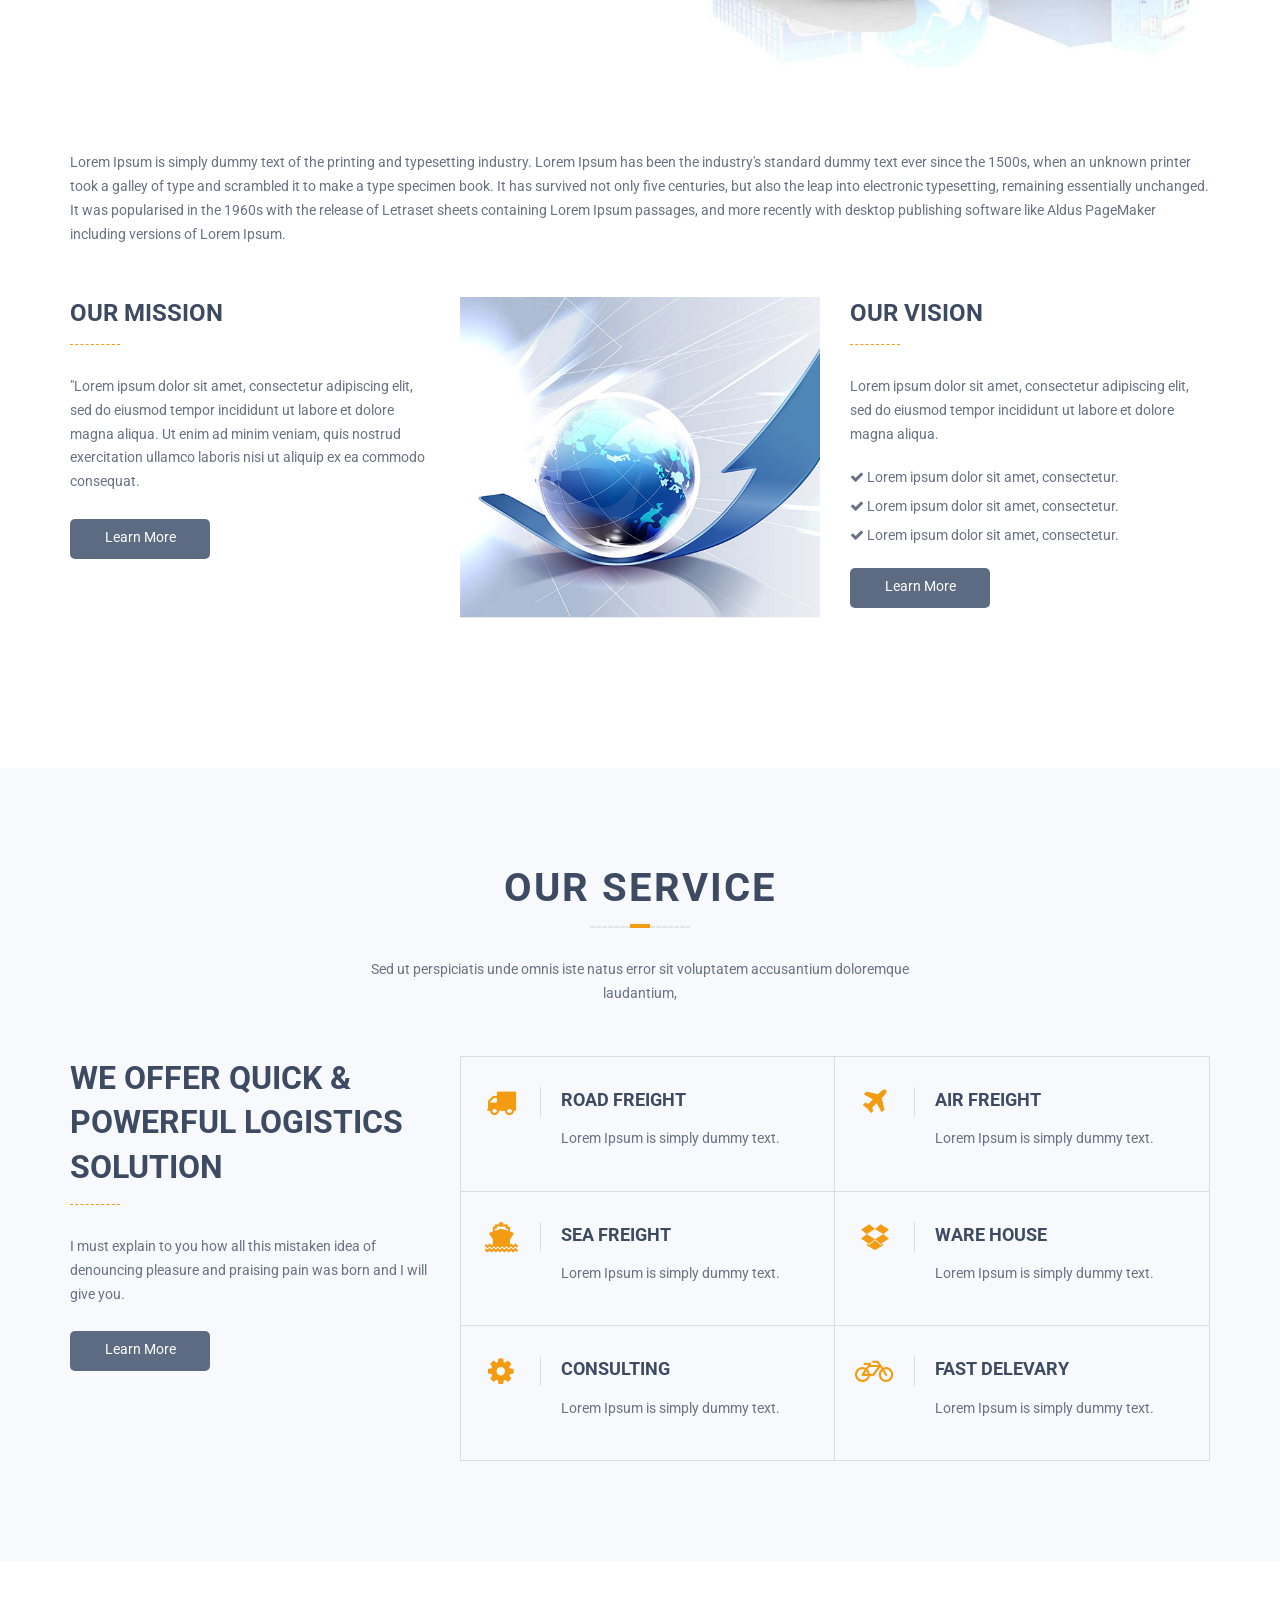
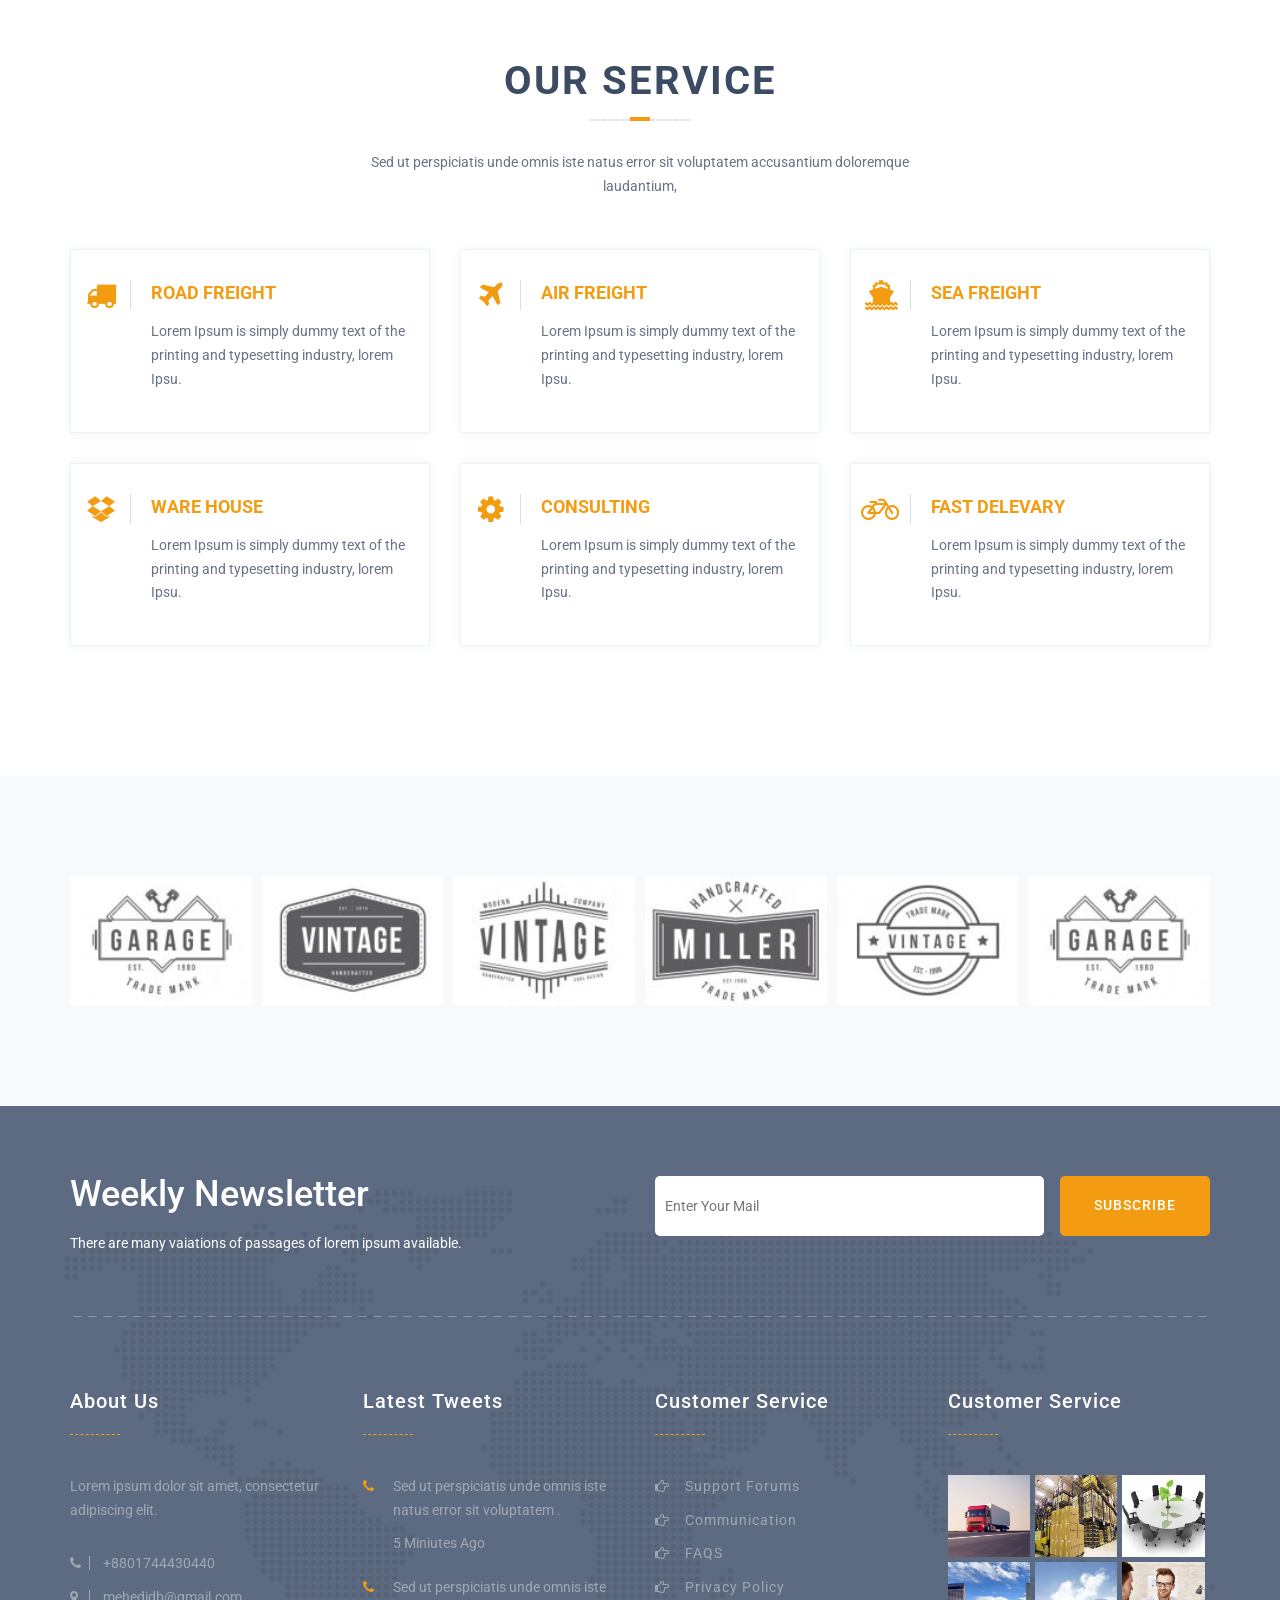
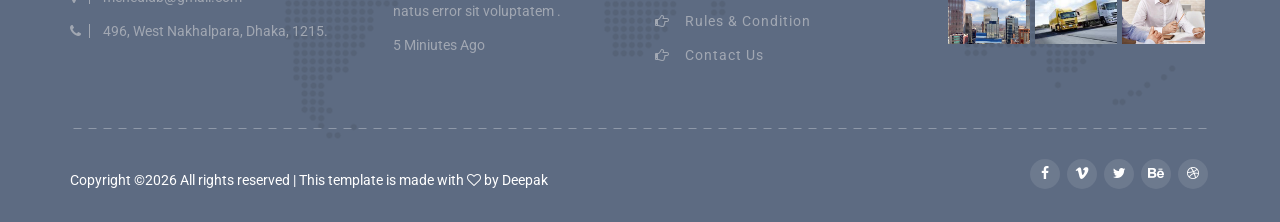
<file: all_content.html>
<!doctype html>
<!--[if lt IE 7]>      <html class="no-js lt-ie9 lt-ie8 lt-ie7" lang=""> <![endif]-->
<!--[if IE 7]>         <html class="no-js lt-ie9 lt-ie8" lang=""> <![endif]-->
<!--[if IE 8]>         <html class="no-js lt-ie9" lang=""> <![endif]-->
<!--[if gt IE 8]><!-->
<html class="no-js" lang="en">
<!--<![endif]-->

<head>
    <!--====== USEFULL META ======-->
    <meta charset="UTF-8">
    <meta http-equiv="X-UA-Compatible" content="IE=edge">
    <meta name="viewport" content="width=device-width, initial-scale=1">
    <meta name="description" content="Transportation & Agency Template is a simple Smooth transportation and Agency Based Template" />
    <meta name="keywords" content="Portfolio, Agency, Onepage, Html, Business, Blog, Parallax" />

    <!--====== TITLE TAG ======-->
    <title>Carries HTML5 Business Template</title>

    <!--====== FAVICON ICON =======-->
    <link rel="shortcut icon" type="image/ico" href="img/favicon.png" />

    <!--====== STYLESHEETS ======-->
    <link rel="stylesheet" href="css/normalize.css">
    <link rel="stylesheet" href="css/animate.css">
    <link rel="stylesheet" href="css/stellarnav.min.css">
    <link rel="stylesheet" href="css/owl.carousel.css">
    <link href="css/bootstrap.min.css" rel="stylesheet">
    <link href="css/font-awesome.min.css" rel="stylesheet">

    <!--====== MAIN STYLESHEETS ======-->
    <link href="style.css" rel="stylesheet">
    <link href="css/responsive.css" rel="stylesheet">

    <script src="js/vendor/modernizr-2.8.3.min.js"></script>
    <!--[if lt IE 9]>
        <script src="//oss.maxcdn.com/html5shiv/3.7.2/html5shiv.min.js"></script>
        <script src="//oss.maxcdn.com/respond/1.4.2/respond.min.js"></script>
        <![endif]-->
</head>

<body class="home-one">

    <!--[if lt IE 8]>
        <p class="browserupgrade">You are using an <strong>outdated</strong> browser. Please <a href="http://browsehappy.com/">upgrade your browser</a> to improve your experience.</p>
    <![endif]-->

    <!--- PRELOADER -->
    <div class="preeloader">
        <div class="preloader-spinner"></div>
    </div>

    <!--SCROLL TO TOP-->
    <a href="#home" class="scrolltotop"><i class="fa fa-long-arrow-up"></i></a>

    <!--START TOP AREA-->
    <header class="top-area" id="home">
        <div class="top-area-bg" data-stellar-background-ratio="0.6"></div>
        <div class="header-top-area">
            <!--MAINMENU AREA-->
            <div class="mainmenu-area" id="mainmenu-area">
                <div class="mainmenu-area-bg"></div>
                <nav class="navbar">
                    <div class="container">
                        <div class="navbar-header">
                            <a href="#home" class="navbar-brand"><img class="sizer " src="img/logo.png" alt="logo"></a>
                        </div>
                        <div class="search-and-language-bar pull-right">
                            <ul>
                                <li><a href="#"><i class="fa fa-user"></i></a></li>
                                <li class="search-box"><i class="fa fa-search"></i></li>
                                <li><a href="#"><i class="fa fa-shopping-bag"></i></a></li>
                                <li class="select-language">
                                    <select name="#" id="#">
                                    <option selected value="End">ENG</option>
                                    <option value="ARA">ARA</option>
                                    <option value="CHI">CHI</option>
                                </select>
                                </li>
                            </ul>
                            <form action="#" class="search-form">
                                <input type="search" name="search" id="search">
                                <button type="submit"><i class="fa fa-search"></i></button>
                            </form>
                        </div>
                        <div id="main-nav" class="stellarnav">
                            <ul id="nav" class="nav navbar-nav">
                                <li><a href="#home">home</a>
                                    <ul>
                                        <li><a href="#">Home</a></li>
                                        <li><a href="#">Home</a></li>
                                        <li><a href="#">Home</a></li>
                                        <li><a href="#">Home</a></li>
                                        <li><a href="#">Home</a></li>
                                        <li><a href="#">Home</a>
                                            <ul>
                                                <li><a href="#">Home</a></li>
                                                <li><a href="#">Home</a></li>
                                                <li><a href="#">Home</a></li>
                                                <li><a href="#">Home</a></li>
                                                <li><a href="#">Home</a></li>
                                                <li><a href="#">Home</a></li>
                                                <li><a href="#">Home</a></li>
                                            </ul>
                                        </li>
                                        <li><a href="#">Home</a></li>
                                    </ul>
                                </li>
                                <li><a href="#about">about</a></li>
                                <li><a href="#portfolio">Work</a></li>
                                <li><a href="#service">Service</a></li>
                                <li><a href="#features">Features</a></li>
                                <li><a href="#skill">Skills</a></li>
                                <li><a href="#contact">Contact</a></li>
                            </ul>
                        </div>
                    </div>
                </nav>
            </div>
            <!--END MAINMENU AREA END-->
        </div>
        <!--        <div class="welcome-area">
            <div class="area-bg"></div>
            <div class="container">
                <div class="row flex-v-center">
                    <div class="col-md-6 col-lg-6 col-sm-12 col-xs-12">
                        <div class="welcome-text">
                            <h1>Discover your Latest Apps </h1>
                            <h4>We Are Apps Designer</h4>
                            <div class="home-button">
                                <a href="#"><i class="fa fa-download"></i>Get this app</a>
                            </div>
                        </div>
                    </div>
                    <div class="col-md-5 col-md-offset-1 col-lg-5 col-lg-offset-1 hidden-sm hidden-xs">
                        <div class="home-mockup">
                            <img src="img/home/iphone_mockup.png" alt="">
                        </div>
                    </div>
                </div>
            </div>
        </div>-->
        <!--HOME SLIDER AREA-->
        <div class="welcome-slider-area">
            <div class="welcome-single-slide slider-bg-one">
                <div class="container">
                    <div class="row flex-v-center">
                        <div class="col-md-10 col-md-offset-1">
                            <div class="welcome-text text-center">
                                <h1>WE MAKE STRONGEST SERVICE ABOVE THE WORLD</h1>
                                <p>Lorem ipsum dolor sit amet, consectetur adipiscing elit, sed do eiusmod tempor incididunt ut labore et dolore magna aliqua. Ut enim ad minim veniam.</p>
                                <div class="home-button">
                                    <a href="#">Our Service</a>
                                    <a href="#">Get A Quate</a>
                                </div>
                            </div>
                        </div>
                    </div>
                </div>
            </div>
            <div class="welcome-single-slide slider-bg-two">
                <div class="container">
                    <div class="row flex-v-center">
                        <div class="col-md-10 col-md-offset-1">
                            <div class="welcome-text text-center">
                                <h1>WE MAKE STRONGEST SERVICE ABOVE THE WORLD</h1>
                                <p>Lorem ipsum dolor sit amet, consectetur adipiscing elit, sed do eiusmod tempor incididunt ut labore et dolore magna aliqua. Ut enim ad minim veniam.</p>
                                <div class="home-button">
                                    <a href="#">Our Service</a>
                                    <a href="#">Get A Quate</a>
                                </div>
                            </div>
                        </div>
                    </div>
                </div>
            </div>
        </div>
        <!--END HOME SLIDER AREA-->
    </header>
    <!--END TOP AREA-->

    <!--BLOG AREA-->
    <section class="blog-area gray-bg padding-top">
        <div class="container">
            <div class="row">
                <div class="col-md-6 col-lg-6 col-md-offset-3 col-lg-offset-3 col-sm-12 col-xs-12">
                    <div class="area-title text-center wow fadeIn">
                        <h2>Our Service</h2>
                        <p>Sed ut perspiciatis unde omnis iste natus error sit voluptatem accusantium doloremque laudantium, </p>
                    </div>
                </div>
            </div>
            <div class="row">
                <div class="col-md-4 col-lg-4 col-sm-6 col-xs-12">
                    <div class="single-blog wow fadeInUp" data-wow-delay="0.2s">
                        <div class="blog-image">
                            <img src="img/blog/blog_1.jpg" alt="">
                        </div>
                        <div class="blog-details text-center">
                            <div class="blog-meta"><a href="#"><i class="fa fa-ship"></i></a></div>
                            <h3><a href="single-blog.html">Ocean Freight</a></h3>
                            <p>It is a long established fact that a reader will be distracted by the readable content of a page when looking at its layout..</p>
                            <a href="single-blog.html" class="read-more">Read More</a>
                        </div>
                    </div>
                </div>
                <div class="col-md-4 col-lg-4 col-sm-6 col-xs-12">
                    <div class="single-blog wow fadeInUp" data-wow-delay="0.3s">
                        <div class="blog-image">
                            <img src="img/blog/blog_2.jpg" alt="">
                        </div>
                        <div class="blog-details text-center">
                            <div class="blog-meta"><a href="#"><i class="fa fa-plane"></i></a></div>
                            <h3><a href="single-blog.html">Air Freight</a></h3>
                            <p>It is a long established fact that a reader will be distracted by the readable content of a page when looking at its layout..</p>
                            <a href="single-blog.html" class="read-more">Read More</a>
                        </div>
                    </div>
                </div>
                <div class="col-md-4 col-lg-4 col-sm-12 col-xs-12">
                    <div class="single-blog wow fadeInUp" data-wow-delay="0.4s">
                        <div class="blog-image">
                            <img src="img/blog/blog_3.jpg" alt="">
                        </div>
                        <div class="blog-details text-center">
                            <div class="blog-meta"><a href="#"><i class="fa fa-truck"></i></a></div>
                            <h3><a href="single-blog.html">Street Freight</a></h3>
                            <p>It is a long established fact that a reader will be distracted by the readable content of a page when looking at its layout..</p>
                            <a href="single-blog.html" class="read-more">Read More</a>
                        </div>
                    </div>
                </div>
            </div>
        </div>
    </section>
    <!--BLOG AREA END-->

    <!--ABOUT AREA-->
    <section class="about-area gray-bg section-padding">
        <div class="container">
            <div class="row">
                <div class="col-md-6 col-lg-6 col-md-offset-3 col-lg-offset-3 col-sm-12 col-xs-12">
                    <div class="area-title text-center wow fadeIn">
                        <h2>About Us</h2>
                        <p>Sed ut perspiciatis unde omnis iste natus error sit voluptatem accusantium doloremque laudantium, </p>
                    </div>
                </div>
            </div>
            <div class="row">
                <div class="col-md-4 col-lg-4 col-sm-12 col-xs-12">
                    <div class="quote-form-area wow fadeIn">
                        <h3>Get A Quote</h3>
                        <form class="quote-form" action="#">
                            <p class="width-full">
                                <input type="text" name="name" id="name" placeholder="Your Name">
                            </p>
                            <p class="width-half">
                                <input type="email" name="email" id="email" placeholder="Email">
                                <input class="pull-right" type="phone" name="phone" id="phone" placeholder="Phone">
                            </p>
                            <p class="width-half">
                                <input type="text" name="type" id="type" placeholder="Type">
                                <input class="pull-right" type="text" name="quantity" id="quantity" placeholder="Quantity">
                            </p>
                            <p class="width-full">
                                <input type="text" name="destination" id="destination" placeholder="Destination">
                            </p>
                            <p>
                                <textarea name="quote-message" id="quote-message" cols="30" rows="4" placeholder="Your Message..."></textarea>
                            </p>
                            <button type="submit">Send</button>
                        </form>
                    </div>
                </div>
                <div class="col-md-7 col-lg-7 col-md-offset-1 col-lg-offset-1 col-sm-12 col-xs-12">
                    <div class="about-content-area wow fadeIn">
                        <div class="about-content">
                            <h2>We have 25 years experience in this passion</h2>
                            <p>There are many variations of passages of Lorem Ipsum available, but the majority have suffered alteration in some form, by injected humour, or randomised words which don't look even slightly believable. If you are going to use a passage of Lorem Ipsum,</p>
                            <a href="#">read more <i class="fa fa-angle-right"></i></a>
                        </div>
                        <div class="about-count">
                            <div class="single-about-count">
                                <h4><i class="fa fa-suitcase"></i> 120</h4>
                                <p>Project Done</p>
                            </div>
                            <div class="single-about-count">
                                <h4><i class="fa fa-thumbs-o-up"></i> 100</h4>
                                <p>Project Done</p>
                            </div>
                            <div class="single-about-count">
                                <h4><i class="fa fa-users"></i> 30</h4>
                                <p>Project Done</p>
                            </div>
                        </div>
                    </div>
                </div>
            </div>
        </div>
    </section>
    <!--ABOUT AREA END-->

    <!--SERVICE AREA-->
    <section class="service-area">
        <div class="service-top-area padding-top">
            <div class="container">
                <div class="row">
                    <div class="col-md-6 col-lg-6 col-md-offset-3 col-lg-offset-3 col-sm-12 col-xs-12">
                        <div class="area-title text-center wow fadeIn">
                            <h2>Our Service</h2>
                            <p>Sed ut perspiciatis unde omnis iste natus error sit voluptatem accusantium doloremque laudantium, </p>
                        </div>
                    </div>
                </div>
                <div class="row">
                    <div class="col-md-4 col-lg-4 col-sm-12 col-xs-12">
                        <div class="service-content wow fadeIn">
                            <h2>we offer quick & powerful logistics solution</h2>
                            <p>I must explain to you how all this mistaken idea of denouncing pleasure and praising pain was born and I will give you.</p>
                            <a href="service.html" class="read-more">Learn More</a>
                        </div>
                    </div>
                    <div class="col-md-8 col-lg-8 col-sm-12 col-xs-12">
                        <div class="service-catalouge-content-area wow fadeIn">
                            <div class="service-catalouge-bg"></div>
                            <div class="row">
                                <div class="col-md-7 col-lg-7 col-md-offset-5 col-lg-offset-5 col-sm-12 col-xs-12">
                                    <div class="catalouge-content">
                                        <h3>Why Choose Us ?</h3>
                                        <p>I must explain to you how all this mistaken idea of denouncing pleasure and praising pain was born and I will give you.</p>
                                        <ul>
                                            <li><i class="fa fa-check"></i> Lorem ipsum dolor sit amet, consectetur.</li>
                                            <li><i class="fa fa-check"></i> Sed quia consequuntur magni dolores eos.</li>
                                            <li><i class="fa fa-check"></i> Nemo enim ipsam voluptatem .</li>
                                            <li><i class="fa fa-check"></i> We denounce with righteous indignation.</li>
                                        </ul>
                                        <a href="service.html" class="read-more">Learn More</a>
                                    </div>
                                </div>
                            </div>
                        </div>
                    </div>
                </div>
            </div>
        </div>
        <div class="service-bottom-area section-padding">
            <div class="service-bottom-area-bg"></div>
            <div class="container">
                <div class="row">
                    <div class="col-md-6 col-lg-6 col-md-offset-6 col-lg-offset-6 col-sm-12 col-xs-12">
                        <div class="service-list wow fadeIn">
                            <div class="single-service">
                                <div class="service-icon-hexagon">
                                    <div class="hex">
                                        <div class="service-icon">
                                            <i class="fa fa-dropbox"></i>
                                        </div>
                                    </div>
                                </div>
                                <div class="service-details">
                                    <h4>Ware House</h4>
                                    <p>Sed ut perspiciatis unde omnis iste natus error sit voluptatem accusantium doloremque laudantium, totam rem aperiam.</p>
                                    <a href="#">read more</a>
                                </div>
                            </div>
                            <div class="single-service">
                                <div class="service-icon-hexagon">
                                    <div class="hex">
                                        <div class="service-icon"><i class="fa fa-truck"></i></div>
                                    </div>
                                </div>
                                <div class="service-details">
                                    <h4>Road Freight</h4>
                                    <p>Sed ut perspiciatis unde omnis iste natus error sit voluptatem accusantium doloremque laudantium, totam rem aperiam.</p>
                                    <a href="#">read more</a>
                                </div>
                            </div>
                            <div class="single-service">
                                <div class="service-icon-hexagon">
                                    <div class="hex">
                                        <div class="service-icon"><i class="fa fa-ship"></i></div>
                                    </div>
                                </div>
                                <div class="service-details">
                                    <h4>Sea Freight</h4>
                                    <p>Sed ut perspiciatis unde omnis iste natus error sit voluptatem accusantium doloremque laudantium, totam rem aperiam.</p>
                                    <a href="#">read more</a>
                                </div>
                            </div>
                            <div class="single-service">
                                <div class="service-icon-hexagon">
                                    <div class="hex">
                                        <div class="service-icon"><i class="fa fa-plane"></i></div>
                                    </div>
                                </div>
                                <div class="service-details">
                                    <h4>Air Freight</h4>
                                    <p>Sed ut perspiciatis unde omnis iste natus error sit voluptatem accusantium doloremque laudantium, totam rem aperiam.</p>
                                    <a href="#">read more</a>
                                </div>
                            </div>
                        </div>
                    </div>
                </div>
            </div>
        </div>
    </section>
    <!--SERVICE AREA END-->

    <!--PROMO AREA-->
    <section class="promo-area">
        <div class="promo-top-area section-padding wow fadeIn">
            <div class="container">
                <div class="row">
                    <div class="col-md-4 col-lg-4 col-sm-6 col-xs-12">
                        <div class="single-promo">
                            <div class="promo-icon"><i class="fa fa-anchor"></i></div>
                            <div class="promo-details">
                                <h3>Our Location</h3>
                                <p>Lorem ipsum dolor sit amet, consectetur adipiscing elit.</p>
                            </div>
                        </div>
                        <div class="single-promo">
                            <div class="promo-icon"><i class="fa fa-newspaper-o"></i></div>
                            <div class="promo-details">
                                <h3>Latest News</h3>
                                <p>Lorem ipsum dolor sit amet, consectetur adipiscing elit.</p>
                            </div>
                        </div>
                    </div>
                    <div class="col-md-4 col-lg-4 col-sm-6 col-xs-12">
                        <div class="single-promo">
                            <div class="promo-icon"><i class="fa fa-umbrella"></i></div>
                            <div class="promo-details">
                                <h3>24/7 Support</h3>
                                <p>Lorem ipsum dolor sit amet, consectetur adipiscing elit.</p>
                            </div>
                        </div>
                        <div class="single-promo">
                            <div class="promo-icon"><i class="fa fa-bicycle"></i></div>
                            <div class="promo-details">
                                <h3>Fast Delevery</h3>
                                <p>Lorem ipsum dolor sit amet, consectetur adipiscing elit.</p>
                            </div>
                        </div>
                    </div>
                </div>
            </div>
        </div>
        <div class="promo-bottom-area section-padding">
            <div class="promo-botton-area-bg" data-stellar-background-ratio="0.6"></div>
            <div class="container">
                <div class="row">
                    <div class="col-md-10 col-lg-10 col-md-offset-1 col-lg-offset-1 col-sm-12 col-xs-12 text-center">
                        <div class="promo-bottom-content wow fadeIn">
                            <h2>we provide international freight &amp; logistics service worldwidw</h2>
                            <a href="#" class="read-more">Get a quote</a>
                        </div>
                    </div>
                </div>
            </div>
        </div>
    </section>
    <!--PROMO AREA END-->

    <!--TESTMONIAL AREA -->
    <section class="testmonial-area section-padding">
        <div class="container">
            <div class="row">
                <div class="col-md-6 col-lg-6 col-md-offset-3 col-lg-offset-3 col-sm-12 col-xs-12">
                    <div class="area-title text-center wow fadeIn">
                        <h2>what client’s say</h2>
                    </div>
                </div>
            </div>
            <div class="row">
                <div class="col-md-4 col-lg-4 col-md-offset-4 col-lg-offset-4 col-sm-8 col-sm-offset-2 col-xs-8 col-xs-offset-2">
                    <div class="client-photo-list wow fadeIn">
                        <div class="client_photo">
                            <div class="item">
                                <img src="img/testmonial/1.jpg" alt="">
                            </div>
                            <div class="item">
                                <img src="img/testmonial/2.jpg" alt="">
                            </div>
                            <div class="item">
                                <img src="img/testmonial/3.jpg" alt="">
                            </div>
                            <div class="item">
                                <img src="img/testmonial/1.jpg" alt="">
                            </div>
                            <div class="item">
                                <img src="img/testmonial/2.jpg" alt="">
                            </div>
                        </div>
                    </div>
                </div>
            </div>
            <div class="row">
                <div class="col-md-12">
                    <div class="client_nav">
                        <span class="fa fa-angle-left testi_prev"></span>
                        <span class="fa fa-angle-right testi_next"></span>
                    </div>
                </div>
                <div class="col-xs-12 col-md-10 col-md-offset-1 text-center">
                    <div class="client-details-content wow fadeIn">
                        <div class="client_details">
                            <div class="item">
                                <q>Lorem ipsum dolor sit amet, consectetur adipiscing elit, sed do eiusmod tempor incididunt ut labore et dolore magna aliqua. Ut enim ad minim veniam, quis nostrud exercitation ullamco laboris nisi ut aliquip ex ea commodo consequat. Duis aute irure dolor in reprehenderit in voluptate velit esse cillum dolore eu fugiat nulla pariatur. </q>
                                <h3>JABIN KANE</h3>
                                <p>CEO, Hazrat Group</p>
                            </div>
                            <div class="item">
                                <q>Lorem ipsum dolor sit amet, consectetur adipiscing elit, sed do eiusmod tempor incididunt ut labore et dolore magna aliqua. Ut enim ad minim veniam, quis nostrud exercitation ullamco laboris nisi ut aliquip ex ea commodo consequat. Duis aute irure dolor in reprehenderit in voluptate velit esse cillum dolore eu fugiat nulla pariatur. </q>
                                <h3>JABIN KANE</h3>
                                <p>CEO, Hazrat Group</p>
                            </div>
                            <div class="item">
                                <q>Lorem ipsum dolor sit amet, consectetur adipiscing elit, sed do eiusmod tempor incididunt ut labore et dolore magna aliqua. Ut enim ad minim veniam, quis nostrud exercitation ullamco laboris nisi ut aliquip ex ea commodo consequat. Duis aute irure dolor in reprehenderit in voluptate velit esse cillum dolore eu fugiat nulla pariatur. </q>
                                <h3>JABIN KANE</h3>
                                <p>CEO, Hazrat Group</p>
                            </div>
                            <div class="item">
                                <q>Lorem ipsum dolor sit amet, consectetur adipiscing elit, sed do eiusmod tempor incididunt ut labore et dolore magna aliqua. Ut enim ad minim veniam, quis nostrud exercitation ullamco laboris nisi ut aliquip ex ea commodo consequat. Duis aute irure dolor in reprehenderit in voluptate velit esse cillum dolore eu fugiat nulla pariatur. </q>
                                <h3>JABIN KANE</h3>
                                <p>CEO, Hazrat Group</p>
                            </div>
                            <div class="item">
                                <q>Lorem ipsum dolor sit amet, consectetur adipiscing elit, sed do eiusmod tempor incididunt ut labore et dolore magna aliqua. Ut enim ad minim veniam, quis nostrud exercitation ullamco laboris nisi ut aliquip ex ea commodo consequat. Duis aute irure dolor in reprehenderit in voluptate velit esse cillum dolore eu fugiat nulla pariatur. </q>
                                <h3>JABIN KANE</h3>
                                <p>CEO, Hazrat Group</p>
                            </div>
                        </div>
                    </div>
                </div>
            </div>
        </div>
    </section>
    <!--TESTMONIAL AREA END -->

    <!--ABOUT AREA-->
    <section class="about-area gray-bg section-padding">
        <div class="container">
            <div class="row">
                <div class="col-md-6 col-lg-6 col-md-offset-3 col-lg-offset-3 col-sm-12 col-xs-12">
                    <div class="area-title text-center wow fadeIn">
                        <h2>welcome to carries !</h2>
                        <p>Sed ut perspiciatis unde omnis iste natus error sit voluptatem accusantium doloremque laudantium, </p>
                    </div>
                </div>
            </div>
            <div class="row">
                <div class="col-md-5 col-lg-5 col-sm-12 col-xs-12">
                    <div class="about-left-content-area wow fadeIn">
                        <img src="img/about/about-cargo.png" alt="">
                        <p>Lorem Ipsum is simply dummy text of the printing and typesetting industry. Lorem Ipsum has been the industry's standard dummy text ever since the 1500s, when an unknown printer took a galley of type and scrambled it to make a type specimen book.</p>
                    </div>
                </div>
                <div class="col-md-7 col-lg-7 col-sm-12 col-xs-12">
                    <div class="about-content-area wow fadeIn">
                        <div class="about-content">
                            <h2>We have 25 years experience in this passion</h2>
                            <p>There are many variations of passages of Lorem Ipsum available, but the majority have suffered alteration in some form, by injected humour, or randomised words which don't look even slightly believable. If you are going to use a passage of Lorem Ipsum,</p>
                            <a href="#">read more <i class="fa fa-angle-right"></i></a>
                        </div>
                        <div class="about-count">
                            <div class="single-about-count">
                                <h4><i class="fa fa-suitcase"></i> 120</h4>
                                <p>Project Done</p>
                            </div>
                            <div class="single-about-count">
                                <h4><i class="fa fa-thumbs-o-up"></i> 100</h4>
                                <p>Project Done</p>
                            </div>
                            <div class="single-about-count">
                                <h4><i class="fa fa-users"></i> 30</h4>
                                <p>Project Done</p>
                            </div>
                        </div>
                    </div>
                </div>
            </div>
        </div>
    </section>
    <!--ABOUT AREA END-->

    <!--FAQS AREA-->
    <section class="faqs-area section-padding wow fadeIn">
        <div class="container">
            <div class="row">
                <div class="col-md-6 col-lg-6 col-sm-12 col-xs-12">
                    <div class="faqs-left-img">
                        <img src="img/about/about-details.jpg" alt="">
                    </div>
                </div>
                <div class="col-md-6 col-lg-6 col-sm-12 col-xs-12">
                    <div class="faqs-list">
                        <h3>why choose <span>carries transportation ?</span></h3>
                        <div class="panel-group" id="accordion">
                            <div class="panel active">
                                <div class="panel-heading">
                                    <h4 class="panel-title">
                                        <a data-toggle="collapse" data-parent="#accordion" href="#faqs_one"><i class="fa fa-minus"></i> Lorem Ipsum is simply dummy text ?</a>
                                    </h4>
                                </div>
                                <div id="faqs_one" class="panel-collapse collapse in">
                                    <div class="panel-body">Nemo enim ipsam voluptatem quia voluptas sit aspernatur aut odit aut fugit, sed quia consequuntur magni dolores eos qui ratione voluptatem sequi nesciunt. Neque porro quisquam est.</div>
                                </div>
                            </div>
                            <div class="panel">
                                <div class="panel-heading">
                                    <h4 class="panel-title">
                                        <a data-toggle="collapse" data-parent="#accordion" href="#faqs_two"><i class="fa fa-minus"></i> Lorem Ipsum is simply dummy text ?</a>
                                    </h4>
                                </div>
                                <div id="faqs_two" class="panel-collapse collapse">
                                    <div class="panel-body">Nemo enim ipsam voluptatem quia voluptas sit aspernatur aut odit aut fugit, sed quia consequuntur magni dolores eos qui ratione voluptatem sequi nesciunt. Neque porro quisquam est.</div>
                                </div>
                            </div>
                            <div class="panel">
                                <div class="panel-heading">
                                    <h4 class="panel-title">
                                        <a data-toggle="collapse" data-parent="#accordion" href="#faqs_three"><i class="fa fa-minus"></i> Lorem Ipsum is simply dummy text ?</a>
                                    </h4>
                                </div>
                                <div id="faqs_three" class="panel-collapse collapse">
                                    <div class="panel-body">Nemo enim ipsam voluptatem quia voluptas sit aspernatur aut odit aut fugit, sed quia consequuntur magni dolores eos qui ratione voluptatem sequi nesciunt. Neque porro quisquam est.</div>
                                </div>
                            </div>
                            <div class="panel">
                                <div class="panel-heading">
                                    <h4 class="panel-title">
                                        <a data-toggle="collapse" data-parent="#accordion" href="#faqs_four"><i class="fa fa-minus"></i> Lorem Ipsum is simply dummy text ?</a>
                                    </h4>
                                </div>
                                <div id="faqs_four" class="panel-collapse collapse">
                                    <div class="panel-body">Nemo enim ipsam voluptatem quia voluptas sit aspernatur aut odit aut fugit, sed quia consequuntur magni dolores eos qui ratione voluptatem sequi nesciunt. Neque porro quisquam est.</div>
                                </div>
                            </div>
                        </div>
                    </div>
                </div>
            </div>
        </div>
    </section>
    <!--FAQS AREA END-->

    <!--ABOUT DETAILS AREA-->
    <section class="about-details-area section-padding wow fadeIn">
        <div class="container">
            <div class="row">
                <div class="col-md-6 col-lg-6 col-md-offset-3 col-lg-offset-3 col-sm-12 col-xs-12">
                    <div class="area-title text-center wow fadeIn">
                        <h2>about carries</h2>
                        <p>Sed ut perspiciatis unde omnis iste natus error sit voluptatem accusantium doloremque laudantium, </p>
                    </div>
                </div>
            </div>
            <div class="row">
                <div class="col-md-12 col-xs-12">
                    <ul class="about-details-menu">
                        <li class="active"><a data-toggle="tab" href="#company">Company Profile</a></li>
                        <li><a data-toggle="tab" href="#history">Our History</a></li>
                        <li><a data-toggle="tab" href="#report">Annual Report</a></li>
                        <li><a data-toggle="tab" href="#team">Team Member</a></li>
                        <li><a data-toggle="tab" href="#support">Client Support</a></li>
                    </ul>
                </div>
            </div>
            <div class="row">
                <div class="col-md-12 col-lg-12 col-sm-12 col-xs-12">
                    <div class="tab-content about-details-content">
                        <div id="company" class="about-company tab-pane fade in active">
                            <div class="row">
                                <div class="col-md-6 col-lg-6 col-sm-12 col-xs-12">
                                    <div class="about-history-content">
                                        <p>Lorem Ipsum is simply dummy text of the printing and typesetting industry. Lorem Ipsum has been the industry's standard dummy text ever since the 1500s, when an unknown printer took a galley of type and scrambled it to make a type specimen book. It has survived not only five centuries, but also the leap into electronic typesetting, remaining essentially unchanged. It was popularised in the 1960s with the release of Letraset sheets containing Lorem Ipsum passages, and more recently with desktop publishing software like Aldus PageMaker including versions of Lorem Ipsum.It is a long established fact that a reader will be distracted by the readable content of a page when looking at its layout. The point of using Lorem Ipsum is that it has a more-or-less normal distribution of letters, as opposed to using 'Content here, content here', making it look like readable English. Many desktop publishing packages and web page.</p>
                                    </div>
                                </div>
                                <div class="col-md-6 col-lg-6 col-sm-12 col-xs-12">
                                    <div class="about-history-content">
                                        <img src="img/about/about-cargo.png" alt="">
                                    </div>
                                </div>
                                <div class="col-md-12 col-lg-12 col-sm-12 col-xs-12">
                                    <div class="about-history-content">
                                        <p>Lorem Ipsum is simply dummy text of the printing and typesetting industry. Lorem Ipsum has been the industry's standard dummy text ever since the 1500s, when an unknown printer took a galley of type and scrambled it to make a type specimen book. It has survived not only five centuries, but also the leap into electronic typesetting, remaining essentially unchanged. It was popularised in the 1960s with the release of Letraset sheets containing Lorem Ipsum passages, and more recently with desktop publishing software like Aldus PageMaker including versions of Lorem Ipsum.</p>
                                    </div>
                                </div>
                            </div>
                            <div class="row">
                                <div class="col-md-4 col-lg-4 col-sm-12 col-xs-12">
                                    <div class="about-history-content">
                                        <h3>Our Mission</h3>
                                        <p>"Lorem ipsum dolor sit amet, consectetur adipiscing elit, sed do eiusmod tempor incididunt ut labore et dolore magna aliqua. Ut enim ad minim veniam, quis nostrud exercitation ullamco laboris nisi ut aliquip ex ea commodo consequat.</p>
                                        <a href="#" class="read-more">Learn More</a>
                                    </div>
                                </div>
                                <div class="col-md-4 col-lg-4 col-sm-12 col-xs-12">
                                    <div class="about-history-content">
                                        <img src="img/about/about-details-bottom.jpg" alt="">
                                    </div>
                                </div>
                                <div class="col-md-4 col-lg-4 col-sm-12 col-xs-12">
                                    <div class="about-history-content">
                                        <h3>Our Vision</h3>
                                        <p>Lorem ipsum dolor sit amet, consectetur adipiscing elit, sed do eiusmod tempor incididunt ut labore et dolore magna aliqua. </p>
                                        <ul>
                                            <li><i class="fa fa-check"></i> Lorem ipsum dolor sit amet, consectetur.</li>
                                            <li><i class="fa fa-check"></i> Lorem ipsum dolor sit amet, consectetur.</li>
                                            <li><i class="fa fa-check"></i> Lorem ipsum dolor sit amet, consectetur.</li>
                                        </ul>
                                        <a href="#" class="read-more">Learn More</a>
                                    </div>
                                </div>
                            </div>
                        </div>
                        <div id="history" class="company-history tab-pane fade">
                            <div class="row">
                                <div class="col-md-6 col-lg-6 col-sm-12 col-xs-12">
                                    <div class="about-history-content">
                                        <p>Lorem Ipsum is simply dummy text of the printing and typesetting industry. Lorem Ipsum has been the industry's standard dummy text ever since the 1500s, when an unknown printer took a galley of type and scrambled it to make a type specimen book. It has survived not only five centuries, but also the leap into electronic typesetting, remaining essentially unchanged. It was popularised in the 1960s with the release of Letraset sheets containing Lorem Ipsum passages, and more recently with desktop publishing software like Aldus PageMaker including versions of Lorem Ipsum.It is a long established fact that a reader will be distracted by the readable content of a page when looking at its layout. The point of using Lorem Ipsum is that it has a more-or-less normal distribution of letters, as opposed to using 'Content here, content here', making it look like readable English. Many desktop publishing packages and web page.</p>
                                    </div>
                                </div>
                                <div class="col-md-6 col-lg-6 col-sm-12 col-xs-12">
                                    <div class="about-history-content">
                                        <img src="img/about/about-cargo.png" alt="">
                                    </div>
                                </div>
                                <div class="col-md-12 col-lg-12 col-sm-12 col-xs-12">
                                    <div class="about-history-content history-list">
                                        <div class="single-history">
                                            <div class="history-year">
                                                <p>2011</p>
                                            </div>
                                            <h4>we start our business</h4>
                                            <p>Lorem Ipsum is simply dummy text of the printing and typesetting industry. Lorem Ipsum has been the industry's standard dummy text ever since the 1500s, when an unknown printer took a galley of type and scrambled it to make a type specimen book. It has survived not only five centuries, but also the leap into electronic typesetting.</p>
                                        </div>
                                        <div class="single-history">
                                            <div class="history-year">
                                                <p>2012</p>
                                            </div>
                                            <h4>we co-opperate problem solution</h4>
                                            <p>Lorem Ipsum is simply dummy text of the printing and typesetting industry. Lorem Ipsum has been the industry's standard dummy text ever since the 1500s, when an unknown printer took a galley of type and scrambled it to make a type specimen book. It has survived not only five centuries, but also the leap into electronic typesetting.</p>
                                        </div>
                                        <div class="single-history">
                                            <div class="history-year">
                                                <p>2014</p>
                                            </div>
                                            <h4>we are expanding our network </h4>
                                            <p>Lorem Ipsum is simply dummy text of the printing and typesetting industry. Lorem Ipsum has been the industry's standard dummy text ever since the 1500s, when an unknown printer took a galley of type and scrambled it to make a type specimen book. It has survived not only five centuries, but also the leap into electronic typesetting.</p>
                                        </div>
                                        <div class="single-history">
                                            <div class="history-year">
                                                <p>2016</p>
                                            </div>
                                            <h4>we are serve worldwide </h4>
                                            <p>Lorem Ipsum is simply dummy text of the printing and typesetting industry. Lorem Ipsum has been the industry's standard dummy text ever since the 1500s, when an unknown printer took a galley of type and scrambled it to make a type specimen book. It has survived not only five centuries, but also the leap into electronic typesetting.</p>
                                        </div>
                                    </div>
                                </div>
                            </div>
                        </div>
                        <div id="report" class="company-anual-reports tab-pane fade">
                            <div class="row">
                                <div class="col-md-12 col-lg-12 col-sm-12 col-xs-12">
                                    <div class="annual-reports">
                                        <div class="row">
                                            <div class="col-md-6 col-lg-6 col-sm-12 col-xs-12">
                                                <div class="annual-reports-image">
                                                    <img src="img/reports/2012.jpg" alt="">
                                                </div>
                                            </div>
                                            <div class="col-md-6 col-lg-6 col-sm-12 col-xs-12">
                                                <div class="annual-reports-content">
                                                    <h4>2016 logistics transportation annual reprot</h4>
                                                    <p>Lorem Ipsum is simply dummy text of the printing and typesetting industry. Lorem Ipsum has been the industry's standard dummy text ever since the 1500s, when an unknown printer took a galley of type and scrambled it to make a type specimen book. It has survived not only five centuries, but also the leap into electronic typesetting, remaining essentially unchanged. </p>
                                                    <ul>
                                                        <li><i class="fa fa-check"></i> Sed quia consequuntur magni dolores eos.</li>
                                                        <li><i class="fa fa-check"></i> Sed quia consequuntur magni dolores eos.</li>
                                                        <li><i class="fa fa-check"></i> Sed quia consequuntur magni dolores eos.</li>
                                                    </ul>
                                                </div>
                                            </div>
                                        </div>
                                        <div class="row">
                                            <div class="col-md-6 col-lg-6 col-sm-12 col-xs-12 pull-right">
                                                <div class="annual-reports-image">
                                                    <img src="img/reports/2015.jpg" alt="">
                                                </div>
                                            </div>
                                            <div class="col-md-6 col-lg-6 col-sm-12 col-xs-12">
                                                <div class="annual-reports-content">
                                                    <h4>2016 logistics transportation annual reprot</h4>
                                                    <p>Lorem Ipsum is simply dummy text of the printing and typesetting industry. Lorem Ipsum has been the industry's standard dummy text ever since the 1500s, when an unknown printer took a galley of type and scrambled it to make a type specimen book. It has survived not only five centuries, but also the leap into electronic typesetting, remaining essentially unchanged. </p>
                                                    <ul>
                                                        <li><i class="fa fa-check"></i> Sed quia consequuntur magni dolores eos.</li>
                                                        <li><i class="fa fa-check"></i> Sed quia consequuntur magni dolores eos.</li>
                                                        <li><i class="fa fa-check"></i> Sed quia consequuntur magni dolores eos.</li>
                                                    </ul>
                                                </div>
                                            </div>
                                        </div>
                                        <div class="row">
                                            <div class="col-md-6 col-lg-6 col-sm-12 col-xs-12">
                                                <div class="annual-reports-image">
                                                    <img src="img/reports/2016.jpg" alt="">
                                                </div>
                                            </div>
                                            <div class="col-md-6 col-lg-6 col-sm-12 col-xs-12">
                                                <div class="annual-reports-content">
                                                    <h4>2016 logistics transportation annual reprot</h4>
                                                    <p>Lorem Ipsum is simply dummy text of the printing and typesetting industry. Lorem Ipsum has been the industry's standard dummy text ever since the 1500s, when an unknown printer took a galley of type and scrambled it to make a type specimen book. It has survived not only five centuries, but also the leap into electronic typesetting, remaining essentially unchanged. </p>
                                                    <ul>
                                                        <li><i class="fa fa-check"></i> Sed quia consequuntur magni dolores eos.</li>
                                                        <li><i class="fa fa-check"></i> Sed quia consequuntur magni dolores eos.</li>
                                                        <li><i class="fa fa-check"></i> Sed quia consequuntur magni dolores eos.</li>
                                                    </ul>
                                                </div>
                                            </div>
                                        </div>
                                        <div class="row">
                                            <div class="col-md-6 col-lg-6 col-sm-12 col-xs-12 pull-right">
                                                <div class="annual-reports-image">
                                                    <img src="img/reports/2017.jpg" alt="">
                                                </div>
                                            </div>
                                            <div class="col-md-6 col-lg-6 col-sm-12 col-xs-12">
                                                <div class="annual-reports-content">
                                                    <h4>2016 logistics transportation annual reprot</h4>
                                                    <p>Lorem Ipsum is simply dummy text of the printing and typesetting industry. Lorem Ipsum has been the industry's standard dummy text ever since the 1500s, when an unknown printer took a galley of type and scrambled it to make a type specimen book. It has survived not only five centuries, but also the leap into electronic typesetting, remaining essentially unchanged. </p>
                                                    <ul>
                                                        <li><i class="fa fa-check"></i> Sed quia consequuntur magni dolores eos.</li>
                                                        <li><i class="fa fa-check"></i> Sed quia consequuntur magni dolores eos.</li>
                                                        <li><i class="fa fa-check"></i> Sed quia consequuntur magni dolores eos.</li>
                                                    </ul>
                                                </div>
                                            </div>
                                        </div>
                                    </div>
                                </div>
                            </div>
                        </div>
                        <div id="team" class="team-list tab-pane fade">
                            <div class="row">
                                <div class="col-md-4 col-lg-4 col-sm-6 col-xs-12">
                                    <div class="single-team">
                                        <div class="member-image">
                                            <img src="img/team/member-1.jpg" alt="">
                                        </div>
                                        <div class="member-details">
                                            <h3>John Bruig</h3>
                                            <p>Founder 'G'</p>
                                            <div class="member-social-bookmark">
                                                <ul class="social-bookmark">
                                                    <li><a href="#"><i class="fa fa-facebook"></i></a></li>
                                                    <li><a href="#"><i class="fa fa-twitter"></i></a></li>
                                                    <li><a href="#"><i class="fa fa-pinterest"></i></a></li>
                                                    <li><a href="#"><i class="fa fa-flickr"></i></a></li>
                                                </ul>
                                            </div>
                                        </div>
                                    </div>
                                </div>
                                <div class="col-md-4 col-lg-4 col-sm-6 col-xs-12">
                                    <div class="single-team">
                                        <div class="member-image">
                                            <img src="img/team/member-2.jpg" alt="">
                                        </div>
                                        <div class="member-details">
                                            <h3>Lara Dotto</h3>
                                            <p>Founder 'G'</p>
                                            <div class="member-social-bookmark">
                                                <ul class="social-bookmark">
                                                    <li><a href="#"><i class="fa fa-facebook"></i></a></li>
                                                    <li><a href="#"><i class="fa fa-twitter"></i></a></li>
                                                    <li><a href="#"><i class="fa fa-pinterest"></i></a></li>
                                                    <li><a href="#"><i class="fa fa-flickr"></i></a></li>
                                                </ul>
                                            </div>
                                        </div>
                                    </div>
                                </div>
                                <div class="col-md-4 col-lg-4 col-sm-6 col-xs-12">
                                    <div class="single-team">
                                        <div class="member-image">
                                            <img src="img/team/member-3.jpg" alt="">
                                        </div>
                                        <div class="member-details">
                                            <h3>Labong Mitro</h3>
                                            <p>Founder 'G'</p>
                                            <div class="member-social-bookmark">
                                                <ul class="social-bookmark">
                                                    <li><a href="#"><i class="fa fa-facebook"></i></a></li>
                                                    <li><a href="#"><i class="fa fa-twitter"></i></a></li>
                                                    <li><a href="#"><i class="fa fa-pinterest"></i></a></li>
                                                    <li><a href="#"><i class="fa fa-flickr"></i></a></li>
                                                </ul>
                                            </div>
                                        </div>
                                    </div>
                                </div>
                                <div class="col-md-4 col-lg-4 col-sm-6 col-xs-12">
                                    <div class="single-team">
                                        <div class="member-image">
                                            <img src="img/team/member-4.jpg" alt="">
                                        </div>
                                        <div class="member-details">
                                            <h3>John Part</h3>
                                            <p>Founder 'G'</p>
                                            <div class="member-social-bookmark">
                                                <ul class="social-bookmark">
                                                    <li><a href="#"><i class="fa fa-facebook"></i></a></li>
                                                    <li><a href="#"><i class="fa fa-twitter"></i></a></li>
                                                    <li><a href="#"><i class="fa fa-pinterest"></i></a></li>
                                                    <li><a href="#"><i class="fa fa-flickr"></i></a></li>
                                                </ul>
                                            </div>
                                        </div>
                                    </div>
                                </div>
                                <div class="col-md-4 col-lg-4 col-sm-6 col-xs-12">
                                    <div class="single-team">
                                        <div class="member-image">
                                            <img src="img/team/member-5.jpg" alt="">
                                        </div>
                                        <div class="member-details">
                                            <h3>Jora Pata</h3>
                                            <p>Founder 'G'</p>
                                            <div class="member-social-bookmark">
                                                <ul class="social-bookmark">
                                                    <li><a href="#"><i class="fa fa-facebook"></i></a></li>
                                                    <li><a href="#"><i class="fa fa-twitter"></i></a></li>
                                                    <li><a href="#"><i class="fa fa-pinterest"></i></a></li>
                                                    <li><a href="#"><i class="fa fa-flickr"></i></a></li>
                                                </ul>
                                            </div>
                                        </div>
                                    </div>
                                </div>
                                <div class="col-md-4 col-lg-4 col-sm-6 col-xs-12">
                                    <div class="single-team">
                                        <div class="member-image">
                                            <img src="img/team/member-6.jpg" alt="">
                                        </div>
                                        <div class="member-details">
                                            <h3>Dimra Ajax</h3>
                                            <p>Founder 'G'</p>
                                            <div class="member-social-bookmark">
                                                <ul class="social-bookmark">
                                                    <li><a href="#"><i class="fa fa-facebook"></i></a></li>
                                                    <li><a href="#"><i class="fa fa-twitter"></i></a></li>
                                                    <li><a href="#"><i class="fa fa-pinterest"></i></a></li>
                                                    <li><a href="#"><i class="fa fa-flickr"></i></a></li>
                                                </ul>
                                            </div>
                                        </div>
                                    </div>
                                </div>
                            </div>
                        </div>
                        <div id="support" class="support-content tab-pane fade">
                            <div class="row">
                                <div class="col-md-4 col-lg-4 col-sm-6 col-xs-12">
                                    <div class="single-promo">
                                        <div class="promo-icon"><i class="fa fa-anchor"></i></div>
                                        <div class="promo-details">
                                            <h3>Our Location</h3>
                                            <p>Lorem ipsum dolor sit amet, consectetur adipiscing elit.</p>
                                        </div>
                                    </div>
                                    <div class="single-promo">
                                        <div class="promo-icon"><i class="fa fa-newspaper-o"></i></div>
                                        <div class="promo-details">
                                            <h3>Latest News</h3>
                                            <p>Lorem ipsum dolor sit amet, consectetur adipiscing elit.</p>
                                        </div>
                                    </div>
                                </div>
                                <div class="col-md-4 col-lg-4 col-sm-6 col-xs-12">
                                    <div class="single-promo">
                                        <div class="promo-icon"><i class="fa fa-umbrella"></i></div>
                                        <div class="promo-details">
                                            <h3>24/7 Support</h3>
                                            <p>Lorem ipsum dolor sit amet, consectetur adipiscing elit.</p>
                                        </div>
                                    </div>
                                    <div class="single-promo">
                                        <div class="promo-icon"><i class="fa fa-bicycle"></i></div>
                                        <div class="promo-details">
                                            <h3>Fast Delevery</h3>
                                            <p>Lorem ipsum dolor sit amet, consectetur adipiscing elit.</p>
                                        </div>
                                    </div>
                                </div>
                                <div class="col-md-4 col-lg-4 col-sm-12 col-xs-12">
                                    <div class="promo-img">
                                        <img src="img/promo/promo_troli.png" alt="">
                                    </div>
                                </div>
                            </div>
                        </div>
                    </div>
                </div>
            </div>
        </div>
    </section>
    <!--ABOUT DETAILS AREA END-->

    <!--SERVICE AREA-->
    <section class="service-area-two section-padding gray-bg">
        <div class="container">
            <div class="row">
                <div class="col-md-6 col-lg-6 col-md-offset-3 col-lg-offset-3 col-sm-12 col-xs-12">
                    <div class="area-title text-center wow fadeIn">
                        <h2>Our Service</h2>
                        <p>Sed ut perspiciatis unde omnis iste natus error sit voluptatem accusantium doloremque laudantium, </p>
                    </div>
                </div>
            </div>
            <div class="row">
                <div class="col-md-4 col-lg-4 col-sm-12 col-xs-12">
                    <div class="service-content wow fadeIn">
                        <h2>we offer quick & powerful logistics solution</h2>
                        <p>I must explain to you how all this mistaken idea of denouncing pleasure and praising pain was born and I will give you.</p>
                        <a href="service.html" class="read-more">Learn More</a>
                    </div>
                </div>
                <div class="col-md-8 col-lg-8 col-sm-12 col-xs-12">
                    <div class="service-two-content wow fadeIn">
                        <div class="row no-margin">
                            <div class="col-md-6 col-lg-6 col-sm-6 col-xs-12 no-padding">
                                <div class="single-service-two border">
                                    <div class="service-icon-two"><i class="fa fa-truck"></i></div>
                                    <h4>road freight</h4>
                                    <p>Lorem Ipsum is simply dummy text.</p>
                                </div>
                            </div>
                            <div class="col-md-6 col-lg-6 col-sm-6 col-xs-12 no-padding">
                                <div class="single-service-two border-top border-bottom border-right">
                                    <div class="service-icon-two"><i class="fa fa-plane"></i></div>
                                    <h4>air freight</h4>
                                    <p>Lorem Ipsum is simply dummy text.</p>
                                </div>
                            </div>
                            <div class="col-md-6 col-lg-6 col-sm-6 col-xs-12 no-padding">
                                <div class="single-service-two border-left border-right border-bottom">
                                    <div class="service-icon-two"><i class="fa fa-ship"></i></div>
                                    <h4>sea freight</h4>
                                    <p>Lorem Ipsum is simply dummy text.</p>
                                </div>
                            </div>
                            <div class="col-md-6 col-lg-6 col-sm-6 col-xs-12 no-padding">
                                <div class="single-service-two border-right border-bottom">
                                    <div class="service-icon-two"><i class="fa fa-dropbox"></i></div>
                                    <h4>ware house</h4>
                                    <p>Lorem Ipsum is simply dummy text.</p>
                                </div>
                            </div>
                            <div class="col-md-6 col-lg-6 col-sm-6 col-xs-12 no-padding">
                                <div class="single-service-two border-left border-right border-bottom">
                                    <div class="service-icon-two"><i class="fa fa-cog"></i></div>
                                    <h4>consulting</h4>
                                    <p>Lorem Ipsum is simply dummy text.</p>
                                </div>
                            </div>
                            <div class="col-md-6 col-lg-6 col-sm-6 col-xs-12 no-padding">
                                <div class="single-service-two border-right border-bottom">
                                    <div class="service-icon-two"><i class="fa fa-bicycle"></i></div>
                                    <h4>fast delevary</h4>
                                    <p>Lorem Ipsum is simply dummy text.</p>
                                </div>
                            </div>
                        </div>
                    </div>
                </div>
            </div>
        </div>
    </section>
    <!--SERVICE AREA END-->

    <!--SERVICE AREA-->
    <section class="service-area-three section-padding">
        <div class="container">
            <div class="row">
                <div class="col-md-6 col-lg-6 col-md-offset-3 col-lg-offset-3 col-sm-12 col-xs-12">
                    <div class="area-title text-center wow fadeIn">
                        <h2>Our Service</h2>
                        <p>Sed ut perspiciatis unde omnis iste natus error sit voluptatem accusantium doloremque laudantium, </p>
                    </div>
                </div>
            </div>
            <div class="row">
                <div class="col-md-4 col-lg-4 col-sm-6 col-xs-12">
                    <div class="single-service-three wow fadeInUp" data-wow-delay=".2s">
                        <div class="service-icon-three"><i class="fa fa-truck"></i></div>
                        <h4>road freight</h4>
                        <p>Lorem Ipsum is simply dummy text of the printing and typesetting industry, lorem Ipsu.</p>
                    </div>
                </div>
                <div class="col-md-4 col-lg-4 col-sm-6 col-xs-12">
                    <div class="single-service-three wow fadeInUp" data-wow-delay="0.3s">
                        <div class="service-icon-three"><i class="fa fa-plane"></i></div>
                        <h4>air freight</h4>
                        <p>Lorem Ipsum is simply dummy text of the printing and typesetting industry, lorem Ipsu.</p>
                    </div>
                </div>
                <div class="col-md-4 col-lg-4 col-sm-6 col-xs-12">
                    <div class="single-service-three wow fadeInUp" data-wow-delay="0.4s">
                        <div class="service-icon-three"><i class="fa fa-ship"></i></div>
                        <h4>sea freight</h4>
                        <p>Lorem Ipsum is simply dummy text of the printing and typesetting industry, lorem Ipsu.</p>
                    </div>
                </div>
                <div class="col-md-4 col-lg-4 col-sm-6 col-xs-12">
                    <div class="single-service-three wow fadeInUp" data-wow-delay="0.2s">
                        <div class="service-icon-three"><i class="fa fa-dropbox"></i></div>
                        <h4>ware house</h4>
                        <p>Lorem Ipsum is simply dummy text of the printing and typesetting industry, lorem Ipsu.</p>
                    </div>
                </div>
                <div class="col-md-4 col-lg-4 col-sm-6 col-xs-12">
                    <div class="single-service-three wow fadeInUp" data-wow-delay="0.3s">
                        <div class="service-icon-three"><i class="fa fa-cog"></i></div>
                        <h4>consulting</h4>
                        <p>Lorem Ipsum is simply dummy text of the printing and typesetting industry, lorem Ipsu.</p>
                    </div>
                </div>
                <div class="col-md-4 col-lg-4 col-sm-6 col-xs-12">
                    <div class="single-service-three wow fadeInUp" data-wow-delay="0.4s">
                        <div class="service-icon-three"><i class="fa fa-bicycle"></i></div>
                        <h4>fast delevary</h4>
                        <p>Lorem Ipsum is simply dummy text of the printing and typesetting industry, lorem Ipsu.</p>
                    </div>
                </div>
            </div>
        </div>
    </section>
    <!--SERVICE AREA END-->

    <!--CLIENTS AREA-->
    <section class="clients-area section-padding wow fadeIn gray-bg">
        <div class="container">
            <div class="row">
                <div class="col-md-12 col-lg-12 col-sm-12 col-xs-12">
                    <div class="client-list">
                        <div class="single-client">
                            <img src="img/client/1.jpg" alt="">
                        </div>
                        <div class="single-client">
                            <img src="img/client/2.jpg" alt="">
                        </div>
                        <div class="single-client">
                            <img src="img/client/3.jpg" alt="">
                        </div>
                        <div class="single-client">
                            <img src="img/client/4.jpg" alt="">
                        </div>
                        <div class="single-client">
                            <img src="img/client/5.jpg" alt="">
                        </div>
                        <div class="single-client">
                            <img src="img/client/1.jpg" alt="">
                        </div>
                        <div class="single-client">
                            <img src="img/client/2.jpg" alt="">
                        </div>
                        <div class="single-client">
                            <img src="img/client/3.jpg" alt="">
                        </div>
                        <div class="single-client">
                            <img src="img/client/4.jpg" alt="">
                        </div>
                        <div class="single-client">
                            <img src="img/client/5.jpg" alt="">
                        </div>
                    </div>
                </div>
            </div>
        </div>
    </section>
    <!--CLIENTS AREA END-->

    <!--FOOER AREA-->
    <div class="footer-area dark-bg">
        <div class="footer-area-bg"></div>
        <div class="footer-top-area wow fadeIn">
            <div class="container">
                <div class="row">
                    <div class="col-md-6 col-lg-6 col-sm-12 col-xs-12">
                        <div class="subscribe-content">
                            <h2>Weekly Newsletter</h2>
                            <p>There are many vaiations of passages of lorem ipsum available.</p>
                        </div>
                    </div>
                    <div class="col-md-6 col-lg-6 col-sm-12 col-xs-12">
                        <div class="subscriber-form-area">
                            <form action="#" class="subsriber-form">
                                <label for="subscriber-mail"><i class="fa fa-envelope-o"></i></label>
                                <input type="email" name="subscriber-mail" id="subscriber-mail" placeholder="Enter Your Mail">
                                <button type="submit">subscribe</button>
                            </form>
                        </div>
                    </div>
                </div>
                <div class="row">
                    <div class="col-md-12">
                        <div class="footer-border"> </div>
                    </div>
                </div>
            </div>
        </div>
        <div class="footer-bottom-area wow fadeIn">
            <div class="container">
                <div class="row">
                    <div class="col-md-3 col-lg-3 col-sm-6 col-xs-12">
                        <div class="single-footer-widget footer-about">
                            <h3>About Us</h3>
                            <p>Lorem ipsum dolor sit amet, consectetur adipiscing elit.</p>
                            <ul>
                                <li><i class="fa fa-phone"></i> <a href="callto:+8801744430440">+8801744430440</a></li>
                                <li><i class="fa fa-map-marker"></i> <a href="mailto:mehedidb@gmail.com">mehedidb@gmail.com</a></li>
                                <li><i class="fa fa-phone"></i> 496, West Nakhalpara, Dhaka, 1215.</li>
                            </ul>
                        </div>
                    </div>
                    <div class="col-md-3 col-lg-3 col-sm-6 col-xs-12">
                        <div class="single-footer-widget twitter-widget">
                            <h3>Latest Tweets</h3>
                            <ul>
                                <li>
                                    <div class="twitter-icon"><i class="fa fa-phone"></i></div>
                                    <div class="tweet-detail">
                                        <p>Sed ut perspiciatis unde omnis iste natus error sit voluptatem .</p>
                                        <a href="#" class="tweet-meta">5 Miniutes Ago</a>
                                    </div>
                                </li>
                                <li>
                                    <div class="twitter-icon"><i class="fa fa-phone"></i></div>
                                    <div class="tweet-detail">
                                        <p>Sed ut perspiciatis unde omnis iste natus error sit voluptatem .</p>
                                        <a href="#" class="tweet-meta">5 Miniutes Ago</a>
                                    </div>
                                </li>
                            </ul>
                        </div>
                    </div>
                    <div class="col-md-3 col-lg-3 col-sm-6 col-xs-12">
                        <div class="single-footer-widget list-widget">
                            <h3>Customer Service</h3>
                            <ul>
                                <li><a href="#">Support Forums</a></li>
                                <li><a href="#">Communication</a></li>
                                <li><a href="#">FAQS</a></li>
                                <li><a href="#">Privacy Policy</a></li>
                                <li><a href="#">Rules & Condition</a></li>
                                <li><a href="#">Contact Us</a></li>
                            </ul>
                        </div>
                    </div>
                    <div class="col-md-3 col-lg-3 col-sm-6 col-xs-12">
                        <div class="single-footer-widget instafeed-widget">
                            <h3>Customer Service</h3>
                            <ul>
                                <li><a href="#"><img src="img/instafeed/1.jpg" alt=""></a></li>
                                <li><a href="#"><img src="img/instafeed/2.jpg" alt=""></a></li>
                                <li><a href="#"><img src="img/instafeed/3.jpg" alt=""></a></li>
                                <li><a href="#"><img src="img/instafeed/4.jpg" alt=""></a></li>
                                <li><a href="#"><img src="img/instafeed/5.jpg" alt=""></a></li>
                                <li><a href="#"><img src="img/instafeed/6.jpg" alt=""></a></li>
                            </ul>
                        </div>
                    </div>
                </div>
                <div class="row">
                    <div class="col-md-12">
                        <div class="footer-border"> </div>
                    </div>
                </div>
            </div>
        </div>
        <div class="footer-copyright-area">
            <div class="container">
                <div class="row">
                    <div class="col-md-6 col-lg-6 col-sm-12 col-xs-12">
                        <div class="footer-copyright wow fadeIn">
                            <!-- Link back to Colorlib can't be removed. Template is licensed under CC BY 3.0. -->
                            <p>Copyright &copy;<script>document.write(new Date().getFullYear());</script> All rights reserved | This template is made with <i class="fa fa-heart-o" aria-hidden="true"></i> by <a href="#" target="_blank">Deepak</a></p>
                            <!-- Link back to Colorlib can't be removed. Template is licensed under CC BY 3.0. -->
                        </div>
                    </div>
                    <div class="col-md-6 col-lg-6 col-sm-12 col-xs-12">
                        <div class="footer-social-bookmark text-right wow fadeIn">
                            <ul class="social-bookmark">
                                <li><a href="#"><i class="fa fa-facebook"></i></a></li>
                                <li><a href="#"><i class="fa fa-vimeo"></i></a></li>
                                <li><a href="#"><i class="fa fa-twitter"></i></a></li>
                                <li><a href="#"><i class="fa fa-behance"></i></a></li>
                                <li><a href="#"><i class="fa fa-dribbble"></i></a></li>
                            </ul>
                        </div>
                    </div>
                </div>
            </div>
        </div>
    </div>
    <!--FOOER AREA END-->


    <!--====== SCRIPTS JS ======-->
    <script src="js/vendor/jquery-1.12.4.min.js"></script>
    <script src="js/vendor/bootstrap.min.js"></script>

    <!--====== PLUGINS JS ======-->
    <script src="js/vendor/jquery.easing.1.3.js"></script>
    <script src="js/vendor/jquery-migrate-1.2.1.min.js"></script>
    <script src="js/vendor/jquery.appear.js"></script>
    <script src="js/owl.carousel.min.js"></script>
    <script src="js/stellar.js"></script>
    <script src="js/wow.min.js"></script>
    <script src="js/stellarnav.min.js"></script>
    <script src="js/contact-form.js"></script>
    <script src="js/jquery.sticky.js"></script>

    <!--===== ACTIVE JS=====-->
    <script src="js/main.js"></script>
</body>

</html>
</file>
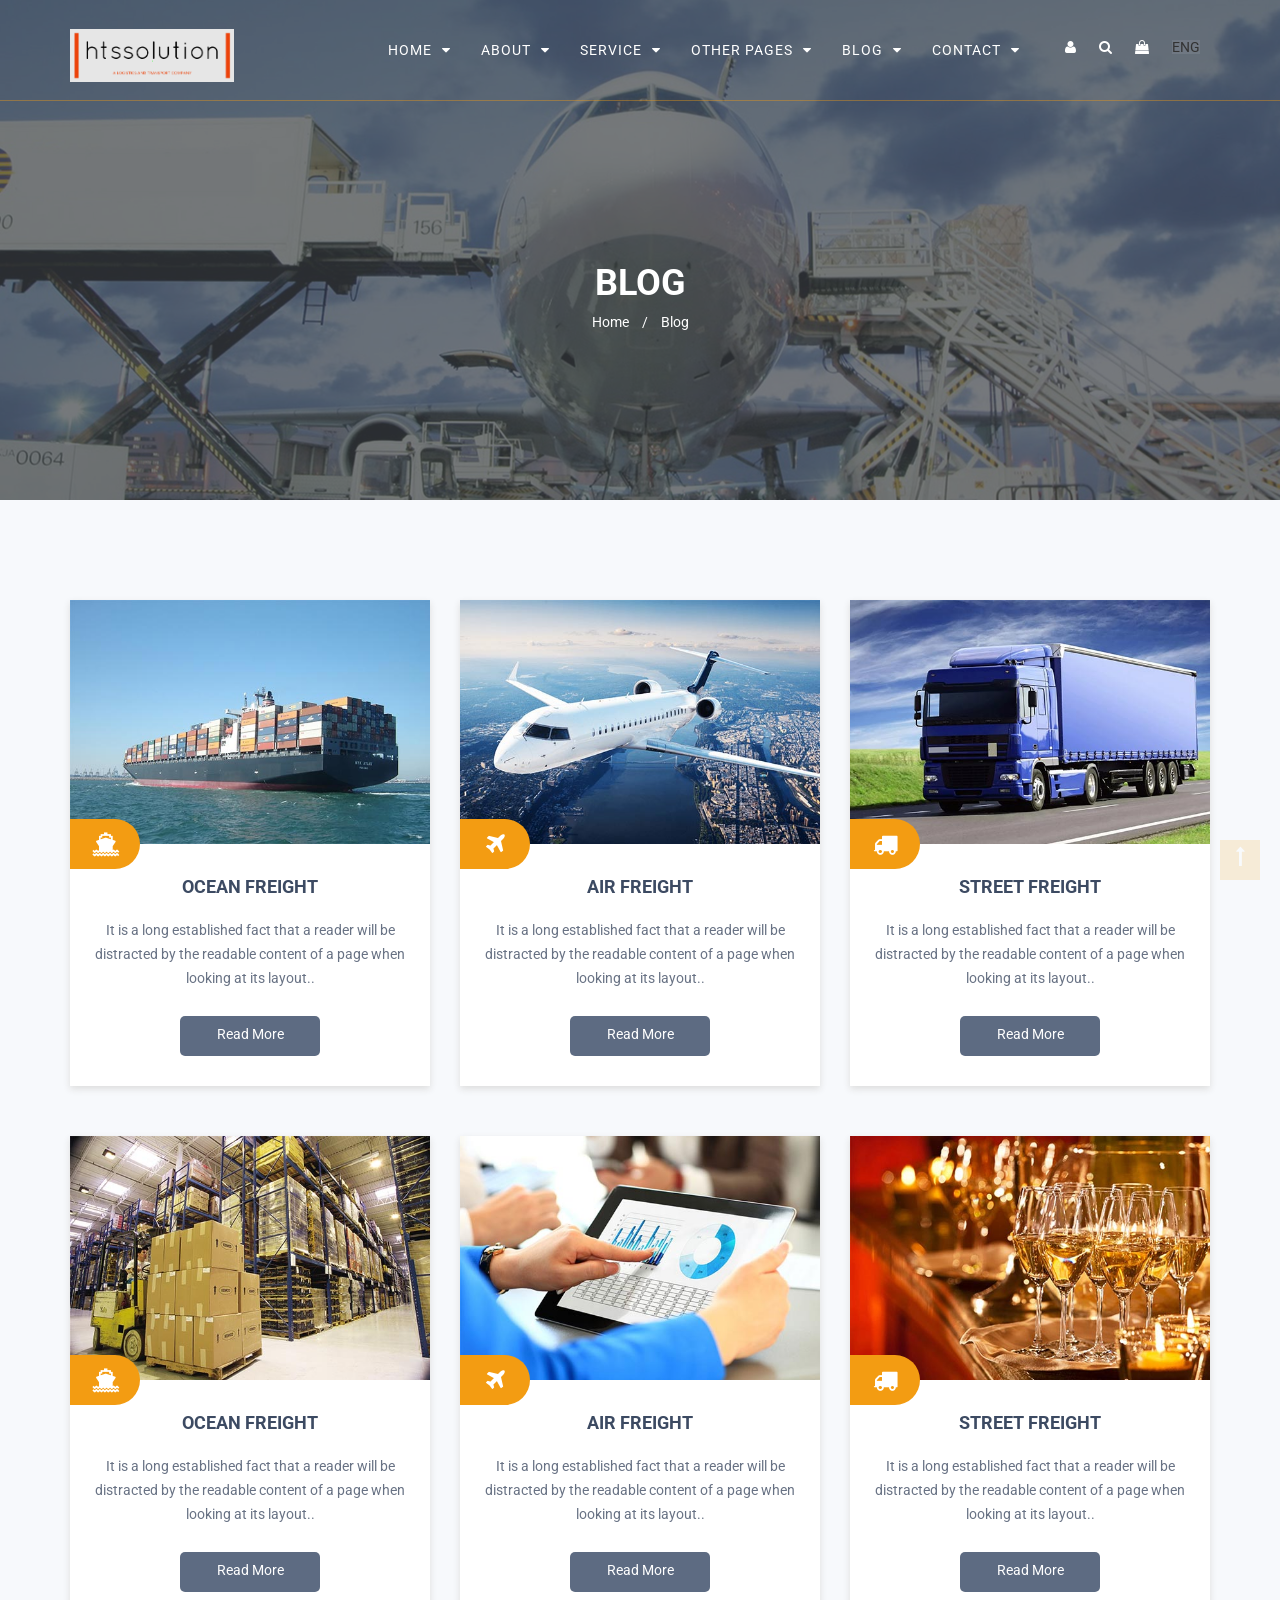
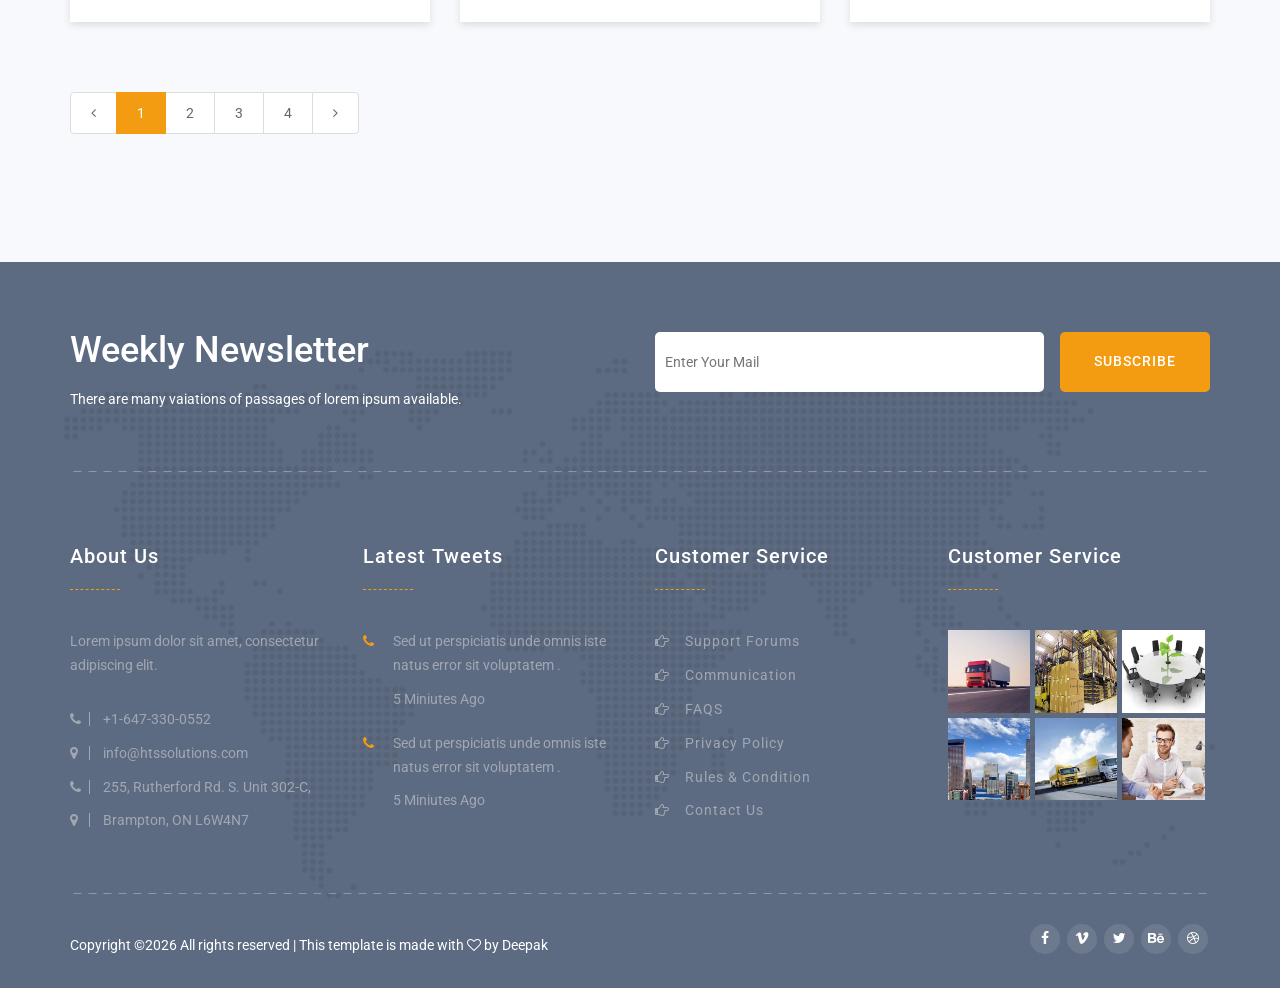
<file: blog-2.html>
<!doctype html>
<!--[if lt IE 7]>      <html class="no-js lt-ie9 lt-ie8 lt-ie7" lang=""> <![endif]-->
<!--[if IE 7]>         <html class="no-js lt-ie9 lt-ie8" lang=""> <![endif]-->
<!--[if IE 8]>         <html class="no-js lt-ie9" lang=""> <![endif]-->
<!--[if gt IE 8]><!-->
<html class="no-js" lang="en">
<!--<![endif]-->

<head>
    <!--====== USEFULL META ======-->
    <meta charset="UTF-8">
    <meta http-equiv="X-UA-Compatible" content="IE=edge">
    <meta name="viewport" content="width=device-width, initial-scale=1">
    <meta name="description" content="Transportation & Agency Template is a simple Smooth transportation and Agency Based Template" />
    <meta name="keywords" content="Portfolio, Agency, Onepage, Html, Business, Blog, Parallax" />

    <!--====== TITLE TAG ======-->
    <title>Carries HTML5 Business Template</title>

    <!--====== FAVICON ICON =======-->
    <link rel="shortcut icon" type="image/ico" href="img/favicon.png" />

    <!--====== STYLESHEETS ======-->
    <link rel="stylesheet" href="css/normalize.css">
    <link rel="stylesheet" href="css/animate.css">
    <link rel="stylesheet" href="css/stellarnav.min.css">
    <link rel="stylesheet" href="css/owl.carousel.css">
    <link href="css/bootstrap.min.css" rel="stylesheet">
    <link href="css/font-awesome.min.css" rel="stylesheet">

    <!--====== MAIN STYLESHEETS ======-->
    <link href="style.css" rel="stylesheet">
    <link href="css/responsive.css" rel="stylesheet">

    <script src="js/vendor/modernizr-2.8.3.min.js"></script>
    <!--[if lt IE 9]>
        <script src="//oss.maxcdn.com/html5shiv/3.7.2/html5shiv.min.js"></script>
        <script src="//oss.maxcdn.com/respond/1.4.2/respond.min.js"></script>
        <![endif]-->
</head>

<body class="single-page">

    <!--[if lt IE 8]>
        <p class="browserupgrade">You are using an <strong>outdated</strong> browser. Please <a href="http://browsehappy.com/">upgrade your browser</a> to improve your experience.</p>
    <![endif]-->

    <!--- PRELOADER -->
    <div class="preeloader">
        <div class="preloader-spinner"></div>
    </div>

    <!--SCROLL TO TOP-->
    <a href="#home" class="scrolltotop"><i class="fa fa-long-arrow-up"></i></a>

    <!--START TOP AREA-->
    <header class="top-area single-page" id="home">
        <div class="top-area-bg" data-stellar-background-ratio="0.6"></div>
        <div class="header-top-area">
            <!--MAINMENU AREA-->
            <div class="mainmenu-area" id="mainmenu-area">
                <div class="mainmenu-area-bg"></div>
                <nav class="navbar">
                    <div class="container">
                        <div class="navbar-header">
                            <a href="#home" class="navbar-brand"><img class="sizer " src="img/logo.png" alt="logo"></a>
                        </div>
                        <div class="search-and-language-bar pull-right">
                            <ul>
                                <li><a href="#"><i class="fa fa-user"></i></a></li>
                                <li class="search-box"><i class="fa fa-search"></i></li>
                                <li><a href="#"><i class="fa fa-shopping-bag"></i></a></li>
                                <li class="select-language">
                                    <select name="#" id="#">
                                    <option selected value="End">ENG</option>
                                    <option value="ARA">ARA</option>
                                    <option value="CHI">CHI</option>
                                </select>
                                </li>
                            </ul>
                            <form action="#" class="search-form">
                                <input type="search" name="search" id="search">
                                <button type="submit"><i class="fa fa-search"></i></button>
                            </form>
                        </div>
                        <div id="main-nav" class="stellarnav">
                            <ul id="nav" class="nav navbar-nav">
                                <li><a href="index.html">home</a>
                                    <ul>
                                        <li><a href="index.html">Home Version 1</a></li>
                                        <li><a href="index-2.html">Home Version 2</a></li>
                                        <li><a href="index-3.html">Home Version 3</a></li>
                                        <li><a href="index-4.html">Home Version 4</a></li>
                                    </ul>
                                </li>
                                <li><a href="about.html">about</a>
                                    <ul>
                                        <li><a href="about.html">About</a></li>
                                        <li><a href="about-company-profile.html">About Profile</a></li>
                                        <li><a href="about-company-history.html">About History</a></li>
                                        <li><a href="about-company-report.html">About Report</a></li>
                                        <li><a href="about-team.html">About Team</a></li>
                                        <li><a href="about-support.html">About Support</a></li>
                                    </ul>
                                </li>
                                <li><a href="service.html">Service</a>
                                    <ul>
                                        <li><a href="service.html">Service Version 1</a></li>
                                        <li><a href="service-2.html">Service Version 2</a></li>
                                        <li><a href="service-3.html">Service Version 3</a></li>
                                        <li><a href="single-service.html">Service Details</a></li>
                                    </ul>
                                </li>
                                <li><a href="">Other Pages</a>
                                    <ul>
                                        <li><a href="404.html">404</a></li>
                                        <li><a href="coming-soon.html">Coming Soon</a></li>
                                    </ul>
                                </li>
                                <li><a href="blog.html">Blog</a>
                                    <ul>
                                        <li><a href="blog.html">Blog Version 1</a></li>
                                        <li><a href="blog-2.html">Blog Version 2</a></li>
                                        <li><a href="single-blog.html">Single Blog</a></li>
                                    </ul>
                                </li>
                                <li><a href="contact.html">Contact</a>
                                    <ul>
                                        <li><a href="contact.html">Contact Version 1</a></li>
                                        <li><a href="contact-2.html">Contact Version 2</a></li>
                                    </ul>
                                </li>
                            </ul>
                        </div>
                    </div>
                </nav>
            </div>
            <!--END MAINMENU AREA END-->
        </div>
        <div class="welcome-area">
            <div class="area-bg"></div>
            <div class="container">
                <div class="row flex-v-center">
                    <div class="col-md-12 col-lg-12 col-sm-12 col-xs-12">
                        <div class="welcome-text text-center">
                            <h2>Blog</h2>
                            <ul class="page-location">
                                <li><a href="#">Home</a></li>
                                <li>/</li>
                                <li><a href="#">Blog</a></li>
                            </ul>
                        </div>
                    </div>
                </div>
            </div>
        </div>
    </header>
    <!--END TOP AREA-->

    <!--BLOG AREA-->
    <section class="blog-area blog-page gray-bg section-padding">
        <div class="container">
            <div class="row">
                <div class="col-md-4 col-lg-4 col-sm-6 col-xs-12">
                    <div class="single-blog wow fadeInUp" data-wow-delay="0.2s">
                        <div class="blog-image">
                            <img src="img/blog/blog_1.jpg" alt="">
                        </div>
                        <div class="blog-details text-center">
                            <div class="blog-meta"><a href="#"><i class="fa fa-ship"></i></a></div>
                            <h3><a href="single-blog.html">Ocean Freight</a></h3>
                            <p>It is a long established fact that a reader will be distracted by the readable content of a page when looking at its layout..</p>
                            <a href="single-blog.html" class="read-more">Read More</a>
                        </div>
                    </div>
                </div>
                <div class="col-md-4 col-lg-4 col-sm-6 col-xs-12">
                    <div class="single-blog wow fadeInUp" data-wow-delay="0.3s">
                        <div class="blog-image">
                            <img src="img/blog/blog_2.jpg" alt="">
                        </div>
                        <div class="blog-details text-center">
                            <div class="blog-meta"><a href="#"><i class="fa fa-plane"></i></a></div>
                            <h3><a href="single-blog.html">Air Freight</a></h3>
                            <p>It is a long established fact that a reader will be distracted by the readable content of a page when looking at its layout..</p>
                            <a href="single-blog.html" class="read-more">Read More</a>
                        </div>
                    </div>
                </div>
                <div class="col-md-4 col-lg-4 col-sm-6 col-xs-12">
                    <div class="single-blog wow fadeInUp" data-wow-delay="0.4s">
                        <div class="blog-image">
                            <img src="img/blog/blog_3.jpg" alt="">
                        </div>
                        <div class="blog-details text-center">
                            <div class="blog-meta"><a href="#"><i class="fa fa-truck"></i></a></div>
                            <h3><a href="single-blog.html">Street Freight</a></h3>
                            <p>It is a long established fact that a reader will be distracted by the readable content of a page when looking at its layout..</p>
                            <a href="single-blog.html" class="read-more">Read More</a>
                        </div>
                    </div>
                </div>
                <div class="col-md-4 col-lg-4 col-sm-6 col-xs-12">
                    <div class="single-blog wow fadeInUp" data-wow-delay="0.2s">
                        <div class="blog-image">
                            <img src="img/blog/blog_4.jpg" alt="">
                        </div>
                        <div class="blog-details text-center">
                            <div class="blog-meta"><a href="#"><i class="fa fa-ship"></i></a></div>
                            <h3><a href="single-blog.html">Ocean Freight</a></h3>
                            <p>It is a long established fact that a reader will be distracted by the readable content of a page when looking at its layout..</p>
                            <a href="single-blog.html" class="read-more">Read More</a>
                        </div>
                    </div>
                </div>
                <div class="col-md-4 col-lg-4 col-sm-6 col-xs-12">
                    <div class="single-blog wow fadeInUp" data-wow-delay="0.3s">
                        <div class="blog-image">
                            <img src="img/blog/blog_5.jpg" alt="">
                        </div>
                        <div class="blog-details text-center">
                            <div class="blog-meta"><a href="#"><i class="fa fa-plane"></i></a></div>
                            <h3><a href="single-blog.html">Air Freight</a></h3>
                            <p>It is a long established fact that a reader will be distracted by the readable content of a page when looking at its layout..</p>
                            <a href="single-blog.html" class="read-more">Read More</a>
                        </div>
                    </div>
                </div>
                <div class="col-md-4 col-lg-4 col-sm-6 col-xs-12">
                    <div class="single-blog wow fadeInUp" data-wow-delay="0.4s">
                        <div class="blog-image">
                            <img src="img/blog/blog_6.jpg" alt="">
                        </div>
                        <div class="blog-details text-center">
                            <div class="blog-meta"><a href="#"><i class="fa fa-truck"></i></a></div>
                            <h3><a href="single-blog.html">Street Freight</a></h3>
                            <p>It is a long established fact that a reader will be distracted by the readable content of a page when looking at its layout..</p>
                            <a href="single-blog.html" class="read-more">Read More</a>
                        </div>
                    </div>
                </div>
            </div>
            <div class="row">
                <div class="col-md-12 col-xs-12">
                    <ul class="pagination">
                        <li><a href="#"><i class="fa fa-angle-left"></i></a></li>
                        <li class="active"><a href="#">1</a></li>
                        <li><a href="#">2</a></li>
                        <li><a href="#">3</a></li>
                        <li><a href="#">4</a></li>
                        <li><a href="#"><i class="fa fa-angle-right"></i></a></li>
                    </ul>
                </div>
            </div>
        </div>
    </section>
    <!--BLOG AREA END-->

    <!--FOOER AREA-->
    <div class="footer-area dark-bg">
        <div class="footer-area-bg"></div>
        <div class="footer-top-area wow fadeIn">
            <div class="container">
                <div class="row">
                    <div class="col-md-6 col-lg-6 col-sm-12 col-xs-12">
                        <div class="subscribe-content">
                            <h2>Weekly Newsletter</h2>
                            <p>There are many vaiations of passages of lorem ipsum available.</p>
                        </div>
                    </div>
                    <div class="col-md-6 col-lg-6 col-sm-12 col-xs-12">
                        <div class="subscriber-form-area">
                            <form action="#" class="subsriber-form">
                                <label for="subscriber-mail"><i class="fa fa-envelope-o"></i></label>
                                <input type="email" name="subscriber-mail" id="subscriber-mail" placeholder="Enter Your Mail">
                                <button type="submit">subscribe</button>
                            </form>
                        </div>
                    </div>
                </div>
                <div class="row">
                    <div class="col-md-12">
                        <div class="footer-border"> </div>
                    </div>
                </div>
            </div>
        </div>
        <div class="footer-bottom-area wow fadeIn">
            <div class="container">
                <div class="row">
                    <div class="col-md-3 col-lg-3 col-sm-6 col-xs-12">
                        <div class="single-footer-widget footer-about">
                            <h3>About Us</h3>
                            <p>Lorem ipsum dolor sit amet, consectetur adipiscing elit.</p>
                            <ul>
                                <li><i class="fa fa-phone"></i> <a href="callto:+1-647-330-0552">+1-647-330-0552</a></li>
                                <li><i class="fa fa-map-marker"></i> <a href="mailto:info@htssolutions.com">info@htssolutions.com</a></li>
                                <li><i class="fa fa-phone"></i> 255, Rutherford Rd. S. Unit 302-C, </li>
								<li><i class="fa fa-map-marker"></i> Brampton, ON L6W4N7</li>
                            </ul>
                        </div>
                    </div>
                    <div class="col-md-3 col-lg-3 col-sm-6 col-xs-12">
                        <div class="single-footer-widget twitter-widget">
                            <h3>Latest Tweets</h3>
                            <ul>
                                <li>
                                    <div class="twitter-icon"><i class="fa fa-phone"></i></div>
                                    <div class="tweet-detail">
                                        <p>Sed ut perspiciatis unde omnis iste natus error sit voluptatem .</p>
                                        <a href="#" class="tweet-meta">5 Miniutes Ago</a>
                                    </div>
                                </li>
                                <li>
                                    <div class="twitter-icon"><i class="fa fa-phone"></i></div>
                                    <div class="tweet-detail">
                                        <p>Sed ut perspiciatis unde omnis iste natus error sit voluptatem .</p>
                                        <a href="#" class="tweet-meta">5 Miniutes Ago</a>
                                    </div>
                                </li>
                            </ul>
                        </div>
                    </div>
                    <div class="col-md-3 col-lg-3 col-sm-6 col-xs-12">
                        <div class="single-footer-widget list-widget">
                            <h3>Customer Service</h3>
                            <ul>
                                <li><a href="#">Support Forums</a></li>
                                <li><a href="#">Communication</a></li>
                                <li><a href="#">FAQS</a></li>
                                <li><a href="#">Privacy Policy</a></li>
                                <li><a href="#">Rules & Condition</a></li>
                                <li><a href="#">Contact Us</a></li>
                            </ul>
                        </div>
                    </div>
                    <div class="col-md-3 col-lg-3 col-sm-6 col-xs-12">
                        <div class="single-footer-widget instafeed-widget">
                            <h3>Customer Service</h3>
                            <ul>
                                <li><a href="#"><img src="img/instafeed/1.jpg" alt=""></a></li>
                                <li><a href="#"><img src="img/instafeed/2.jpg" alt=""></a></li>
                                <li><a href="#"><img src="img/instafeed/3.jpg" alt=""></a></li>
                                <li><a href="#"><img src="img/instafeed/4.jpg" alt=""></a></li>
                                <li><a href="#"><img src="img/instafeed/5.jpg" alt=""></a></li>
                                <li><a href="#"><img src="img/instafeed/6.jpg" alt=""></a></li>
                            </ul>
                        </div>
                    </div>
                </div>
                <div class="row">
                    <div class="col-md-12">
                        <div class="footer-border"> </div>
                    </div>
                </div>
            </div>
        </div>
        <div class="footer-copyright-area">
            <div class="container">
                <div class="row">
                    <div class="col-md-6 col-lg-6 col-sm-12 col-xs-12">
                        <div class="footer-copyright wow fadeIn">
                            <!-- Link back to Colorlib can't be removed. Template is licensed under CC BY 3.0. -->
                            <p>Copyright &copy;<script>document.write(new Date().getFullYear());</script> All rights reserved | This template is made with <i class="fa fa-heart-o" aria-hidden="true"></i> by <a href="#" target="_blank">Deepak</a></p>
                            <!-- Link back to Colorlib can't be removed. Template is licensed under CC BY 3.0. -->
                        </div>
                    </div>
                    <div class="col-md-6 col-lg-6 col-sm-12 col-xs-12">
                        <div class="footer-social-bookmark text-right wow fadeIn">
                            <ul class="social-bookmark">
                                <li><a href="#"><i class="fa fa-facebook"></i></a></li>
                                <li><a href="#"><i class="fa fa-vimeo"></i></a></li>
                                <li><a href="#"><i class="fa fa-twitter"></i></a></li>
                                <li><a href="#"><i class="fa fa-behance"></i></a></li>
                                <li><a href="#"><i class="fa fa-dribbble"></i></a></li>
                            </ul>
                        </div>
                    </div>
                </div>
            </div>
        </div>
    </div>
    <!--FOOER AREA END-->


    <!--====== SCRIPTS JS ======-->
    <script src="js/vendor/jquery-1.12.4.min.js"></script>
    <script src="js/vendor/bootstrap.min.js"></script>

    <!--====== PLUGINS JS ======-->
    <script src="js/vendor/jquery.easing.1.3.js"></script>
    <script src="js/vendor/jquery-migrate-1.2.1.min.js"></script>
    <script src="js/vendor/jquery.appear.js"></script>
    <script src="js/owl.carousel.min.js"></script>
    <script src="js/stellar.js"></script>
    <script src="js/wow.min.js"></script>
    <script src="js/stellarnav.min.js"></script>
    <script src="js/contact-form.js"></script>
    <script src="js/jquery.sticky.js"></script>

    <!--===== ACTIVE JS=====-->
    <script src="js/main.js"></script>
</body>

</html>
</file>
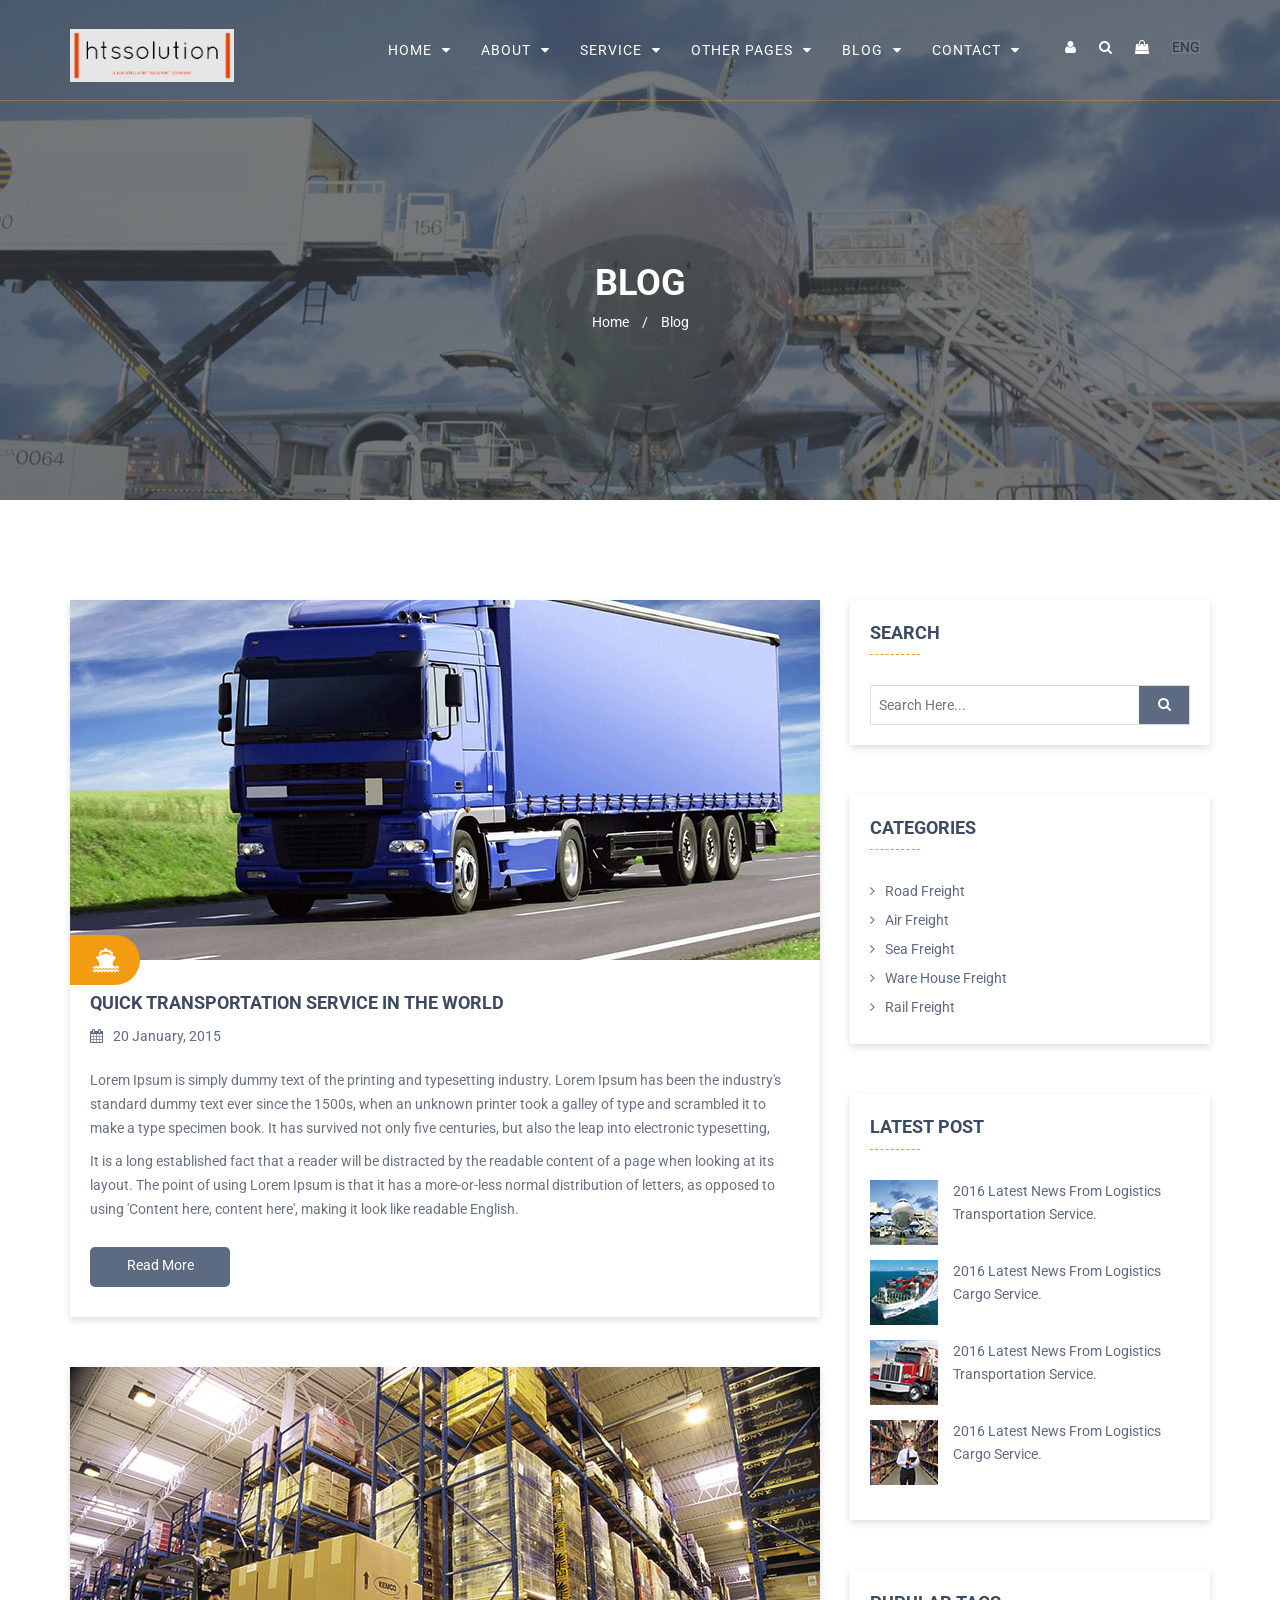
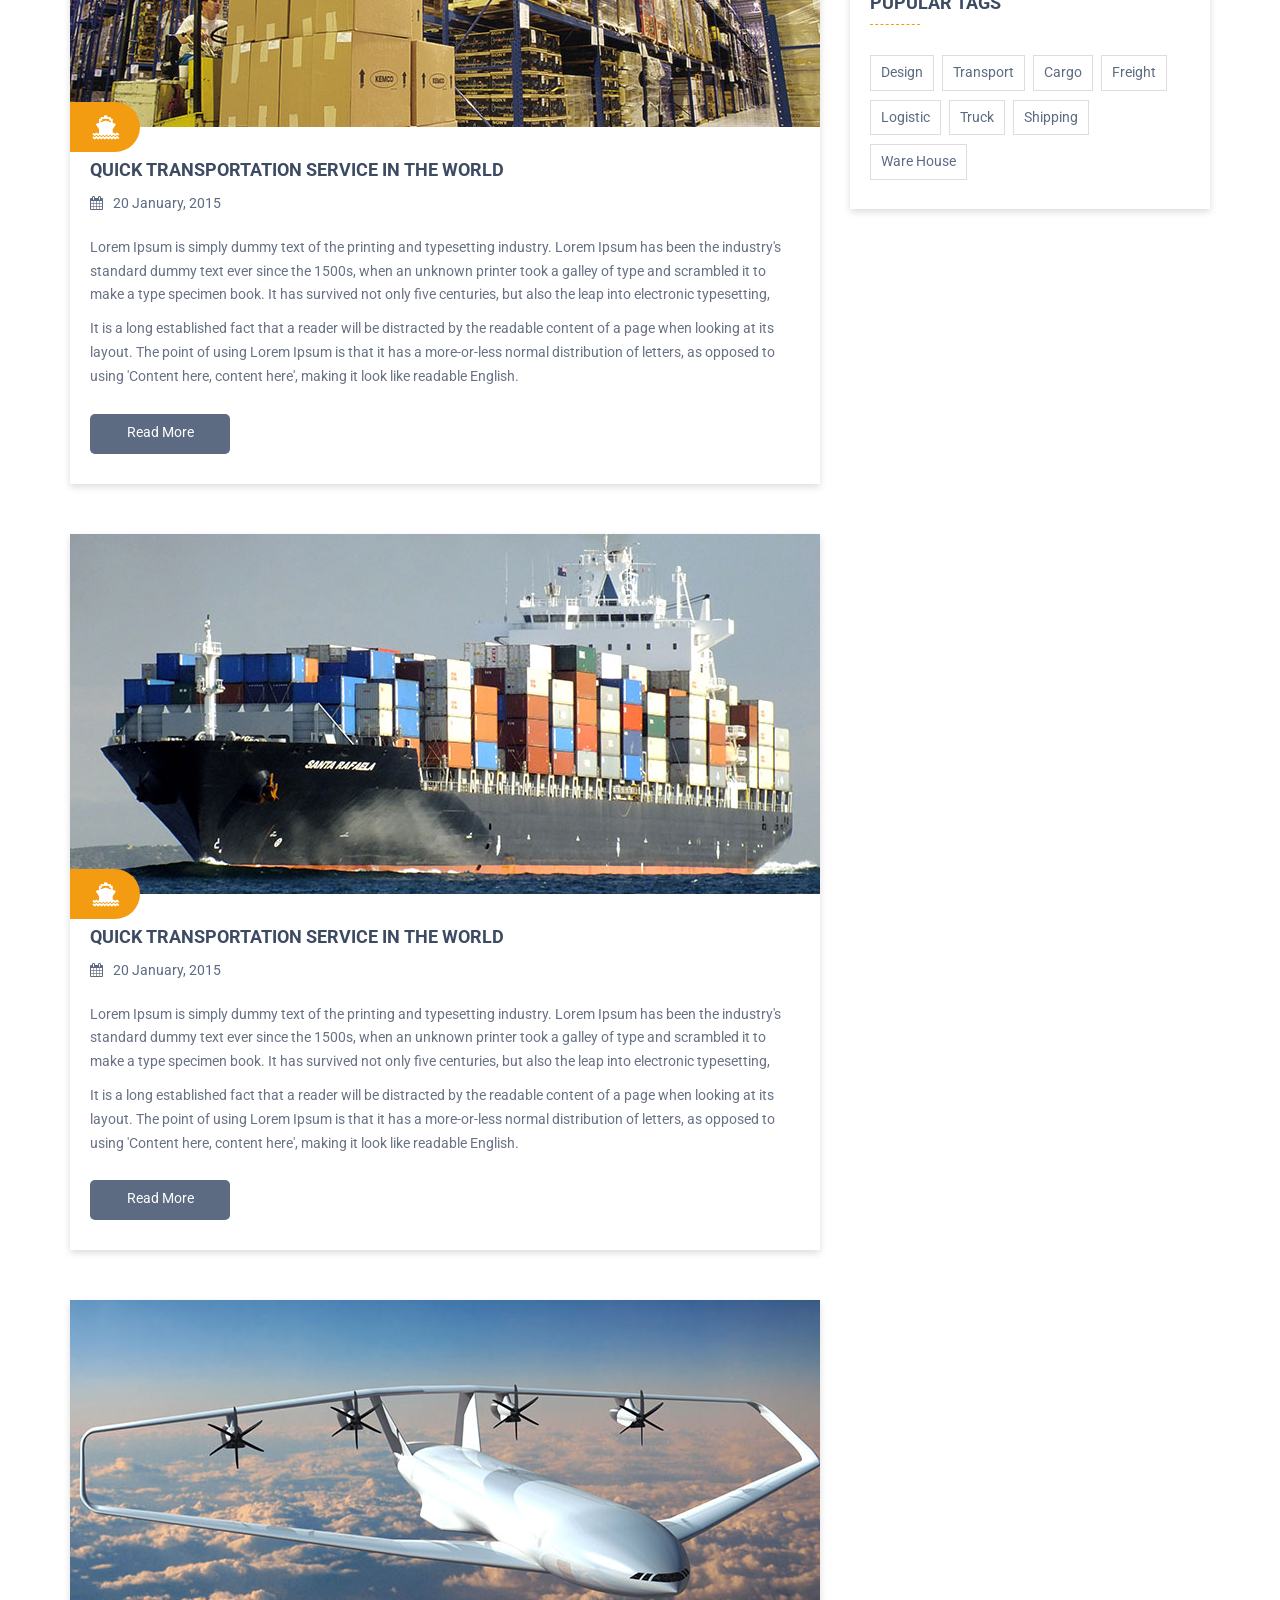
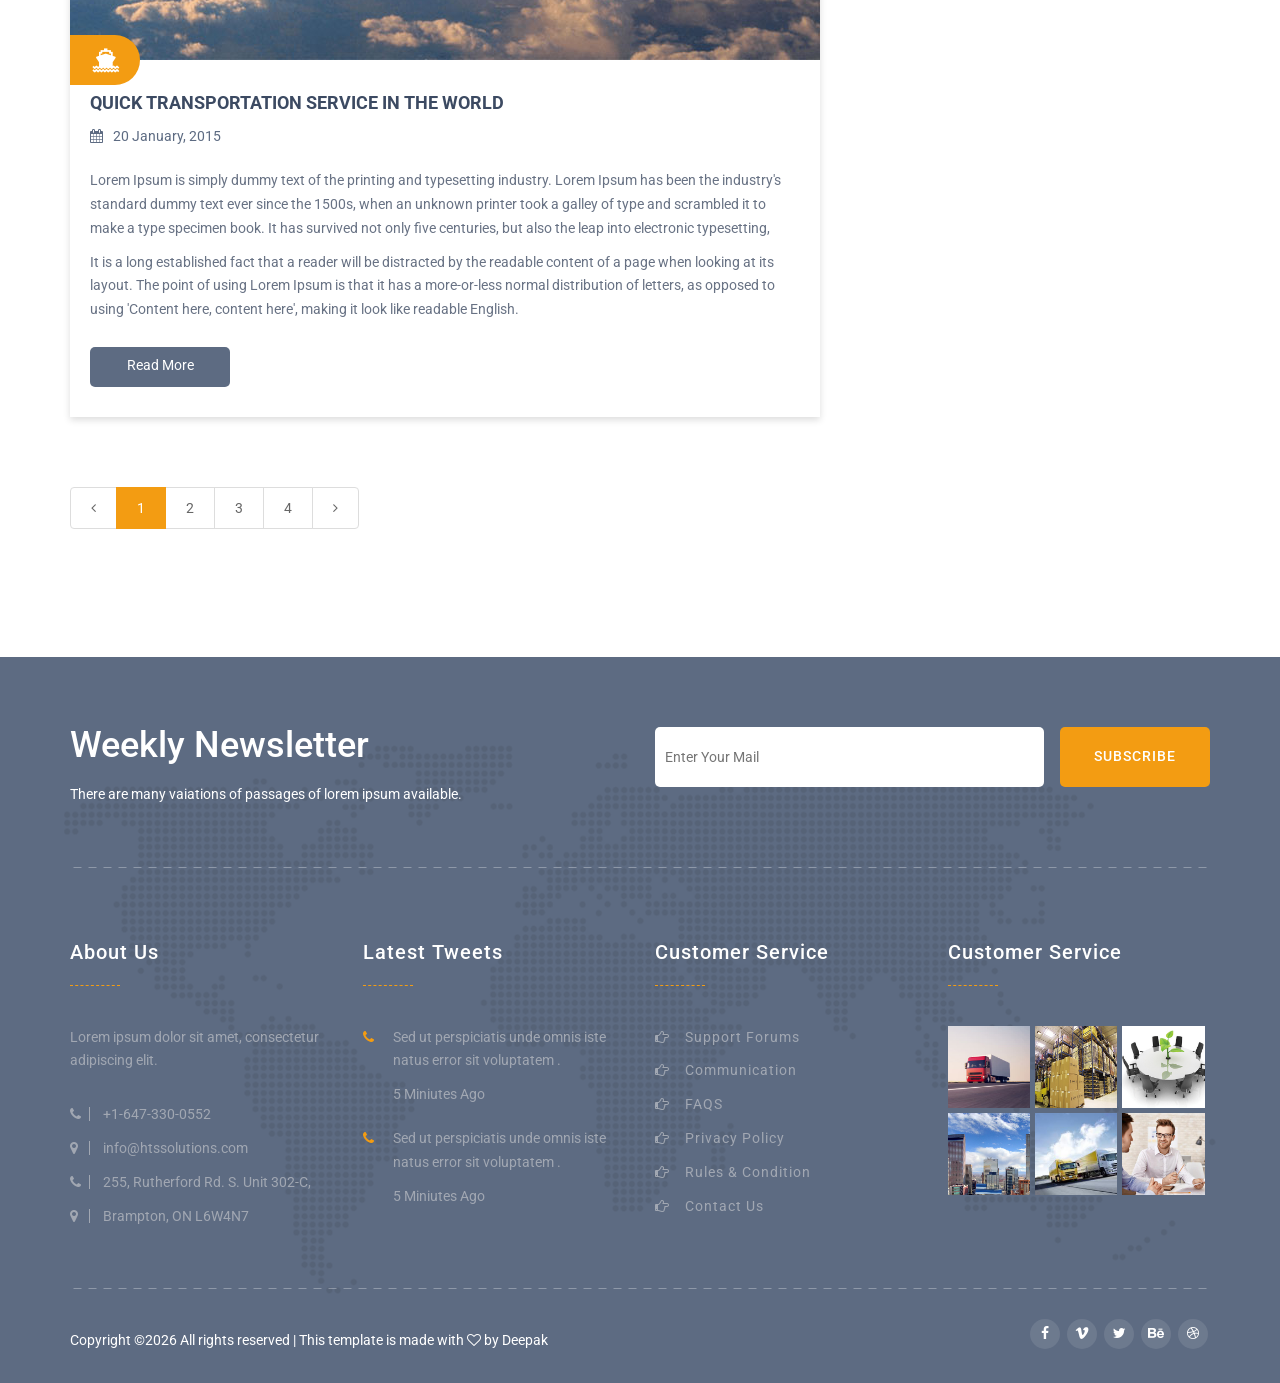
<file: blog.html>
<!doctype html>
<!--[if lt IE 7]>      <html class="no-js lt-ie9 lt-ie8 lt-ie7" lang=""> <![endif]-->
<!--[if IE 7]>         <html class="no-js lt-ie9 lt-ie8" lang=""> <![endif]-->
<!--[if IE 8]>         <html class="no-js lt-ie9" lang=""> <![endif]-->
<!--[if gt IE 8]><!-->
<html class="no-js" lang="en">
<!--<![endif]-->

<head>
    <!--====== USEFULL META ======-->
    <meta charset="UTF-8">
    <meta http-equiv="X-UA-Compatible" content="IE=edge">
    <meta name="viewport" content="width=device-width, initial-scale=1">
    <meta name="description" content="Transportation & Agency Template is a simple Smooth transportation and Agency Based Template" />
    <meta name="keywords" content="Portfolio, Agency, Onepage, Html, Business, Blog, Parallax" />

    <!--====== TITLE TAG ======-->
    <title>Carries HTML5 Business Template</title>

    <!--====== FAVICON ICON =======-->
    <link rel="shortcut icon" type="image/ico" href="img/favicon.png" />

    <!--====== STYLESHEETS ======-->
    <link rel="stylesheet" href="css/normalize.css">
    <link rel="stylesheet" href="css/animate.css">
    <link rel="stylesheet" href="css/stellarnav.min.css">
    <link rel="stylesheet" href="css/owl.carousel.css">
    <link href="css/bootstrap.min.css" rel="stylesheet">
    <link href="css/font-awesome.min.css" rel="stylesheet">

    <!--====== MAIN STYLESHEETS ======-->
    <link href="style.css" rel="stylesheet">
    <link href="css/responsive.css" rel="stylesheet">

    <script src="js/vendor/modernizr-2.8.3.min.js"></script>
    <!--[if lt IE 9]>
        <script src="//oss.maxcdn.com/html5shiv/3.7.2/html5shiv.min.js"></script>
        <script src="//oss.maxcdn.com/respond/1.4.2/respond.min.js"></script>
        <![endif]-->
</head>

<body class="single-page">

    <!--[if lt IE 8]>
        <p class="browserupgrade">You are using an <strong>outdated</strong> browser. Please <a href="http://browsehappy.com/">upgrade your browser</a> to improve your experience.</p>
    <![endif]-->

    <!--- PRELOADER -->
    <div class="preeloader">
        <div class="preloader-spinner"></div>
    </div>

    <!--SCROLL TO TOP-->
    <a href="#home" class="scrolltotop"><i class="fa fa-long-arrow-up"></i></a>

    <!--START TOP AREA-->
    <header class="top-area single-page" id="home">
        <div class="top-area-bg" data-stellar-background-ratio="0.6"></div>
        <div class="header-top-area">
            <!--MAINMENU AREA-->
            <div class="mainmenu-area" id="mainmenu-area">
                <div class="mainmenu-area-bg"></div>
                <nav class="navbar">
                    <div class="container">
                        <div class="navbar-header">
                            <a href="#home" class="navbar-brand"><img class="sizer " src="img/logo.png" alt="logo"></a>
                        </div>
                        <div class="search-and-language-bar pull-right">
                            <ul>
                                <li><a href="#"><i class="fa fa-user"></i></a></li>
                                <li class="search-box"><i class="fa fa-search"></i></li>
                                <li><a href="#"><i class="fa fa-shopping-bag"></i></a></li>
                                <li class="select-language">
                                    <select name="#" id="#">
                                    <option selected value="End">ENG</option>
                                    <option value="ARA">ARA</option>
                                    <option value="CHI">CHI</option>
                                </select>
                                </li>
                            </ul>
                            <form action="#" class="search-form">
                                <input type="search" name="search" id="search">
                                <button type="submit"><i class="fa fa-search"></i></button>
                            </form>
                        </div>
                        <div id="main-nav" class="stellarnav">
                            <ul id="nav" class="nav navbar-nav">
                                <li><a href="index.html">home</a>
                                    <ul>
                                        <li><a href="index.html">Home Version 1</a></li>
                                        <li><a href="index-2.html">Home Version 2</a></li>
                                        <li><a href="index-3.html">Home Version 3</a></li>
                                        <li><a href="index-4.html">Home Version 4</a></li>
                                    </ul>
                                </li>
                                <li><a href="about.html">about</a>
                                    <ul>
                                        <li><a href="about.html">About</a></li>
                                        <li><a href="about-company-profile.html">About Profile</a></li>
                                        <li><a href="about-company-history.html">About History</a></li>
                                        <li><a href="about-company-report.html">About Report</a></li>
                                        <li><a href="about-team.html">About Team</a></li>
                                        <li><a href="about-support.html">About Support</a></li>
                                    </ul>
                                </li>
                                <li><a href="service.html">Service</a>
                                    <ul>
                                        <li><a href="service.html">Service Version 1</a></li>
                                        <li><a href="service-2.html">Service Version 2</a></li>
                                        <li><a href="service-3.html">Service Version 3</a></li>
                                        <li><a href="single-service.html">Service Details</a></li>
                                    </ul>
                                </li>
                                <li><a href="">Other Pages</a>
                                    <ul>
                                        <li><a href="404.html">404</a></li>
                                        <li><a href="coming-soon.html">Coming Soon</a></li>
                                    </ul>
                                </li>
                                <li><a href="blog.html">Blog</a>
                                    <ul>
                                        <li><a href="blog.html">Blog Version 1</a></li>
                                        <li><a href="blog-2.html">Blog Version 2</a></li>
                                        <li><a href="single-blog.html">Single Blog</a></li>
                                    </ul>
                                </li>
                                <li><a href="contact.html">Contact</a>
                                    <ul>
                                        <li><a href="contact.html">Contact Version 1</a></li>
                                        <li><a href="contact-2.html">Contact Version 2</a></li>
                                    </ul>
                                </li>
                            </ul>
                        </div>
                    </div>
                </nav>
            </div>
            <!--END MAINMENU AREA END-->
        </div>
        <div class="welcome-area">
            <div class="area-bg"></div>
            <div class="container">
                <div class="row flex-v-center">
                    <div class="col-md-12 col-lg-12 col-sm-12 col-xs-12">
                        <div class="welcome-text text-center">
                            <h2>Blog</h2>
                            <ul class="page-location">
                                <li><a href="#">Home</a></li>
                                <li>/</li>
                                <li><a href="#">Blog</a></li>
                            </ul>
                        </div>
                    </div>
                </div>
            </div>
        </div>
    </header>
    <!--END TOP AREA-->

    <!--BLOG AREA-->
    <section class="blog-area blog-page section-padding">
        <div class="container">
            <div class="row">
                <div class="col-md-8 col-lg-8 col-sm-12 col-xs-12">
                    <div class="single-blog wow fadeIn">
                        <div class="blog-image">
                            <img src="img/blog/blog_7.jpg" alt="">
                        </div>
                        <div class="blog-details">
                            <div class="blog-meta"><a href="#"><i class="fa fa-ship"></i></a></div>
                            <h3><a href="single-blog.html">Quick Transportation Service in the world</a></h3>
                            <div class="post-date"><a href="#"><i class="fa fa-calendar"></i>20 January, 2015</a></div>
                            <p>Lorem Ipsum is simply dummy text of the printing and typesetting industry. Lorem Ipsum has been the industry's standard dummy text ever since the 1500s, when an unknown printer took a galley of type and scrambled it to make a type specimen book. It has survived not only five centuries, but also the leap into electronic typesetting,</p>
                            <p>It is a long established fact that a reader will be distracted by the readable content of a page when looking at its layout. The point of using Lorem Ipsum is that it has a more-or-less normal distribution of letters, as opposed to using 'Content here, content here', making it look like readable English.</p>
                            <a href="single-blog.html" class="read-more">Read More</a>
                        </div>
                    </div>
                    <div class="single-blog wow fadeIn">
                        <div class="blog-image">
                            <img src="img/blog/blog_8.jpg" alt="">
                        </div>
                        <div class="blog-details">
                            <div class="blog-meta"><a href="#"><i class="fa fa-ship"></i></a></div>
                            <h3><a href="single-blog.html">Quick Transportation Service in the world</a></h3>
                            <div class="post-date"><a href="#"><i class="fa fa-calendar"></i>20 January, 2015</a></div>
                            <p>Lorem Ipsum is simply dummy text of the printing and typesetting industry. Lorem Ipsum has been the industry's standard dummy text ever since the 1500s, when an unknown printer took a galley of type and scrambled it to make a type specimen book. It has survived not only five centuries, but also the leap into electronic typesetting,</p>
                            <p>It is a long established fact that a reader will be distracted by the readable content of a page when looking at its layout. The point of using Lorem Ipsum is that it has a more-or-less normal distribution of letters, as opposed to using 'Content here, content here', making it look like readable English.</p>
                            <a href="single-blog.html" class="read-more">Read More</a>
                        </div>
                    </div>
                    <div class="single-blog wow fadeIn">
                        <div class="blog-image">
                            <img src="img/blog/blog_9.jpg" alt="">
                        </div>
                        <div class="blog-details">
                            <div class="blog-meta"><a href="#"><i class="fa fa-ship"></i></a></div>
                            <h3><a href="single-blog.html">Quick Transportation Service in the world</a></h3>
                            <div class="post-date"><a href="#"><i class="fa fa-calendar"></i>20 January, 2015</a></div>
                            <p>Lorem Ipsum is simply dummy text of the printing and typesetting industry. Lorem Ipsum has been the industry's standard dummy text ever since the 1500s, when an unknown printer took a galley of type and scrambled it to make a type specimen book. It has survived not only five centuries, but also the leap into electronic typesetting,</p>
                            <p>It is a long established fact that a reader will be distracted by the readable content of a page when looking at its layout. The point of using Lorem Ipsum is that it has a more-or-less normal distribution of letters, as opposed to using 'Content here, content here', making it look like readable English.</p>
                            <a href="single-blog.html" class="read-more">Read More</a>
                        </div>
                    </div>
                    <div class="single-blog wow fadeIn">
                        <div class="blog-image">
                            <img src="img/blog/blog_10.jpg" alt="">
                        </div>
                        <div class="blog-details">
                            <div class="blog-meta"><a href="#"><i class="fa fa-ship"></i></a></div>
                            <h3><a href="single-blog.html">Quick Transportation Service in the world</a></h3>
                            <div class="post-date"><a href="#"><i class="fa fa-calendar"></i>20 January, 2015</a></div>
                            <p>Lorem Ipsum is simply dummy text of the printing and typesetting industry. Lorem Ipsum has been the industry's standard dummy text ever since the 1500s, when an unknown printer took a galley of type and scrambled it to make a type specimen book. It has survived not only five centuries, but also the leap into electronic typesetting,</p>
                            <p>It is a long established fact that a reader will be distracted by the readable content of a page when looking at its layout. The point of using Lorem Ipsum is that it has a more-or-less normal distribution of letters, as opposed to using 'Content here, content here', making it look like readable English.</p>
                            <a href="single-blog.html" class="read-more">Read More</a>
                        </div>
                    </div>
                </div>
                <div class="col-md-4 col-lg-4 col-sm-12 col-xs-12">
                    <div class="sidebar-area wow fadeIn">
                        <div class="single-sidebar-widget widget_search">
                            <h4>Search</h4>
                            <form action="#">
                                <input type="text" name="s" id="s" placeholder="Search Here...">
                                <button type="submit"><i class="fa fa-search"></i></button>
                            </form>
                        </div>
                        <div class="single-sidebar-widget widget_categories">
                            <h4>Categories</h4>
                            <ul>
                                <li><a href="#">Road Freight</a></li>
                                <li><a href="#">Air Freight</a></li>
                                <li><a href="#">Sea Freight</a></li>
                                <li><a href="#">Ware House Freight</a></li>
                                <li><a href="#">Rail Freight</a></li>
                            </ul>
                        </div>
                        <div class="single-sidebar-widget widget_recent_entries">
                            <h4>Latest Post</h4>
                            <ul>
                                <li>
                                    <div class="alignleft"><img src="img/blog/thumb-1.jpg" alt=""></div>
                                    <a href="#">2016 Latest News From Logistics Transportation Service.</a>
                                </li>
                                <li>
                                    <div class="alignleft"><img src="img/blog/thumb-2.jpg" alt=""></div>
                                    <a href="#">2016 Latest News From Logistics Cargo Service.</a>
                                </li>
                                <li>
                                    <div class="alignleft"><img src="img/blog/thumb-3.jpg" alt=""></div>
                                    <a href="#">2016 Latest News From Logistics Transportation Service.</a>
                                </li>
                                <li>
                                    <div class="alignleft"><img src="img/blog/thumb-4.jpg" alt=""></div>
                                    <a href="#">2016 Latest News From Logistics Cargo Service.</a>
                                </li>
                            </ul>
                        </div>
                        <div class="single-sidebar-widget widget_tag_cloud">
                            <h4>Pupular Tags</h4>
                            <div class="tagcloud">
                                <a href="#">Design</a>
                                <a href="#">Transport</a>
                                <a href="#">Cargo</a>
                                <a href="#">Freight</a>
                                <a href="#">Logistic</a>
                                <a href="#">Truck</a>
                                <a href="#">Shipping</a>
                                <a href="#">ware house</a>
                            </div>
                        </div>
                    </div>
                </div>
            </div>
            <div class="row">
                <div class="col-md-12 col-xs-12">
                    <ul class="pagination">
                        <li><a href="#"><i class="fa fa-angle-left"></i></a></li>
                        <li class="active"><a href="#">1</a></li>
                        <li><a href="#">2</a></li>
                        <li><a href="#">3</a></li>
                        <li><a href="#">4</a></li>
                        <li><a href="#"><i class="fa fa-angle-right"></i></a></li>
                    </ul>
                </div>
            </div>
        </div>
    </section>
    <!--BLOG AREA END-->

    <!--FOOER AREA-->
    <div class="footer-area dark-bg">
        <div class="footer-area-bg"></div>
        <div class="footer-top-area wow fadeIn">
            <div class="container">
                <div class="row">
                    <div class="col-md-6 col-lg-6 col-sm-12 col-xs-12">
                        <div class="subscribe-content">
                            <h2>Weekly Newsletter</h2>
                            <p>There are many vaiations of passages of lorem ipsum available.</p>
                        </div>
                    </div>
                    <div class="col-md-6 col-lg-6 col-sm-12 col-xs-12">
                        <div class="subscriber-form-area">
                            <form action="#" class="subsriber-form">
                                <label for="subscriber-mail"><i class="fa fa-envelope-o"></i></label>
                                <input type="email" name="subscriber-mail" id="subscriber-mail" placeholder="Enter Your Mail">
                                <button type="submit">subscribe</button>
                            </form>
                        </div>
                    </div>
                </div>
                <div class="row">
                    <div class="col-md-12">
                        <div class="footer-border"> </div>
                    </div>
                </div>
            </div>
        </div>
        <div class="footer-bottom-area wow fadeIn">
            <div class="container">
                <div class="row">
                    <div class="col-md-3 col-lg-3 col-sm-6 col-xs-12">
                        <div class="single-footer-widget footer-about">
                            <h3>About Us</h3>
                            <p>Lorem ipsum dolor sit amet, consectetur adipiscing elit.</p>
                            <ul>
                                <li><i class="fa fa-phone"></i> <a href="callto:+1-647-330-0552">+1-647-330-0552</a></li>
                                <li><i class="fa fa-map-marker"></i> <a href="mailto:info@htssolutions.com">info@htssolutions.com</a></li>
                                <li><i class="fa fa-phone"></i> 255, Rutherford Rd. S. Unit 302-C, </li>
								<li><i class="fa fa-map-marker"></i> Brampton, ON L6W4N7</li>
                            </ul>
                        </div>
                    </div>
                    <div class="col-md-3 col-lg-3 col-sm-6 col-xs-12">
                        <div class="single-footer-widget twitter-widget">
                            <h3>Latest Tweets</h3>
                            <ul>
                                <li>
                                    <div class="twitter-icon"><i class="fa fa-phone"></i></div>
                                    <div class="tweet-detail">
                                        <p>Sed ut perspiciatis unde omnis iste natus error sit voluptatem .</p>
                                        <a href="#" class="tweet-meta">5 Miniutes Ago</a>
                                    </div>
                                </li>
                                <li>
                                    <div class="twitter-icon"><i class="fa fa-phone"></i></div>
                                    <div class="tweet-detail">
                                        <p>Sed ut perspiciatis unde omnis iste natus error sit voluptatem .</p>
                                        <a href="#" class="tweet-meta">5 Miniutes Ago</a>
                                    </div>
                                </li>
                            </ul>
                        </div>
                    </div>
                    <div class="col-md-3 col-lg-3 col-sm-6 col-xs-12">
                        <div class="single-footer-widget list-widget">
                            <h3>Customer Service</h3>
                            <ul>
                                <li><a href="#">Support Forums</a></li>
                                <li><a href="#">Communication</a></li>
                                <li><a href="#">FAQS</a></li>
                                <li><a href="#">Privacy Policy</a></li>
                                <li><a href="#">Rules & Condition</a></li>
                                <li><a href="#">Contact Us</a></li>
                            </ul>
                        </div>
                    </div>
                    <div class="col-md-3 col-lg-3 col-sm-6 col-xs-12">
                        <div class="single-footer-widget instafeed-widget">
                            <h3>Customer Service</h3>
                            <ul>
                                <li><a href="#"><img src="img/instafeed/1.jpg" alt=""></a></li>
                                <li><a href="#"><img src="img/instafeed/2.jpg" alt=""></a></li>
                                <li><a href="#"><img src="img/instafeed/3.jpg" alt=""></a></li>
                                <li><a href="#"><img src="img/instafeed/4.jpg" alt=""></a></li>
                                <li><a href="#"><img src="img/instafeed/5.jpg" alt=""></a></li>
                                <li><a href="#"><img src="img/instafeed/6.jpg" alt=""></a></li>
                            </ul>
                        </div>
                    </div>
                </div>
                <div class="row">
                    <div class="col-md-12">
                        <div class="footer-border"> </div>
                    </div>
                </div>
            </div>
        </div>
        <div class="footer-copyright-area">
            <div class="container">
                <div class="row">
                    <div class="col-md-6 col-lg-6 col-sm-12 col-xs-12">
                        <div class="footer-copyright wow fadeIn">
                            <!-- Link back to Colorlib can't be removed. Template is licensed under CC BY 3.0. -->
                            <p>Copyright &copy;<script>document.write(new Date().getFullYear());</script> All rights reserved | This template is made with <i class="fa fa-heart-o" aria-hidden="true"></i> by <a href="#" target="_blank">Deepak</a></p>
                            <!-- Link back to Colorlib can't be removed. Template is licensed under CC BY 3.0. -->
                        </div>
                    </div>
                    <div class="col-md-6 col-lg-6 col-sm-12 col-xs-12">
                        <div class="footer-social-bookmark text-right wow fadeIn">
                            <ul class="social-bookmark">
                                <li><a href="#"><i class="fa fa-facebook"></i></a></li>
                                <li><a href="#"><i class="fa fa-vimeo"></i></a></li>
                                <li><a href="#"><i class="fa fa-twitter"></i></a></li>
                                <li><a href="#"><i class="fa fa-behance"></i></a></li>
                                <li><a href="#"><i class="fa fa-dribbble"></i></a></li>
                            </ul>
                        </div>
                    </div>
                </div>
            </div>
        </div>
    </div>
    <!--FOOER AREA END-->


    <!--====== SCRIPTS JS ======-->
    <script src="js/vendor/jquery-1.12.4.min.js"></script>
    <script src="js/vendor/bootstrap.min.js"></script>

    <!--====== PLUGINS JS ======-->
    <script src="js/vendor/jquery.easing.1.3.js"></script>
    <script src="js/vendor/jquery-migrate-1.2.1.min.js"></script>
    <script src="js/vendor/jquery.appear.js"></script>
    <script src="js/owl.carousel.min.js"></script>
    <script src="js/stellar.js"></script>
    <script src="js/wow.min.js"></script>
    <script src="js/stellarnav.min.js"></script>
    <script src="js/contact-form.js"></script>
    <script src="js/jquery.sticky.js"></script>

    <!--===== ACTIVE JS=====-->
    <script src="js/main.js"></script>
</body>

</html>
</file>
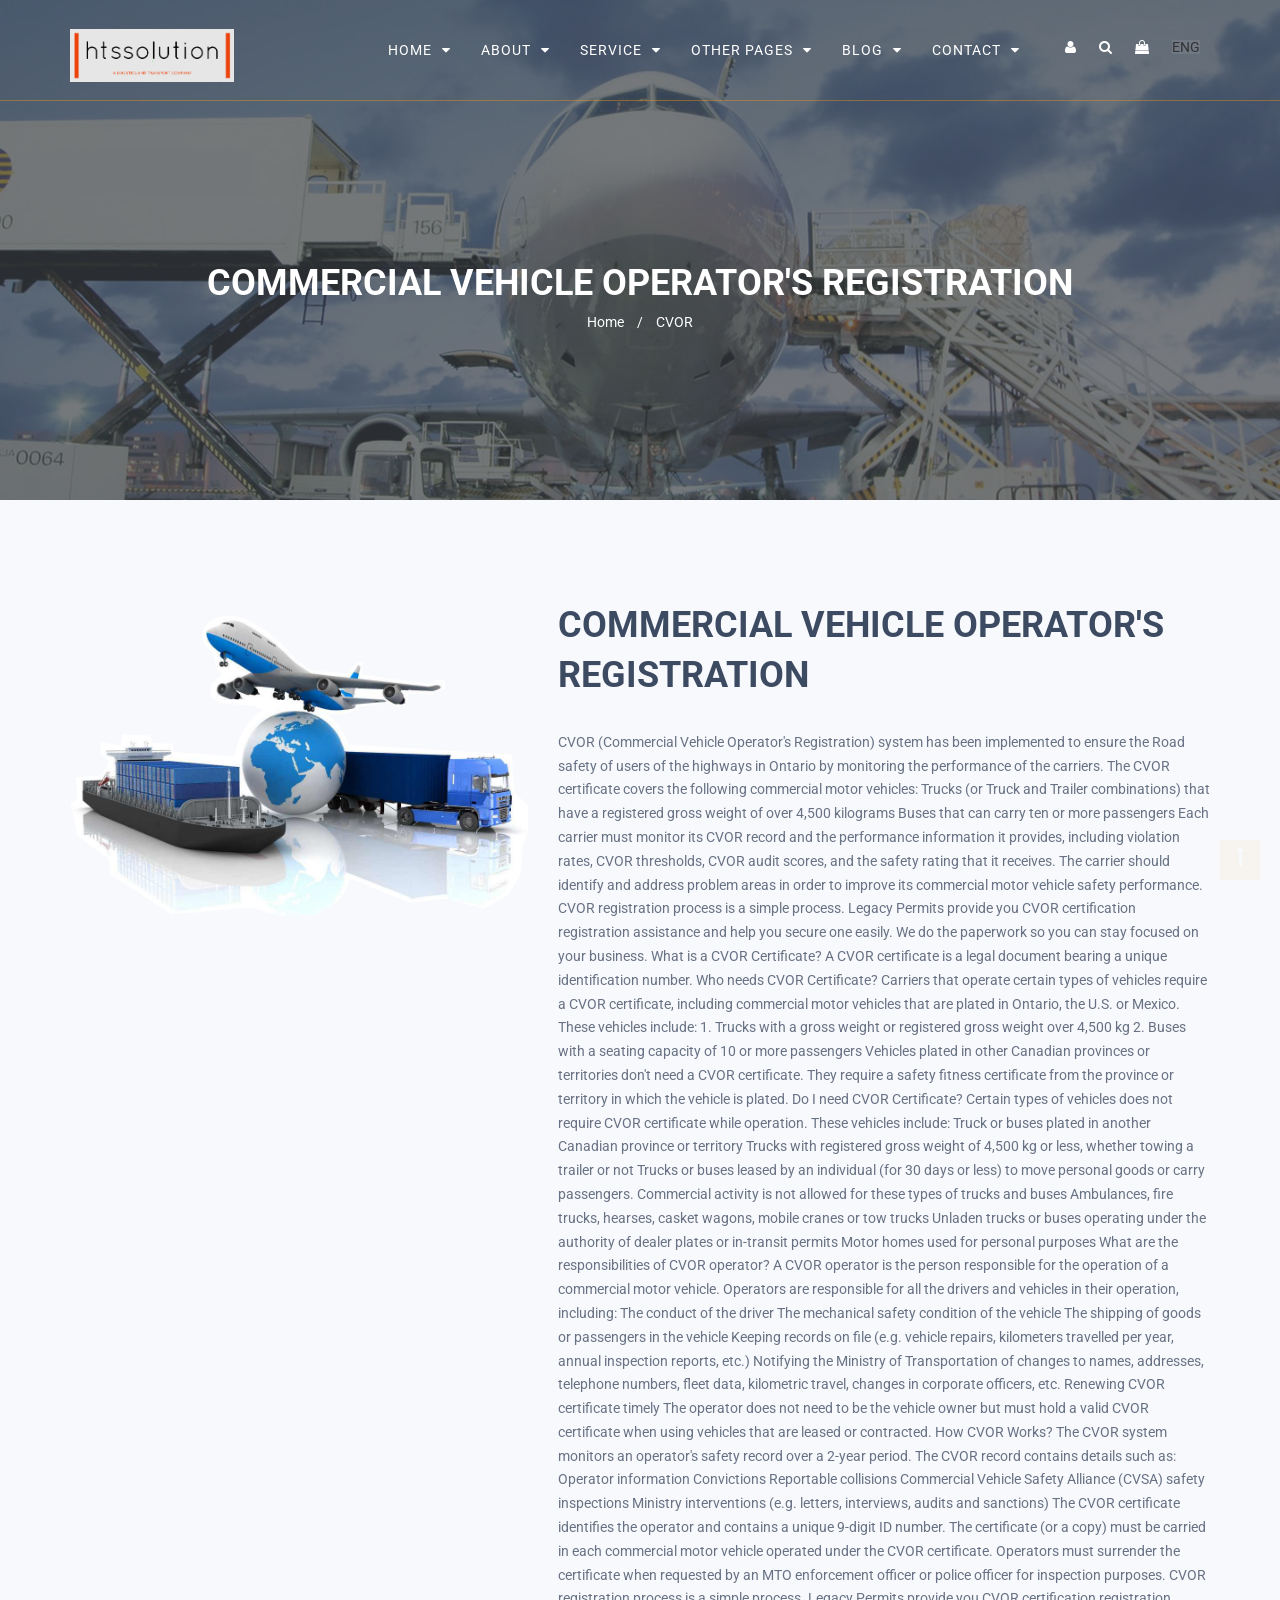
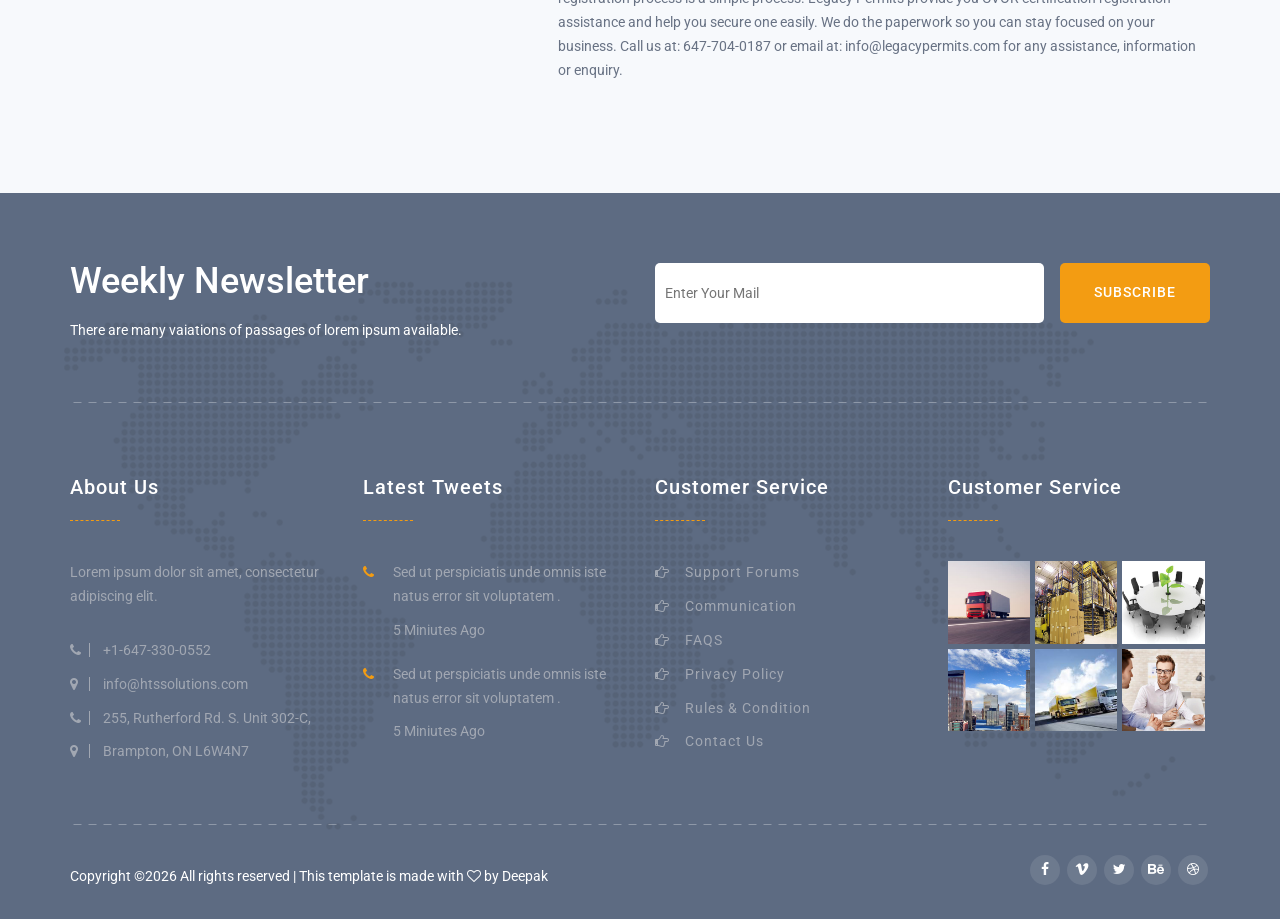
<file: cvor.html>
<!doctype html>
<!--[if lt IE 7]>      <html class="no-js lt-ie9 lt-ie8 lt-ie7" lang=""> <![endif]-->
<!--[if IE 7]>         <html class="no-js lt-ie9 lt-ie8" lang=""> <![endif]-->
<!--[if IE 8]>         <html class="no-js lt-ie9" lang=""> <![endif]-->
<!--[if gt IE 8]><!-->
<html class="no-js" lang="en">
<!--<![endif]-->

<head>
    <!--====== USEFULL META ======-->
    <meta charset="UTF-8">
    <meta http-equiv="X-UA-Compatible" content="IE=edge">
    <meta name="viewport" content="width=device-width, initial-scale=1">
    <meta name="description" content="Transportation & Agency Template is a simple Smooth transportation and Agency Based Template" />
    <meta name="keywords" content="Portfolio, Agency, Onepage, Html, Business, Blog, Parallax" />

    <!--====== TITLE TAG ======-->
    <title>Incorporation - HTSSOLUTIONS</title>

    <!--====== FAVICON ICON =======-->
    <link rel="shortcut icon" type="image/ico" href="img/favicon.png" />

    <!--====== STYLESHEETS ======-->
    <link rel="stylesheet" href="css/normalize.css">
    <link rel="stylesheet" href="css/animate.css">
    <link rel="stylesheet" href="css/stellarnav.min.css">
    <link rel="stylesheet" href="css/owl.carousel.css">
    <link href="css/bootstrap.min.css" rel="stylesheet">
    <link href="css/font-awesome.min.css" rel="stylesheet">

    <!--====== MAIN STYLESHEETS ======-->
    <link href="style.css" rel="stylesheet">
    <link href="css/responsive.css" rel="stylesheet">

    <script src="js/vendor/modernizr-2.8.3.min.js"></script>
    <!--[if lt IE 9]>
        <script src="//oss.maxcdn.com/html5shiv/3.7.2/html5shiv.min.js"></script>
        <script src="//oss.maxcdn.com/respond/1.4.2/respond.min.js"></script>
        <![endif]-->
</head>

<body class="single-page">

    <!--[if lt IE 8]>
        <p class="browserupgrade">You are using an <strong>outdated</strong> browser. Please <a href="http://browsehappy.com/">upgrade your browser</a> to improve your experience.</p>
    <![endif]-->

    <!--- PRELOADER -->
    <div class="preeloader">
        <div class="preloader-spinner"></div>
    </div>

    <!--SCROLL TO TOP-->
    <a href="#home" class="scrolltotop"><i class="fa fa-long-arrow-up"></i></a>

    <!--START TOP AREA-->
    <header class="top-area single-page" id="home">
        <div class="top-area-bg" data-stellar-background-ratio="0.6"></div>
        <div class="header-top-area">
            <!--MAINMENU AREA-->
            <div class="mainmenu-area" id="mainmenu-area">
                <div class="mainmenu-area-bg"></div>
                <nav class="navbar">
                    <div class="container">
                        <div class="navbar-header">
                            <a href="#home" class="navbar-brand"><img class="sizer " src="img/logo.png" alt="logo"></a>
                        </div>
                        <div class="search-and-language-bar pull-right">
                            <ul>
                                <li><a href="#"><i class="fa fa-user"></i></a></li>
                                <li class="search-box"><i class="fa fa-search"></i></li>
                                <li><a href="#"><i class="fa fa-shopping-bag"></i></a></li>
                                <li class="select-language">
                                    <select name="#" id="#">
                                    <option selected value="End">ENG</option>
                                    <!--<option value="ARA">ARA</option>
                                    <option value="CHI">CHI</option>-->
                                </select>
                                </li>
                            </ul>
                            <form action="#" class="search-form">
                                <input type="search" name="search" id="search">
                                <button type="submit"><i class="fa fa-search"></i></button>
                            </form>
                        </div>
                        <div id="main-nav" class="stellarnav">
                            <ul id="nav" class="nav navbar-nav">
                                <li><a href="index.html">home</a>
                                    <ul>
                                        <li><a href="index.html">Version 1</a></li>
                                        <!--<li><a href="index-2.html">Home Version 2</a></li>
                                        <li><a href="index-3.html">Home Version 3</a></li>
                                        <li><a href="index-4.html">Home Version 4</a></li>-->
                                    </ul>
                                </li>
                                <li><a href="about.html">about</a>
                                    <ul>
                                        <li><a href="about.html">About</a></li>
                                        <li><a href="about-company-profile.html">About Profile</a></li>
                                        <li><a href="about-company-history.html">About History</a></li>
                                        <li><a href="about-company-report.html">About Report</a></li>
                                        <li><a href="about-team.html">About Team</a></li>
                                        <li><a href="about-support.html">About Support</a></li>
                                    </ul>
                                </li>
                                <li><a href="service.html">Service</a>
                                    <ul>
                                        <li><a href="service.html">Version 1</a></li>
                                        <!--<li><a href="service-2.html">Service Version 2</a></li>
                                        <li><a href="service-3.html">Service Version 3</a></li>
                                        <li><a href="single-service.html">Service Details</a></li>-->
                                    </ul>
                                </li>
                                <li><a href="">Other Pages</a>
                                    <ul>
                                        <li><a href="404.html">404</a></li>
                                        <li><a href="coming-soon.html">Coming Soon</a></li>
                                    </ul>
                                </li>
                                <li><a href="blog.html">Blog</a>
                                    <ul>
                                        <li><a href="blog.html">Version 1</a></li>
                                        <!--<li><a href="blog-2.html">Blog Version 2</a></li>
                                        <li><a href="single-blog.html">Single Blog</a></li>-->
                                    </ul>
                                </li>
                                <li><a href="contact.html">Contact</a>
                                    <ul>
                                        <li><a href="contact.html">Version 1</a></li>
                                        <!--<li><a href="contact-2.html">Contact Version 2</a></li>-->
                                    </ul>
                                </li>
                            </ul>
                        </div>
                    </div>
                </nav>
            </div>
            <!--END MAINMENU AREA END-->
        </div>
        <div class="welcome-area">
            <div class="area-bg"></div>
            <div class="container">
                <div class="row flex-v-center">
                    <div class="col-md-12 col-lg-12 col-sm-12 col-xs-12">
                        <div class="welcome-text text-center">
                            <h2>COMMERCIAL VEHICLE OPERATOR'S REGISTRATION</h2>
                            <ul class="page-location">
                                <li><a href="#">Home</a></li>
                                <li>/</li>
                                <li><a href="#">CVOR</a></li>
                            </ul>
                        </div>
                    </div>
                </div>
            </div>
        </div>
    </header>
    <!--END TOP AREA-->

    <!--ABOUT AREA-->
    <section class="about-area gray-bg section-padding">
        <div class="container">
            <div class="row">
               
            </div>
            <div class="row">
                <div class="col-md-5 col-lg-5 col-sm-12 col-xs-12">
                    <div class="about-left-content-area wow fadeIn">
                        <img src="img/about/about-cargo.png" alt="">
                        
                    </div>
                </div>
                <div class="col-md-7 col-lg-7 col-sm-12 col-xs-12">
                    <div class="about-content-area wow fadeIn">
                        <div class="about-content">
                            <h2>COMMERCIAL VEHICLE OPERATOR'S REGISTRATION</h2>
                            <p>CVOR (Commercial Vehicle Operator's Registration) system has been implemented to ensure the Road safety of users of the highways in Ontario by monitoring the performance of the carriers. The CVOR certificate covers the following commercial motor vehicles:

Trucks (or Truck and Trailer combinations) that have a registered gross weight of over 4,500 kilograms
Buses that can carry ten or more passengers

Each carrier must monitor its CVOR record and the performance information it provides, including violation rates, CVOR thresholds, CVOR audit scores, and the safety rating that it receives. The carrier should identify and address problem areas in order to improve its commercial motor vehicle safety performance.
CVOR registration process is a simple process. Legacy Permits provide you CVOR certification registration assistance and help you secure one easily. We do the paperwork so you can stay focused on your business.

What is a CVOR Certificate?
A CVOR certificate is a legal document bearing a unique identification number.

Who needs CVOR Certificate?
Carriers that operate certain types of vehicles require a CVOR certificate, including commercial motor vehicles that are plated in Ontario, the U.S. or Mexico. These vehicles include:
1. Trucks with a gross weight or registered gross weight over 4,500 kg
2. Buses with a seating capacity of 10 or more passengers

Vehicles plated in other Canadian provinces or territories don't need a CVOR certificate. They require a safety fitness certificate from the province or territory in which the vehicle is plated.

Do I need CVOR Certificate?
Certain types of vehicles does not require CVOR certificate while operation. These vehicles include:
Truck or buses plated in another Canadian province or territory
Trucks with registered gross weight of 4,500 kg or less, whether towing a trailer or not
Trucks or buses leased by an individual (for 30 days or less) to move personal goods or carry passengers. Commercial activity is not allowed for these types of trucks and buses
Ambulances, fire trucks, hearses, casket wagons, mobile cranes or tow trucks
Unladen trucks or buses operating under the authority of dealer plates or in-transit permits
Motor homes used for personal purposes

What are the responsibilities of CVOR operator?
A CVOR operator is the person responsible for the operation of a commercial motor vehicle. Operators are responsible for all the drivers and vehicles in their operation, including:
The conduct of the driver
The mechanical safety condition of the vehicle
The shipping of goods or passengers in the vehicle
Keeping records on file (e.g. vehicle repairs, kilometers travelled per year, annual inspection reports, etc.)
Notifying the Ministry of Transportation of changes to names, addresses, telephone numbers, fleet data, kilometric travel, changes in corporate officers, etc.
Renewing CVOR certificate timely
The operator does not need to be the vehicle owner but must hold a valid CVOR certificate when using vehicles that are leased or contracted.

How CVOR Works?
The CVOR system monitors an operator's safety record over a 2-year period. The CVOR record contains details such as:
Operator information
Convictions
Reportable collisions
Commercial Vehicle Safety Alliance (CVSA) safety inspections
Ministry interventions (e.g. letters, interviews, audits and sanctions)

The CVOR certificate identifies the operator and contains a unique 9-digit ID number. The certificate (or a copy) must be carried in each commercial motor vehicle operated under the CVOR certificate. Operators must surrender the certificate when requested by an MTO enforcement officer or police officer for inspection purposes.

CVOR registration process is a simple process. Legacy Permits provide you CVOR certification registration assistance and help you secure one easily. We do the paperwork so you can stay focused on your business. Call us at: 647-704-0187 or email at: info@legacypermits.com for any assistance, information or enquiry.</p>
                            
                        </div>
                        
                    </div>
                </div>
            </div>
        </div>
    </section>
    <!--ABOUT AREA END-->

   

    <!--FOOER AREA-->
    <div class="footer-area dark-bg">
        <div class="footer-area-bg"></div>
        <div class="footer-top-area wow fadeIn">
            <div class="container">
                <div class="row">
                    <div class="col-md-6 col-lg-6 col-sm-12 col-xs-12">
                        <div class="subscribe-content">
                            <h2>Weekly Newsletter</h2>
                            <p>There are many vaiations of passages of lorem ipsum available.</p>
                        </div>
                    </div>
                    <div class="col-md-6 col-lg-6 col-sm-12 col-xs-12">
                        <div class="subscriber-form-area">
                            <form action="#" class="subsriber-form">
                                <label for="subscriber-mail"><i class="fa fa-envelope-o"></i></label>
                                <input type="email" name="subscriber-mail" id="subscriber-mail" placeholder="Enter Your Mail">
                                <button type="submit">subscribe</button>
                            </form>
                        </div>
                    </div>
                </div>
                <div class="row">
                    <div class="col-md-12">
                        <div class="footer-border"> </div>
                    </div>
                </div>
            </div>
        </div>
        <div class="footer-bottom-area wow fadeIn">
            <div class="container">
                <div class="row">
                    <div class="col-md-3 col-lg-3 col-sm-6 col-xs-12">
                        <div class="single-footer-widget footer-about">
                            <h3>About Us</h3>
                            <p>Lorem ipsum dolor sit amet, consectetur adipiscing elit.</p>
                            <ul>
                                <li><i class="fa fa-phone"></i> <a href="callto:+1-647-330-0552">+1-647-330-0552</a></li>
                                <li><i class="fa fa-map-marker"></i> <a href="mailto:info@htssolutions.com">info@htssolutions.com</a></li>
                                <li><i class="fa fa-phone"></i> 255, Rutherford Rd. S. Unit 302-C, </li>
								<li><i class="fa fa-map-marker"></i> Brampton, ON L6W4N7</li>
                            </ul>
                        </div>
                    </div>
                    <div class="col-md-3 col-lg-3 col-sm-6 col-xs-12">
                        <div class="single-footer-widget twitter-widget">
                            <h3>Latest Tweets</h3>
                            <ul>
                                <li>
                                    <div class="twitter-icon"><i class="fa fa-phone"></i></div>
                                    <div class="tweet-detail">
                                        <p>Sed ut perspiciatis unde omnis iste natus error sit voluptatem .</p>
                                        <a href="#" class="tweet-meta">5 Miniutes Ago</a>
                                    </div>
                                </li>
                                <li>
                                    <div class="twitter-icon"><i class="fa fa-phone"></i></div>
                                    <div class="tweet-detail">
                                        <p>Sed ut perspiciatis unde omnis iste natus error sit voluptatem .</p>
                                        <a href="#" class="tweet-meta">5 Miniutes Ago</a>
                                    </div>
                                </li>
                            </ul>
                        </div>
                    </div>
                    <div class="col-md-3 col-lg-3 col-sm-6 col-xs-12">
                        <div class="single-footer-widget list-widget">
                            <h3>Customer Service</h3>
                            <ul>
                                <li><a href="#">Support Forums</a></li>
                                <li><a href="#">Communication</a></li>
                                <li><a href="#">FAQS</a></li>
                                <li><a href="#">Privacy Policy</a></li>
                                <li><a href="#">Rules & Condition</a></li>
                                <li><a href="#">Contact Us</a></li>
                            </ul>
                        </div>
                    </div>
                    <div class="col-md-3 col-lg-3 col-sm-6 col-xs-12">
                        <div class="single-footer-widget instafeed-widget">
                            <h3>Customer Service</h3>
                            <ul>
                                <li><a href="#"><img src="img/instafeed/1.jpg" alt=""></a></li>
                                <li><a href="#"><img src="img/instafeed/2.jpg" alt=""></a></li>
                                <li><a href="#"><img src="img/instafeed/3.jpg" alt=""></a></li>
                                <li><a href="#"><img src="img/instafeed/4.jpg" alt=""></a></li>
                                <li><a href="#"><img src="img/instafeed/5.jpg" alt=""></a></li>
                                <li><a href="#"><img src="img/instafeed/6.jpg" alt=""></a></li>
                            </ul>
                        </div>
                    </div>
                </div>
                <div class="row">
                    <div class="col-md-12">
                        <div class="footer-border"> </div>
                    </div>
                </div>
            </div>
        </div>
        <div class="footer-copyright-area">
            <div class="container">
                <div class="row">
                    <div class="col-md-6 col-lg-6 col-sm-12 col-xs-12">
                        <div class="footer-copyright wow fadeIn">
                            <!-- Link back to Colorlib can't be removed. Template is licensed under CC BY 3.0. -->
                            <p>Copyright &copy;<script>document.write(new Date().getFullYear());</script> All rights reserved | This template is made with <i class="fa fa-heart-o" aria-hidden="true"></i> by <a href="#" target="_blank">Deepak</a></p>
                            <!-- Link back to Colorlib can't be removed. Template is licensed under CC BY 3.0. -->
                        </div>
                    </div>
                    <div class="col-md-6 col-lg-6 col-sm-12 col-xs-12">
                        <div class="footer-social-bookmark text-right wow fadeIn">
                            <ul class="social-bookmark">
                                <li><a href="#"><i class="fa fa-facebook"></i></a></li>
                                <li><a href="#"><i class="fa fa-vimeo"></i></a></li>
                                <li><a href="#"><i class="fa fa-twitter"></i></a></li>
                                <li><a href="#"><i class="fa fa-behance"></i></a></li>
                                <li><a href="#"><i class="fa fa-dribbble"></i></a></li>
                            </ul>
                        </div>
                    </div>
                </div>
            </div>
        </div>
    </div>
    <!--FOOER AREA END-->


    <!--====== SCRIPTS JS ======-->
    <script src="js/vendor/jquery-1.12.4.min.js"></script>
    <script src="js/vendor/bootstrap.min.js"></script>

    <!--====== PLUGINS JS ======-->
    <script src="js/vendor/jquery.easing.1.3.js"></script>
    <script src="js/vendor/jquery-migrate-1.2.1.min.js"></script>
    <script src="js/vendor/jquery.appear.js"></script>
    <script src="js/owl.carousel.min.js"></script>
    <script src="js/stellar.js"></script>
    <script src="js/wow.min.js"></script>
    <script src="js/stellarnav.min.js"></script>
    <script src="js/contact-form.js"></script>
    <script src="js/jquery.sticky.js"></script>

    <!--===== ACTIVE JS=====-->
    <script src="js/main.js"></script>
</body>

</html>
</file>
<file: style.css>
/*--------------------------------------------------------------------------------------
Theme Name: Carries
Theme URI: http://devitfamily.com
Author URI: http://devitfamily.com
Description: 100% Responsive, Highly Customizable, SEO Friendly transportation and Agency Based Template using Twitter Bootstrap Latest, Search Engine Friendly.
Author: OCREATES
Version: 1.0
----------------------------------------------------------------------------------------
   1. BASE CSS
    2. TOP AREA
        2.1. SEARCH AND LANGUAGE
        2.2 MAINMENU AREA
        2.3 WELCOME TEXT AREA
        2.4 WELCOME SLIDER AREA
    3. BLOG AREA
    4. ABOUT AREA
    5. SERVICE AREA
    6. SERVIE BOTTOM AREA
    7. PROMO AREA
    8. PROMO BOTTOM AREA
    9. TESTMONIAL AREA
    10. FOOTER AREA
    11. FAQS AREA
    12. ABOUT DETAILS CONTENT AREA
    13. REPORT AREA
    14. TEAM AERA
    15. SERVICE TWO 
    16. SERVICE THREE
    17. CONTACT AREA
    18. FOOTER AREA
    19. SCROLL TO TOP
    20. WELCOME SLIDER AREA
    21. BLOG PAGE
    22. SERVICE PAGE
    23. 404 ERROR PAGE
----------------------------------------------------------------------------------------*/

/*--------------------
   1. BASE CSS
----------------------*/

@import url('https://fonts.googleapis.com/css?family=Roboto:400,500,500i,700');
.alignleft {
    float: left;
    margin-right: 15px;
}

.alignright {
    float: right;
    margin-left: 15px;
}

.aligncenter {
    display: block;
    margin: 0 auto 15px;
}

a {
    -webkit-transition: 0.3s;
    transition: 0.3s;
}

a:focus,
a:hover {
    outline: 0 solid;
    text-decoration: none;
}

ul,
ol {
    margin: 0;
    padding: 0;
    list-style: none;
}

button:focus {
    outline: 0;
}

img {
    max-width: 100%;
    height: auto;
}

h1,
h2,
h3,
h4,
h5,
h6 {
    color: #3c4a62;
    margin: 0 0 15px;
    font-weight: 700;
    line-height: 1.4em;
    text-transform: uppercase;
    position: relative;
}

h2 {
    font-size: 36px;
}

html,
body {
    height: 100%
}

body {
    font-family: 'Roboto', sans-serif;
    font-size: 14px;
    line-height: 1.7em;
    font-weight: 400;
    color: #687284;
}

a:hover,
a:focus {
    text-decoration: none;
    outline: 0;
}

a {
    color: #5d6b82;
}

.fix {
    overflow: hidden;
}

.relative {
    position: relative;
    overflow: hidden;
}

.absulute {
    position: absolute;
}

.v-center {
    position: absolute;
    left: 0;
    top: 50%;
    -webkit-transform: translateY(-50%);
    transform: translateY(-50%);
}

.content-center {
    -webkit-box-align: center;
    -ms-flex-align: center;
    align-items: center;
    display: -webkit-box;
    display: -ms-flexbox;
    display: flex;
    -webkit-box-orient: vertical;
    -webkit-box-direction: normal;
    -ms-flex-direction: column;
    flex-direction: column;
    height: 100%;
    -webkit-box-pack: center;
    -ms-flex-pack: center;
    justify-content: center;
    left: 0;
    position: absolute;
    top: 0;
    width: 100%;
}

.flex-v-center {
    display: -webkit-box;
    display: -ms-flexbox;
    display: flex;
    -webkit-box-align: center;
    -ms-flex-align: center;
    align-items: center;
}

.social-bookmark li {
    display: inline;
}

.social-bookmark li a {
    background: #d7d7d7 none repeat scroll 0 0;
    border-radius: 50%;
    color: #fff;
    display: inline-block;
    font-size: 16px;
    height: 40px;
    margin: 0 2px;
    padding-top: 9px;
    text-align: center;
    width: 40px;
}

.social-bookmark li a:hover {
    background: #f39c12 none repeat scroll 0 0;
    color: #fff;
}

.inline li {
    display: inline;
}

.inline-block li {
    display: inline-block;
    padding: 5px 15px;
}

.navbar-toggle {
    border: 2px solid #f39c12;
    border-radius: 0;
}

.navbar-toggle .icon-bar {
    background: #f39c12 none repeat scroll 0 0;
}

.no-margin {
    margin: 0;
}

.no-padding {
    padding: 0;
}

.border {
    border: 1px solid #ddd;
}

.border-left {
    border-left: 1px solid #ddd;
}

.border-right {
    border-right: 1px solid #ddd;
}

.border-top {
    border-top: 1px solid #ddd;
}

.border-bottom {
    border-bottom: 1px solid #ddd;
}


/* Remove Chrome Input Field's Unwanted Yellow Background Color */

input:-webkit-autofill,
input:-webkit-autofill:hover,
input:-webkit-autofill:focus {
    -webkit-box-shadow: 0 0 0px 1000px white inset !important;
}

.area-title {
    margin-bottom: 50px;
    position: relative;
}

.area-title h2 {
    display: inline-block;
    font-size: 40px;
    letter-spacing: 2px;
    line-height: 1;
    margin-bottom: 30px;
    padding-bottom: 20px;
    position: relative;
    text-transform: uppercase;
}

.area-title h2::before,
.area-title h2::after {
    background: rgba(0, 0, 0, 0) url("img/title-border.png") repeat scroll 0 0;
    bottom: 0;
    content: "";
    height: 2px;
    left: 50%;
    position: absolute;
    -webkit-transform: translateX(-50%);
    transform: translateX(-50%);
    width: 100px;
}

.area-title h2::after {
    background: #f39c12 none repeat scroll 0 0;
    height: 4px;
    width: 20px;
}

.section-padding {
    padding: 100px 0;
}

.padding-top {
    padding-top: 100px;
}

.padding-bottom {
    padding-bottom: 100px;
}

.padding-100-70 {
    padding-top: 100px;
    padding-bottom: 70px;
}

.padding-100-50 {
    padding-top: 100px;
    padding-bottom: 50px;
}

.gray-bg {
    background: #f7f9fc;
}

.deep-gray-bg {
    background: #eff1ff;
}

.dark-bg {
    background: #5d6b82;
    color: #ffffff;
}

.red-bg {
    background: #f39c12;
    color: #ffffff;
}

.blue-bg {
    background: #0083ff;
    color: #ffffff;
}

.soft-blue-bg {
    background: #7db9e8;
    color: #ffffff;
}

.dark-bg .area-title h2 {
    color: #ffffff;
}

/*--------------------------
    2. TOP AREA
---------------------------*/

.top-area {
    height: 100%;
    position: relative;
    width: 100%;
}

.top-area-bg {
    background: rgba(0, 0, 0, 0) url("img/slider/slide_1.jpg") no-repeat scroll center center / cover;
    height: 100%;
    left: 0;
    position: absolute;
    top: 0;
    width: 100%;
}

.top-area-bg::after {
    background: #3c4147;
    content: "";
    height: 100%;
    left: 0;
    opacity: 0.9;
    position: absolute;
    top: 0;
    width: 100%;
}


/*---------------------------------
    2.1. SEARCH AND LANGUAGE
----------------------------------*/

.search-and-language-bar {
    margin-left: 20px;
    margin-top: 30px;
    position: relative;
    -webkit-transition: all 0.3s ease 0s;
    transition: all 0.3s ease 0s;

}

.is-sticky .search-and-language-bar {
    margin-top: 10px;
}

.search-and-language-bar ul li {
    color: #fff;
    cursor: pointer;
    display: inline-block;
    line-height: 1;
    padding: 10px;
}

.search-and-language-bar ul li a {
    color: #fff;
    display: block;
}

.search-box {
    position: relative;
}

.search-form {
    background: #fff none repeat scroll 0 0;
    border-radius: 5px;
    top: 72px;
    height: 60px;
    position: absolute;
    right: 0;
    width: 280px;
    display: none;
}

.is-sticky .search-form {
    top: 50px;
}

.search-form input {
    background: rgba(0, 0, 0, 0) none repeat scroll 0 center;
    border: 1px solid #f39c12;
    color: #333;
    height: 40px;
    left: 11px;
    padding: 10px;
    position: absolute;
    top: 10px;
    width: 77%;
}

.search-form button {
    background: transparent none repeat scroll 0 0;
    border: 1px solid #f39c12;
    color: #f39c12;
    font-size: 20px;
    height: 40px;
    padding: 7px 12px;
    position: absolute;
    right: 10px;
    top: 10px;
    -webkit-transition: all 0.3s ease 0s;
    transition: all 0.3s ease 0s;
}

.search-form button:hover {
    background: #f39c12 none repeat scroll 0 0;
    color: #fff;
}

.select-language select {
    background: #ffffff14;
    border: 0 none;
    color: #333;
    -webkit-appearance: none;
    -moz-appearance: none;
    appearance: none;
    position: relative;
}

/*---------------------------------
    2.2 MAINMENU AREA
-----------------------------------*/

.header-top-area {
    left: 0;
    position: absolute;
    top: 0;
    width: 100%;
    z-index: 999;
}

.mainmenu-area {
    border-bottom: 1px solid rgba(243, 156, 18, .4);
    position: relative;
    -webkit-transition: all 0.3s ease 0s;
    transition: all 0.3s ease 0s;
    z-index: 9999;
}

.navbar-header {
    margin-top: 14px;
    -webkit-transition: all 0.3s ease 0s;
    transition: all 0.3s ease 0s;
}

.navbar {
    border-bottom: 0 none;
    border-top: 0 none;
    margin-bottom: 0;
}

.navbar-brand > img {
    -webkit-transition: all 0.3s ease 0s;
    transition: all 0.3s ease 0s;
}

.is-sticky .navbar-brand > img {
    max-width: 80%;
}

ul#nav {
    float: right;
    -webkit-transition: 0.3s;
    transition: 0.3s;
}

ul#nav li a {
    background: rgba(0, 0, 0, 0) none repeat scroll 0 0;
    color: #ffffff;
    letter-spacing: 1px;
    padding: 40px 15px;
    text-transform: uppercase;
    -webkit-transition: all 0.3s ease 0s;
    transition: all 0.3s ease 0s;
}

ul#nav li a:hover,
ul#nav li.active a {
    color: #f39c12;
}

.is-sticky ul#nav li a {
    padding: 20px 15px;
    color: #ffffff;
}

.is-sticky ul#nav li a:hover,
.is-sticky ul#nav li.active a {
    color: #f39c12;
}

.is-sticky .navbar-header {
    margin-top: -2px;
}

.is-sticky .mainmenu-area {
    background: #212121;
    -webkit-box-shadow: 0 0 4px rgba(0, 0, 0, 0.14), 0 4px 8px rgba(0, 0, 0, 0.28);
    box-shadow: 0 0 4px rgba(0, 0, 0, 0.14), 0 4px 8px rgba(0, 0, 0, 0.28);
    z-index: 99999;
}

.menu-toggle.full {
    border: 1px solid;
    height: 40px;
    letter-spacing: 2px;
    padding-top: 8px;
    position: absolute;
    right: 15px;
    text-align: center;
    top: 20px;
    width: 110px;
    color: #f39c12 !important;
}

.is-sticky .menu-toggle.full {
    top: 8px;
}

ul#nav li ul a,
.is-sticky ul#nav li ul a {
    border-bottom: 1px solid #1a1a1a;
    padding: 10px;
    padding-left: 15px;
}

/*-----------------------------------
    2.3 WELCOME TEXT AREA
-------------------------------------*/

.welcome-area {
    color: #ffffff;
    -webkit-box-align: end;
    -ms-flex-align: end;
    align-items: flex-end;
    display: -webkit-box;
    display: -ms-flexbox;
    display: flex;
    -webkit-box-orient: vertical;
    -webkit-box-direction: normal;
    -ms-flex-direction: column;
    flex-direction: column;
    height: 100%;
    -webkit-box-pack: center;
    -ms-flex-pack: center;
    justify-content: center;
    padding-top: 100px;
    width: 100%;
}

.welcome-text h1 {
    color: #ffffff;
    font-size: 60px;
    letter-spacing: 5px;
    line-height: 1.3;
    margin-bottom: 30px;
    text-transform: uppercase;
}

.welcome-text h4 {
    font-size: 20px;
    letter-spacing: 8px;
    text-transform: uppercase;
}

.home-button {
    margin-top: 60px;
    height: auto !important;
}

.home-button a {
    border: 2px solid;
    border-radius: 3px;
    color: #fff;
    letter-spacing: 2px;
    padding: 12px 30px;
    text-transform: uppercase;
}

.home-button a:last-child {
    margin-left: 20px;
}

.home-button a:hover {
    background: #f39c12 none repeat scroll 0 0;
    border-color: #f39c12;
    color: #ffffff;
}

.home-mockup > img {
    max-width: 50%;
}

/*------------------------------
    2.4 WELCOME SLIDER AREA
--------------------------------*/

.welcome-slider-area {
    height: 100%;
    position: relative;
    z-index: 9;
}

.welcome-slider-area.owl-carousel div:not(.owl-controls) {
    height: 100%;
}

.welcome-single-slide {
    z-index: 9;
    position: relative;
}

.welcome-single-slide:before {
    background: #3c4147;
    content: "";
    height: 100%;
    left: 0;
    opacity: 0.7;
    position: absolute;
    top: 0;
    width: 100%;
    z-index: -1;
}

.welcome-slider-area .welcome-text {
    color: #FFFFFF;
    -webkit-box-align: center;
    -ms-flex-align: center;
    align-items: center;
    display: -webkit-box;
    display: -ms-flexbox;
    display: flex;
    -webkit-box-orient: vertical;
    -webkit-box-direction: normal;
    -ms-flex-direction: column;
    flex-direction: column;
    -webkit-box-pack: center;
    -ms-flex-pack: center;
    justify-content: center;
    padding-top: 100px;
}

.welcome-text h4 {
    margin-bottom: 30px;
}

.welcome-text h2 {
    color: #fff;
    line-height: 1;
    margin-bottom: 30px;
}

.welcome-slider-area.home-button {
    height: auto !important;
}

.owl-item.active .welcome-single-slide .welcome-text h1 {
    -webkit-animation: 1s ease 0.5s normal both 1 running fadeInUp;
    animation: 1s ease 0.5s normal both 1 running fadeInUp;
}

.owl-item.active .welcome-single-slide .welcome-text p {
    -webkit-animation: 1s ease 0.8s normal both 1 running fadeInUp;
    animation: 1s ease 0.8s normal both 1 running fadeInUp;
}

.owl-item.active .welcome-single-slide .home-button {
    -webkit-animation: 1s ease 1s normal both 1 running fadeInUp;
    animation: 1s ease 1s normal both 1 running fadeInUp;
}

.slider-bg-one {
    background: url(img/slider/slide_1.jpg) no-repeat scroll center center / cover;
}

.slider-bg-two {
    background: url(img/slider/slide_2.jpg) no-repeat scroll center center / cover;
}

.slider-bg-three {
    background: url(img/slider/slide_3.jpg) no-repeat scroll center center / cover;
}

.welcome-slider-area.owl-carousel .owl-nav > div {
    background: #fff none repeat scroll 0 0;
    display: inline-block;
    font-size: 30px;
    height: 40px;
    margin: 0 5px;
    padding-top: 5px;
    text-align: center;
    -webkit-transition: all 0.3s ease 0s;
    transition: all 0.3s ease 0s;
    width: 40px;
}

.welcome-slider-area.owl-carousel .owl-controls {
    bottom: 7%;
    position: absolute;
    right: 8.4%;
}

.welcome-slider-area.owl-carousel .owl-nav > div:hover {
    background: #f39c12 none repeat scroll 0 0;
    color: #fff;
}

/* ----------------------------
    3. BLOG AREA
------------------------------ */

.single-blog {
    border-radius: 5px;
    -webkit-box-shadow: 0 3px 7px #ddd;
    box-shadow: 0 3px 7px #ddd;
    overflow: hidden;
}

.blog-details {
    background: #fff none repeat scroll 0 0;
    padding: 30px 20px;
    position: relative;
}

.blog-meta {
    background: #f39c12 none repeat scroll 0 0;
    border-radius: 0 50px 50px 0;
    font-size: 24px;
    height: 50px;
    left: 0;
    position: absolute;
    text-align: center;
    top: -25px;
    width: 70px;
}

.blog-meta a {
    color: #fff;
    display: block;
    height: 100%;
    padding-top: 13px;
    width: 100%;
}

.blog-details h3 {
    font-size: 18px;
    margin-bottom: 20px;
    text-transform: uppercase;
}

.read-more {
    background: #5d6b82 none repeat scroll 0 0;
    border-radius: 5px;
    color: #fff;
    display: inline-block;
    height: 40px;
    margin-top: 15px;
    padding: 7px 25px;
    text-align: center;
    width: 140px;
}

.read-more:hover,
.read-more:focus {
    background: #f39c12;
    color: #fff;
}

.blog-details h3 a {
    color: #3c4a62;
}

.blog-details h3 a:hover,
.blog-details h3 a:focus {
    color: #f39c12;
}

/* ----------------------------
    4. ABOUT AREA
------------------------------ */

.quote-form-area {
    background: #eef1f5 none repeat scroll 0 0;
    padding: 30px 20px;
}

.quote-form input {
    margin-bottom: 10px;
}

.quote-form .width-full input {
    border: 0 none;
    padding: 10px;
    width: 100%;
}

.quote-form .width-half input {
    border: 0 none;
    padding: 10px;
    width: 47%;
}

.quote-form textarea {
    border: 0 none;
    height: 120px;
    margin-bottom: 10px;
    padding: 10px;
    width: 100%;
}


.quote-form button {
    background: #5d6b82 none repeat scroll 0 0;
    border: 0 none;
    border-radius: 5px;
    color: #fff;
    letter-spacing: 2px;
    padding: 10px 20px;
    text-transform: uppercase;
    -webkit-transition: all 0.3s ease 0s;
    transition: all 0.3s ease 0s;
}

.quote-form button:hover {
    background: #f39c12;
    color: #fff;
}

.about-content h2 {
    margin-bottom: 30px;
}

.about-content a {
    display: inline-block;
    margin-top: 20px;
}

.about-content a:hover {
    color: #f39c12;
}

.about-content a i {
    -webkit-transition: 0.3s;
    transition: 0.3s;
}

.about-content a:hover i {
    padding-left: 10px;
}

.about-count {
    margin-top: 80px;
}

.single-about-count {
    background: #fff none repeat scroll 0 0;
    float: left;
    padding: 30px 20px 20px;
    text-align: center;
    text-transform: capitalize;
    width: 33.33%;
}

.single-about-count h4 {
    color: #f39c12;
    font-size: 24px;
    font-weight: 800;
}

/* -----------------------------
    5. SERVICE AREA
------------------------------- */

.service-content h2 {
    font-size: 32px;
    margin-bottom: 30px;
    padding-bottom: 15px;
    position: relative;
}

.service-content h2::after {
    border-bottom: 1px dashed rgb(243, 156, 18);
    bottom: 0;
    content: "";
    height: 1px;
    left: 0;
    position: absolute;
    width: 50px;
}

.service-catalouge-content-area {
    background: rgba(0, 0, 0, 0) url("img/service/service-cargo-bg.png") no-repeat scroll center center / contain;
    position: relative;
}

.catalouge-content {
    background: rgba(243, 156, 18, 0.9) none repeat scroll 0 0;
    color: #fff;
    padding: 30px;
}

.catalouge-content h3 {
    color: #fff;
    margin-bottom: 30px;
    padding-bottom: 15px;
    position: relative;
}

.catalouge-content h3::after {
    border-bottom: 1px dashed;
    bottom: 0;
    content: "";
    height: 2px;
    left: 0;
    position: absolute;
    width: 50px;
}

.catalouge-content .read-more:hover,
.catalouge-content .read-more:focus {
    background: #fff none repeat scroll 0 0;
    color: #f39c12;
}

.catalouge-content ul {
    margin-top: 40px;
}

.catalouge-content ul li {
    margin-bottom: 15px;
}

.catalouge-content ul li i {
    margin-right: 15px;
}

/* ---------------------------
    6. SERVIE BOTTOM AREA
----------------------------- */

.service-bottom-area {
    position: relative;
}

.service-bottom-area-bg {
    background: rgba(0, 0, 0, 0) url("img/service/service-area-bg.jpg") repeat scroll 0 0;
    height: 100%;
    left: 0;
    position: absolute;
    top: 0;
    width: 100%;
}

.service-bottom-area-bg::after {
    background: #f5f7f9 none repeat scroll 0 0;
    content: "";
    height: 100%;
    position: absolute;
    right: 0;
    top: 0;
    width: 50%;
}

.single-service {
    margin-bottom: 50px;
    padding-left: 80px;
    position: relative;
}

.service-list .single-service:last-child {
    margin-bottom: 0;
}

.service-icon-hexagon {
    left: -43px;
    position: absolute;
    top: -25px;
}

.hex {
    background: #f5f7f9 none repeat scroll 0 0;
    border-radius: 1em / 3.5em;
    display: inline-block;
    height: 5.2em;
    margin: 1em 4.61538em 1em auto;
    position: relative;
    -webkit-transform: rotate(-90deg);
    transform: rotate(-90deg);
    -webkit-transition: all 150ms ease-in-out 0s;
    transition: all 150ms ease-in-out 0s;
    width: 4em;
}

.hex:before,
.hex:after {
    position: absolute;
    width: inherit;
    height: inherit;
    border-radius: inherit;
    background: inherit;
    content: '';
}

.hex:before {
    -webkit-transform: rotate(60deg);
    transform: rotate(60deg);
}

.hex:after {
    -webkit-transform: rotate(-60deg);
    transform: rotate(-60deg);
}

.service-icon {
    background: #5d6b82 none repeat scroll 0 0;
    bottom: 7px;
    color: #fff;
    font-size: 24px;
    height: 60px;
    padding-top: 18px;
    position: absolute;
    right: 11px;
    text-align: center;
    -webkit-transform: rotate(60deg);
    transform: rotate(60deg);
    -webkit-transition: all 0.3s ease 0s;
    transition: all 0.3s ease 0s;
    width: 34px;
    z-index: 1;
}

.service-icon::before,
.service-icon::after {
    background: #5d6b82 none repeat scroll 0 0;
    content: "";
    height: 100%;
    position: absolute;
    -webkit-transition: all 0.3s ease 0s;
    transition: all 0.3s ease 0s;
    width: 100%;
    z-index: -1;
}

.service-icon::before {
    bottom: 0;
    right: 0;
    -webkit-transform: rotate(60deg);
    transform: rotate(60deg);
}

.service-icon::after {
    bottom: 0;
    right: 0;
    -webkit-transform: rotate(-60deg);
    transform: rotate(-60deg);
}

.service-icon i {
    -webkit-transform: rotate(30deg);
    transform: rotate(30deg);
}

.service-details h4 {
    -webkit-transition: all 0.3s ease 0s;
    transition: all 0.3s ease 0s;
}

.single-service:hover .service-details h4 {
    color: #f39c12;
}

.single-service:hover .service-icon,
.single-service:hover .service-icon::before,
.single-service:hover .service-icon::after {
    background: #f39c12 none repeat scroll 0 0;
}

/* ----------------------------
    7. PROMO AREA
----------------------------- */

.promo-top-area {
    background: rgba(0, 0, 0, 0) url("img/promo/promo_top_bg.png") no-repeat scroll right 5% bottom 50% / 40% auto;
}

.single-promo {
    margin-bottom: 50px;
    padding: 20px 20px 20px 80px;
    position: relative;
}

.promo-area .row > div.col-lg-4 .single-promo:last-child {
    margin-bottom: 0;
}

.promo-icon {
    background: #f4f7f9 none repeat scroll 0 0;
    border-radius: 50%;
    color: #f39c12;
    font-size: 24px;
    height: 65px;
    left: 0;
    padding-top: 21px;
    position: absolute;
    text-align: center;
    top: 0;
    width: 65px;
}

/* -----------------------------
    8. PROMO BOTTOM AREA
----------------------------- */

.promo-bottom-area {
    position: relative;
}

.promo-botton-area-bg {
    background: rgba(0, 0, 0, 0) url("img/promo/promo_bottom_bg.jpg") no-repeat scroll center center / cover;
    height: 100%;
    left: 0;
    position: absolute;
    top: 0;
    width: 100%;
}

.promo-botton-area-bg::after {
    background: #3c4a62 none repeat scroll 0 0;
    content: "";
    height: 100%;
    left: 0;
    opacity: 0.9;
    position: absolute;
    top: 0;
    width: 100%;
}

.promo-bottom-area h2 {
    color: #fff;
    font-size: 26px;
}

.promo-bottom-content .read-more {
    background: #f39c12 none repeat scroll 0 0;
    font-weight: bold;
    height: auto;
    letter-spacing: 1px;
    padding: 14px;
    text-transform: uppercase;
    width: 180px;
}

.promo-bottom-area .read-more:hover,
.promo-bottom-area .read-more:focus {
    background: #fff none repeat scroll 0 0;
    color: #f39c12;
}

/*-----------------------------
    9. TESTMONIAL AREA
-------------------------------*/

.client-photo-list .item {
    border-radius: 50%;
    overflow: hidden;
    margin: 10px 0;
}

.client-photo-list .owl-carousel .owl-item.active.center .item {
    -webkit-box-shadow: 0 0 0 5px #f39c12;
    box-shadow: 0 0 0 5px #f39c12;
    position: relative;
    z-index: 999;
    -webkit-transition: 0.3s;
    transition: 0.3s;
}

.client-photo-list {
    margin-bottom: 40px;
}

.client-details-content .item {
    padding-top: 70px;
    position: relative;
}

.client-details-content .item::after {
    color: #5d6b82;
    content: "\f10d";
    font-family: fontawesome;
    font-size: 60px;
    height: 60px;
    left: 50%;
    line-height: 1;
    opacity: 0.5;
    position: absolute;
    top: 0;
    -webkit-transform: translateX(-50%);
    transform: translateX(-50%);
    width: 60px;
}

.client-details-content .item q {
    display: block;
    font-size: 16px;
    font-style: italic;
    font-weight: 500;
    line-height: 1.5em;
    margin-bottom: 37px;
}

.client-details-content .item h3 {
    margin-bottom: 10px;
}

.client_nav span {
    background: #5d6b82 none repeat scroll 0 0;
    border-radius: 5px;
    color: #fff;
    display: inline-block;
    font-size: 30px;
    height: 40px;
    left: 50px;
    opacity: 0;
    padding-top: 3px;
    position: absolute;
    text-align: center;
    -webkit-transition: all 0.3s ease 0s;
    transition: all 0.3s ease 0s;
    width: 50px;
    cursor: pointer;
}

.client_nav span:hover {
    background: #f39c12;
}

.client_nav span.fa.testi_next {
    left: auto;
    right: 50px;
}

.testmonial-area:hover .client_nav span {
    left: 0;
    opacity: 1;
}

.testmonial-area:hover .client_nav span.testi_next {
    left: auto;
    right: 0;
}

/* -----------------------------
    10. FOOTER AREA
------------------------------- */

.footer-top-area {
    padding: 70px 0;
}

.footer-area h2,
.footer-area h3 {
    color: #fff;
    font-weight: 500;
    text-transform: capitalize;
}

.subscribe-content h2 {
    line-height: 1;
    margin-bottom: 20px;
}

.subsriber-form {
    height: 60px;
    position: relative;
}

.subsriber-form input {
    background: #fff none repeat scroll 0 0;
    border: 0 none;
    border-radius: 5px;
    color: #363;
    height: 100%;
    left: 0;
    padding: 10px;
    position: absolute;
    top: 0;
    width: 70%;
}

.subsriber-form button {
    background: #f39c12 none repeat scroll 0 0;
    border: 0 none;
    border-radius: 5px;
    color: #fff;
    font-weight: 500;
    height: 100%;
    letter-spacing: 1px;
    position: absolute;
    right: 0;
    text-transform: uppercase;
    top: 0;
    -webkit-transition: all 0.3s ease 0s;
    transition: all 0.3s ease 0s;
    width: 27%;
}

.subsriber-form button:hover {
    background: #fff none repeat scroll 0 0;
    color: #f39c12;
}

/* ----------------------------
    11. FAQS AREA
------------------------------- */

.faqs-list h3 {
    margin-bottom: 30px;
}

.faqs-list h3 span {
    color: #f39c12;
}

.faqs-list #accordion .panel-title {
    padding-left: 50px;
    position: relative;
    text-transform: capitalize;
}

.faqs-list #accordion .panel-title i {
    background: #f39c12 none repeat scroll 0 0;
    color: #fff;
    height: 30px;
    left: 0;
    padding-top: 8px;
    position: absolute;
    text-align: center;
    -webkit-transition: all 0.3s ease 0s;
    transition: all 0.3s ease 0s;
    width: 30px;
}

.faqs-list #accordion .panel-title i::after {
    background: #fff none repeat scroll 0 0;
    content: "";
    height: 12px;
    left: 50%;
    margin-left: -1.5px;
    margin-top: -6px;
    opacity: 0;
    position: absolute;
    top: 50%;
    -webkit-transition: all 0.3s ease 0s;
    transition: all 0.3s ease 0s;
    width: 3px;
}

.faqs-list #accordion .active .panel-title i::after {
    opacity: 1;
    ;
}

.faqs-list #accordion .panel,
.faqs-list #accordion .panel.active {
    border-bottom: 0 none;
    -webkit-box-shadow: 0 0 0 #fff;
    box-shadow: 0 0 0 #fff;
}

.panel-body {
    border: 0 none !important;
}

.panel-heading,
.panel-body {
    padding-left: 0;
}

/* -----------------------------
    12. ABOUT DETAILS CONTENT AREA
-------------------------------- */

.about-details-menu {
    margin-bottom: 50px;
    text-align: center;
}

.about-details-menu li {
    display: inline-block;
    margin: 0 5px;
}

.about-details-menu li a {
    border: 1px solid #efefef;
    display: block;
    font-size: 18px;
    padding: 12px 20px;
    text-transform: uppercase;
}

.about-details-menu li.active a {
    background: #f39c12 none repeat scroll 0 0;
    border-color: #f39c12;
    color: #fff;
}

.about-history-content {
    margin-bottom: 50px;
}

.about-history-content h3 {
    margin-bottom: 30px;
    padding-bottom: 15px;
}

.about-history-content h3::after {
    border-bottom: 1px dashed #f39c12;
    bottom: 0;
    content: "";
    height: 1px;
    left: 0;
    position: absolute;
    width: 50px;
}

.about-history-content ul {
    margin-top: 20px;
}

.about-history-content ul li {
    margin-bottom: 5px;
}

.about-history-content.history-list {
    position: relative;
}

.about-history-content.history-list::after {
    background: #e4e4e4;
    content: "";
    height: 100%;
    left: 80px;
    position: absolute;
    top: 0;
    width: 5px;
}

.single-history {
    margin-bottom: 50px;
    padding-left: 125px;
    position: relative;
}

.single-history .history-year {
    font-size: 18px;
    font-weight: 700;
    left: 0;
    position: absolute;
    top: 0;
    width: 85px;
}

.single-history .history-year::before,
.single-history .history-year::after {
    background: #fff none repeat scroll 0 0;
    border-radius: 50%;
    content: "";
    height: 30px;
    position: absolute;
    right: -12px;
    top: 0;
    width: 30px;
    z-index: 9;
}

.single-history .history-year::after {
    background: #f39c12;
    height: 10px;
    right: -2px;
    top: 9px;
    width: 10px;
}

/* ------------------------------
    13. REPORT AREA
------------------------------ */

.annual-reports > div {
    margin-bottom: 50px;
}

.annual-reports > div:last-child {
    margin-bottom: 0px;
}

.annual-reports-content h4 {
    margin-bottom: 30px;
}

.annual-reports-content ul {
    margin-top: 30px;
}

.annual-reports-content ul li {
    margin-bottom: 10px;
}

.annual-reports-content ul li i {
    color: #f39c12;
    margin-right: 10px;
}

/* ----------------------------
    14. TEAM AERA
-------------------------------- */

.single-team {
    text-align: center;
    margin-bottom: 30px;
    padding: 1px;
}

.team-list div > .col-lg-4:last-child .single-team {
    margin-bottom: 0;
}

.single-team .member-image img {
    width: 100%;
}

.member-details {
    -webkit-box-shadow: 0 0 1px;
    box-shadow: 0 0 1px;
    -webkit-box-sizing: border-box;
    box-sizing: border-box;
    padding: 30px 20px;
}

.member-social-bookmark {
    background: #5d6b82 none repeat scroll 0 0;
    border-radius: 5px;
    margin-top: 25px;
    padding: 15px 0;
}

.member-social-bookmark .social-bookmark li a {
    background: rgba(255, 255, 255, 0.2) none repeat scroll 0 0;
    padding-top: 8px;
}

.member-social-bookmark .social-bookmark li a:hover {
    background: #f39c12 none repeat scroll 0 0;
}

/* -----------------------------
    15. SERVICE TWO 
------------------------------ */

.single-service-two {
    padding: 30px 20px 30px 100px;
    position: relative;
    -webkit-transition: all 0.3s ease 0s;
    transition: all 0.3s ease 0s;
}

.service-icon-two {
    border-right: 1px solid #ddd;
    color: #f39c12;
    font-size: 30px;
    left: 0;
    position: absolute;
    text-align: center;
    width: 80px;
}

.single-service-two:hover {
    background: #f39c12 none repeat scroll 0 0;
    color: #fff;
}

.single-service-two:hover .service-icon-two,
.single-service-two:hover h4 {
    color: inherit;
}

/* ----------------------------
    16. SERVICE THREE
------------------------------ */

.single-service-three {
    border: 1px solid #eef2f4;
    -webkit-box-shadow: 0 0 10px #eef2f4;
    box-shadow: 0 0 10px #eef2f4;
    margin-bottom: 30px;
    padding: 30px 20px 30px 80px;
    position: relative;
}

.single-service-three h4 {
    color: #f39c12;
}

.service-icon-three {
    border-right: 1px solid #ddd;
    color: #f39c12;
    font-size: 30px;
    left: 0;
    position: absolute;
    text-align: center;
    width: 60px;
}

/*------------------------------
    17. CONTACT AREA
-------------------------------*/

.contact-address {
    margin-bottom: 50px;
}

.contact-address a {
    color: #585858;
}

.contact-address a:hover {
    color: #f39c12;
}

.contact-area .form-control {
    border-radius: 0;
    margin-bottom: 30px;
    min-height: 40px;
}

.contact-area button {
    background: #5d6b82 none repeat scroll 0 0;
    border: 0 none;
    border-radius: 3px;
    color: #fff;
    font-weight: 600;
    letter-spacing: 2px;
    padding: 10px 40px;
    text-transform: uppercase;
    -webkit-transition: all 0.3s ease 0s;
    transition: all 0.3s ease 0s;
}

.contact-area button:hover {
    background: #f39c12 none repeat scroll 0 0;
    color: #fff;
}

/*------------------------------
    18. FOOTER AREA
-------------------------------*/

.footer-area {
    color: #ffffff;
    position: relative;
    z-index: 9;
}

.footer-area::after {
    background: rgba(0, 0, 0, 0) url("img/footer-map-bg.png") no-repeat scroll center center / 90% auto;
    content: "";
    height: 100%;
    left: 0;
    opacity: 0.1;
    position: absolute;
    top: 0;
    width: 100%;
    z-index: -1;
}

.footer-border {
    background: rgba(0, 0, 0, 0) url("img/footer-border.png") repeat-x scroll center center;
    height: 1px;
    margin-top: 50px;
}

.single-footer-widget {
    margin-bottom: 50px;
    overflow: hidden;
}

.single-footer-widget,
.single-footer-widget a {
    color: #a1a7b2;
}

.single-footer-widget a:hover {
    color: #f39c12;
}

.single-footer-widget h3 {
    font-size: 20px;
    letter-spacing: 1px;
    margin-bottom: 40px;
    padding-bottom: 20px;
    position: relative;
}

.single-footer-widget h3::after {
    border-bottom: 1px dashed #f39c12;
    bottom: 0;
    content: "";
    height: 1px;
    left: 0;
    position: absolute;
    width: 50px;
}

.single-footer-widget.footer-about ul {
    margin-top: 30px;
}

.single-footer-widget.footer-about ul li {
    margin-bottom: 10px;
}

.single-footer-widget.footer-about ul li i {
    border-right: 1px solid;
    margin-right: 10px;
    width: 20px;
}

.single-footer-widget.twitter-widget ul li {
    margin-bottom: 20px;
    padding-left: 30px;
    position: relative;
}

.single-footer-widget.twitter-widget ul li .twitter-icon {
    color: #f39c12;
    left: 0;
    position: absolute;
}

.single-footer-widget.list-widget ul li {
    letter-spacing: 1px;
    margin-bottom: 10px;
    position: relative;
}

.single-footer-widget.list-widget ul li::before {
    content: "\f0a4";
    display: inline-block;
    font-family: fontawesome;
    margin-right: 15px;
}

.single-footer-widget.instafeed-widget li {
    float: left;
    margin-bottom: 2%;
    margin-right: 2%;
    width: 31.33%;
}

.footer-bottom-area .footer-border {
    margin: 0;
}

.footer-copyright-area {
    padding: 30px 0;
}

.footer-copyright p {
    margin-bottom: 0;
    margin-top: 10px;
}

.footer-copyright a.footer-logo {
    border-bottom: 2px solid;
    display: block;
    margin-bottom: 5px;
    margin-right: 10px;
    max-width: 300px;
    padding-bottom: 10px;
}

.footer-copyright a {
    color: #ffffff;
}

.footer-social-bookmark .social-bookmark li a {
    background: rgba(255, 255, 255, 0.1) none repeat scroll 0 0;
    border-radius: 50%;
    color: #fff;
    display: inline-block;
    font-size: 14px;
    height: 30px;
    margin: 0 2px;
    padding-top: 3px;
    text-align: center;
    width: 30px;
}

.footer-social-bookmark .social-bookmark li a:hover {
    background: #f39c12;
    color: #fff;
}

/*------------------------------
    19. SCROLL TO TOP
-------------------------------*/

a.scrolltotop {
    background: #f39c12 none repeat scroll 0 0;
    bottom: 20px;
    -webkit-box-shadow: 0 0 0 7px transparent;
    box-shadow: 0 0 0 7px transparent;
    color: #ffffff;
    display: none;
    font-size: 20px;
    height: 40px;
    padding-top: 5px;
    position: fixed;
    right: 20px;
    text-align: center;
    width: 40px;
    z-index: 99;
}

a.scrolltotop:hover {
    -webkit-box-shadow: 0 0 0 0 #272727;
    box-shadow: 0 0 0 0 #272727;
    background: #272727;
}

/*-----------------------------------
    20. WELCOME SLIDER AREA
-------------------------------------*/

.home-two .single-blog {
    margin-top: -244px;
}

.home-two .welcome-area {
    padding-bottom: 200px;
}

.home-two .blog-area.blog-bottom .single-blog {
    margin-top: 0;
}

.home-four .about-area.section-padding {
    padding-bottom: 50px;
}

.home-four .promo-top-area.section-padding {
    background: inherit;
    padding-bottom: 50px;
}

.home-four .service-bottom-area-bg {
    background: rgba(0, 0, 0, 0) url("img/service/service-area-bg-2.jpg") repeat scroll 0 0;
}

.top-area.single-page {
    height: 500px;
}

.single-page .top-area-bg::after {
    opacity: 0.7;
}

.single-page .welcome-text h2 {
    margin-bottom: 10px;
}

.page-location li {
    display: inline-block;
}

.page-location li a {
    color: #fff;
    display: block;
    padding: 0 10px;
}

/* ----------------------------------
    21. BLOG PAGE
------------------------------------- */

.blog-page .single-blog {
    border-radius: 0;
    margin-bottom: 50px;
}

.blog-page .single-blog .post-date {
    margin-bottom: 20px;
    margin-top: -10px;
}

.blog-page .single-blog .post-date a i {
    margin-right: 10px;
}

.blog-page .single-blog .post-date a:hover {
    color: #f39c12;
}

.blog-page .blog-image img {
    width: 100%;
}

.pagination li a {
    border-radius: 0;
    color: #666;
    padding: 10px 20px;
}

.pagination li a:hover,
.pagination li.active a,
.pagination li a:focus {
    background: #f39c12 none repeat scroll 0 0;
    color: #fff;
    border-color: #f39c12;
}

.single-sidebar-widget {
    -webkit-box-shadow: 0 3px 7px #ddd;
    box-shadow: 0 3px 7px #ddd;
    margin-bottom: 50px;
    padding: 20px;
}

.single-sidebar-widget h4::after {
    border-bottom: 1px dashed #f39c12;
    bottom: 0;
    content: "";
    height: 1px;
    left: 0;
    position: absolute;
    width: 50px;
}

.single-sidebar-widget h4 {
    margin-bottom: 30px;
    padding-bottom: 10px;
}

.widget_search form {
    border: 1px solid #ddd;
    height: 40px;
    position: relative;
    width: 100%;
}

.widget_search form input {
    border: 0 none;
    height: 100%;
    left: 0;
    padding: 8px 40px 8px 8px;
    position: absolute;
    top: 0;
    width: 100%;
}

.widget_search form button {
    background: #5d6b82 none repeat scroll 0 0;
    border: 0 none;
    color: #fff;
    height: 100%;
    position: absolute;
    right: 0;
    top: 0;
    -webkit-transition: all 0.3s ease 0s;
    transition: all 0.3s ease 0s;
    width: 50px;
}

.widget_search form button:hover,
.tagcloud a:hover {
    background: #f39c12 none repeat scroll 0 0;
    color: #fff;
    border-color: #f39c12;
}

.widget_categories li {
    margin: 5px 0;
    position: relative;
}

.widget_categories li::before {
    content: "\f105";
    display: inline-block;
    font-family: fontawesome;
    margin-right: 10px;
}

.single-sidebar-widget li a:hover {
    color: #f39c12;
}

.single-sidebar-widget {
    -webkit-box-shadow: 0 3px 7px #ddd;
    box-shadow: 0 3px 7px #ddd;
    margin-bottom: 50px;
    padding: 20px;
}

.widget_recent_entries li {
    margin-bottom: 15px;
    overflow: hidden;
}

.tagcloud a {
    border: 1px solid #ddd;
    display: inline-block;
    margin-bottom: 9px;
    margin-right: 5px;
    padding: 5px 10px;
    text-transform: capitalize;
}

blockquote {
    background: #f1f1f1 none repeat scroll 0 0;
    border: 0 none;
    font-size: 16px;
    font-style: italic;
    line-height: 1.7em;
    position: relative;
    padding: 20px 30px;
    text-transform: capitalize;
    z-index: 1;
}

blockquote::after,
blockquote::before {
    content: "\f10d";
    font-family: fontawesome;
    font-size: 50px;
    height: 50px;
    left: 0;
    line-height: 1;
    opacity: 0.3;
    position: absolute;
    top: 0;
    width: 50px;
    z-index: -1;
}

blockquote::before {
    bottom: 0;
    content: "\f10e";
    left: auto;
    right: 8px;
    top: auto;
}

.share-button,
.comments-area,
.comments-form-area {
    -webkit-box-shadow: 0 3px 7px #ddd;
    box-shadow: 0 3px 7px #ddd;
    margin-bottom: 50px;
    padding: 20px;
}

.comments-area h4,
.comments-form-area h4 {
    margin-bottom: 30px;
}

.comments-area ul li {
    border-bottom: 1px solid #ddd;
    margin-bottom: 20px;
    padding-bottom: 20px;
    padding-left: 90px;
    position: relative;
}

.comments-area ul li:nth-child(2n) {
    margin-left: 80px;
}

.comments-area ul li .comments-author-thumb {
    height: 80px;
    left: 0;
    position: absolute;
    top: 0;
    width: 80px;
}

.half-width input {
    border: 1px solid #ddd;
    margin-bottom: 14px;
    padding: 10px;
    width: calc(50% - 10px);
}

.comment-form textarea {
    border: 1px solid #ddd;
    margin-bottom: 15px;
    padding: 10px;
    width: 100%;
}

.comment-form button {
    background: #5d6b82 none repeat scroll 0 0;
    border: 0 none;
    color: #fff;
    padding: 10px 20px;
    -webkit-transition: all 0.3s ease 0s;
    transition: all 0.3s ease 0s;
}

.comment-form button:hover {
    background: #f39c12 none repeat scroll 0 0;
}

/*-------------------------------
    22. SERVICE PAGE
-------------------------------*/

.service-image {
    margin-bottom: 40px;
}

.service-image img {
    width: 100%;
}

.service-details-text {
    margin-bottom: 50px;
}

.service-menu h4 {
    background: #f39c12 none repeat scroll 0 0;
    color: #fff;
    margin-bottom: 0;
    padding: 10px;
    text-align: center;
}

.service-menu ul {
    border: 1px solid #ddd;
}

.service-menu > ul li {
    border-top: 1px dashed #ddd;
    display: block;
    margin-top: -1px;
}

.service-menu ul li a {
    display: block;
    padding: 10px 20px;
}

.service-menu ul li a i {
    float: right;
}

.service-menu ul li a:hover {
    color: #f39c12;
}

/*------------------------------
    23. 404 ERROR PAGE
-------------------------------*/

.error-content img {
    margin-bottom: 40px;
}

.error-content h3 {}

.error-content h2,
.error-content h3 {
    letter-spacing: 1px;
    text-transform: capitalize;
}

.error-area .read-more {
    width: auto;
}

.sizer{
	height: 53px;
}
</file>
<file: css/responsive.css>
/*------------------------------
    PRELOADER
-------------------------------*/

.preeloader {
    background: rgba(255, 255, 255, 1) none repeat scroll 0 0;
    height: 100%;
    position: fixed;
    width: 100%;
    z-index: 999999;
}

.preloader-spinner {
    -webkit-animation: 1s ease-out 0s normal none infinite running pulsate;
    animation: 1s ease-out 0s normal none infinite running pulsate;
    border: 5px solid #f39c12;
    border-radius: 40px;
    display: block;
    height: 40px;
    left: 50%;
    margin: -20px 0 0 -20px;
    opacity: 0;
    position: fixed;
    top: 50%;
    width: 40px;
    z-index: 10;
}

@-webkit-keyframes pulsate {
    0% {
        opacity: 0;
        -webkit-transform: scale(0.1);
        transform: scale(0.1);
    }
    50% {
        opacity: 1;
    }
    100% {
        opacity: 0;
        -webkit-transform: scale(1.2);
        transform: scale(1.2);
    }
}

@keyframes pulsate {
    0% {
        opacity: 0;
        -webkit-transform: scale(0.1);
        transform: scale(0.1);
    }
    50% {
        opacity: 1;
    }
    100% {
        opacity: 0;
        -webkit-transform: scale(1.2);
        transform: scale(1.2);
    }
}


/*----------------------------------
    LARGE LAYOUT: 1920px
-----------------------------------*/

@media only screen and (min-width: 1920px) {

    .welcome-text h1 {
        font-size: 60px;
    }

}



/*----------------------------------
    MEDIUM LAYOUT: 1280px
-----------------------------------*/

@media only screen and (min-width: 992px) and (max-width: 1200px) {
    .navbar-header {
        margin-top: 2px;
    }
    ul#nav li a {
        padding: 30px 10px;
    }
    .is-sticky ul#nav li a {
        padding: 22px 10px;
    }
    .welcome-text h1 {
        font-size: 45px;
    }
    .search-and-language-bar {
        margin-top: 20px;
    }
    .service-content h2 {
        font-size: 28px;
    }
    .area-title h2 {
        font-size: 36px;
    }
    .about-details-menu li a {
        font-size: 16px;
        padding: 10px 20px;
    }
    .single-service-two {
        padding: 20px 20px 20px 100px;
    }

}


/*----------------------------------
    TABLET LAYOUT: 768px
------------------------------------*/

@media (min-width: 768px) and (max-width: 991px) {
    .section-padding {
        padding: 80px 0;
    }
    .padding-top {
        padding-top: 80px;
    }
    .navbar-collapse.collapse {
        display: none !important;
    }
    .navbar-collapse.collapse.in {
        display: block !important;
    }
    .navbar-header .collapse,
    .navbar-toggle {
        border: 2px solid #f39c12;
        border-radius: 0;
        display: block !important;
    }
    .navbar-toggle .icon-bar {
        background: #f39c12 none repeat scroll 0 0;
    }
    .navbar-header {
        float: none;
    }
    .navbar-header {
        border-bottom: 1px solid #f39c12;
        margin: 0;
        padding: 15px 0;
    }
    ul#nav {
        width: 100%;
        max-height: 200px;
        overflow: scroll;
        overflow-x: hidden;
    }
    ul#nav li {
        float: none;
    }
    .is-sticky .navbar-header {
        margin: 0;
        padding: 5px 0;
    }
    .navbar-brand {
        margin-top: -2px;
        padding: 3px;
    }
    .is-sticky .navbar-brand {
        margin-top: -2px;
    }
    .mainmenu-area {
        background: #272727 none repeat scroll 0 0;
    }
    ul#nav li a,
    .is-sticky ul#nav li a {
        color: #fff;
        padding: 10px 15px;
    }
    ul#nav li a::after {
        display: none;
    }
    /*-----------------*/
    .welcome-text {
        text-align: center;
    }
    .welcome-text h1 {
        font-size: 42px;
        letter-spacing: 2px;
    }
    .search-and-language-bar {
        display: none;
    }
    .single-blog {
        margin-bottom: 30px;
    }
    .blog-area .row > div:last-child .single-blog {
        margin-bottom: 0;
    }
    .home-two .blog-area .row > div:last-child .single-blog {
        margin-top: 0;
    }
    .blog-image img {
        width: 100%;
    }
    .quote-form-area {
        margin-bottom: 50px;
    }
    .service-content {
        margin-bottom: 50px;
    }
    .service-catalouge-content-area {
        margin-bottom: 50px;
    }
    .service-bottom-area-bg::after {
        width: 100%;
    }
    .service-icon-hexagon {
        left: 0;
    }
    .promo-top-area {
        background: inherit;
    }
    .about-left-content-area {
        margin-bottom: 50px;
    }
    .faqs-left-img {
        margin-bottom: 50px;
    }
    .faqs-left-img img {
        width: 100%;
    }
    .about-details-menu li a {
        font-size: 14px;
        padding: 10px;
    }
    .promo-img img {
        width: 100%;
    }
    .about-history-content img {
        width: 100%;
    }
    .annual-reports-image {
        margin-bottom: 30px;
    }
    .annual-reports-image img {
        width: 100%;
    }
    .service-area-three.section-padding {
        padding-bottom: 50px;
    }
    .about-history-content.history-list {
        margin-bottom: 0;
    }
    .footer-copyright-area {
        padding: 15px 0;
    }
    .footer-copyright-area,
    .footer-social-bookmark {
        text-align: center;
    }
    .footer-social-bookmark {
        margin-top: 19px;
    }
    .quote-form .width-half input {
        width: 48.5%;
    }

    .contact-form {
        margin-bottom: 50px;
    }
    .contact-image {
        text-align: center;
    }
    .service-menu {
        margin-top: 50px;
    }

}


/*----------------------------------
    MOBILE LAYOUT: 320px
-----------------------------------*/

@media only screen and (max-width: 767px) {
    .section-padding {
        padding: 50px 0;
    }
    .area-title {
        margin-bottom: 50px;
    }
    .area-title h2 {
        font-size: 26px;
    }
    .padding-top {
        padding-top: 50px;
    }
    .navbar-header {
        border-bottom: 1px solid #f39c12;
        margin: 0;
        padding: 15px 0;
    }
    ul#nav {
        width: 100%;
        max-height: 200px;
        overflow: scroll;
        overflow-x: hidden;
    }
    ul#nav li {
        float: none;
    }
    .navbar-brand {
        margin-top: -3px;
        padding: 8px;
    }
    .is-sticky .navbar-brand {
        margin-top: -3px;
    }
    .mainmenu-area {
        background: #272727 none repeat scroll 0 0;
    }
    ul#nav li a,
    .is-sticky ul#nav li a {
        color: #fff;
        padding: 10px 15px;
    }
    ul#nav li a::after {
        display: none;
    }
    .is-sticky .navbar-brand > img {
        max-width: 100%;
    }
    .is-sticky .menu-toggle.full {
        top: 18px;
    }
    /*-----------------*/
    .flex-v-center {
        -webkit-box-align: inherit;
        -ms-flex-align: inherit;
        align-items: inherit;
        display: inherit;
    }
    .welcome-text {
        text-align: center;
    }
    .welcome-text h1 {
        font-size: 20px;
        letter-spacing: 1px;
    }
    .home-button {
        display: none;
    }
    .search-and-language-bar {
        display: none;
    }


    .single-blog {
        margin-bottom: 30px;
    }
    .blog-area .row > div:last-child .single-blog {
        margin-bottom: 0;
    }
    .blog-image img {
        width: 100%;
    }
    .about-count {
        margin-top: 40px;
    }
    .quote-form-area {
        margin-bottom: 50px;
    }
    .service-content {
        margin-bottom: 50px;
    }
    .service-catalouge-content-area {
        margin-bottom: 50px;
    }
    .service-bottom-area-bg::after {
        width: 100%;
    }
    .service-icon-hexagon {
        left: 0;
    }
    .promo-top-area {
        background: inherit;
    }
    .about-left-content-area {
        margin-bottom: 50px;
    }
    .faqs-left-img {
        margin-bottom: 50px;
    }
    .faqs-left-img img {
        width: 100%;
    }
    .about-details-menu li a {
        font-size: 14px;
        margin-bottom: 10px;
        padding: 8px;
    }
    .promo-img img {
        width: 100%;
    }
    .about-history-content img {
        width: 100%;
    }
    .annual-reports-image {
        margin-bottom: 30px;
    }
    .annual-reports-image img {
        width: 100%;
    }
    .service-area-three.section-padding {
        padding-bottom: 50px;
    }
    .about-history-content.history-list {
        margin-bottom: 0;
    }
    .footer-copyright-area {
        padding: 15px 0;
    }
    .footer-copyright-area,
    .footer-social-bookmark {
        text-align: center;
    }
    .footer-social-bookmark {
        margin-top: 19px;
    }
    .quote-form .width-half input {
        width: 48.5%;
    }

    .about-content h2 {
        font-size: 26px;
    }
    .service-content h2 {
        font-size: 26px;
    }
    .single-promo {
        margin-bottom: 15px;
    }
    .single-promo h3 {
        font-size: 18px;
    }
    .promo-area .row > div:last-child .single-promo {
        margin-bottom: 0;
    }
    .promo-bottom-content h2 {
        font-size: 20px;
    }
    .single-service-two {
        border: 1px solid #ddd;
        margin-bottom: -1px;
    }
    .subscribe-content h2 {
        font-size: 26px;
    }
    .subsriber-form {
        height: 40px;
    }
    .subsriber-form input {
        width: 60%;
    }
    .subsriber-form button {
        width: auto;
    }
    .home-two .welcome-area {
        padding-bottom: 0;
    }
    .home-two .blog-area .single-blog {
        margin-top: 0;
    }
    .home-two .blog-area .row > div:first-child .single-blog {
        margin-top: 50px;
    }

    .contact-form {
        margin-bottom: 50px;
    }
    .contact-image {
        text-align: center;
    }
    .comments-area ul li:nth-child(2n) {
        margin-left: 30px;
    }
    .service-menu {
        margin-top: 50px;
    }

}


/*----------------------------------
    WIDE MOBILE LAYOUT: 480px
-----------------------------------*/

@media only screen and (min-width: 480px) and (max-width: 767px) {
    .section-padding {
        padding: 50px 0;
    }
    .area-title h2 {
        font-size: 40px;
    }
    ul#nav {
        width: 100%;
        max-height: 200px;
        overflow: scroll;
        overflow-x: hidden;
    }
    ul#nav li {
        float: none;
    }
}
</file>
<file: css/stellarnav.min.css>
.stellarnav,.stellarnav li{position:relative;line-height:normal}.stellarnav{width:100%;z-index:9900}.stellarnav ul{margin:0;padding:0;text-align:center}.stellarnav li{list-style:none;display:block;margin:0;padding:0;vertical-align:middle}.stellarnav li a{padding:15px;display:block;text-decoration:none;color:#777;font-size:inherit;font-family:inherit;box-sizing:border-box;-webkit-transition:all .3s ease-out;-moz-transition:all .3s ease-out;transition:all .3s ease-out}.stellarnav>ul>li{display:inline-block}.stellarnav>ul>li>a{padding:20px 40px}.stellarnav ul ul{top:auto;width:220px;position:absolute;z-index:9900;text-align:left;display:none;background:#ddd}.stellarnav li li{display:block}.stellarnav ul ul ul{top:0;left:220px}.stellarnav>ul>li:hover>ul>li:hover>ul{opacity:1;visibility:visible;top:0}.stellarnav>ul>li.drop-left>ul{right:0}.stellarnav li.drop-left ul ul{left:auto;right:220px}.stellarnav.light,.stellarnav.light ul ul{background:rgba(255,255,255,1)}.stellarnav.light li a{color:#000}.stellarnav.light .call-btn-mobile,.stellarnav.light .close-menu,.stellarnav.light .location-btn-mobile,.stellarnav.light .menu-toggle{color:rgba(0,0,0,1)}.stellarnav.dark,.stellarnav.dark ul ul{background:rgba(0,0,0,1)}.stellarnav.dark li a{color:#FFF}.stellarnav.dark .call-btn-mobile,.stellarnav.dark .close-menu,.stellarnav.dark .location-btn-mobile,.stellarnav.dark .menu-toggle{color:rgba(255,255,255,1)}.stellarnav.fixed{position:fixed;width:100%;top:0;left:0;z-index:9999}body.stellarnav-noscroll-x{overflow-x:hidden}.stellarnav li.has-sub>a:after{content:'\f0d7';font-family:FontAwesome;margin-left:10px}.stellarnav li li.has-sub>a:after{content:'\f0da';font-family:FontAwesome;margin-left:10px}.stellarnav li.drop-left li.has-sub>a:after{float:left;content:'\f0d9';font-family:FontAwesome;margin-right:10px}.stellarnav.hide-arrows li li.has-sub>a:after,.stellarnav.hide-arrows li.drop-left li.has-sub>a:after,.stellarnav.hide-arrows li.has-sub>a:after{display:none}.stellarnav .dd-toggle{display:none;position:absolute;top:0;right:0;padding:0;width:48px;height:48px;text-align:center;z-index:9999;border:0}.stellarnav .dd-toggle i{position:absolute;margin:auto;top:33%;left:0;right:0;-webkit-transition:transform .3s ease-out;-moz-transition:transform .3s ease-out;transition:transform .3s ease-out}.stellarnav.mobile>ul>li>a.dd-toggle{padding:0}.stellarnav li.call-btn-mobile,.stellarnav li.location-btn-mobile{display:none}.stellarnav li.open>a.dd-toggle i{-webkit-transform:rotate(135deg);-ms-transform:rotate(135deg);-o-transform:rotate(135deg);transform:rotate(135deg)}.stellarnav .call-btn-mobile,.stellarnav .close-menu,.stellarnav .location-btn-mobile,.stellarnav .menu-toggle{display:none;text-transform:uppercase;text-decoration:none;color:#777;padding:15px;box-sizing:border-box}.stellarnav .full{width:100%}.stellarnav .half{width:50%}.stellarnav .third{width:33%;text-align:center}.stellarnav .location-btn-mobile.third{text-align:center}.stellarnav .location-btn-mobile.half{text-align:right}.stellarnav.light .half,.stellarnav.light .third{border-left:1px solid rgba(0,0,0,.15)}.stellarnav.light.left .half,.stellarnav.light.left .third,.stellarnav.light.right .half,.stellarnav.light.right .third{border-bottom:1px solid rgba(0,0,0,.15)}.stellarnav.light .half:first-child,.stellarnav.light .third:first-child{border-left:0}.stellarnav.dark .half,.stellarnav.dark .third{border-left:1px solid rgba(255,255,255,.15)}.stellarnav.dark.left .half,.stellarnav.dark.left .third,.stellarnav.dark.right .half,.stellarnav.dark.right .third{border-bottom:1px solid rgba(255,255,255,.15)}.stellarnav.dark.left .menu-toggle,.stellarnav.dark.right .menu-toggle,.stellarnav.light.left .menu-toggle,.stellarnav.light.right .menu-toggle{border-bottom:0}.stellarnav.dark .half:first-child,.stellarnav.dark .third:first-child{border-left:0}.stellarnav.mobile,.stellarnav.mobile.fixed{position:static}.stellarnav.mobile ul{position:relative;display:none;text-align:left;background:rgba(221,221,221,1)}.stellarnav.mobile.active>ul,.stellarnav.mobile>ul>li{display:block}.stellarnav.mobile.active{padding-bottom:0}.stellarnav.mobile>ul>li>a{padding:15px}.stellarnav.mobile ul ul{position:relative;opacity:1;visibility:visible;width:auto;display:none;-moz-transition:none;-webkit-transition:none;-o-transition:color 0 ease-in;transition:none}.stellarnav.mobile ul ul ul{left:auto;top:auto}.stellarnav.mobile li.drop-left ul ul{right:auto}.stellarnav.mobile li a{border-bottom:1px solid rgba(255,255,255,.15)}.stellarnav.mobile li.has-sub a{padding-right:50px}.stellarnav.mobile>ul{border-top:1px solid rgba(255,255,255,.15)}.stellarnav.mobile.light li a{border-bottom:1px solid rgba(0,0,0,.15)}.stellarnav.mobile.light>ul{border-top:1px solid rgba(0,0,0,.15)}.stellarnav.mobile li a.dd-toggle,.stellarnav.mobile.light li a.dd-toggle{border:0}.stellarnav.mobile .call-btn-mobile,.stellarnav.mobile .close-menu,.stellarnav.mobile .dd-toggle,.stellarnav.mobile .location-btn-mobile,.stellarnav.mobile .menu-toggle{display:inline-block}.stellarnav.mobile li.call-btn-mobile{border-right:1px solid rgba(255,255,255,.1);box-sizing:border-box}.stellarnav.mobile li.call-btn-mobile,.stellarnav.mobile li.location-btn-mobile{display:inline-block;width:50%;text-transform:uppercase;text-align:center}.stellarnav.mobile li.call-btn-mobile.full,.stellarnav.mobile li.location-btn-mobile.full{display:block;width:100%;text-transform:uppercase;border-right:0;text-align:left}.stellarnav.mobile li.call-btn-mobile i,.stellarnav.mobile li.location-btn-mobile i{margin-right:5px}.stellarnav.mobile.light ul{background:rgba(255,255,255,1)}.stellarnav.mobile.dark ul{background:rgba(0,0,0,1)}.stellarnav.mobile.dark ul ul{background:rgba(255,255,255,.08)}.stellarnav.mobile.light li.call-btn-mobile{border-right:1px solid rgba(0,0,0,.1)}.stellarnav.mobile.top{position:absolute;width:100%;top:0;left:0;z-index:9999}.stellarnav.mobile li li.has-sub>a:after,.stellarnav.mobile li.drop-left li.has-sub>a:after,.stellarnav.mobile li.has-sub>a:after{display:none}.stellarnav.mobile.left>ul,.stellarnav.mobile.right>ul{position:absolute;top:0;bottom:0;width:100%;max-width:280px;overflow-x:hidden;overflow-y:auto;-webkit-overflow-scrolling:touch}.stellarnav.mobile.right>ul{right:0}.stellarnav.mobile.left .close-menu,.stellarnav.mobile.right .close-menu{display:inline-block;text-align:right}.stellarnav.mobile.left>ul{left:0}.stellarnav.mobile.left .call-btn-mobile.half,.stellarnav.mobile.left .call-btn-mobile.third,.stellarnav.mobile.left .close-menu.half,.stellarnav.mobile.left .close-menu.third,.stellarnav.mobile.left .location-btn-mobile.half,.stellarnav.mobile.left .location-btn-mobile.third,.stellarnav.mobile.right .call-btn-mobile.half,.stellarnav.mobile.right .call-btn-mobile.third,.stellarnav.mobile.right .close-menu.half,.stellarnav.mobile.right .close-menu.third,.stellarnav.mobile.right .location-btn-mobile.half,.stellarnav.mobile.right .location-btn-mobile.third{text-align:center}.stellarnav.mobile.left .menu-toggle.half,.stellarnav.mobile.left .menu-toggle.third,.stellarnav.mobile.right .menu-toggle.half,.stellarnav.mobile.right .menu-toggle.third{text-align:left}.stellarnav.mobile.left .close-menu.third span,.stellarnav.mobile.right .close-menu.third span{display:none}@media only screen and (max-width :768px){.stellarnav{overflow:hidden;display:block}.stellarnav ul{position:relative;display:none}}@media only screen and (max-width :420px){.stellarnav.mobile .call-btn-mobile.third span,.stellarnav.mobile .location-btn-mobile.third span{display:none}}
</file>
